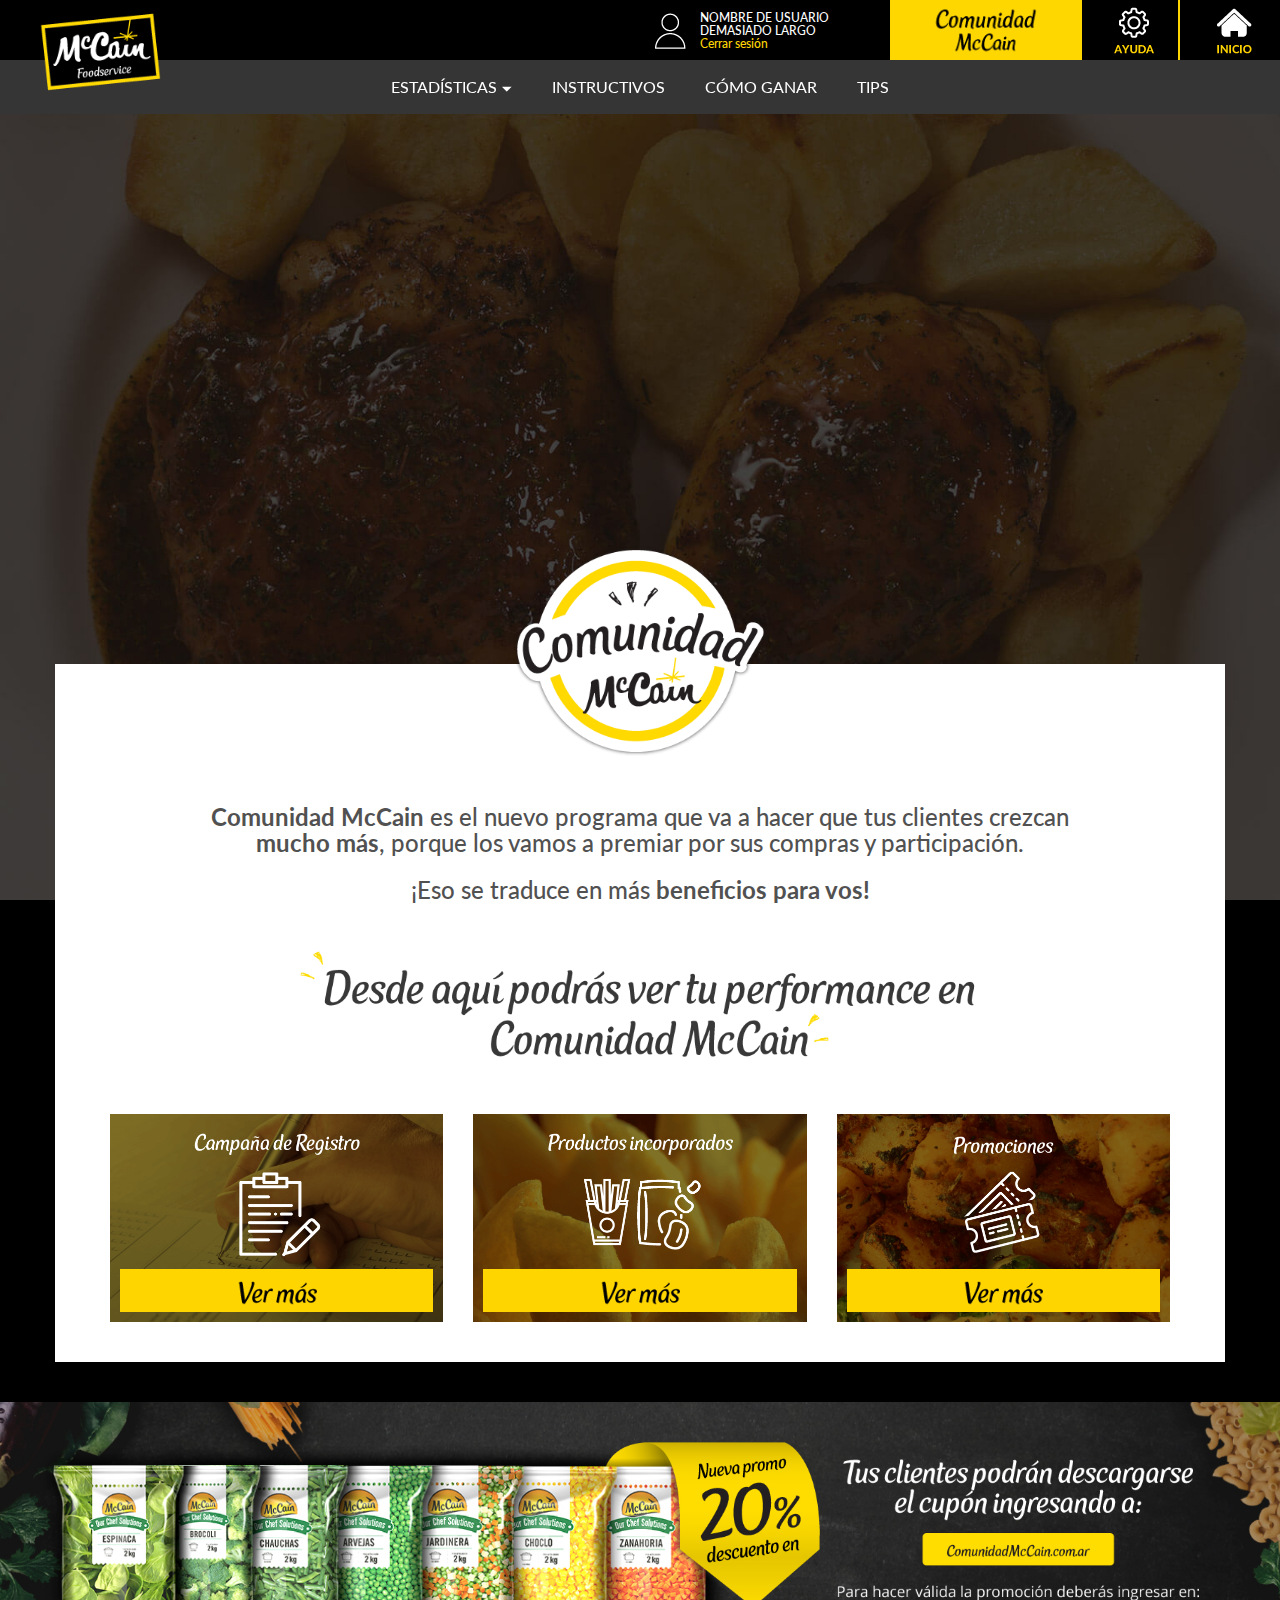
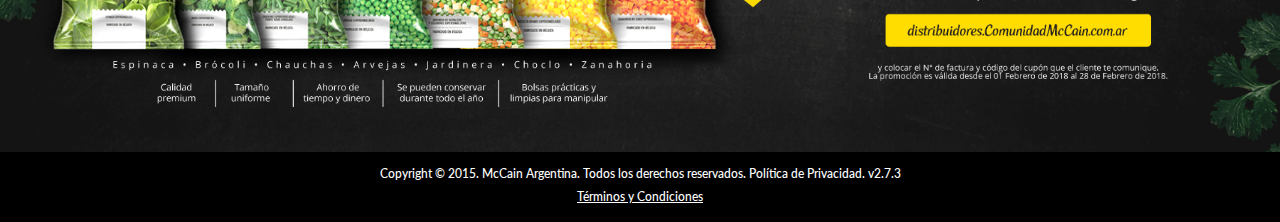
<file: maqueta/index.html>
<!DOCTYPE html>
<html>
<head>
	<meta charset="utf-8">
	<meta http-equiv="X-UA-Compatible" content="IE=edge">
    <meta name="viewport" content="width=device-width, initial-scale=1">
	<title>McCain</title>
	<link href="https://fonts.googleapis.com/css?family=Lato:400,400i,900,900i" rel="stylesheet">
	<link rel="icon" href="img/favicon.ico">
	<link href="css/bootstrap.min.css" rel="stylesheet">
	<link href="css/main.css" rel="stylesheet">
	<link href="css/mainMedia.css" rel="stylesheet">
</head>
<body id="js-body">
	<div class="container-fluid fondo sinNada">
		<!--header-->		
		<header class="desk">
			<div class="logoHome">
				<a href="index.html" target="_parent">
				<img src="img/logoHead.png" alt="">
				</a>
			</div>
			<ul>
				
				<li class="iconUser">
					<img src="img/iconUser.png" alt="">
				</li>
				<li class="texUser">
					<h5 class="Nombre">nombre de usuario demasiado largo</h5>
					<h6 class="Cerrar cursor">Cerrar sesión</h6>
				</li>
				<li class="bgComuni cursor">
					<img class="imgComuni" src="img/comunidadMcC.png" alt="">
				</li>
				
				<a href="index.html" class="amarillo" target="_parent"><li class="line"><div class="imgHead"><img class="imgIconHead" src="img/icon01.png" alt=""></div></li></a>
				<a href="index.html" target="_parent"><li><div class="imgHead"><img class="imgIconHead" src="img/icon02.png" alt=""></div></li></a>
			</ul>
			<div class="headGry">
				<ul class="menuDos">
					<li class="btnMenuDos btnHover cursor" id="js-Desplegable">ESTADÍSTICAS <img src="img/arrowdespliega.png" alt=""></li>
					<a href="mecanica.html" target="_parent"><li class="btnMenuDos btnHover cursor">INSTRUCTIVOS</li></a>
					<a href="ganar.html" target="_parent"><li class="btnMenuDos btnHover cursor">CÓMO GANAR</li></a>
					<a href="tips.html" target="_parent"><li class="btnMenuDos btnHover cursor">TIPS</li></a>
					<!--<a href="comuCliente.html" target="_parent"><li class="btnMenuDos btnHover cursor">COMUNIDAD PARA TUS CLIENTES</li></a>-->
					<!--<li class="btnMenuDos btnHover cursor">tips</li>
					<li class="btnMenuDos btnHover cursor">comunidad para tus clientes</li>-->
				</ul>
			</div>
			<div class="desplega" id="js-desplegablebar">
				<div class="textDesple">
					<a href="registro.html" target="_parent"><div class="btnDesple"><span class="textSub">CAMPAÑA DE REGISTRO</span></div></a>
					<a href="kilos.html" target="_parent"><div class="btnDesple"><span class="textSub">PRODUCTOS INCORPORADOS</span></div></a>
					<a href="promociones.html" target="_parent"><div class="btnDesple"><span class="textSub">PROMOCIONES</span></div></a>

				</div>
			</div>
		</header>


		<!--header-->
		<header class="res">
			<div class="logoHome">
				<a href="index.html" target="_parent">
					<img class="imgRes" src="img/logoHead.png" alt="">
				</a>
			</div>
			
				<div class="burguer" id="js-burguer">
					<div class="lineBurg"></div>
					<div class="lineBurg"></div>
					<div class="lineBurg"></div>
				</div>
			
			<div class="menuDesple" id="js-meDesplegue">
				<div class="menuOp">

					<div class="userIcon displayIn">
						<img class="imgRes" src="img/iconUser.png" alt="">
					</div>
					<div class="textbar displayIn">
						<h5 class="Nombre">nombre de usuario demasiado largo</h5>
					</div>
					<div class="comBack displayIn">
						<img class="imgComuni imgRes" src="img/comunidadMcC.png" alt="">
					</div>
					<div class="iconHelp displayIn">
						<img class="imgIconHead" src="img/icon01res.png" alt="">
					</div>
					<div class="iconHome displayIn">
						<img class="imgIconHead" src="img/icon02res.png" alt="">
					</div>

				</div>
				<div class="btns">
					<ul>
						<li class="btnMenuDos "><h4 class="amarillo fontMenu"> ESTADÍSTICAS<img src="img/arrowdespliegaAma.png" alt=""></h4> </li>
						<a href="registro.html" target="_parent"> <li class="btnMenuDos borderNone paddbtn"><h4 class="amarillo fontMenu"> CAMPAÑA DE REGISTRO</h4></li></a>
						<a href="kilos.html" target="_parent"> <li class="btnMenuDos borderNone paddbtn"><h4 class="amarillo fontMenu">PRODUCTOS INCORPORADOS</h4></li></a>
						<a href="promociones.html" target="_parent"> <li class="btnMenuDos paddbtn"><h4 class="amarillo fontMenu"> PROMOCIONES</h4></li></a>
						<a href="mecanica.html" target="_parent"> <li class="btnMenuDos"><h4 class="amarillo fontMenu">INSTRUCTIVOS</h4></li></a>
						<a href="ganar.html" target="_parent"> <li class="btnMenuDos"><h4 class="amarillo fontMenu">CÓMO GANAR</h4></li></a>
						<a href="tips.html" target="_parent"> <li class="btnMenuDos"><h4 class="amarillo fontMenu">TIPS</h4></li></a>
						<!--<a href="comuCliente.html" target="_parent"> <li class="btnMenuDos"><h4 class="amarillo fontMenu">COMUNIDAD PARA TUS CLIENTES</h4></li></a>-->
						
						<a href=""><li class="btnMenuDos borderNone "><h4 class="amarillo fontMenu">CERRAR SESIÓN</h4></li></a>
					</ul>
				</div>
			</div>
		</header>
		<!--LEGALES INICIO-->

		<div class="contLegal" id="js-textLega">
			<div class="row">
				<div class="col-md-12">
					<div class="btnClosed cursor" id="js-closedBtn">
						<img class="imgRes" src="img/closedBtn.png" alt="">
					</div>
					<div class="legalesTex">
						<h3 class="blanco"><b>BASES Y CONDICIONES COMUNIDAD MCCAIN DISTRIBUIDORES (las “Bases”)</b></h3>
						<div class="spaceText"></div>

						<!--PUNTO1-->
						<h4 class="blanco leftAl"><b>1.</b> Objetivo del Programa.</h4>
						<div class="spaceText"></div>
						<h5 class="blanco leftAl"><b>1.1.</b> Comunidad McCain Distribuidores (el “Programa”) es organizado por McCain Argentina S.A., (en adelante denominado el “Organizador"). con domicilio en Av. Leandro N. Alem 1110, piso 13, Ciudad Autónoma de Buenos Aires. Se trata de un programa de incentivo para la red de distribuidores de productos del canal FoodService del Organizador.<br>
							<div class="spaceText"></div>
						<b>1.2.</b> Sólo podrán participar del Programa los empleados (los “Participantes”) de aquellas distribuidoras o vendedores (los “Sponsors”) de productos del Organizador expresamente seleccionadas a ese fin por el Organizador, a su exclusivo criterio, a cuyo efecto serán notificadas por el Organizador.<br>
						<div class="spaceText"></div>
						<b>1.3.</b> El objetivo del Programa es que los equipos de venta de los Sponsors incentiven a sus clientes (los “Operadores”) a registrarse, promover la compra mensual de productos del Organizador y la participación en las promociones que se realicen en el marco del Programa.<br></h5>

						<!--PUNTO2-->
						<div class="spaceText"></div>
						<h4 class="blanco leftAl"><b>2.</b> Plazo de vigencia.</h4>
						<div class="spaceText"></div>
						<h5 class="blanco leftAl"><b>2.1.</b> El Programa se desarrollará entre el 1° de  noviembre de 2017 hasta el 31 de octubre de 2018 (ambas fechas inclusive).<br>
							<div class="spaceText"></div>
						<b>2.2.</b> Sin perjuicio de lo anterior, el Organizador se reserva el derecho de disponer la finalización, continuación o suspensión del Programa por el plazo que considere conveniente. El Organizador no aceptará reclamos y no otorgará recompensa alguna luego de finalizado el Programa. La finalización, continuación o suspensión del Programa por cualquier causa no dará derecho a los Participantes o Sponsors (incluyendo sus vendedores, empleados y/o directivos) a reclamo ni indemnización alguna.<br></h5>

						<!--PUNTO3-->
						<div class="spaceText"></div>
						<h4 class="blanco leftAl"><b>3.</b> Participación en el Programa.</h4>
						<div class="spaceText"></div>
						<h5 class="blanco leftAl"><b>3.1.</b> Para participar del Programa será necesario:<br></h5>
						<div class="spaceText"></div>
						<h5 class="blanco leftAl subText"><b>1°</b> Estar registrado en el sitio web <a href="" target="_blank">www.vendedores.comunidadmccain.com.ar</a> (el “Sitio Web”) con sus datos personales obligatorios (“Datos Personales”): nombre y apellido completo, email, establecimiento y tipo y numero de documento.<br>
						<div class="spaceText"></div>
						<h5 class="blanco leftAl subText"><b>2°</b> Ser empleado de un Sponsor. <br></h5>
						<div class="spaceText"></div>
						<h5 class="blanco leftAl"><b>3.2.</b> Para participar del Programa, los Participantes deberán ingresar con el usuario y la contraseña que el Organizador le remita vía correo o e-mail en(el sitio web).<br>
						<div class="spaceText"></div>
						<b>3.3.</b> Los Participantes deberán cumplir, durante toda la vigencia del Programa, con todo lo dispuesto en las presentes Bases y sus eventuales modificaciones.<br>
						</h5>

						<!--PUNTO4-->
						<div class="spaceText"></div>
						<h4 class="blanco leftAl"><b>4.</b> Consignas.</h4>
						<div class="spaceText"></div>
						<h5 class="blanco leftAl">
						<b>4.1.</b> Los Participantes recibirán consignas por parte del Organizador durante la vigencia del Programa. El cumplimiento de las consignas le permitirá al Participante acumular Pesos Argentinos que serán acreditados en la Tarjeta (conforme dicho término se define en la cláusula 4.3.).<br>
						<div class="spaceText"></div>
						<b>4.2.</b> Las consignas consistirán en:<br>
						</h5>
						<h5 class="blanco leftAl subText"><b>1°</b> Incentivo a registrarse en <a href="" target="_blank">ComunidadMcCain.com.ar</a>: El Participante, tendrá asignado una selección de Operadores con código de participación. Si el Participante obtiene al menos el registro de un setenta por ciento (70%) de sus Operadores en el plazo de 45 días corridos, contados a partir del 15 de noviembre de 2017, se le acreditará en su Tarjeta la suma de $100 (pesos argentinos cien) por cada cliente registrado. El Organizador informará a través de piezas online y offline la vigencia de la consigna y podrá aumentar o disminuir, a su exclusivo criterio, el importe a acreditar por el cumplimiento de la consigna. Las modificaciones serán comunicadas a los Participantes, indicando su período de vigencia y mecánica de acumulación de pesos. <br>
						<div class="spaceText"></div>
						<h5 class="blanco leftAl subText"><b>2°</b> Incorporación de Productos McCain: El Participante obtendrá $1 (un peso argentino) por cada 1 (un) kilo incorporado de productos del Organizador que venda a su cartera de Operadores. A mes vencido se sumarán los kilos de todos los productos del Organizador incorporados por los Operadores, según las ventas transmitidas por el Sponsor y el resultado de la sumatoria se convertirán a pesos argentinos. El valor en pesos argentinos obtenidos será depositados en la Tarjeta. El Organizador se reserva el derecho a cambiar la equivalencia en cualquier momento e informar a los Participantes mediante la publicación de la actualización a las presentes Bases en el Sitio Web.<br></h5>
						<div class="spaceText"></div>
						<h5 class="blanco leftAl subText"><b>2°</b> Incorporación de Productos McCain: El Participante obtendrá $1 (un peso argentino) por cada 1 (un) kilo incorporado de productos del Organizador que venda a su cartera de Operadores. A mes vencido se sumarán los kilos de todos los productos del Organizador incorporados por los Operadores, según las ventas transmitidas por el Sponsor y el resultado de la sumatoria se convertirán a pesos argentinos. El valor en pesos argentinos obtenidos será depositados en la Tarjeta. El Organizador se reserva el derecho a cambiar la equivalencia en cualquier momento e informar a los Participantes mediante la publicación de la actualización a las presentes Bases en el Sitio Web.<br></h5>
						<div class="spaceText"></div>
						<h5 class="blanco leftAl">
						<b>4.3.</b> El valor en pesos resultante de la participación en las consignas será depositado exclusivamente -siempre y cuando los Participantes se encuentren registrados en el Sitio Web- en una tarjeta VISA recargable emitida por el Banco Santander Río que será remitida a cada Participante al comienzo del Programa (la “Tarjeta”). Quedan expresamente establecidas las condiciones de uso de la Tarjeta VISA en el detalle que se adjunta como Anexo I. Asimismo, se deja constancia de que el Organizador no será responsable en ningún caso por la emisión y el uso de la Tarjeta. Los términos de emisión y uso de la Tarjeta se encuentran sujetos a los términos y condiciones que emita el Banco Santander Rio y/o Visa, según corresponda. Asimismo, el Organizador no tendrá responsabilidad alguna en caso de vencimiento de la Tarjeta y no tendrá obligación alguna de reintegrar los pesos argentinos que el Participante perdiera por dicha circunstancia.<br>
						<div class="spaceText"></div>
						<b>4.4.</b> Los resultados de las consignas estarán disponibles de forma individual para cada Participante en el Sitio Web.<br>
						<div class="spaceText"></div>
						<b>4.5.</b> El Organizador se reserva el derecho de modificar las consignas y/o las equivalencias en tanto sea necesario para el desarrollo del Programa y a su sólo arbitrio.<br>
						</h5>
						<!--PUNTO5-->
						<div class="spaceText"></div>
						<h4 class="blanco leftAl"><b>5.</b> Datos Personales.</h4>
						<div class="spaceText"></div>
						<h5 class="blanco leftAl"><b>5.1.</b> Cada Participante debe refrendar sus datos en <a href="" target="_blank">www.vendedores.comunidadmccain.com.ar</a>  a efectos de confirmar su participación en el Programa.<br>
						<div class="spaceText"></div>
						<b>5.2.</b> El Participante presta su consentimiento libre y expreso al Organizador para que éste recolecte y almacene en su base de datos los datos personales y/o comerciales del Participante proporcionados al momento de su registración en el Sitio Web o en <a href="" target="_blank">www.mccainfoodservices.com.ar</a>, así como durante la participación del Participante en el Programa. El Participante comprende y acepta que la provisión de sus datos personales en forma completa y sin errores es condición necesaria para su participación en el Programa. La falta o falsedad de datos personales requeridos o su indicación errónea hará pasibles a los Participantes, al sólo criterio del Organizador, de quedar excluidos del Programa sin derecho a reclamo alguno por tal hecho. En virtud de lo expuesto anteriormente, el Participante declara que entrega los datos personales requeridos de manera voluntaria y que los mismos son adecuados, completos y veraces. El Participante declara y garantiza que actualizará sus datos de registración, cuando los mismos hubieran sufrido modificaciones. Para ello, deberá acceder a la opción “Mi Cuenta” del Sitio Web. <br>
						<div class="spaceText"></div>
						<b>5.3.</b> Está prohibido y será anulado cualquier intento o método de participación en el Programa que se realice por cualquier proceso, técnica o mecánica de participación distinta a la detallada precedentemente. La utilización de técnicas de participación en el Programa de naturaleza robótica, repetitiva, automática, programada, mecanizada o similar llevará a la anulación de la participación de que se trate. En caso de controversia relacionada con la identidad de un Participante, el Organizador decidirá a su solo criterio. El Organizador no será responsable por aquellas participaciones que no se reciban a causa de fallas de transmisión o técnicas de cualquier tipo no imputables al Organizador.<br>
						<div class="spaceText"></div>
						<b>5.4.</b> Los datos personales recolectados por el Organizador durante la registración del Participante en el Sitio Web, así como durante la vigencia del Programa, tienen como finalidad: (i) mantener informado al Participante de cualquier información en relación con el funcionamiento del Programa; (ii) realizar estudios y análisis de los datos con el fin de adecuar el Programa a las necesidades de los Participantes; y (iii) publicar y difundir su foto y datos personales en el Sitio Web, de ser así decidido por el Organizador. El Participante presta su consentimiento libre y expreso a la utilización de sus datos personales para las finalidades indicadas.<br>
						<div class="spaceText"></div>
						<b>5.5.</b> Los datos personales recolectados serán tratados en un todo conforme los términos de la Ley Nacional de Protección de Datos Personales Nº 25.326 y normas complementarias, no serán difundidos ni empleados para un fin distinto o incompatible al tenido en cuenta al ser ingresados en la base de datos. Asimismo, el Participante realizará sus mejores esfuerzos a través de mecanismos de protección de la información a fin de mantener la confidencialidad de la misma.<br>
						<div class="spaceText"></div>
						<b>5.6.</b> El titular de los datos personales tiene la facultad de ejercer el derecho de acceso a los mismos en forma gratuita a intervalos no inferiores a seis meses, salvo que se acredite un interés legítimo al efecto conforme lo establecido en el artículo 14, inciso 3 de la Ley Nº 25.326. A tal efecto los Permisionarios podrán dirigir un correo electrónico a contacto@comunidadmccain.com.ar, solicitando el acceso a sus datos y, en su caso, requerir la actualización, modificación o eliminación de los datos que considere erróneamente registrados. La DIRECCION NACIONAL DE PROTECCION DE DATOS PERSONALES, órgano de control de la Ley Nº 25.326, tiene la atribución de atender las denuncias y reclamos que se interpongan con relación al incumplimiento de las normas sobre protección de datos personales. El Organizador será el único titular de la base de datos y la almacenará en Céspedes 2580, Ciudad A. de Buenos Aires, por el plazo que sea de utilidad a los efectos de cumplir con los fines indicados en estas Bases. El Organizador protegerá la base de datos de acuerdo con los estándares impuestos por las normas vigentes y las reglas del arte que razonablemente den integridad y seguridad a los datos personales que contiene. A tal efecto, el Organizador informará a sus empleados y a quienes por cualquier circunstancia tengan acceso a la base de datos sobre el carácter secreto de su contenido hasta que se resuelva la oportunidad en que se dará difusión a los datos, en caso de que el Organizador lo considerase necesario.<br>
						<div class="spaceText"></div>
						<b>5.7.</b> El Organizador tiene registrada su base de datos ante la Dirección Nacional de Protección de Datos Personales. Responsable: Be Singular S.R.L. con domicilio en Nicaragua 5651, piso 5, Ciudad Autónoma de Buenos Aires. <br>
						<div class="spaceText"></div>
						<b>5.8.</b> Todos los datos completados en la ficha de registración serán tratados con estricta confidencialidad. El Organizador garantiza que no cederá los datos personales a terceros.<br></h5>

						<!--PUNTO6-->
						<div class="spaceText"></div>
						<h4 class="blanco leftAl"><b>6.</b> Aceptación de las Bases.</h4>
						<div class="spaceText"></div>
						<h5 class="blanco leftAl"><b>6.1.</b> La participación en el Programa implica la expresa aceptación de las presentes Bases, así como el criterio del Organizador en cuanto a la resolución inapelable de cualquier cuestión derivada del Programa. Las presentes Bases podrán ser modificadas por el Organizador, por lo que la versión actualizada del mismo se reputará conocida y aceptada por los Participantes por su participación en el Programa. La versión actualizada de las presentes Bases se encontrará disponible en el Sitio Web durante todo el plazo de vigencia, por lo que se recomienda a los Participantes su revisión de tanto en tanto a efectos de que puedan tomar conocimiento de eventuales modificaciones. <br>

						<!--PUNTO7-->
						<div class="spaceText"></div>
						<h4 class="blanco leftAl"><b>7.</b> Datos Personales.</h4>
						<div class="spaceText"></div>
						<h5 class="blanco leftAl"><b>7.1.</b> Los Sponsors y el Organizador son partes independientes; nada de lo aquí dispuesto se interpretará como la creación de una sociedad, joint venture o relación de representación, comercial, laboral o de otra índole entre los Sponsors y el Organizador. <br>
						<div class="spaceText"></div>
						<b>7.2.</b> El abuso, uso indebido del Programa, el incumplimiento de las presentes Bases, o el fraude producirá la exclusión automática del Participante del Programa, sin derecho a reclamo respecto de pesos acumulados o devengados y sin perjuicio del derecho que pudiera corresponder al Organizador de iniciar las acciones legales pertinentes. El Participante que sea excluido del Programa de conformidad con lo normado en esta cláusula, no podrá solicitar su reincorporación o alta por un plazo de por lo menos 6 (seis) meses a contar desde la fecha de su exclusión.<br>
						<div class="spaceText"></div>
						<b>7.3.</b> Los Participantes serán excluidos en forma automática del Programa en caso de que dejen de ser empleados del Sponsor por cualquier causa, sin derecho a reclamo respecto de pesos acumulados o devengados.<br>
						</h5>

						<!--PUNTO8-->
						<div class="spaceText"></div>
						<h4 class="blanco leftAl"><b>8.</b> Generalidades.</h4>
						<div class="spaceText"></div>
						<h5 class="blanco leftAl"><b>8.1.</b> El Organizador no será responsable por ningún hecho o circunstancia (ya sea por caso fortuito, fuerza mayor, actos de terceros y/o cualquier otro que no pueda ser directamente imputable al Organizador) que impida al Participante participar del Programa y/o el uso y goce de los pesos argentinos o la Tarjeta.<br>
						<div class="spaceText"></div>
						<b>8.2.</b> Ni el Organizador, ni ninguno de sus accionistas, directivos, representantes, empleados, apoderados o asesores serán responsables por ningún daño o pérdida ocasionada a los Operadores o terceros, en sus personas y/o bienes, debido a o en ocasión de la utilización de los pesos argentinos o la Tarjeta. Tampoco se responsabilizarán por ningún gasto hecho por el Participante para hacer uso del Programa, de los pesos argentinos o de la Tarjeta. Será a cargo del Participante toda suma que deba pagar por cualquier concepto derivado de la utilización del Programa o la Tarjeta y en virtud de la recepción de los pesos argentinos.<br>
						<div class="spaceText"></div>
						<b>8.3.</b> Ante cualquier controversia que pudiere surgir, los Participantes aceptan en forma irrevocable sujetarse a las leyes de la República Argentina, y renuncian al derecho de cuestionar cualquier decisión del Organizador en relación a cuestiones controvertidas suscitadas en el Programa. Asimismo, y no obstante ello, las partes someterán todo diferendo, controversia o reclamo que surja entre ellas con motivo del Programa o que esté relacionado con el mismo, a la jurisdicción exclusiva de los Tribunales Ordinarios en lo Comercial con asiento en la Ciudad Autónoma de Buenos Aires.<br>
						</h5>

						<!--ANEXO-->
						<div class="spaceText"></div>
						<h3 class="blanco"><b>ANEXO I</b></h3>
						<div class="spaceText"></div>
						<h5 class="blanco leftAl">La Tarjeta es un medio de pago prepago para evitar el uso de efectivo con igual funcionamiento que una tarjeta de débito personal:<br>
						<div class="spaceText"></div>
						&#8226; Participa en todos los descuentos promocionados por el banco. Para chequearlos consultar https://www.santanderrio.com.ar<br>
						<div class="spaceText"></div>
						&#8226; La Tarjeta puede ser utilizada tanto para la compra de productos en cualquier comercio que acepte VISA débito, como para la extracción de efectivo por cajeros automáticos.<br>
						<div class="spaceText"></div>
						&#8226; La extracción de efectivo por cajero automático tiene un costo de 3,80+IVA a debitarse del saldo que posea la Tarjeta.<br>
						<div class="spaceText"></div>
						&#8226; El saldo puede consultarse por cajero automático.<br>
						<div class="spaceText"></div>
						&#8226; Ante robo, hurto o extravío comunicarse a Centro de Denuncias Visa: 4379-3333 o 0-810-666-3368 a partir del momento de producido el hecho.<br>
						<div class="spaceText"></div>
						&#8226; La Tarjeta tendrá una fecha de vencimiento, que estará indicada en el plástico de cada Tarjeta.<br>
						</h5>
						<div class="spaceText"></div>
						
						
					</div>
				</div>
			</div>
		</div>

		<!--LEGALES FIN-->
		
		<!--video-->
		<div class="margeTop overHid">
			<section class="row sinNada section01">
				<iframe class="videoiframe" width="560" height="315" src="https://www.youtube.com/embed/TMpNyAiY_u0?rel=0" frameborder="0" gesture="media" allow="encrypted-media" allowfullscreen></iframe>
			</section>

			<!--seccion-->
			<section class="row sinNada section02 container">
				<div class="iconsCont">
					<div class="imgLogo">
						<img class="imgRes posLogo" src="img/logoComunidad.png" alt="">
					</div>
					<div class="row">
						<div class="col-md-12">
							<h3 class="gris"><b>Comunidad McCain</b> es el nuevo programa que va a hacer que tus clientes crezcan<br><b>mucho más</b>, porque los vamos a premiar por sus </b>compras y participación</b>.</h3>

							<h3 class="gris">¡Eso se traduce en más <b>beneficios para vos!</b></h3>
						</div>
					</div>
					<div class="row">
						<div class="col-md-12">
							<img class="imgText" src="img/textMcC.png" alt="">
						</div>
					</div>

					<!--BOTONES-->
					<div class="row sinNada">
						<a href="registro.html" target="_parent">
							<div class="col-md-4 cursor">
								<div class="btn01">
									<div class="icon">
										<img class="iconimg" src="img/iconBgbtn01.png" alt="">
									</div>
									<div class="btnEsta">
										<img src="img/verMas.png" alt="">
									</div>
								</div>
							</div>
						</a>
						<a href="kilos.html" target="_parent">
							<div class="col-md-4 cursor">
								<div class="btn02">
									<div class="icon">
										<img class="iconimg" src="img/iconBgbtn02.png" alt="">
									</div>
									<div class="btnEsta">
										<img src="img/verMas.png" alt="">
									</div>
								</div>
							</div>
						</a>
						<a href="promociones.html" target="_parent">
							<div class="col-md-4 cursor">
								<div class="btn03">
									<div class="icon">
										<img class="iconimg" src="img/iconBgbtn03.png" alt="">
									</div>
									<div class="btnEsta">
										<img src="img/verMas.png" alt="">
									</div>
								</div>
							</div>
						</a>
					</div>
						
			    	</div>
				</div>
			</section>


			<section class="overHid">
				<div class="bs-example">
				    <div id="myCarousel" class="carousel slide" data-ride="carousel">
				        <!-- Carousel indicators -->
				        <ol class="carousel-indicators">
				            <!--<li data-target="#myCarousel" data-slide-to="0" class="active"></li>-->
				            <!--<li data-target="#myCarousel" data-slide-to="1"></li>
				            <li data-target="#myCarousel" data-slide-to="2"></li>-->
				        </ol>   
				        <!-- Wrapper for carousel items -->
				        <div class="carousel-inner">
				            <div class="item slidebg01 active">
				            	<div class="row">
				            		<div class="col-XS-12 col-md-6 col-md-offset-6">
				            			<a href="http://comunidadmccain.com.ar/es/community_login/login" target="_blank">
					            			<div class="btn01Slider">
					            				<img class="imgRes" src="img/slider/btnSlider01a.png" alt="">
					            			</div>
					            		</a>
				            		</div>
				            	</div>
				            	<div class="row">
				            		<div class="col-XS-12 col-md-6 col-md-offset-6 ">
				            			<a href="http://distribuidores.comunidadmccain.com.ar/" target="_blank">
					            			<div class="btn01Slider paddingtop2">
					            				<img class="imgRes" src="img/slider/btnSlider02a.png" alt="">
					            			</div>
				            			</a>
				            		</div>
				            	</div>
				            	
				            	<!--<a href="http://comunidadmccain.com.ar/es/community_login/login" target="_blank">
				            		<div class="btnArea cursor"></div>
				            	</a>
				            	<a href="http://distribuidores.comunidadmccain.com.ar/" target="_blank">
				            		<div class="btnArea top2 cursor"></div>
			            		</a>-->
				                
				            </div>
				            <!--<div class="item slidebg01">
				                
				            </div>
				            <div class="item slidebg01">
				               
				            </div>-->
				        </div>
				        <!-- Carousel controls -->
				        <!--<a class="carousel-control left" href="#myCarousel" data-slide="prev">
				            <img class="arrow" src="img/left.png" alt="">
				        </a>
				        <a class="carousel-control right" href="#myCarousel" data-slide="next">
				         	<img class="arrow" src="img/rigth.png" alt="">
				        </a>-->
				    </div>
				</div>
			</section>
		</div>

		

		<footer>
			<div>
				<h6 class="textFoo">Copyright © 2015. McCain Argentina. Todos los derechos reservados. Política de Privacidad. v2.7.3</h6>
				<div id="js-legales" class="cursor"><h6 class="textFoo"><u>T&eacute;rminos y Condiciones</u></h6><div>
			</div>
		</footer>
	</div>

	<!--SCRIPT-->
	<script src="https://ajax.googleapis.com/ajax/libs/jquery/1.12.4/jquery.min.js"></script>
	<script src="js/bootstrap.min.js"></script>
	<script src="js/main.js"></script>
</body>
</html>
</file>
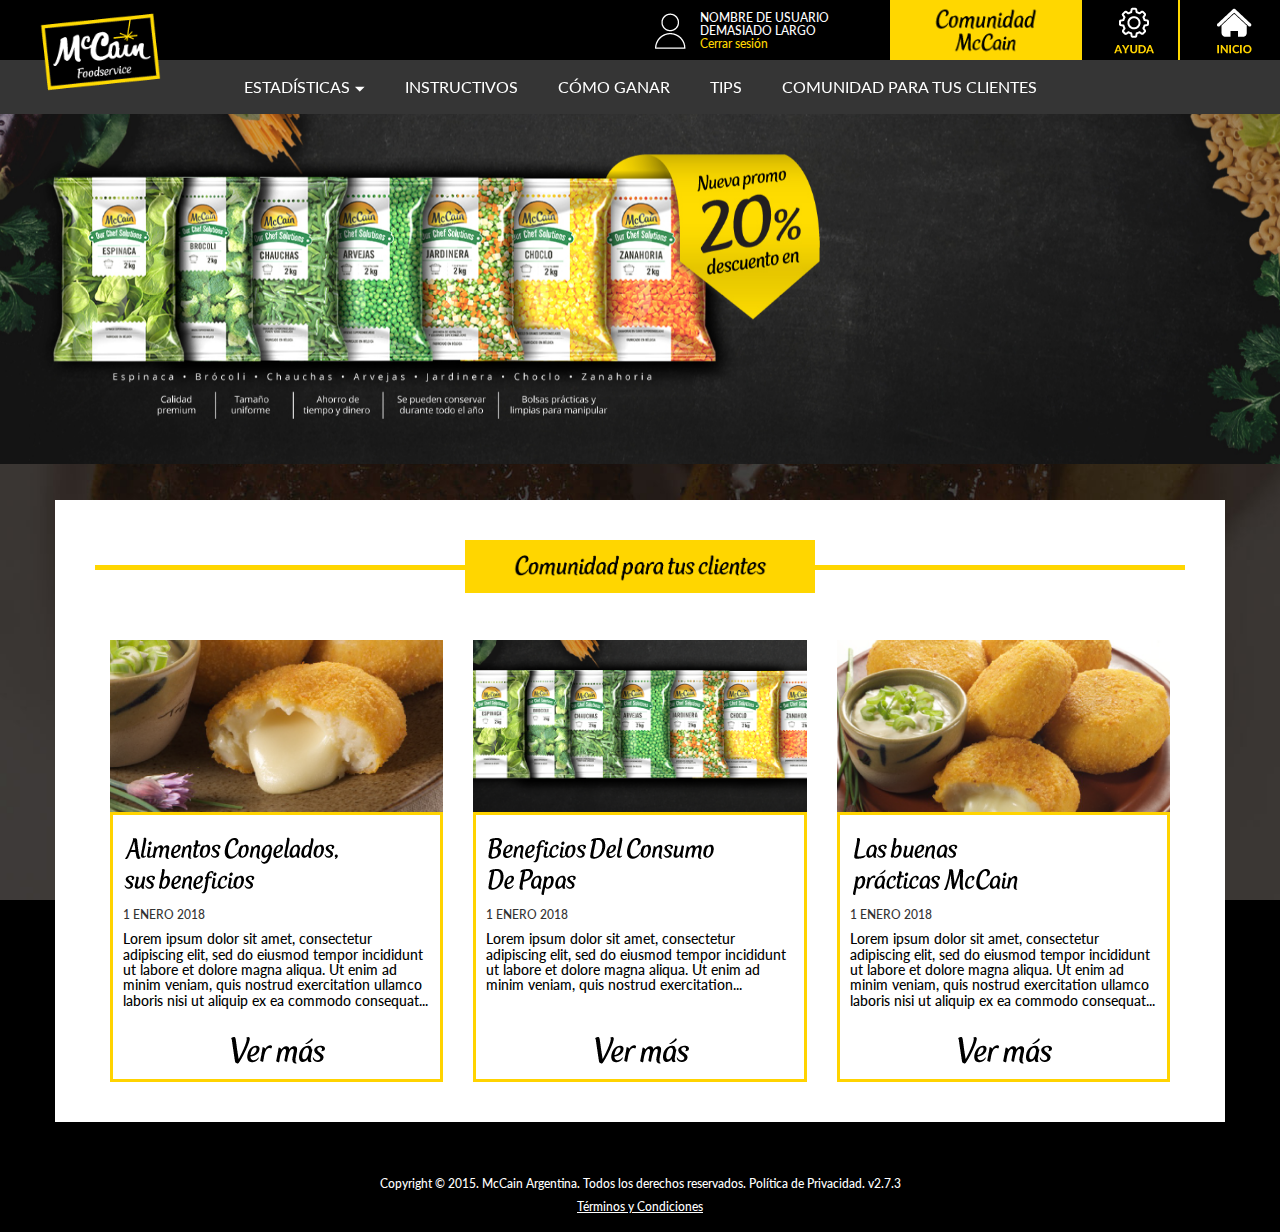
<file: maqueta/comuCliente.html>
<!DOCTYPE html>
<html>
<head>
	<meta charset="utf-8">
	<meta http-equiv="X-UA-Compatible" content="IE=edge">
    <meta name="viewport" content="width=device-width, initial-scale=1">
	<title>McCain</title>
	<link href="https://fonts.googleapis.com/css?family=Lato:400,400i,900,900i" rel="stylesheet">
	<link rel="icon" href="img/favicon.ico">
	<link href="css/bootstrap.min.css" rel="stylesheet">
	<link href="css/main.css" rel="stylesheet">
	<link href="css/mainMedia.css" rel="stylesheet">
</head>
<body id="js-body">
	<div class="container-fluid fondo sinNada">
		<!--header-->		
		<header class="desk">
			<div class="logoHome">
				<a href="index.html" target="_parent">
				<img src="img/logoHead.png" alt="">
				</a>
			</div>
			<ul>
				
				<li class="iconUser">
					<img src="img/iconUser.png" alt="">
				</li>
				<li class="texUser">
					<h5 class="Nombre">nombre de usuario demasiado largo</h5>
					<h6 class="Cerrar cursor">Cerrar sesión</h6>
				</li>
				<li class="bgComuni cursor">
					<img class="imgComuni" src="img/comunidadMcC.png" alt="">
				</li>
				
				<a href="index.html" class="amarillo" target="_parent"><li class="line"><div class="imgHead"><img class="imgIconHead" src="img/icon01.png" alt=""></div></li></a>
				<a href="index.html" target="_parent"><li><div class="imgHead"><img class="imgIconHead" src="img/icon02.png" alt=""></div></li></a>
			</ul>
			<div class="headGry">
				<ul class="menuDos">
					<li class="btnMenuDos btnHover cursor" id="js-Desplegable">ESTADÍSTICAS <img src="img/arrowdespliega.png" alt=""></li>
					<a href="mecanica.html" target="_parent"><li class="btnMenuDos btnHover cursor">INSTRUCTIVOS</li></a>
					<a href="ganar.html" target="_parent"><li class="btnMenuDos btnHover cursor">CÓMO GANAR</li></a>
					<a href="tips.html" target="_parent"><li class="btnMenuDos btnHover cursor">TIPS</li></a>
					<a href="comuCliente.html" target="_parent"><li class="btnMenuDos btnHover cursor">COMUNIDAD PARA TUS CLIENTES</li></a>
					<!--<li class="btnMenuDos btnHover cursor">tips</li>
					<li class="btnMenuDos btnHover cursor">comunidad para tus clientes</li>-->
				</ul>
			</div>
			<div class="desplega" id="js-desplegablebar">
				<div class="textDesple">
					<a href="registro.html" target="_parent"><div class="btnDesple"><span class="textSub">CAMPAÑA DE REGISTRO</span></div></a>
					<a href="kilos.html" target="_parent"><div class="btnDesple"><span class="textSub">PRODUCTOS INCORPORADOS</span></div></a>
					<a href="promociones.html" target="_parent"><div class="btnDesple"><span class="textSub">PROMOCIONES</span></div></a>

				</div>
			</div>
		</header>


		<!--header-->
		<header class="res">
			<div class="logoHome">
				<a href="index.html" target="_parent">
					<img class="imgRes" src="img/logoHead.png" alt="">
				</a>
			</div>
			
				<div class="burguer" id="js-burguer">
					<div class="lineBurg"></div>
					<div class="lineBurg"></div>
					<div class="lineBurg"></div>
				</div>
			
			<div class="menuDesple" id="js-meDesplegue">
				<div class="menuOp">

					<div class="userIcon displayIn">
						<img class="imgRes" src="img/iconUser.png" alt="">
					</div>
					<div class="textbar displayIn">
						<h5 class="Nombre">nombre de usuario demasiado largo</h5>
					</div>
					<div class="comBack displayIn">
						<img class="imgComuni imgRes" src="img/comunidadMcC.png" alt="">
					</div>
					<div class="iconHelp displayIn">
						<img class="imgIconHead" src="img/icon01res.png" alt="">
					</div>
					<div class="iconHome displayIn">
						<img class="imgIconHead" src="img/icon02res.png" alt="">
					</div>

				</div>
				<div class="btns">
					<ul>
						<li class="btnMenuDos "><h4 class="amarillo fontMenu"> ESTADÍSTICAS<img src="img/arrowdespliegaAma.png" alt=""></h4> </li>
						<a href="registro.html" target="_parent"> <li class="btnMenuDos borderNone paddbtn"><h4 class="amarillo fontMenu"> CAMPAÑA DE REGISTRO</h4></li></a>
						<a href="kilos.html" target="_parent"> <li class="btnMenuDos borderNone paddbtn"><h4 class="amarillo fontMenu">PRODUCTOS INCORPORADOS</h4></li></a>
						<a href="promociones.html" target="_parent"> <li class="btnMenuDos paddbtn"><h4 class="amarillo fontMenu"> PROMOCIONES</h4></li></a>
						<a href="mecanica.html" target="_parent"> <li class="btnMenuDos"><h4 class="amarillo fontMenu">INSTRUCTIVOS</h4></li></a>
						<a href="ganar.html" target="_parent"> <li class="btnMenuDos"><h4 class="amarillo fontMenu">CÓMO GANAR</h4></li></a>
						<a href="tips.html" target="_parent"> <li class="btnMenuDos"><h4 class="amarillo fontMenu">TIPS</h4></li></a>
						<a href="comuCliente.html" target="_parent"> <li class="btnMenuDos"><h4 class="amarillo fontMenu">COMUNIDAD PARA TUS CLIENTES</h4></li></a>
						
						<a href=""><li class="btnMenuDos borderNone "><h4 class="amarillo fontMenu">CERRAR SESIÓN</h4></li></a>
					</ul>
				</div>
			</div>
		</header>

		<!--header-->
		<section class="overHid caroCom">
			<div class="bs-example">
			    <div id="myCarousel" class="carousel slide" data-ride="carousel">
			        <!-- Carousel indicators -->
			        <ol class="carousel-indicators">
			            <!--<li data-target="#myCarousel" data-slide-to="0" class="active"></li>-->
			            <!--<li data-target="#myCarousel" data-slide-to="1"></li>
			            <li data-target="#myCarousel" data-slide-to="2"></li>-->
			        </ol>   
			        <!-- Wrapper for carousel items -->
			        <div class="carousel-inner">
			            <div class="item slidebg01 active">
			                
			            </div>
			            <!--<div class="item slidebg01">
			                
			            </div>
			            <div class="item slidebg01">
			               
			            </div>-->
			        </div>
			        <!-- Carousel controls -->
			        <!--<a class="carousel-control left" href="#myCarousel" data-slide="prev">
			            <img class="arrow" src="img/left.png" alt="">
			        </a>
			        <a class="carousel-control right" href="#myCarousel" data-slide="next">
			         	<img class="arrow" src="img/rigth.png" alt="">
			        </a>-->
			    </div>
			</div>
		</section>

		<!--LEGALES INICIO-->

		<div class="contLegal" id="js-textLega">
			<div class="row">
				<div class="col-md-12">
					<div class="btnClosed cursor" id="js-closedBtn">
						<img class="imgRes" src="img/closedBtn.png" alt="">
					</div>
					<div class="legalesTex">
						<h3 class="blanco"><b>BASES Y CONDICIONES COMUNIDAD MCCAIN DISTRIBUIDORES (las “Bases”)</b></h3>
						<div class="spaceText"></div>

						<!--PUNTO1-->
						<h4 class="blanco leftAl"><b>1.</b> Objetivo del Programa.</h4>
						<div class="spaceText"></div>
						<h5 class="blanco leftAl"><b>1.1.</b> Comunidad McCain Distribuidores (el “Programa”) es organizado por McCain Argentina S.A., (en adelante denominado el “Organizador"). con domicilio en Av. Leandro N. Alem 1110, piso 13, Ciudad Autónoma de Buenos Aires. Se trata de un programa de incentivo para la red de distribuidores de productos del canal FoodService del Organizador.<br>
							<div class="spaceText"></div>
						<b>1.2.</b> Sólo podrán participar del Programa los empleados (los “Participantes”) de aquellas distribuidoras o vendedores (los “Sponsors”) de productos del Organizador expresamente seleccionadas a ese fin por el Organizador, a su exclusivo criterio, a cuyo efecto serán notificadas por el Organizador.<br>
						<div class="spaceText"></div>
						<b>1.3.</b> El objetivo del Programa es que los equipos de venta de los Sponsors incentiven a sus clientes (los “Operadores”) a registrarse, promover la compra mensual de productos del Organizador y la participación en las promociones que se realicen en el marco del Programa.<br></h5>

						<!--PUNTO2-->
						<div class="spaceText"></div>
						<h4 class="blanco leftAl"><b>2.</b> Plazo de vigencia.</h4>
						<div class="spaceText"></div>
						<h5 class="blanco leftAl"><b>2.1.</b> El Programa se desarrollará entre el 1° de  noviembre de 2017 hasta el 31 de octubre de 2018 (ambas fechas inclusive).<br>
							<div class="spaceText"></div>
						<b>2.2.</b> Sin perjuicio de lo anterior, el Organizador se reserva el derecho de disponer la finalización, continuación o suspensión del Programa por el plazo que considere conveniente. El Organizador no aceptará reclamos y no otorgará recompensa alguna luego de finalizado el Programa. La finalización, continuación o suspensión del Programa por cualquier causa no dará derecho a los Participantes o Sponsors (incluyendo sus vendedores, empleados y/o directivos) a reclamo ni indemnización alguna.<br></h5>

						<!--PUNTO3-->
						<div class="spaceText"></div>
						<h4 class="blanco leftAl"><b>3.</b> Participación en el Programa.</h4>
						<div class="spaceText"></div>
						<h5 class="blanco leftAl"><b>3.1.</b> Para participar del Programa será necesario:<br></h5>
						<div class="spaceText"></div>
						<h5 class="blanco leftAl subText"><b>1°</b> Estar registrado en el sitio web <a href="" target="_blank">www.vendedores.comunidadmccain.com.ar</a> (el “Sitio Web”) con sus datos personales obligatorios (“Datos Personales”): nombre y apellido completo, email, establecimiento y tipo y numero de documento.<br>
						<div class="spaceText"></div>
						<h5 class="blanco leftAl subText"><b>2°</b> Ser empleado de un Sponsor. <br></h5>
						<div class="spaceText"></div>
						<h5 class="blanco leftAl"><b>3.2.</b> Para participar del Programa, los Participantes deberán ingresar con el usuario y la contraseña que el Organizador le remita vía correo o e-mail en(el sitio web).<br>
						<div class="spaceText"></div>
						<b>3.3.</b> Los Participantes deberán cumplir, durante toda la vigencia del Programa, con todo lo dispuesto en las presentes Bases y sus eventuales modificaciones.<br>
						</h5>

						<!--PUNTO4-->
						<div class="spaceText"></div>
						<h4 class="blanco leftAl"><b>4.</b> Consignas.</h4>
						<div class="spaceText"></div>
						<h5 class="blanco leftAl">
						<b>4.1.</b> Los Participantes recibirán consignas por parte del Organizador durante la vigencia del Programa. El cumplimiento de las consignas le permitirá al Participante acumular Pesos Argentinos que serán acreditados en la Tarjeta (conforme dicho término se define en la cláusula 4.3.).<br>
						<div class="spaceText"></div>
						<b>4.2.</b> Las consignas consistirán en:<br>
						</h5>
						<h5 class="blanco leftAl subText"><b>1°</b> Incentivo a registrarse en <a href="" target="_blank">ComunidadMcCain.com.ar</a>: El Participante, tendrá asignado una selección de Operadores con código de participación. Si el Participante obtiene al menos el registro de un setenta por ciento (70%) de sus Operadores en el plazo de 45 días corridos, contados a partir del 15 de noviembre de 2017, se le acreditará en su Tarjeta la suma de $100 (pesos argentinos cien) por cada cliente registrado. El Organizador informará a través de piezas online y offline la vigencia de la consigna y podrá aumentar o disminuir, a su exclusivo criterio, el importe a acreditar por el cumplimiento de la consigna. Las modificaciones serán comunicadas a los Participantes, indicando su período de vigencia y mecánica de acumulación de pesos. <br>
						<div class="spaceText"></div>
						<h5 class="blanco leftAl subText"><b>2°</b> Incorporación de Productos McCain: El Participante obtendrá $1 (un peso argentino) por cada 1 (un) kilo incorporado de productos del Organizador que venda a su cartera de Operadores. A mes vencido se sumarán los kilos de todos los productos del Organizador incorporados por los Operadores, según las ventas transmitidas por el Sponsor y el resultado de la sumatoria se convertirán a pesos argentinos. El valor en pesos argentinos obtenidos será depositados en la Tarjeta. El Organizador se reserva el derecho a cambiar la equivalencia en cualquier momento e informar a los Participantes mediante la publicación de la actualización a las presentes Bases en el Sitio Web.<br></h5>
						<div class="spaceText"></div>
						<h5 class="blanco leftAl subText"><b>2°</b> Incorporación de Productos McCain: El Participante obtendrá $1 (un peso argentino) por cada 1 (un) kilo incorporado de productos del Organizador que venda a su cartera de Operadores. A mes vencido se sumarán los kilos de todos los productos del Organizador incorporados por los Operadores, según las ventas transmitidas por el Sponsor y el resultado de la sumatoria se convertirán a pesos argentinos. El valor en pesos argentinos obtenidos será depositados en la Tarjeta. El Organizador se reserva el derecho a cambiar la equivalencia en cualquier momento e informar a los Participantes mediante la publicación de la actualización a las presentes Bases en el Sitio Web.<br></h5>
						<div class="spaceText"></div>
						<h5 class="blanco leftAl">
						<b>4.3.</b> El valor en pesos resultante de la participación en las consignas será depositado exclusivamente -siempre y cuando los Participantes se encuentren registrados en el Sitio Web- en una tarjeta VISA recargable emitida por el Banco Santander Río que será remitida a cada Participante al comienzo del Programa (la “Tarjeta”). Quedan expresamente establecidas las condiciones de uso de la Tarjeta VISA en el detalle que se adjunta como Anexo I. Asimismo, se deja constancia de que el Organizador no será responsable en ningún caso por la emisión y el uso de la Tarjeta. Los términos de emisión y uso de la Tarjeta se encuentran sujetos a los términos y condiciones que emita el Banco Santander Rio y/o Visa, según corresponda. Asimismo, el Organizador no tendrá responsabilidad alguna en caso de vencimiento de la Tarjeta y no tendrá obligación alguna de reintegrar los pesos argentinos que el Participante perdiera por dicha circunstancia.<br>
						<div class="spaceText"></div>
						<b>4.4.</b> Los resultados de las consignas estarán disponibles de forma individual para cada Participante en el Sitio Web.<br>
						<div class="spaceText"></div>
						<b>4.5.</b> El Organizador se reserva el derecho de modificar las consignas y/o las equivalencias en tanto sea necesario para el desarrollo del Programa y a su sólo arbitrio.<br>
						</h5>
						<!--PUNTO5-->
						<div class="spaceText"></div>
						<h4 class="blanco leftAl"><b>5.</b> Datos Personales.</h4>
						<div class="spaceText"></div>
						<h5 class="blanco leftAl"><b>5.1.</b> Cada Participante debe refrendar sus datos en <a href="" target="_blank">www.vendedores.comunidadmccain.com.ar</a>  a efectos de confirmar su participación en el Programa.<br>
						<div class="spaceText"></div>
						<b>5.2.</b> El Participante presta su consentimiento libre y expreso al Organizador para que éste recolecte y almacene en su base de datos los datos personales y/o comerciales del Participante proporcionados al momento de su registración en el Sitio Web o en <a href="" target="_blank">www.mccainfoodservices.com.ar</a>, así como durante la participación del Participante en el Programa. El Participante comprende y acepta que la provisión de sus datos personales en forma completa y sin errores es condición necesaria para su participación en el Programa. La falta o falsedad de datos personales requeridos o su indicación errónea hará pasibles a los Participantes, al sólo criterio del Organizador, de quedar excluidos del Programa sin derecho a reclamo alguno por tal hecho. En virtud de lo expuesto anteriormente, el Participante declara que entrega los datos personales requeridos de manera voluntaria y que los mismos son adecuados, completos y veraces. El Participante declara y garantiza que actualizará sus datos de registración, cuando los mismos hubieran sufrido modificaciones. Para ello, deberá acceder a la opción “Mi Cuenta” del Sitio Web. <br>
						<div class="spaceText"></div>
						<b>5.3.</b> Está prohibido y será anulado cualquier intento o método de participación en el Programa que se realice por cualquier proceso, técnica o mecánica de participación distinta a la detallada precedentemente. La utilización de técnicas de participación en el Programa de naturaleza robótica, repetitiva, automática, programada, mecanizada o similar llevará a la anulación de la participación de que se trate. En caso de controversia relacionada con la identidad de un Participante, el Organizador decidirá a su solo criterio. El Organizador no será responsable por aquellas participaciones que no se reciban a causa de fallas de transmisión o técnicas de cualquier tipo no imputables al Organizador.<br>
						<div class="spaceText"></div>
						<b>5.4.</b> Los datos personales recolectados por el Organizador durante la registración del Participante en el Sitio Web, así como durante la vigencia del Programa, tienen como finalidad: (i) mantener informado al Participante de cualquier información en relación con el funcionamiento del Programa; (ii) realizar estudios y análisis de los datos con el fin de adecuar el Programa a las necesidades de los Participantes; y (iii) publicar y difundir su foto y datos personales en el Sitio Web, de ser así decidido por el Organizador. El Participante presta su consentimiento libre y expreso a la utilización de sus datos personales para las finalidades indicadas.<br>
						<div class="spaceText"></div>
						<b>5.5.</b> Los datos personales recolectados serán tratados en un todo conforme los términos de la Ley Nacional de Protección de Datos Personales Nº 25.326 y normas complementarias, no serán difundidos ni empleados para un fin distinto o incompatible al tenido en cuenta al ser ingresados en la base de datos. Asimismo, el Participante realizará sus mejores esfuerzos a través de mecanismos de protección de la información a fin de mantener la confidencialidad de la misma.<br>
						<div class="spaceText"></div>
						<b>5.6.</b> El titular de los datos personales tiene la facultad de ejercer el derecho de acceso a los mismos en forma gratuita a intervalos no inferiores a seis meses, salvo que se acredite un interés legítimo al efecto conforme lo establecido en el artículo 14, inciso 3 de la Ley Nº 25.326. A tal efecto los Permisionarios podrán dirigir un correo electrónico a contacto@comunidadmccain.com.ar, solicitando el acceso a sus datos y, en su caso, requerir la actualización, modificación o eliminación de los datos que considere erróneamente registrados. La DIRECCION NACIONAL DE PROTECCION DE DATOS PERSONALES, órgano de control de la Ley Nº 25.326, tiene la atribución de atender las denuncias y reclamos que se interpongan con relación al incumplimiento de las normas sobre protección de datos personales. El Organizador será el único titular de la base de datos y la almacenará en Céspedes 2580, Ciudad A. de Buenos Aires, por el plazo que sea de utilidad a los efectos de cumplir con los fines indicados en estas Bases. El Organizador protegerá la base de datos de acuerdo con los estándares impuestos por las normas vigentes y las reglas del arte que razonablemente den integridad y seguridad a los datos personales que contiene. A tal efecto, el Organizador informará a sus empleados y a quienes por cualquier circunstancia tengan acceso a la base de datos sobre el carácter secreto de su contenido hasta que se resuelva la oportunidad en que se dará difusión a los datos, en caso de que el Organizador lo considerase necesario.<br>
						<div class="spaceText"></div>
						<b>5.7.</b> El Organizador tiene registrada su base de datos ante la Dirección Nacional de Protección de Datos Personales. Responsable: Be Singular S.R.L. con domicilio en Nicaragua 5651, piso 5, Ciudad Autónoma de Buenos Aires. <br>
						<div class="spaceText"></div>
						<b>5.8.</b> Todos los datos completados en la ficha de registración serán tratados con estricta confidencialidad. El Organizador garantiza que no cederá los datos personales a terceros.<br></h5>

						<!--PUNTO6-->
						<div class="spaceText"></div>
						<h4 class="blanco leftAl"><b>6.</b> Aceptación de las Bases.</h4>
						<div class="spaceText"></div>
						<h5 class="blanco leftAl"><b>6.1.</b> La participación en el Programa implica la expresa aceptación de las presentes Bases, así como el criterio del Organizador en cuanto a la resolución inapelable de cualquier cuestión derivada del Programa. Las presentes Bases podrán ser modificadas por el Organizador, por lo que la versión actualizada del mismo se reputará conocida y aceptada por los Participantes por su participación en el Programa. La versión actualizada de las presentes Bases se encontrará disponible en el Sitio Web durante todo el plazo de vigencia, por lo que se recomienda a los Participantes su revisión de tanto en tanto a efectos de que puedan tomar conocimiento de eventuales modificaciones. <br>

						<!--PUNTO7-->
						<div class="spaceText"></div>
						<h4 class="blanco leftAl"><b>7.</b> Datos Personales.</h4>
						<div class="spaceText"></div>
						<h5 class="blanco leftAl"><b>7.1.</b> Los Sponsors y el Organizador son partes independientes; nada de lo aquí dispuesto se interpretará como la creación de una sociedad, joint venture o relación de representación, comercial, laboral o de otra índole entre los Sponsors y el Organizador. <br>
						<div class="spaceText"></div>
						<b>7.2.</b> El abuso, uso indebido del Programa, el incumplimiento de las presentes Bases, o el fraude producirá la exclusión automática del Participante del Programa, sin derecho a reclamo respecto de pesos acumulados o devengados y sin perjuicio del derecho que pudiera corresponder al Organizador de iniciar las acciones legales pertinentes. El Participante que sea excluido del Programa de conformidad con lo normado en esta cláusula, no podrá solicitar su reincorporación o alta por un plazo de por lo menos 6 (seis) meses a contar desde la fecha de su exclusión.<br>
						<div class="spaceText"></div>
						<b>7.3.</b> Los Participantes serán excluidos en forma automática del Programa en caso de que dejen de ser empleados del Sponsor por cualquier causa, sin derecho a reclamo respecto de pesos acumulados o devengados.<br>
						</h5>

						<!--PUNTO8-->
						<div class="spaceText"></div>
						<h4 class="blanco leftAl"><b>8.</b> Generalidades.</h4>
						<div class="spaceText"></div>
						<h5 class="blanco leftAl"><b>8.1.</b> El Organizador no será responsable por ningún hecho o circunstancia (ya sea por caso fortuito, fuerza mayor, actos de terceros y/o cualquier otro que no pueda ser directamente imputable al Organizador) que impida al Participante participar del Programa y/o el uso y goce de los pesos argentinos o la Tarjeta.<br>
						<div class="spaceText"></div>
						<b>8.2.</b> Ni el Organizador, ni ninguno de sus accionistas, directivos, representantes, empleados, apoderados o asesores serán responsables por ningún daño o pérdida ocasionada a los Operadores o terceros, en sus personas y/o bienes, debido a o en ocasión de la utilización de los pesos argentinos o la Tarjeta. Tampoco se responsabilizarán por ningún gasto hecho por el Participante para hacer uso del Programa, de los pesos argentinos o de la Tarjeta. Será a cargo del Participante toda suma que deba pagar por cualquier concepto derivado de la utilización del Programa o la Tarjeta y en virtud de la recepción de los pesos argentinos.<br>
						<div class="spaceText"></div>
						<b>8.3.</b> Ante cualquier controversia que pudiere surgir, los Participantes aceptan en forma irrevocable sujetarse a las leyes de la República Argentina, y renuncian al derecho de cuestionar cualquier decisión del Organizador en relación a cuestiones controvertidas suscitadas en el Programa. Asimismo, y no obstante ello, las partes someterán todo diferendo, controversia o reclamo que surja entre ellas con motivo del Programa o que esté relacionado con el mismo, a la jurisdicción exclusiva de los Tribunales Ordinarios en lo Comercial con asiento en la Ciudad Autónoma de Buenos Aires.<br>
						</h5>

						<!--ANEXO-->
						<div class="spaceText"></div>
						<h3 class="blanco"><b>ANEXO I</b></h3>
						<div class="spaceText"></div>
						<h5 class="blanco leftAl">La Tarjeta es un medio de pago prepago para evitar el uso de efectivo con igual funcionamiento que una tarjeta de débito personal:<br>
						<div class="spaceText"></div>
						&#8226; Participa en todos los descuentos promocionados por el banco. Para chequearlos consultar https://www.santanderrio.com.ar<br>
						<div class="spaceText"></div>
						&#8226; La Tarjeta puede ser utilizada tanto para la compra de productos en cualquier comercio que acepte VISA débito, como para la extracción de efectivo por cajeros automáticos.<br>
						<div class="spaceText"></div>
						&#8226; La extracción de efectivo por cajero automático tiene un costo de 3,80+IVA a debitarse del saldo que posea la Tarjeta.<br>
						<div class="spaceText"></div>
						&#8226; El saldo puede consultarse por cajero automático.<br>
						<div class="spaceText"></div>
						&#8226; Ante robo, hurto o extravío comunicarse a Centro de Denuncias Visa: 4379-3333 o 0-810-666-3368 a partir del momento de producido el hecho.<br>
						<div class="spaceText"></div>
						&#8226; La Tarjeta tendrá una fecha de vencimiento, que estará indicada en el plástico de cada Tarjeta.<br>
						</h5>
						<div class="spaceText"></div>
						
						
					</div>
				</div>
			</div>
		</div>

		<!--LEGALES FIN-->

		<div class="margeTop overHid">
			<section class="row sinNada section03 container">
				<div class="iconsCont">
					<div class="row sinNada">
						<div class="col-md-12 sinNada">
							<div class="contTit">
								<div class="titulo">
									<img class="tituText" src="img/comuCliTxt.png" alt="Comunidad para tus clientes">
								</div>
								<div class="lineAma sinNada"></div>
							</div>
							
						</div>
					</div>

					<div class="row sinNada">
						<!--CONTGALE-->
						<div class="col-md-4 margBtoGale">
							<div class="imgGale">
								<img class="imgRes" src="img/galeComunidad/comuGale01.png" alt="Sale con papas">
							</div>
							<div class="contTexGale">
								<div class="tituGale">
									<img src="img/galeTips/tituTips01.png" alt="">
								</div>
								
								<h6 class="mayus">1 enero 2018</h6>
								<h5>Lorem ipsum dolor sit amet, consectetur adipiscing elit, sed do eiusmod tempor incididunt ut labore et dolore magna aliqua. Ut enim ad minim veniam, quis nostrud exercitation ullamco laboris nisi ut aliquip ex ea commodo consequat...</h5>
								<div class="btnVerMasGale cursor">
									<a href="interCom01.html" target="_parent"><img src="img/verMas.png" alt=""></a>
								</div>
							</div>

						</div>
						<!--CONTGALE-->
						<div class="col-md-4 margBtoGale">
							<div class="imgGale">
								<img class="imgRes" src="img/galeComunidad/comuGale02.png" alt="Promo Vegetales">
							</div>
							<div class="contTexGale">
								<div class="tituGale">
									<img src="img/galeTips/tituTips02.png" alt="">
								</div>
								
								<h6 class="mayus">1 enero 2018</h6>
								<h5>Lorem ipsum dolor sit amet, consectetur adipiscing elit, sed do eiusmod tempor incididunt ut labore et dolore magna aliqua. Ut enim ad minim veniam, quis nostrud exercitation...</h5>
								<div class="btnVerMasGale cursor">
									<a href="interCom01.html" target="_parent"><img src="img/verMas.png" alt=""></a>
								</div>
							</div>

						</div>
						<!--CONTGALE-->
						<div class="col-md-4 margBtoGale">
							<div class="imgGale">
								<img class="imgRes" src="img/galeComunidad/comuGale03.png" alt="Beneficios">
							</div>
							<div class="contTexGale">
								<div class="tituGale">
									<img src="img/galeTips/tituTips03.png" alt="">
								</div>
								
								<h6 class="mayus">1 enero 2018</h6>
								<h5>Lorem ipsum dolor sit amet, consectetur adipiscing elit, sed do eiusmod tempor incididunt ut labore et dolore magna aliqua. Ut enim ad minim veniam, quis nostrud exercitation ullamco laboris nisi ut aliquip ex ea commodo consequat...</h5>
								<div class="btnVerMasGale cursor">
									<a href="interCom01.html" target="_parent"><img src="img/verMas.png" alt=""></a>
								</div>
							</div>

						</div>


					</div>
				</div>




			</section>

		</div>

		<footer>
			<div>
				<h6 class="textFoo">Copyright © 2015. McCain Argentina. Todos los derechos reservados. Política de Privacidad. v2.7.3</h6>
				<div id="js-legales" class="cursor"><h6 class="textFoo"><u>T&eacute;rminos y Condiciones</u></h6><div>
			</div>
		</footer>

	</div>
		<!--SCRIPT-->
	<script src="https://ajax.googleapis.com/ajax/libs/jquery/1.12.4/jquery.min.js"></script>
	<script src="js/bootstrap.min.js"></script>
	<script src="js/main.js"></script>
</body>
</html>
</file>
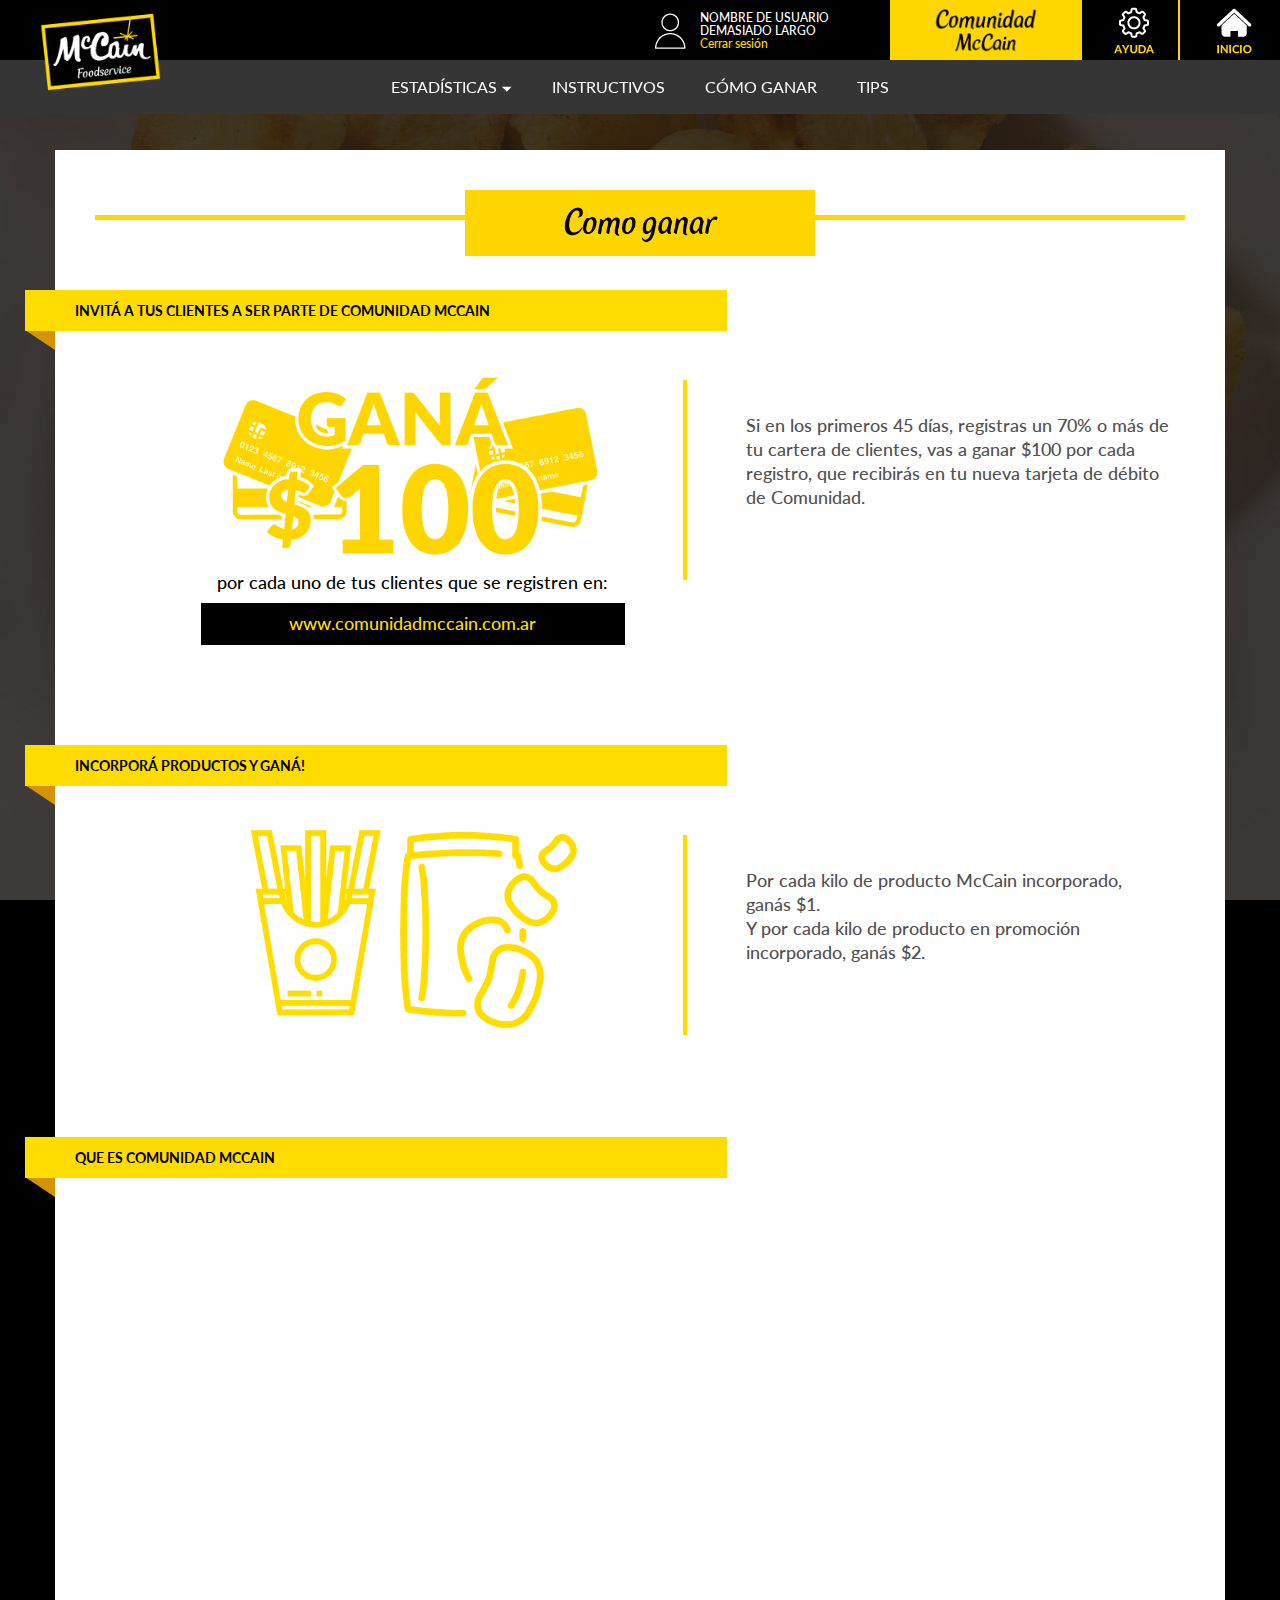
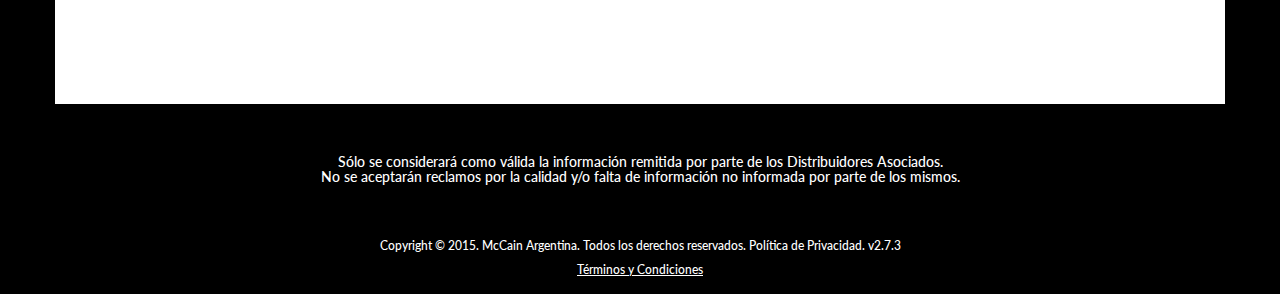
<file: maqueta/ganar.html>
<!DOCTYPE html>
<html>
<head>
	<meta charset="utf-8">
	<meta http-equiv="X-UA-Compatible" content="IE=edge">
    <meta name="viewport" content="width=device-width, initial-scale=1">
	<title>McCain</title>
	<link href="https://fonts.googleapis.com/css?family=Lato:400,400i,900,900i" rel="stylesheet">
	<link rel="icon" href="img/favicon.ico">
	<link href="css/bootstrap.min.css" rel="stylesheet">
	<link href="css/main.css" rel="stylesheet">
	<link href="css/mainMedia.css" rel="stylesheet">
</head>
<body id="js-body">
	<div class="container-fluid fondo sinNada">
		<!--header-->		
		<header class="desk">
			<div class="logoHome">
				<a href="index.html" target="_parent">
				<img src="img/logoHead.png" alt="">
				</a>
			</div>
			<ul>
				
				<li class="iconUser">
					<img src="img/iconUser.png" alt="">
				</li>
				<li class="texUser">
					<h5 class="Nombre">nombre de usuario demasiado largo</h5>
					<h6 class="Cerrar cursor">Cerrar sesión</h6>
				</li>
				<li class="bgComuni cursor">
					<img class="imgComuni" src="img/comunidadMcC.png" alt="">
				</li>
				
				<a href="index.html" class="amarillo" target="_parent"><li class="line"><div class="imgHead"><img class="imgIconHead" src="img/icon01.png" alt=""></div></li></a>
				<a href="index.html" target="_parent"><li><div class="imgHead"><img class="imgIconHead" src="img/icon02.png" alt=""></div></li></a>
			</ul>
			<div class="headGry">
				<ul class="menuDos">
					<li class="btnMenuDos btnHover cursor" id="js-Desplegable">ESTADÍSTICAS <img src="img/arrowdespliega.png" alt=""></li>
					<a href="mecanica.html" target="_parent"><li class="btnMenuDos btnHover cursor">INSTRUCTIVOS</li></a>
					<a href="ganar.html" target="_parent"><li class="btnMenuDos btnHover cursor">CÓMO GANAR</li></a>
					<a href="tips.html" target="_parent"><li class="btnMenuDos btnHover cursor">TIPS</li></a>
					<!--<a href="comuCliente.html" target="_parent"><li class="btnMenuDos btnHover cursor">COMUNIDAD PARA TUS CLIENTES</li></a>-->
					<!--<li class="btnMenuDos btnHover cursor">tips</li>
					<li class="btnMenuDos btnHover cursor">comunidad para tus clientes</li>-->
				</ul>
			</div>
			<div class="desplega" id="js-desplegablebar">
				<div class="textDesple">
					<a href="registro.html" target="_parent"><div class="btnDesple"><span class="textSub">CAMPAÑA DE REGISTRO</span></div></a>
					<a href="kilos.html" target="_parent"><div class="btnDesple"><span class="textSub">PRODUCTOS INCORPORADOS</span></div></a>
					<a href="promociones.html" target="_parent"><div class="btnDesple"><span class="textSub">PROMOCIONES</span></div></a>

				</div>
			</div>
		</header>


		<!--header-->
		<header class="res">
			<div class="logoHome">
				<a href="index.html" target="_parent">
					<img class="imgRes" src="img/logoHead.png" alt="">
				</a>
			</div>
			
				<div class="burguer" id="js-burguer">
					<div class="lineBurg"></div>
					<div class="lineBurg"></div>
					<div class="lineBurg"></div>
				</div>
			
			<div class="menuDesple" id="js-meDesplegue">
				<div class="menuOp">

					<div class="userIcon displayIn">
						<img class="imgRes" src="img/iconUser.png" alt="">
					</div>
					<div class="textbar displayIn">
						<h5 class="Nombre">nombre de usuario demasiado largo</h5>
					</div>
					<div class="comBack displayIn">
						<img class="imgComuni imgRes" src="img/comunidadMcC.png" alt="">
					</div>
					<div class="iconHelp displayIn">
						<img class="imgIconHead" src="img/icon01res.png" alt="">
					</div>
					<div class="iconHome displayIn">
						<img class="imgIconHead" src="img/icon02res.png" alt="">
					</div>

				</div>
				<div class="btns">
					<ul>
						<li class="btnMenuDos "><h4 class="amarillo fontMenu"> ESTADÍSTICAS<img src="img/arrowdespliegaAma.png" alt=""></h4> </li>
						<a href="registro.html" target="_parent"> <li class="btnMenuDos borderNone paddbtn"><h4 class="amarillo fontMenu"> CAMPAÑA DE REGISTRO</h4></li></a>
						<a href="kilos.html" target="_parent"> <li class="btnMenuDos borderNone paddbtn"><h4 class="amarillo fontMenu">PRODUCTOS INCORPORADOS</h4></li></a>
						<a href="promociones.html" target="_parent"> <li class="btnMenuDos paddbtn"><h4 class="amarillo fontMenu"> PROMOCIONES</h4></li></a>
						<a href="mecanica.html" target="_parent"> <li class="btnMenuDos"><h4 class="amarillo fontMenu">INSTRUCTIVOS</h4></li></a>
						<a href="ganar.html" target="_parent"> <li class="btnMenuDos"><h4 class="amarillo fontMenu">CÓMO GANAR</h4></li></a>
						<a href="tips.html" target="_parent"> <li class="btnMenuDos"><h4 class="amarillo fontMenu">TIPS</h4></li></a>
						<!--<a href="comuCliente.html" target="_parent"> <li class="btnMenuDos"><h4 class="amarillo fontMenu">COMUNIDAD PARA TUS CLIENTES</h4></li></a>-->
						
						<a href=""><li class="btnMenuDos borderNone "><h4 class="amarillo fontMenu">CERRAR SESIÓN</h4></li></a>
					</ul>
				</div>
			</div>
		</header>

		<!--LEGALES INICIO-->

		<div class="contLegal" id="js-textLega">
			<div class="row">
				<div class="col-md-12">
					<div class="btnClosed cursor" id="js-closedBtn">
						<img class="imgRes" src="img/closedBtn.png" alt="">
					</div>
					<div class="legalesTex">
						<h3 class="blanco"><b>BASES Y CONDICIONES COMUNIDAD MCCAIN DISTRIBUIDORES (las “Bases”)</b></h3>
						<div class="spaceText"></div>

						<!--PUNTO1-->
						<h4 class="blanco leftAl"><b>1.</b> Objetivo del Programa.</h4>
						<div class="spaceText"></div>
						<h5 class="blanco leftAl"><b>1.1.</b> Comunidad McCain Distribuidores (el “Programa”) es organizado por McCain Argentina S.A., (en adelante denominado el “Organizador"). con domicilio en Av. Leandro N. Alem 1110, piso 13, Ciudad Autónoma de Buenos Aires. Se trata de un programa de incentivo para la red de distribuidores de productos del canal FoodService del Organizador.<br>
							<div class="spaceText"></div>
						<b>1.2.</b> Sólo podrán participar del Programa los empleados (los “Participantes”) de aquellas distribuidoras o vendedores (los “Sponsors”) de productos del Organizador expresamente seleccionadas a ese fin por el Organizador, a su exclusivo criterio, a cuyo efecto serán notificadas por el Organizador.<br>
						<div class="spaceText"></div>
						<b>1.3.</b> El objetivo del Programa es que los equipos de venta de los Sponsors incentiven a sus clientes (los “Operadores”) a registrarse, promover la compra mensual de productos del Organizador y la participación en las promociones que se realicen en el marco del Programa.<br></h5>

						<!--PUNTO2-->
						<div class="spaceText"></div>
						<h4 class="blanco leftAl"><b>2.</b> Plazo de vigencia.</h4>
						<div class="spaceText"></div>
						<h5 class="blanco leftAl"><b>2.1.</b> El Programa se desarrollará entre el 1° de  noviembre de 2017 hasta el 31 de octubre de 2018 (ambas fechas inclusive).<br>
							<div class="spaceText"></div>
						<b>2.2.</b> Sin perjuicio de lo anterior, el Organizador se reserva el derecho de disponer la finalización, continuación o suspensión del Programa por el plazo que considere conveniente. El Organizador no aceptará reclamos y no otorgará recompensa alguna luego de finalizado el Programa. La finalización, continuación o suspensión del Programa por cualquier causa no dará derecho a los Participantes o Sponsors (incluyendo sus vendedores, empleados y/o directivos) a reclamo ni indemnización alguna.<br></h5>

						<!--PUNTO3-->
						<div class="spaceText"></div>
						<h4 class="blanco leftAl"><b>3.</b> Participación en el Programa.</h4>
						<div class="spaceText"></div>
						<h5 class="blanco leftAl"><b>3.1.</b> Para participar del Programa será necesario:<br></h5>
						<div class="spaceText"></div>
						<h5 class="blanco leftAl subText"><b>1°</b> Estar registrado en el sitio web <a href="" target="_blank">www.vendedores.comunidadmccain.com.ar</a> (el “Sitio Web”) con sus datos personales obligatorios (“Datos Personales”): nombre y apellido completo, email, establecimiento y tipo y numero de documento.<br>
						<div class="spaceText"></div>
						<h5 class="blanco leftAl subText"><b>2°</b> Ser empleado de un Sponsor. <br></h5>
						<div class="spaceText"></div>
						<h5 class="blanco leftAl"><b>3.2.</b> Para participar del Programa, los Participantes deberán ingresar con el usuario y la contraseña que el Organizador le remita vía correo o e-mail en(el sitio web).<br>
						<div class="spaceText"></div>
						<b>3.3.</b> Los Participantes deberán cumplir, durante toda la vigencia del Programa, con todo lo dispuesto en las presentes Bases y sus eventuales modificaciones.<br>
						</h5>

						<!--PUNTO4-->
						<div class="spaceText"></div>
						<h4 class="blanco leftAl"><b>4.</b> Consignas.</h4>
						<div class="spaceText"></div>
						<h5 class="blanco leftAl">
						<b>4.1.</b> Los Participantes recibirán consignas por parte del Organizador durante la vigencia del Programa. El cumplimiento de las consignas le permitirá al Participante acumular Pesos Argentinos que serán acreditados en la Tarjeta (conforme dicho término se define en la cláusula 4.3.).<br>
						<div class="spaceText"></div>
						<b>4.2.</b> Las consignas consistirán en:<br>
						</h5>
						<h5 class="blanco leftAl subText"><b>1°</b> Incentivo a registrarse en <a href="" target="_blank">ComunidadMcCain.com.ar</a>: El Participante, tendrá asignado una selección de Operadores con código de participación. Si el Participante obtiene al menos el registro de un setenta por ciento (70%) de sus Operadores en el plazo de 45 días corridos, contados a partir del 15 de noviembre de 2017, se le acreditará en su Tarjeta la suma de $100 (pesos argentinos cien) por cada cliente registrado. El Organizador informará a través de piezas online y offline la vigencia de la consigna y podrá aumentar o disminuir, a su exclusivo criterio, el importe a acreditar por el cumplimiento de la consigna. Las modificaciones serán comunicadas a los Participantes, indicando su período de vigencia y mecánica de acumulación de pesos. <br>
						<div class="spaceText"></div>
						<h5 class="blanco leftAl subText"><b>2°</b> Incorporación de Productos McCain: El Participante obtendrá $1 (un peso argentino) por cada 1 (un) kilo incorporado de productos del Organizador que venda a su cartera de Operadores. A mes vencido se sumarán los kilos de todos los productos del Organizador incorporados por los Operadores, según las ventas transmitidas por el Sponsor y el resultado de la sumatoria se convertirán a pesos argentinos. El valor en pesos argentinos obtenidos será depositados en la Tarjeta. El Organizador se reserva el derecho a cambiar la equivalencia en cualquier momento e informar a los Participantes mediante la publicación de la actualización a las presentes Bases en el Sitio Web.<br></h5>
						<div class="spaceText"></div>
						<h5 class="blanco leftAl subText"><b>2°</b> Incorporación de Productos McCain: El Participante obtendrá $1 (un peso argentino) por cada 1 (un) kilo incorporado de productos del Organizador que venda a su cartera de Operadores. A mes vencido se sumarán los kilos de todos los productos del Organizador incorporados por los Operadores, según las ventas transmitidas por el Sponsor y el resultado de la sumatoria se convertirán a pesos argentinos. El valor en pesos argentinos obtenidos será depositados en la Tarjeta. El Organizador se reserva el derecho a cambiar la equivalencia en cualquier momento e informar a los Participantes mediante la publicación de la actualización a las presentes Bases en el Sitio Web.<br></h5>
						<div class="spaceText"></div>
						<h5 class="blanco leftAl">
						<b>4.3.</b> El valor en pesos resultante de la participación en las consignas será depositado exclusivamente -siempre y cuando los Participantes se encuentren registrados en el Sitio Web- en una tarjeta VISA recargable emitida por el Banco Santander Río que será remitida a cada Participante al comienzo del Programa (la “Tarjeta”). Quedan expresamente establecidas las condiciones de uso de la Tarjeta VISA en el detalle que se adjunta como Anexo I. Asimismo, se deja constancia de que el Organizador no será responsable en ningún caso por la emisión y el uso de la Tarjeta. Los términos de emisión y uso de la Tarjeta se encuentran sujetos a los términos y condiciones que emita el Banco Santander Rio y/o Visa, según corresponda. Asimismo, el Organizador no tendrá responsabilidad alguna en caso de vencimiento de la Tarjeta y no tendrá obligación alguna de reintegrar los pesos argentinos que el Participante perdiera por dicha circunstancia.<br>
						<div class="spaceText"></div>
						<b>4.4.</b> Los resultados de las consignas estarán disponibles de forma individual para cada Participante en el Sitio Web.<br>
						<div class="spaceText"></div>
						<b>4.5.</b> El Organizador se reserva el derecho de modificar las consignas y/o las equivalencias en tanto sea necesario para el desarrollo del Programa y a su sólo arbitrio.<br>
						</h5>
						<!--PUNTO5-->
						<div class="spaceText"></div>
						<h4 class="blanco leftAl"><b>5.</b> Datos Personales.</h4>
						<div class="spaceText"></div>
						<h5 class="blanco leftAl"><b>5.1.</b> Cada Participante debe refrendar sus datos en <a href="" target="_blank">www.vendedores.comunidadmccain.com.ar</a>  a efectos de confirmar su participación en el Programa.<br>
						<div class="spaceText"></div>
						<b>5.2.</b> El Participante presta su consentimiento libre y expreso al Organizador para que éste recolecte y almacene en su base de datos los datos personales y/o comerciales del Participante proporcionados al momento de su registración en el Sitio Web o en <a href="" target="_blank">www.mccainfoodservices.com.ar</a>, así como durante la participación del Participante en el Programa. El Participante comprende y acepta que la provisión de sus datos personales en forma completa y sin errores es condición necesaria para su participación en el Programa. La falta o falsedad de datos personales requeridos o su indicación errónea hará pasibles a los Participantes, al sólo criterio del Organizador, de quedar excluidos del Programa sin derecho a reclamo alguno por tal hecho. En virtud de lo expuesto anteriormente, el Participante declara que entrega los datos personales requeridos de manera voluntaria y que los mismos son adecuados, completos y veraces. El Participante declara y garantiza que actualizará sus datos de registración, cuando los mismos hubieran sufrido modificaciones. Para ello, deberá acceder a la opción “Mi Cuenta” del Sitio Web. <br>
						<div class="spaceText"></div>
						<b>5.3.</b> Está prohibido y será anulado cualquier intento o método de participación en el Programa que se realice por cualquier proceso, técnica o mecánica de participación distinta a la detallada precedentemente. La utilización de técnicas de participación en el Programa de naturaleza robótica, repetitiva, automática, programada, mecanizada o similar llevará a la anulación de la participación de que se trate. En caso de controversia relacionada con la identidad de un Participante, el Organizador decidirá a su solo criterio. El Organizador no será responsable por aquellas participaciones que no se reciban a causa de fallas de transmisión o técnicas de cualquier tipo no imputables al Organizador.<br>
						<div class="spaceText"></div>
						<b>5.4.</b> Los datos personales recolectados por el Organizador durante la registración del Participante en el Sitio Web, así como durante la vigencia del Programa, tienen como finalidad: (i) mantener informado al Participante de cualquier información en relación con el funcionamiento del Programa; (ii) realizar estudios y análisis de los datos con el fin de adecuar el Programa a las necesidades de los Participantes; y (iii) publicar y difundir su foto y datos personales en el Sitio Web, de ser así decidido por el Organizador. El Participante presta su consentimiento libre y expreso a la utilización de sus datos personales para las finalidades indicadas.<br>
						<div class="spaceText"></div>
						<b>5.5.</b> Los datos personales recolectados serán tratados en un todo conforme los términos de la Ley Nacional de Protección de Datos Personales Nº 25.326 y normas complementarias, no serán difundidos ni empleados para un fin distinto o incompatible al tenido en cuenta al ser ingresados en la base de datos. Asimismo, el Participante realizará sus mejores esfuerzos a través de mecanismos de protección de la información a fin de mantener la confidencialidad de la misma.<br>
						<div class="spaceText"></div>
						<b>5.6.</b> El titular de los datos personales tiene la facultad de ejercer el derecho de acceso a los mismos en forma gratuita a intervalos no inferiores a seis meses, salvo que se acredite un interés legítimo al efecto conforme lo establecido en el artículo 14, inciso 3 de la Ley Nº 25.326. A tal efecto los Permisionarios podrán dirigir un correo electrónico a contacto@comunidadmccain.com.ar, solicitando el acceso a sus datos y, en su caso, requerir la actualización, modificación o eliminación de los datos que considere erróneamente registrados. La DIRECCION NACIONAL DE PROTECCION DE DATOS PERSONALES, órgano de control de la Ley Nº 25.326, tiene la atribución de atender las denuncias y reclamos que se interpongan con relación al incumplimiento de las normas sobre protección de datos personales. El Organizador será el único titular de la base de datos y la almacenará en Céspedes 2580, Ciudad A. de Buenos Aires, por el plazo que sea de utilidad a los efectos de cumplir con los fines indicados en estas Bases. El Organizador protegerá la base de datos de acuerdo con los estándares impuestos por las normas vigentes y las reglas del arte que razonablemente den integridad y seguridad a los datos personales que contiene. A tal efecto, el Organizador informará a sus empleados y a quienes por cualquier circunstancia tengan acceso a la base de datos sobre el carácter secreto de su contenido hasta que se resuelva la oportunidad en que se dará difusión a los datos, en caso de que el Organizador lo considerase necesario.<br>
						<div class="spaceText"></div>
						<b>5.7.</b> El Organizador tiene registrada su base de datos ante la Dirección Nacional de Protección de Datos Personales. Responsable: Be Singular S.R.L. con domicilio en Nicaragua 5651, piso 5, Ciudad Autónoma de Buenos Aires. <br>
						<div class="spaceText"></div>
						<b>5.8.</b> Todos los datos completados en la ficha de registración serán tratados con estricta confidencialidad. El Organizador garantiza que no cederá los datos personales a terceros.<br></h5>

						<!--PUNTO6-->
						<div class="spaceText"></div>
						<h4 class="blanco leftAl"><b>6.</b> Aceptación de las Bases.</h4>
						<div class="spaceText"></div>
						<h5 class="blanco leftAl"><b>6.1.</b> La participación en el Programa implica la expresa aceptación de las presentes Bases, así como el criterio del Organizador en cuanto a la resolución inapelable de cualquier cuestión derivada del Programa. Las presentes Bases podrán ser modificadas por el Organizador, por lo que la versión actualizada del mismo se reputará conocida y aceptada por los Participantes por su participación en el Programa. La versión actualizada de las presentes Bases se encontrará disponible en el Sitio Web durante todo el plazo de vigencia, por lo que se recomienda a los Participantes su revisión de tanto en tanto a efectos de que puedan tomar conocimiento de eventuales modificaciones. <br>

						<!--PUNTO7-->
						<div class="spaceText"></div>
						<h4 class="blanco leftAl"><b>7.</b> Datos Personales.</h4>
						<div class="spaceText"></div>
						<h5 class="blanco leftAl"><b>7.1.</b> Los Sponsors y el Organizador son partes independientes; nada de lo aquí dispuesto se interpretará como la creación de una sociedad, joint venture o relación de representación, comercial, laboral o de otra índole entre los Sponsors y el Organizador. <br>
						<div class="spaceText"></div>
						<b>7.2.</b> El abuso, uso indebido del Programa, el incumplimiento de las presentes Bases, o el fraude producirá la exclusión automática del Participante del Programa, sin derecho a reclamo respecto de pesos acumulados o devengados y sin perjuicio del derecho que pudiera corresponder al Organizador de iniciar las acciones legales pertinentes. El Participante que sea excluido del Programa de conformidad con lo normado en esta cláusula, no podrá solicitar su reincorporación o alta por un plazo de por lo menos 6 (seis) meses a contar desde la fecha de su exclusión.<br>
						<div class="spaceText"></div>
						<b>7.3.</b> Los Participantes serán excluidos en forma automática del Programa en caso de que dejen de ser empleados del Sponsor por cualquier causa, sin derecho a reclamo respecto de pesos acumulados o devengados.<br>
						</h5>

						<!--PUNTO8-->
						<div class="spaceText"></div>
						<h4 class="blanco leftAl"><b>8.</b> Generalidades.</h4>
						<div class="spaceText"></div>
						<h5 class="blanco leftAl"><b>8.1.</b> El Organizador no será responsable por ningún hecho o circunstancia (ya sea por caso fortuito, fuerza mayor, actos de terceros y/o cualquier otro que no pueda ser directamente imputable al Organizador) que impida al Participante participar del Programa y/o el uso y goce de los pesos argentinos o la Tarjeta.<br>
						<div class="spaceText"></div>
						<b>8.2.</b> Ni el Organizador, ni ninguno de sus accionistas, directivos, representantes, empleados, apoderados o asesores serán responsables por ningún daño o pérdida ocasionada a los Operadores o terceros, en sus personas y/o bienes, debido a o en ocasión de la utilización de los pesos argentinos o la Tarjeta. Tampoco se responsabilizarán por ningún gasto hecho por el Participante para hacer uso del Programa, de los pesos argentinos o de la Tarjeta. Será a cargo del Participante toda suma que deba pagar por cualquier concepto derivado de la utilización del Programa o la Tarjeta y en virtud de la recepción de los pesos argentinos.<br>
						<div class="spaceText"></div>
						<b>8.3.</b> Ante cualquier controversia que pudiere surgir, los Participantes aceptan en forma irrevocable sujetarse a las leyes de la República Argentina, y renuncian al derecho de cuestionar cualquier decisión del Organizador en relación a cuestiones controvertidas suscitadas en el Programa. Asimismo, y no obstante ello, las partes someterán todo diferendo, controversia o reclamo que surja entre ellas con motivo del Programa o que esté relacionado con el mismo, a la jurisdicción exclusiva de los Tribunales Ordinarios en lo Comercial con asiento en la Ciudad Autónoma de Buenos Aires.<br>
						</h5>

						<!--ANEXO-->
						<div class="spaceText"></div>
						<h3 class="blanco"><b>ANEXO I</b></h3>
						<div class="spaceText"></div>
						<h5 class="blanco leftAl">La Tarjeta es un medio de pago prepago para evitar el uso de efectivo con igual funcionamiento que una tarjeta de débito personal:<br>
						<div class="spaceText"></div>
						&#8226; Participa en todos los descuentos promocionados por el banco. Para chequearlos consultar https://www.santanderrio.com.ar<br>
						<div class="spaceText"></div>
						&#8226; La Tarjeta puede ser utilizada tanto para la compra de productos en cualquier comercio que acepte VISA débito, como para la extracción de efectivo por cajeros automáticos.<br>
						<div class="spaceText"></div>
						&#8226; La extracción de efectivo por cajero automático tiene un costo de 3,80+IVA a debitarse del saldo que posea la Tarjeta.<br>
						<div class="spaceText"></div>
						&#8226; El saldo puede consultarse por cajero automático.<br>
						<div class="spaceText"></div>
						&#8226; Ante robo, hurto o extravío comunicarse a Centro de Denuncias Visa: 4379-3333 o 0-810-666-3368 a partir del momento de producido el hecho.<br>
						<div class="spaceText"></div>
						&#8226; La Tarjeta tendrá una fecha de vencimiento, que estará indicada en el plástico de cada Tarjeta.<br>
						</h5>
						<div class="spaceText"></div>
						
						
					</div>
				</div>
			</div>
		</div>

		<!--LEGALES FIN-->

		<!--seccion-->
		<div class="margeTop">
			<section class="row sinNada section03 container">
				<div class="iconsCont">
					<div class="row sinNada">
						<div class="col-md-12 sinNada">
							<div class="contTit cursor">
								<div class="titulo">
									<img class="tituText" src="img/ganarTxt.png" alt="">
								</div>
								<div class="lineAma sinNada"></div>
							</div>
							
						</div>
					</div>


					<!--CONTENIDO01-->
					<div class="row sinNada margTips">
						<div class="contAma">
							<h5><b>INVITÁ A TUS CLIENTES A SER PARTE DE COMUNIDAD MCCAIN</b></h5>
						</div>
						<div class="triangulo"></div>
					</div>
					<div class="row sinNada">
						<div class="col-md-1"></div>
						<div class="col-xs-12 col-sm-12 col-md-5">
							<div class="img100">
								<img class="imgRes" src="img/gana.png" alt="">
							</div>	
								<h4>por cada uno de tus clientes que se registren en:</h4>
							<div class="contNeg">
								<h4 class="amarillo"><a style="color:#ffdc00;" href=" http://comunidadmccain.com.ar/es/community_login/code" class="amarillo" target="_blank">www.comunidadmccain.com.ar</a></h4>
							</div>
						</div>
						<div class="col-md-1">
							<div class="linHeAma02"></div>
						</div>

						<div class="col-xs-12 col-sm-12 col-md-5">
							<div class="textCorri">
								<h4 class="gris lineH">Si en los primeros 45 días, registras un 70% o más de tu cartera de clientes, vas a ganar $100 por cada registro, que recibirás en tu nueva tarjeta de débito de Comunidad.</h4>
								
							</div>
						</div>
					</div>

					<div class="space"></div>

					<!--CONTENIDO02-->
					<div class="row sinNada">
						<div class="contAma">
							<h5><b>INCORPORÁ PRODUCTOS Y GANÁ!</b></h5>
						</div>
						<div class="triangulo"></div>
					</div>


					<div class="row sinNada marge">
						<div class="col-md-1"></div>
						<div class="col-xs-12 col-sm-12 col-md-5">
							<div class="imgPapas">
								<img class="imgRes" src="img/papas.png" alt="">
							</div>	
							
						</div>
						<div class="col-md-1">
							<div class="linHeAma02"></div>
						</div>

						<div class="col-xs-12 col-sm-12 col-md-5">
							<div class="textCorri">
								<h4 class="gris lineH">Por cada kilo de producto McCain incorporado, ganás $1. <br>Y por cada kilo de producto en promoción incorporado, ganás $2.</b></h4>
							</div>
							<div class="ajustar"></div>
						</div>

					</div>

					<div class="row sinNada">
						<div class="contAma">
							<h5><b>QUE ES COMUNIDAD MCCAIN</b></h5>
						</div>
						<div class="triangulo"></div>
					</div>

					<div class="row vidCont sinNada">
						<iframe width="768" height="432" src="https://www.youtube.com/embed/TMpNyAiY_u0?rel=0" frameborder="0" allowfullscreen></iframe>
					</div>	
						
			    	<div class="spaceMecanica"></div>	
				</div>
			</section>
			<section class="textAl row sinNada container sectionLegal">
				<h5 class="blanco">Sólo se considerará como válida la información remitida por parte de los Distribuidores Asociados.<br>No se aceptarán reclamos por la calidad y/o falta de información no informada por parte de los mismos.</h5>

			</section>
		</div>

		<footer>
			<div>
				<h6 class="textFoo">Copyright © 2015. McCain Argentina. Todos los derechos reservados. Política de Privacidad. v2.7.3</h6>
				<div id="js-legales" class="cursor"><h6 class="textFoo"><u>T&eacute;rminos y Condiciones</u></h6><div>
			</div>
		</footer>
	</div>

	<!--SCRIPT-->
	<script src="https://ajax.googleapis.com/ajax/libs/jquery/1.12.4/jquery.min.js"></script>
	<script src="js/bootstrap.min.js"></script>
	<script src="js/main.js"></script>
</body>
</html>
</file>
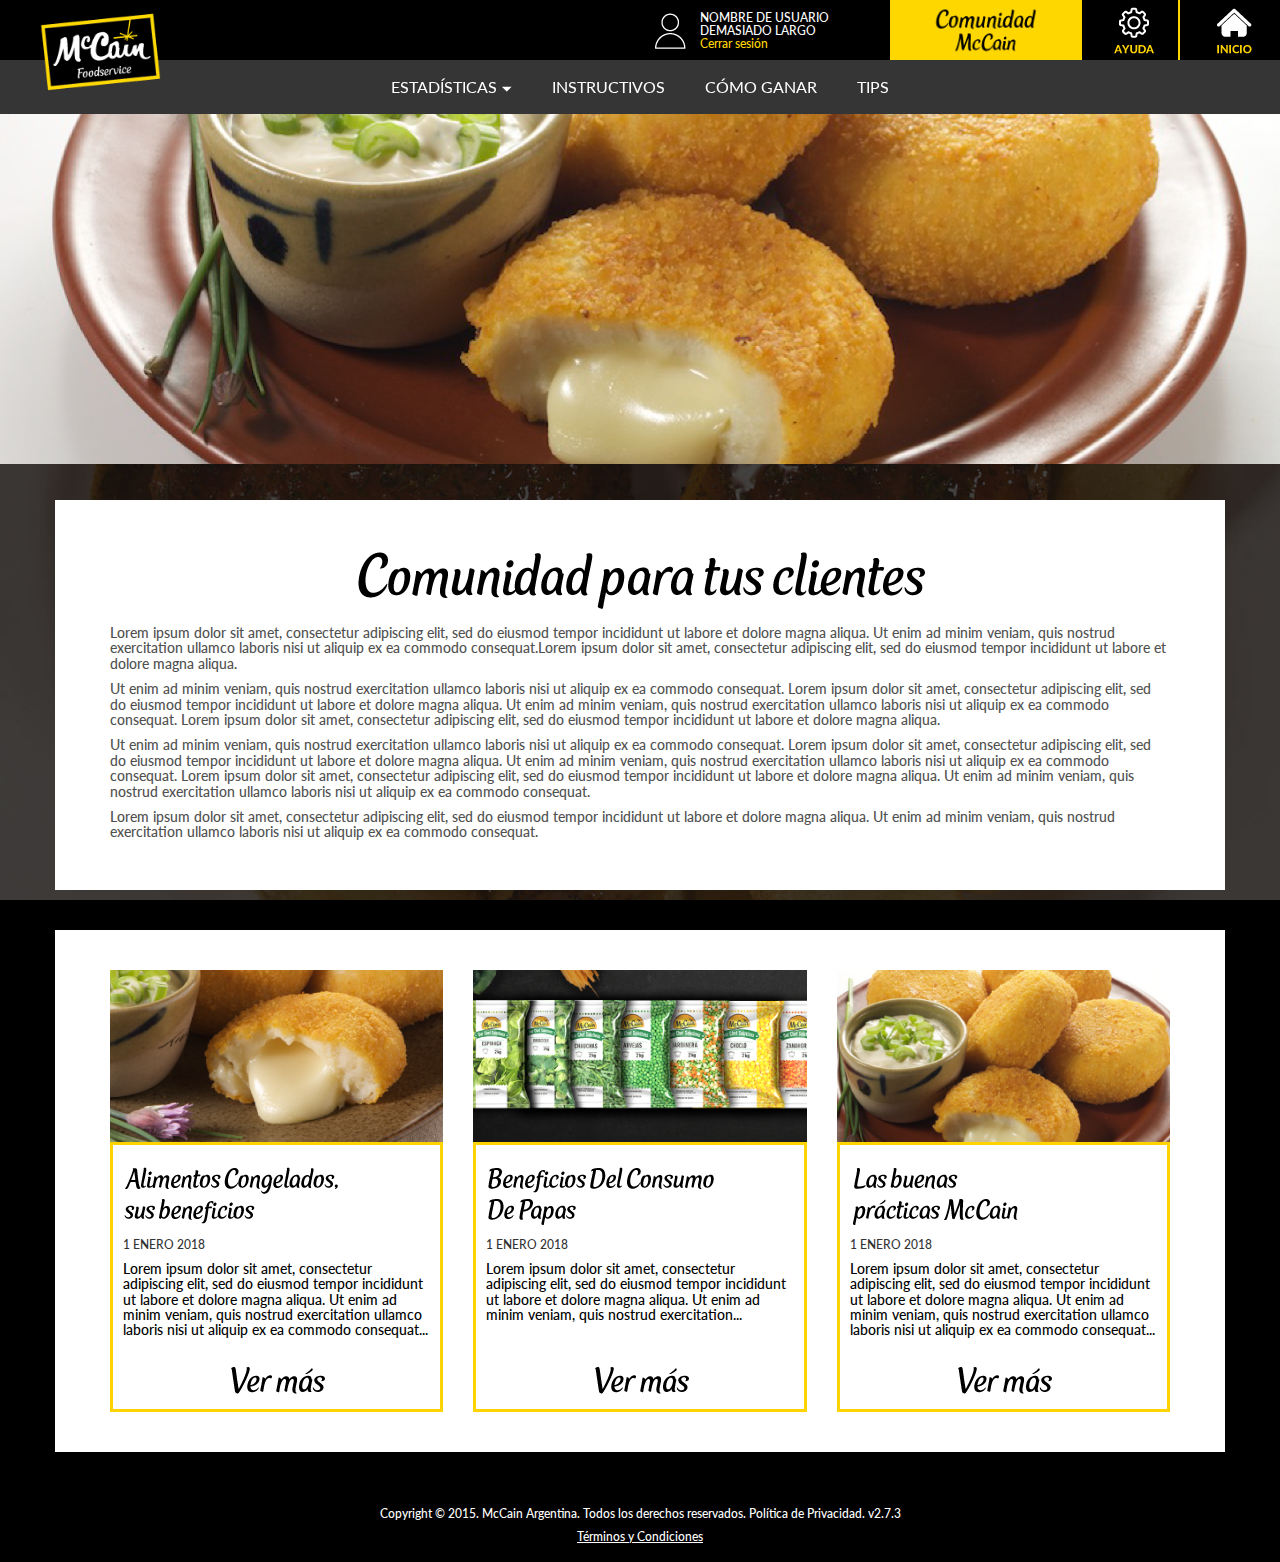
<file: maqueta/interCom01.html>
<!DOCTYPE html>
<html>
<head>
	<meta charset="utf-8">
	<meta http-equiv="X-UA-Compatible" content="IE=edge">
    <meta name="viewport" content="width=device-width, initial-scale=1">
	<title>McCain</title>
	<link href="https://fonts.googleapis.com/css?family=Lato:400,400i,900,900i" rel="stylesheet">
	<link rel="icon" href="img/favicon.ico">
	<link href="css/bootstrap.min.css" rel="stylesheet">
	<link href="css/main.css" rel="stylesheet">
	<link href="css/mainMedia.css" rel="stylesheet">
</head>
<body id="js-body">
	<div class="container-fluid fondo sinNada">
		<!--header-->		
		<header class="desk">
			<div class="logoHome">
				<a href="index.html" target="_parent">
				<img src="img/logoHead.png" alt="">
				</a>
			</div>
			<ul>
				
				<li class="iconUser">
					<img src="img/iconUser.png" alt="">
				</li>
				<li class="texUser">
					<h5 class="Nombre">nombre de usuario demasiado largo</h5>
					<h6 class="Cerrar cursor">Cerrar sesión</h6>
				</li>
				<li class="bgComuni cursor">
					<img class="imgComuni" src="img/comunidadMcC.png" alt="">
				</li>
				
				<a href="index.html" class="amarillo" target="_parent"><li class="line"><div class="imgHead"><img class="imgIconHead" src="img/icon01.png" alt=""></div></li></a>
				<a href="index.html" target="_parent"><li><div class="imgHead"><img class="imgIconHead" src="img/icon02.png" alt=""></div></li></a>
			</ul>
			<div class="headGry">
				<ul class="menuDos">
					<li class="btnMenuDos btnHover cursor" id="js-Desplegable">ESTADÍSTICAS <img src="img/arrowdespliega.png" alt=""></li>
					<a href="mecanica.html" target="_parent"><li class="btnMenuDos btnHover cursor">INSTRUCTIVOS</li></a>
					<a href="ganar.html" target="_parent"><li class="btnMenuDos btnHover cursor">CÓMO GANAR</li></a>
					<a href="tips.html" target="_parent"><li class="btnMenuDos btnHover cursor">TIPS</li></a>
					<!--<a href="comuCliente.html" target="_parent"><li class="btnMenuDos btnHover cursor">COMUNIDAD PARA TUS CLIENTES</li></a>-->
					<!--<li class="btnMenuDos btnHover cursor">tips</li>
					<li class="btnMenuDos btnHover cursor">comunidad para tus clientes</li>-->
				</ul>
			</div>
			<div class="desplega" id="js-desplegablebar">
				<div class="textDesple">
					<a href="registro.html" target="_parent"><div class="btnDesple"><span class="textSub">CAMPAÑA DE REGISTRO</span></div></a>
					<a href="kilos.html" target="_parent"><div class="btnDesple"><span class="textSub">PRODUCTOS INCORPORADOS</span></div></a>
					<a href="promociones.html" target="_parent"><div class="btnDesple"><span class="textSub">PROMOCIONES</span></div></a>

				</div>
			</div>
		</header>


		<!--header-->
		<header class="res">
			<div class="logoHome">
				<a href="index.html" target="_parent">
					<img class="imgRes" src="img/logoHead.png" alt="">
				</a>
			</div>
			
				<div class="burguer" id="js-burguer">
					<div class="lineBurg"></div>
					<div class="lineBurg"></div>
					<div class="lineBurg"></div>
				</div>
			
			<div class="menuDesple" id="js-meDesplegue">
				<div class="menuOp">

					<div class="userIcon displayIn">
						<img class="imgRes" src="img/iconUser.png" alt="">
					</div>
					<div class="textbar displayIn">
						<h5 class="Nombre">nombre de usuario demasiado largo</h5>
					</div>
					<div class="comBack displayIn">
						<img class="imgComuni imgRes" src="img/comunidadMcC.png" alt="">
					</div>
					<div class="iconHelp displayIn">
						<img class="imgIconHead" src="img/icon01res.png" alt="">
					</div>
					<div class="iconHome displayIn">
						<img class="imgIconHead" src="img/icon02res.png" alt="">
					</div>

				</div>
				<div class="btns">
					<ul>
						<li class="btnMenuDos "><h4 class="amarillo fontMenu"> ESTADÍSTICAS<img src="img/arrowdespliegaAma.png" alt=""></h4> </li>
						<a href="registro.html" target="_parent"> <li class="btnMenuDos borderNone paddbtn"><h4 class="amarillo fontMenu"> CAMPAÑA DE REGISTRO</h4></li></a>
						<a href="kilos.html" target="_parent"> <li class="btnMenuDos borderNone paddbtn"><h4 class="amarillo fontMenu">PRODUCTOS INCORPORADOS</h4></li></a>
						<a href="promociones.html" target="_parent"> <li class="btnMenuDos paddbtn"><h4 class="amarillo fontMenu"> PROMOCIONES</h4></li></a>
						<a href="mecanica.html" target="_parent"> <li class="btnMenuDos"><h4 class="amarillo fontMenu">INSTRUCTIVOS</h4></li></a>
						<a href="ganar.html" target="_parent"> <li class="btnMenuDos"><h4 class="amarillo fontMenu">CÓMO GANAR</h4></li></a>
						<a href="tips.html" target="_parent"> <li class="btnMenuDos"><h4 class="amarillo fontMenu">TIPS</h4></li></a>
						<!--<a href="comuCliente.html" target="_parent"> <li class="btnMenuDos"><h4 class="amarillo fontMenu">COMUNIDAD PARA TUS CLIENTES</h4></li></a>-->
						
						<a href=""><li class="btnMenuDos borderNone "><h4 class="amarillo fontMenu">CERRAR SESIÓN</h4></li></a>
					</ul>
				</div>
			</div>
		</header>
		<!--LEGALES INICIO-->

		<div class="contLegal" id="js-textLega">
			<div class="row">
				<div class="col-md-12">
					<div class="btnClosed cursor" id="js-closedBtn">
						<img class="imgRes" src="img/closedBtn.png" alt="">
					</div>
					<div class="legalesTex">
						<h3 class="blanco"><b>BASES Y CONDICIONES COMUNIDAD MCCAIN DISTRIBUIDORES (las “Bases”)</b></h3>
						<div class="spaceText"></div>

						<!--PUNTO1-->
						<h4 class="blanco leftAl"><b>1.</b> Objetivo del Programa.</h4>
						<div class="spaceText"></div>
						<h5 class="blanco leftAl"><b>1.1.</b> Comunidad McCain Distribuidores (el “Programa”) es organizado por McCain Argentina S.A., (en adelante denominado el “Organizador"). con domicilio en Av. Leandro N. Alem 1110, piso 13, Ciudad Autónoma de Buenos Aires. Se trata de un programa de incentivo para la red de distribuidores de productos del canal FoodService del Organizador.<br>
							<div class="spaceText"></div>
						<b>1.2.</b> Sólo podrán participar del Programa los empleados (los “Participantes”) de aquellas distribuidoras o vendedores (los “Sponsors”) de productos del Organizador expresamente seleccionadas a ese fin por el Organizador, a su exclusivo criterio, a cuyo efecto serán notificadas por el Organizador.<br>
						<div class="spaceText"></div>
						<b>1.3.</b> El objetivo del Programa es que los equipos de venta de los Sponsors incentiven a sus clientes (los “Operadores”) a registrarse, promover la compra mensual de productos del Organizador y la participación en las promociones que se realicen en el marco del Programa.<br></h5>

						<!--PUNTO2-->
						<div class="spaceText"></div>
						<h4 class="blanco leftAl"><b>2.</b> Plazo de vigencia.</h4>
						<div class="spaceText"></div>
						<h5 class="blanco leftAl"><b>2.1.</b> El Programa se desarrollará entre el 1° de  noviembre de 2017 hasta el 31 de octubre de 2018 (ambas fechas inclusive).<br>
							<div class="spaceText"></div>
						<b>2.2.</b> Sin perjuicio de lo anterior, el Organizador se reserva el derecho de disponer la finalización, continuación o suspensión del Programa por el plazo que considere conveniente. El Organizador no aceptará reclamos y no otorgará recompensa alguna luego de finalizado el Programa. La finalización, continuación o suspensión del Programa por cualquier causa no dará derecho a los Participantes o Sponsors (incluyendo sus vendedores, empleados y/o directivos) a reclamo ni indemnización alguna.<br></h5>

						<!--PUNTO3-->
						<div class="spaceText"></div>
						<h4 class="blanco leftAl"><b>3.</b> Participación en el Programa.</h4>
						<div class="spaceText"></div>
						<h5 class="blanco leftAl"><b>3.1.</b> Para participar del Programa será necesario:<br></h5>
						<div class="spaceText"></div>
						<h5 class="blanco leftAl subText"><b>1°</b> Estar registrado en el sitio web <a href="" target="_blank">www.vendedores.comunidadmccain.com.ar</a> (el “Sitio Web”) con sus datos personales obligatorios (“Datos Personales”): nombre y apellido completo, email, establecimiento y tipo y numero de documento.<br>
						<div class="spaceText"></div>
						<h5 class="blanco leftAl subText"><b>2°</b> Ser empleado de un Sponsor. <br></h5>
						<div class="spaceText"></div>
						<h5 class="blanco leftAl"><b>3.2.</b> Para participar del Programa, los Participantes deberán ingresar con el usuario y la contraseña que el Organizador le remita vía correo o e-mail en(el sitio web).<br>
						<div class="spaceText"></div>
						<b>3.3.</b> Los Participantes deberán cumplir, durante toda la vigencia del Programa, con todo lo dispuesto en las presentes Bases y sus eventuales modificaciones.<br>
						</h5>

						<!--PUNTO4-->
						<div class="spaceText"></div>
						<h4 class="blanco leftAl"><b>4.</b> Consignas.</h4>
						<div class="spaceText"></div>
						<h5 class="blanco leftAl">
						<b>4.1.</b> Los Participantes recibirán consignas por parte del Organizador durante la vigencia del Programa. El cumplimiento de las consignas le permitirá al Participante acumular Pesos Argentinos que serán acreditados en la Tarjeta (conforme dicho término se define en la cláusula 4.3.).<br>
						<div class="spaceText"></div>
						<b>4.2.</b> Las consignas consistirán en:<br>
						</h5>
						<h5 class="blanco leftAl subText"><b>1°</b> Incentivo a registrarse en <a href="" target="_blank">ComunidadMcCain.com.ar</a>: El Participante, tendrá asignado una selección de Operadores con código de participación. Si el Participante obtiene al menos el registro de un setenta por ciento (70%) de sus Operadores en el plazo de 45 días corridos, contados a partir del 15 de noviembre de 2017, se le acreditará en su Tarjeta la suma de $100 (pesos argentinos cien) por cada cliente registrado. El Organizador informará a través de piezas online y offline la vigencia de la consigna y podrá aumentar o disminuir, a su exclusivo criterio, el importe a acreditar por el cumplimiento de la consigna. Las modificaciones serán comunicadas a los Participantes, indicando su período de vigencia y mecánica de acumulación de pesos. <br>
						<div class="spaceText"></div>
						<h5 class="blanco leftAl subText"><b>2°</b> Incorporación de Productos McCain: El Participante obtendrá $1 (un peso argentino) por cada 1 (un) kilo incorporado de productos del Organizador que venda a su cartera de Operadores. A mes vencido se sumarán los kilos de todos los productos del Organizador incorporados por los Operadores, según las ventas transmitidas por el Sponsor y el resultado de la sumatoria se convertirán a pesos argentinos. El valor en pesos argentinos obtenidos será depositados en la Tarjeta. El Organizador se reserva el derecho a cambiar la equivalencia en cualquier momento e informar a los Participantes mediante la publicación de la actualización a las presentes Bases en el Sitio Web.<br></h5>
						<div class="spaceText"></div>
						<h5 class="blanco leftAl subText"><b>2°</b> Incorporación de Productos McCain: El Participante obtendrá $1 (un peso argentino) por cada 1 (un) kilo incorporado de productos del Organizador que venda a su cartera de Operadores. A mes vencido se sumarán los kilos de todos los productos del Organizador incorporados por los Operadores, según las ventas transmitidas por el Sponsor y el resultado de la sumatoria se convertirán a pesos argentinos. El valor en pesos argentinos obtenidos será depositados en la Tarjeta. El Organizador se reserva el derecho a cambiar la equivalencia en cualquier momento e informar a los Participantes mediante la publicación de la actualización a las presentes Bases en el Sitio Web.<br></h5>
						<div class="spaceText"></div>
						<h5 class="blanco leftAl">
						<b>4.3.</b> El valor en pesos resultante de la participación en las consignas será depositado exclusivamente -siempre y cuando los Participantes se encuentren registrados en el Sitio Web- en una tarjeta VISA recargable emitida por el Banco Santander Río que será remitida a cada Participante al comienzo del Programa (la “Tarjeta”). Quedan expresamente establecidas las condiciones de uso de la Tarjeta VISA en el detalle que se adjunta como Anexo I. Asimismo, se deja constancia de que el Organizador no será responsable en ningún caso por la emisión y el uso de la Tarjeta. Los términos de emisión y uso de la Tarjeta se encuentran sujetos a los términos y condiciones que emita el Banco Santander Rio y/o Visa, según corresponda. Asimismo, el Organizador no tendrá responsabilidad alguna en caso de vencimiento de la Tarjeta y no tendrá obligación alguna de reintegrar los pesos argentinos que el Participante perdiera por dicha circunstancia.<br>
						<div class="spaceText"></div>
						<b>4.4.</b> Los resultados de las consignas estarán disponibles de forma individual para cada Participante en el Sitio Web.<br>
						<div class="spaceText"></div>
						<b>4.5.</b> El Organizador se reserva el derecho de modificar las consignas y/o las equivalencias en tanto sea necesario para el desarrollo del Programa y a su sólo arbitrio.<br>
						</h5>
						<!--PUNTO5-->
						<div class="spaceText"></div>
						<h4 class="blanco leftAl"><b>5.</b> Datos Personales.</h4>
						<div class="spaceText"></div>
						<h5 class="blanco leftAl"><b>5.1.</b> Cada Participante debe refrendar sus datos en <a href="" target="_blank">www.vendedores.comunidadmccain.com.ar</a>  a efectos de confirmar su participación en el Programa.<br>
						<div class="spaceText"></div>
						<b>5.2.</b> El Participante presta su consentimiento libre y expreso al Organizador para que éste recolecte y almacene en su base de datos los datos personales y/o comerciales del Participante proporcionados al momento de su registración en el Sitio Web o en <a href="" target="_blank">www.mccainfoodservices.com.ar</a>, así como durante la participación del Participante en el Programa. El Participante comprende y acepta que la provisión de sus datos personales en forma completa y sin errores es condición necesaria para su participación en el Programa. La falta o falsedad de datos personales requeridos o su indicación errónea hará pasibles a los Participantes, al sólo criterio del Organizador, de quedar excluidos del Programa sin derecho a reclamo alguno por tal hecho. En virtud de lo expuesto anteriormente, el Participante declara que entrega los datos personales requeridos de manera voluntaria y que los mismos son adecuados, completos y veraces. El Participante declara y garantiza que actualizará sus datos de registración, cuando los mismos hubieran sufrido modificaciones. Para ello, deberá acceder a la opción “Mi Cuenta” del Sitio Web. <br>
						<div class="spaceText"></div>
						<b>5.3.</b> Está prohibido y será anulado cualquier intento o método de participación en el Programa que se realice por cualquier proceso, técnica o mecánica de participación distinta a la detallada precedentemente. La utilización de técnicas de participación en el Programa de naturaleza robótica, repetitiva, automática, programada, mecanizada o similar llevará a la anulación de la participación de que se trate. En caso de controversia relacionada con la identidad de un Participante, el Organizador decidirá a su solo criterio. El Organizador no será responsable por aquellas participaciones que no se reciban a causa de fallas de transmisión o técnicas de cualquier tipo no imputables al Organizador.<br>
						<div class="spaceText"></div>
						<b>5.4.</b> Los datos personales recolectados por el Organizador durante la registración del Participante en el Sitio Web, así como durante la vigencia del Programa, tienen como finalidad: (i) mantener informado al Participante de cualquier información en relación con el funcionamiento del Programa; (ii) realizar estudios y análisis de los datos con el fin de adecuar el Programa a las necesidades de los Participantes; y (iii) publicar y difundir su foto y datos personales en el Sitio Web, de ser así decidido por el Organizador. El Participante presta su consentimiento libre y expreso a la utilización de sus datos personales para las finalidades indicadas.<br>
						<div class="spaceText"></div>
						<b>5.5.</b> Los datos personales recolectados serán tratados en un todo conforme los términos de la Ley Nacional de Protección de Datos Personales Nº 25.326 y normas complementarias, no serán difundidos ni empleados para un fin distinto o incompatible al tenido en cuenta al ser ingresados en la base de datos. Asimismo, el Participante realizará sus mejores esfuerzos a través de mecanismos de protección de la información a fin de mantener la confidencialidad de la misma.<br>
						<div class="spaceText"></div>
						<b>5.6.</b> El titular de los datos personales tiene la facultad de ejercer el derecho de acceso a los mismos en forma gratuita a intervalos no inferiores a seis meses, salvo que se acredite un interés legítimo al efecto conforme lo establecido en el artículo 14, inciso 3 de la Ley Nº 25.326. A tal efecto los Permisionarios podrán dirigir un correo electrónico a contacto@comunidadmccain.com.ar, solicitando el acceso a sus datos y, en su caso, requerir la actualización, modificación o eliminación de los datos que considere erróneamente registrados. La DIRECCION NACIONAL DE PROTECCION DE DATOS PERSONALES, órgano de control de la Ley Nº 25.326, tiene la atribución de atender las denuncias y reclamos que se interpongan con relación al incumplimiento de las normas sobre protección de datos personales. El Organizador será el único titular de la base de datos y la almacenará en Céspedes 2580, Ciudad A. de Buenos Aires, por el plazo que sea de utilidad a los efectos de cumplir con los fines indicados en estas Bases. El Organizador protegerá la base de datos de acuerdo con los estándares impuestos por las normas vigentes y las reglas del arte que razonablemente den integridad y seguridad a los datos personales que contiene. A tal efecto, el Organizador informará a sus empleados y a quienes por cualquier circunstancia tengan acceso a la base de datos sobre el carácter secreto de su contenido hasta que se resuelva la oportunidad en que se dará difusión a los datos, en caso de que el Organizador lo considerase necesario.<br>
						<div class="spaceText"></div>
						<b>5.7.</b> El Organizador tiene registrada su base de datos ante la Dirección Nacional de Protección de Datos Personales. Responsable: Be Singular S.R.L. con domicilio en Nicaragua 5651, piso 5, Ciudad Autónoma de Buenos Aires. <br>
						<div class="spaceText"></div>
						<b>5.8.</b> Todos los datos completados en la ficha de registración serán tratados con estricta confidencialidad. El Organizador garantiza que no cederá los datos personales a terceros.<br></h5>

						<!--PUNTO6-->
						<div class="spaceText"></div>
						<h4 class="blanco leftAl"><b>6.</b> Aceptación de las Bases.</h4>
						<div class="spaceText"></div>
						<h5 class="blanco leftAl"><b>6.1.</b> La participación en el Programa implica la expresa aceptación de las presentes Bases, así como el criterio del Organizador en cuanto a la resolución inapelable de cualquier cuestión derivada del Programa. Las presentes Bases podrán ser modificadas por el Organizador, por lo que la versión actualizada del mismo se reputará conocida y aceptada por los Participantes por su participación en el Programa. La versión actualizada de las presentes Bases se encontrará disponible en el Sitio Web durante todo el plazo de vigencia, por lo que se recomienda a los Participantes su revisión de tanto en tanto a efectos de que puedan tomar conocimiento de eventuales modificaciones. <br>

						<!--PUNTO7-->
						<div class="spaceText"></div>
						<h4 class="blanco leftAl"><b>7.</b> Datos Personales.</h4>
						<div class="spaceText"></div>
						<h5 class="blanco leftAl"><b>7.1.</b> Los Sponsors y el Organizador son partes independientes; nada de lo aquí dispuesto se interpretará como la creación de una sociedad, joint venture o relación de representación, comercial, laboral o de otra índole entre los Sponsors y el Organizador. <br>
						<div class="spaceText"></div>
						<b>7.2.</b> El abuso, uso indebido del Programa, el incumplimiento de las presentes Bases, o el fraude producirá la exclusión automática del Participante del Programa, sin derecho a reclamo respecto de pesos acumulados o devengados y sin perjuicio del derecho que pudiera corresponder al Organizador de iniciar las acciones legales pertinentes. El Participante que sea excluido del Programa de conformidad con lo normado en esta cláusula, no podrá solicitar su reincorporación o alta por un plazo de por lo menos 6 (seis) meses a contar desde la fecha de su exclusión.<br>
						<div class="spaceText"></div>
						<b>7.3.</b> Los Participantes serán excluidos en forma automática del Programa en caso de que dejen de ser empleados del Sponsor por cualquier causa, sin derecho a reclamo respecto de pesos acumulados o devengados.<br>
						</h5>

						<!--PUNTO8-->
						<div class="spaceText"></div>
						<h4 class="blanco leftAl"><b>8.</b> Generalidades.</h4>
						<div class="spaceText"></div>
						<h5 class="blanco leftAl"><b>8.1.</b> El Organizador no será responsable por ningún hecho o circunstancia (ya sea por caso fortuito, fuerza mayor, actos de terceros y/o cualquier otro que no pueda ser directamente imputable al Organizador) que impida al Participante participar del Programa y/o el uso y goce de los pesos argentinos o la Tarjeta.<br>
						<div class="spaceText"></div>
						<b>8.2.</b> Ni el Organizador, ni ninguno de sus accionistas, directivos, representantes, empleados, apoderados o asesores serán responsables por ningún daño o pérdida ocasionada a los Operadores o terceros, en sus personas y/o bienes, debido a o en ocasión de la utilización de los pesos argentinos o la Tarjeta. Tampoco se responsabilizarán por ningún gasto hecho por el Participante para hacer uso del Programa, de los pesos argentinos o de la Tarjeta. Será a cargo del Participante toda suma que deba pagar por cualquier concepto derivado de la utilización del Programa o la Tarjeta y en virtud de la recepción de los pesos argentinos.<br>
						<div class="spaceText"></div>
						<b>8.3.</b> Ante cualquier controversia que pudiere surgir, los Participantes aceptan en forma irrevocable sujetarse a las leyes de la República Argentina, y renuncian al derecho de cuestionar cualquier decisión del Organizador en relación a cuestiones controvertidas suscitadas en el Programa. Asimismo, y no obstante ello, las partes someterán todo diferendo, controversia o reclamo que surja entre ellas con motivo del Programa o que esté relacionado con el mismo, a la jurisdicción exclusiva de los Tribunales Ordinarios en lo Comercial con asiento en la Ciudad Autónoma de Buenos Aires.<br>
						</h5>

						<!--ANEXO-->
						<div class="spaceText"></div>
						<h3 class="blanco"><b>ANEXO I</b></h3>
						<div class="spaceText"></div>
						<h5 class="blanco leftAl">La Tarjeta es un medio de pago prepago para evitar el uso de efectivo con igual funcionamiento que una tarjeta de débito personal:<br>
						<div class="spaceText"></div>
						&#8226; Participa en todos los descuentos promocionados por el banco. Para chequearlos consultar https://www.santanderrio.com.ar<br>
						<div class="spaceText"></div>
						&#8226; La Tarjeta puede ser utilizada tanto para la compra de productos en cualquier comercio que acepte VISA débito, como para la extracción de efectivo por cajeros automáticos.<br>
						<div class="spaceText"></div>
						&#8226; La extracción de efectivo por cajero automático tiene un costo de 3,80+IVA a debitarse del saldo que posea la Tarjeta.<br>
						<div class="spaceText"></div>
						&#8226; El saldo puede consultarse por cajero automático.<br>
						<div class="spaceText"></div>
						&#8226; Ante robo, hurto o extravío comunicarse a Centro de Denuncias Visa: 4379-3333 o 0-810-666-3368 a partir del momento de producido el hecho.<br>
						<div class="spaceText"></div>
						&#8226; La Tarjeta tendrá una fecha de vencimiento, que estará indicada en el plástico de cada Tarjeta.<br>
						</h5>
						<div class="spaceText"></div>
						
						
					</div>
				</div>
			</div>
		</div>

		<!--LEGALES FIN-->

		<!--header-->
		<section class="overHid caroCom headerGale">
			
		</section>

		<div class="overHid">
			<section class="row sinNada section03 container">
				<div class="iconsCont">
					<div class="row sinNada">
						<div class="col-md-12 margBtoGale">
							<!--<h1 class="titu gigante">Comunidad para tus clientes</h1>-->
							<div>
								<img src="img/comuCliTxt.png" alt="">
							</div>
							<h5 class="gris txtLeft">
							<p>
								Lorem ipsum dolor sit amet, consectetur adipiscing elit, sed do eiusmod tempor incididunt ut labore et dolore magna aliqua. Ut enim ad minim veniam, quis nostrud exercitation ullamco laboris nisi ut aliquip ex ea commodo consequat.Lorem ipsum dolor sit amet, consectetur adipiscing elit, sed do eiusmod tempor incididunt ut labore et dolore magna aliqua.
							</p>
							<p>
								Ut enim ad minim veniam, quis nostrud exercitation ullamco laboris nisi ut aliquip ex ea commodo consequat. Lorem ipsum dolor sit amet, consectetur adipiscing elit, sed do eiusmod tempor incididunt ut labore et dolore magna aliqua. Ut enim ad minim veniam, quis nostrud exercitation ullamco laboris nisi ut aliquip ex ea commodo consequat. Lorem ipsum dolor sit amet, consectetur adipiscing elit, sed do eiusmod tempor incididunt ut labore et dolore magna aliqua.
							</p>
							<p>
								Ut enim ad minim veniam, quis nostrud exercitation ullamco laboris nisi ut aliquip ex ea commodo consequat. Lorem ipsum dolor sit amet, consectetur adipiscing elit, sed do eiusmod tempor incididunt ut labore et dolore magna aliqua. Ut enim ad minim veniam, quis nostrud exercitation ullamco laboris nisi ut aliquip ex ea commodo consequat. Lorem ipsum dolor sit amet, consectetur adipiscing elit, sed do eiusmod tempor incididunt ut labore et dolore magna aliqua. Ut enim ad minim veniam, quis nostrud exercitation ullamco laboris nisi ut aliquip ex ea commodo consequat.
							</p>
							<p>
								Lorem ipsum dolor sit amet, consectetur adipiscing elit, sed do eiusmod tempor incididunt ut labore et dolore magna aliqua. Ut enim ad minim veniam, quis nostrud exercitation ullamco laboris nisi ut aliquip ex ea commodo consequat. 
							</p>
							</h5>
							
						</div>
					</div>
				</div>




			</section>
		</div>

		<div class="overHid">
			<section class="row sinNada section04 container">
				<div class="iconsCont">
					<div class="row sinNada">
						
						<!--CONTGALE-->
						<div class="col-md-4 margBtoGale">
							<div class="imgGale">
								<img class="imgRes" src="img/galeComunidad/comuGale01.png" alt="Sale con papas">
							</div>
							<div class="contTexGale">
								<div class="tituGale">
									<img src="img/galeTips/tituTips01.png" alt="">
								</div>
								
								<h6 class="mayus">1 enero 2018</h6>
								<h5>Lorem ipsum dolor sit amet, consectetur adipiscing elit, sed do eiusmod tempor incididunt ut labore et dolore magna aliqua. Ut enim ad minim veniam, quis nostrud exercitation ullamco laboris nisi ut aliquip ex ea commodo consequat...</h5>
								<div class="btnVerMasGale cursor">
									<a href="interCom01.html" target="_parent"><img src="img/verMas.png" alt=""></a>
								</div>
							</div>

						</div>
						<!--CONTGALE-->
						<div class="col-md-4 margBtoGale">
							<div class="imgGale">
								<img class="imgRes" src="img/galeComunidad/comuGale02.png" alt="Promo Vegetales">
							</div>
							<div class="contTexGale">
								<div class="tituGale">
									<img src="img/galeTips/tituTips02.png" alt="">
								</div>
								
								<h6 class="mayus">1 enero 2018</h6>
								<h5>Lorem ipsum dolor sit amet, consectetur adipiscing elit, sed do eiusmod tempor incididunt ut labore et dolore magna aliqua. Ut enim ad minim veniam, quis nostrud exercitation...</h5>
								<div class="btnVerMasGale cursor">
									<a href="interCom01.html" target="_parent"><img src="img/verMas.png" alt=""></a>
								</div>
							</div>

						</div>
						<!--CONTGALE-->
						<div class="col-md-4 margBtoGale">
							<div class="imgGale">
								<img class="imgRes" src="img/galeComunidad/comuGale03.png" alt="Beneficios">
							</div>
							<div class="contTexGale">
								<div class="tituGale">
									<img src="img/galeTips/tituTips03.png" alt="">
								</div>
								
								<h6 class="mayus">1 enero 2018</h6>
								<h5>Lorem ipsum dolor sit amet, consectetur adipiscing elit, sed do eiusmod tempor incididunt ut labore et dolore magna aliqua. Ut enim ad minim veniam, quis nostrud exercitation ullamco laboris nisi ut aliquip ex ea commodo consequat...</h5>
								<div class="btnVerMasGale cursor">
									<a href="interCom01.html" target="_parent"><img src="img/verMas.png" alt=""></a>
								</div>
							</div>

						</div>


					</div>
				</div>
			</section>
		</div>

		<footer>
			<div>
				<h6 class="textFoo">Copyright © 2015. McCain Argentina. Todos los derechos reservados. Política de Privacidad. v2.7.3</h6>
				<div id="js-legales" class="cursor"><h6 class="textFoo"><u>T&eacute;rminos y Condiciones</u></h6><div>
			</div>
		</footer>

	</div>
		<!--SCRIPT-->
	<script src="https://ajax.googleapis.com/ajax/libs/jquery/1.12.4/jquery.min.js"></script>
	<script src="js/bootstrap.min.js"></script>
	<script src="js/main.js"></script>
</body>
</html>
</file>
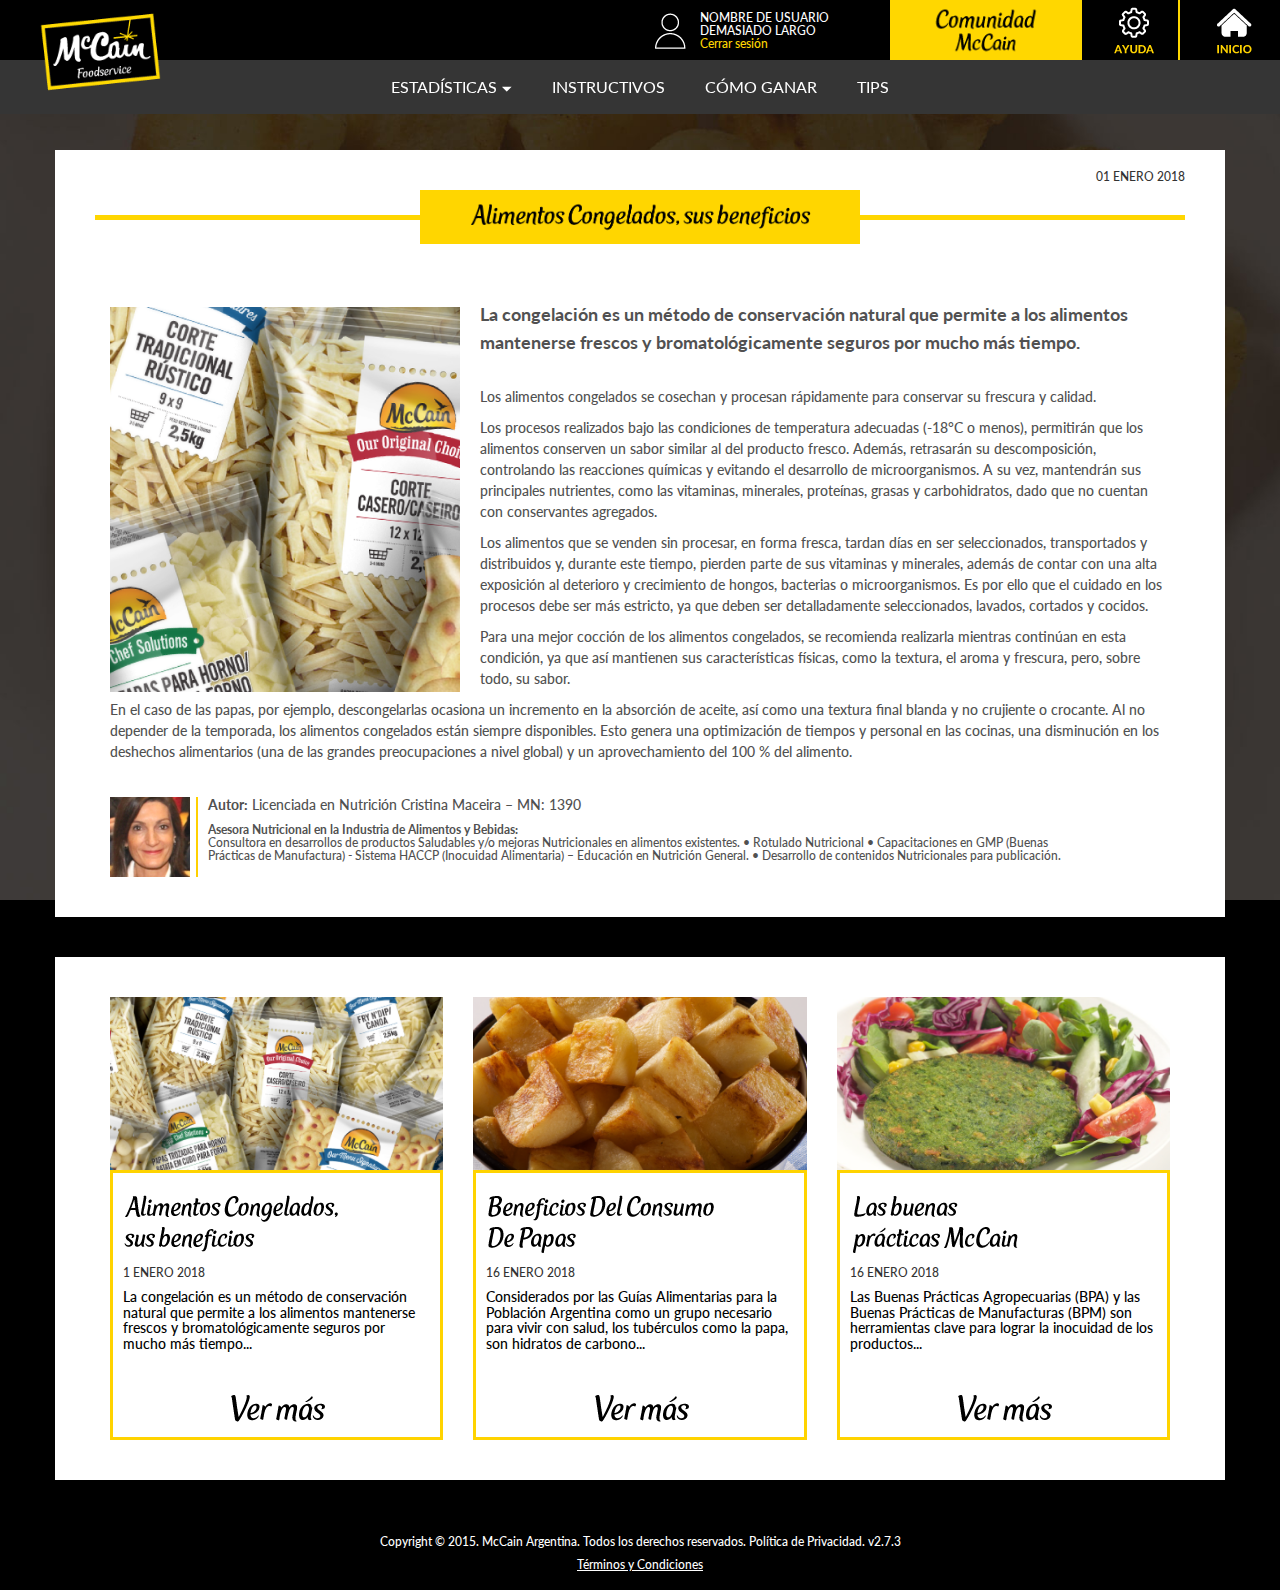
<file: maqueta/interTips01.html>
<!DOCTYPE html>
<html>
<head>
	<meta charset="utf-8">
	<meta http-equiv="X-UA-Compatible" content="IE=edge">
    <meta name="viewport" content="width=device-width, initial-scale=1">
	<title>McCain</title>
	<link href="https://fonts.googleapis.com/css?family=Lato:400,400i,900,900i" rel="stylesheet">
	<link rel="icon" href="img/favicon.ico">
	<link href="css/bootstrap.min.css" rel="stylesheet">
	<link href="css/main.css" rel="stylesheet">
	<link href="css/mainMedia.css" rel="stylesheet">
</head>
<body id="js-body">
	<div class="container-fluid fondo sinNada">
		<!--header-->		
		<header class="desk">
			<div class="logoHome">
				<a href="index.html" target="_parent">
				<img src="img/logoHead.png" alt="">
				</a>
			</div>
			<ul>
				
				<li class="iconUser">
					<img src="img/iconUser.png" alt="">
				</li>
				<li class="texUser">
					<h5 class="Nombre">nombre de usuario demasiado largo</h5>
					<h6 class="Cerrar cursor">Cerrar sesión</h6>
				</li>
				<li class="bgComuni cursor">
					<img class="imgComuni" src="img/comunidadMcC.png" alt="">
				</li>
				
				<a href="index.html" class="amarillo" target="_parent"><li class="line"><div class="imgHead"><img class="imgIconHead" src="img/icon01.png" alt=""></div></li></a>
				<a href="index.html" target="_parent"><li><div class="imgHead"><img class="imgIconHead" src="img/icon02.png" alt=""></div></li></a>
			</ul>
			<div class="headGry">
				<ul class="menuDos">
					<li class="btnMenuDos btnHover cursor" id="js-Desplegable">ESTADÍSTICAS <img src="img/arrowdespliega.png" alt=""></li>
					<a href="mecanica.html" target="_parent"><li class="btnMenuDos btnHover cursor">INSTRUCTIVOS</li></a>
					<a href="ganar.html" target="_parent"><li class="btnMenuDos btnHover cursor">CÓMO GANAR</li></a>
					<a href="tips.html" target="_parent"><li class="btnMenuDos btnHover cursor">TIPS</li></a>
					<!--<a href="comuCliente.html" target="_parent"><li class="btnMenuDos btnHover cursor">COMUNIDAD PARA TUS CLIENTES</li></a>-->
					<!--<li class="btnMenuDos btnHover cursor">tips</li>
					<li class="btnMenuDos btnHover cursor">comunidad para tus clientes</li>-->
				</ul>
			</div>
			<div class="desplega" id="js-desplegablebar">
				<div class="textDesple">
					<a href="registro.html" target="_parent"><div class="btnDesple"><span class="textSub">CAMPAÑA DE REGISTRO</span></div></a>
					<a href="kilos.html" target="_parent"><div class="btnDesple"><span class="textSub">PRODUCTOS INCORPORADOS</span></div></a>
					<a href="promociones.html" target="_parent"><div class="btnDesple"><span class="textSub">PROMOCIONES</span></div></a>

				</div>
			</div>
		</header>


		<!--header-->
		<header class="res">
			<div class="logoHome">
				<a href="index.html" target="_parent">
					<img class="imgRes" src="img/logoHead.png" alt="">
				</a>
			</div>
			
				<div class="burguer" id="js-burguer">
					<div class="lineBurg"></div>
					<div class="lineBurg"></div>
					<div class="lineBurg"></div>
				</div>
			
			<div class="menuDesple" id="js-meDesplegue">
				<div class="menuOp">

					<div class="userIcon displayIn">
						<img class="imgRes" src="img/iconUser.png" alt="">
					</div>
					<div class="textbar displayIn">
						<h5 class="Nombre">nombre de usuario demasiado largo</h5>
					</div>
					<div class="comBack displayIn">
						<img class="imgComuni imgRes" src="img/comunidadMcC.png" alt="">
					</div>
					<div class="iconHelp displayIn">
						<img class="imgIconHead" src="img/icon01res.png" alt="">
					</div>
					<div class="iconHome displayIn">
						<img class="imgIconHead" src="img/icon02res.png" alt="">
					</div>

				</div>
				<div class="btns">
					<ul>
						<li class="btnMenuDos "><h4 class="amarillo fontMenu"> ESTADÍSTICAS<img src="img/arrowdespliegaAma.png" alt=""></h4> </li>
						<a href="registro.html" target="_parent"> <li class="btnMenuDos borderNone paddbtn"><h4 class="amarillo fontMenu"> CAMPAÑA DE REGISTRO</h4></li></a>
						<a href="kilos.html" target="_parent"> <li class="btnMenuDos borderNone paddbtn"><h4 class="amarillo fontMenu">PRODUCTOS INCORPORADOS</h4></li></a>
						<a href="promociones.html" target="_parent"> <li class="btnMenuDos paddbtn"><h4 class="amarillo fontMenu"> PROMOCIONES</h4></li></a>
						<a href="mecanica.html" target="_parent"> <li class="btnMenuDos"><h4 class="amarillo fontMenu">INSTRUCTIVOS</h4></li></a>
						<a href="ganar.html" target="_parent"> <li class="btnMenuDos"><h4 class="amarillo fontMenu">CÓMO GANAR</h4></li></a>
						<a href="tips.html" target="_parent"> <li class="btnMenuDos"><h4 class="amarillo fontMenu">TIPS</h4></li></a>
						<!--<a href="comuCliente.html" target="_parent"> <li class="btnMenuDos"><h4 class="amarillo fontMenu">COMUNIDAD PARA TUS CLIENTES</h4></li></a>-->
						
						<a href=""><li class="btnMenuDos borderNone "><h4 class="amarillo fontMenu">CERRAR SESIÓN</h4></li></a>
					</ul>
				</div>
			</div>
		</header>

		<!--LEGALES INICIO-->

		<div class="contLegal" id="js-textLega">
			<div class="row">
				<div class="col-md-12">
					<div class="btnClosed cursor" id="js-closedBtn">
						<img class="imgRes" src="img/closedBtn.png" alt="">
					</div>
					<div class="legalesTex">
						<h3 class="blanco"><b>BASES Y CONDICIONES COMUNIDAD MCCAIN DISTRIBUIDORES (las “Bases”)</b></h3>
						<div class="spaceText"></div>

						<!--PUNTO1-->
						<h4 class="blanco leftAl"><b>1.</b> Objetivo del Programa.</h4>
						<div class="spaceText"></div>
						<h5 class="blanco leftAl"><b>1.1.</b> Comunidad McCain Distribuidores (el “Programa”) es organizado por McCain Argentina S.A., (en adelante denominado el “Organizador"). con domicilio en Av. Leandro N. Alem 1110, piso 13, Ciudad Autónoma de Buenos Aires. Se trata de un programa de incentivo para la red de distribuidores de productos del canal FoodService del Organizador.<br>
							<div class="spaceText"></div>
						<b>1.2.</b> Sólo podrán participar del Programa los empleados (los “Participantes”) de aquellas distribuidoras o vendedores (los “Sponsors”) de productos del Organizador expresamente seleccionadas a ese fin por el Organizador, a su exclusivo criterio, a cuyo efecto serán notificadas por el Organizador.<br>
						<div class="spaceText"></div>
						<b>1.3.</b> El objetivo del Programa es que los equipos de venta de los Sponsors incentiven a sus clientes (los “Operadores”) a registrarse, promover la compra mensual de productos del Organizador y la participación en las promociones que se realicen en el marco del Programa.<br></h5>

						<!--PUNTO2-->
						<div class="spaceText"></div>
						<h4 class="blanco leftAl"><b>2.</b> Plazo de vigencia.</h4>
						<div class="spaceText"></div>
						<h5 class="blanco leftAl"><b>2.1.</b> El Programa se desarrollará entre el 1° de  noviembre de 2017 hasta el 31 de octubre de 2018 (ambas fechas inclusive).<br>
							<div class="spaceText"></div>
						<b>2.2.</b> Sin perjuicio de lo anterior, el Organizador se reserva el derecho de disponer la finalización, continuación o suspensión del Programa por el plazo que considere conveniente. El Organizador no aceptará reclamos y no otorgará recompensa alguna luego de finalizado el Programa. La finalización, continuación o suspensión del Programa por cualquier causa no dará derecho a los Participantes o Sponsors (incluyendo sus vendedores, empleados y/o directivos) a reclamo ni indemnización alguna.<br></h5>

						<!--PUNTO3-->
						<div class="spaceText"></div>
						<h4 class="blanco leftAl"><b>3.</b> Participación en el Programa.</h4>
						<div class="spaceText"></div>
						<h5 class="blanco leftAl"><b>3.1.</b> Para participar del Programa será necesario:<br></h5>
						<div class="spaceText"></div>
						<h5 class="blanco leftAl subText"><b>1°</b> Estar registrado en el sitio web <a href="" target="_blank">www.vendedores.comunidadmccain.com.ar</a> (el “Sitio Web”) con sus datos personales obligatorios (“Datos Personales”): nombre y apellido completo, email, establecimiento y tipo y numero de documento.<br>
						<div class="spaceText"></div>
						<h5 class="blanco leftAl subText"><b>2°</b> Ser empleado de un Sponsor. <br></h5>
						<div class="spaceText"></div>
						<h5 class="blanco leftAl"><b>3.2.</b> Para participar del Programa, los Participantes deberán ingresar con el usuario y la contraseña que el Organizador le remita vía correo o e-mail en(el sitio web).<br>
						<div class="spaceText"></div>
						<b>3.3.</b> Los Participantes deberán cumplir, durante toda la vigencia del Programa, con todo lo dispuesto en las presentes Bases y sus eventuales modificaciones.<br>
						</h5>

						<!--PUNTO4-->
						<div class="spaceText"></div>
						<h4 class="blanco leftAl"><b>4.</b> Consignas.</h4>
						<div class="spaceText"></div>
						<h5 class="blanco leftAl">
						<b>4.1.</b> Los Participantes recibirán consignas por parte del Organizador durante la vigencia del Programa. El cumplimiento de las consignas le permitirá al Participante acumular Pesos Argentinos que serán acreditados en la Tarjeta (conforme dicho término se define en la cláusula 4.3.).<br>
						<div class="spaceText"></div>
						<b>4.2.</b> Las consignas consistirán en:<br>
						</h5>
						<h5 class="blanco leftAl subText"><b>1°</b> Incentivo a registrarse en <a href="" target="_blank">ComunidadMcCain.com.ar</a>: El Participante, tendrá asignado una selección de Operadores con código de participación. Si el Participante obtiene al menos el registro de un setenta por ciento (70%) de sus Operadores en el plazo de 45 días corridos, contados a partir del 15 de noviembre de 2017, se le acreditará en su Tarjeta la suma de $100 (pesos argentinos cien) por cada cliente registrado. El Organizador informará a través de piezas online y offline la vigencia de la consigna y podrá aumentar o disminuir, a su exclusivo criterio, el importe a acreditar por el cumplimiento de la consigna. Las modificaciones serán comunicadas a los Participantes, indicando su período de vigencia y mecánica de acumulación de pesos. <br>
						<div class="spaceText"></div>
						<h5 class="blanco leftAl subText"><b>2°</b> Incorporación de Productos McCain: El Participante obtendrá $1 (un peso argentino) por cada 1 (un) kilo incorporado de productos del Organizador que venda a su cartera de Operadores. A mes vencido se sumarán los kilos de todos los productos del Organizador incorporados por los Operadores, según las ventas transmitidas por el Sponsor y el resultado de la sumatoria se convertirán a pesos argentinos. El valor en pesos argentinos obtenidos será depositados en la Tarjeta. El Organizador se reserva el derecho a cambiar la equivalencia en cualquier momento e informar a los Participantes mediante la publicación de la actualización a las presentes Bases en el Sitio Web.<br></h5>
						<div class="spaceText"></div>
						<h5 class="blanco leftAl subText"><b>2°</b> Incorporación de Productos McCain: El Participante obtendrá $1 (un peso argentino) por cada 1 (un) kilo incorporado de productos del Organizador que venda a su cartera de Operadores. A mes vencido se sumarán los kilos de todos los productos del Organizador incorporados por los Operadores, según las ventas transmitidas por el Sponsor y el resultado de la sumatoria se convertirán a pesos argentinos. El valor en pesos argentinos obtenidos será depositados en la Tarjeta. El Organizador se reserva el derecho a cambiar la equivalencia en cualquier momento e informar a los Participantes mediante la publicación de la actualización a las presentes Bases en el Sitio Web.<br></h5>
						<div class="spaceText"></div>
						<h5 class="blanco leftAl">
						<b>4.3.</b> El valor en pesos resultante de la participación en las consignas será depositado exclusivamente -siempre y cuando los Participantes se encuentren registrados en el Sitio Web- en una tarjeta VISA recargable emitida por el Banco Santander Río que será remitida a cada Participante al comienzo del Programa (la “Tarjeta”). Quedan expresamente establecidas las condiciones de uso de la Tarjeta VISA en el detalle que se adjunta como Anexo I. Asimismo, se deja constancia de que el Organizador no será responsable en ningún caso por la emisión y el uso de la Tarjeta. Los términos de emisión y uso de la Tarjeta se encuentran sujetos a los términos y condiciones que emita el Banco Santander Rio y/o Visa, según corresponda. Asimismo, el Organizador no tendrá responsabilidad alguna en caso de vencimiento de la Tarjeta y no tendrá obligación alguna de reintegrar los pesos argentinos que el Participante perdiera por dicha circunstancia.<br>
						<div class="spaceText"></div>
						<b>4.4.</b> Los resultados de las consignas estarán disponibles de forma individual para cada Participante en el Sitio Web.<br>
						<div class="spaceText"></div>
						<b>4.5.</b> El Organizador se reserva el derecho de modificar las consignas y/o las equivalencias en tanto sea necesario para el desarrollo del Programa y a su sólo arbitrio.<br>
						</h5>
						<!--PUNTO5-->
						<div class="spaceText"></div>
						<h4 class="blanco leftAl"><b>5.</b> Datos Personales.</h4>
						<div class="spaceText"></div>
						<h5 class="blanco leftAl"><b>5.1.</b> Cada Participante debe refrendar sus datos en <a href="" target="_blank">www.vendedores.comunidadmccain.com.ar</a>  a efectos de confirmar su participación en el Programa.<br>
						<div class="spaceText"></div>
						<b>5.2.</b> El Participante presta su consentimiento libre y expreso al Organizador para que éste recolecte y almacene en su base de datos los datos personales y/o comerciales del Participante proporcionados al momento de su registración en el Sitio Web o en <a href="" target="_blank">www.mccainfoodservices.com.ar</a>, así como durante la participación del Participante en el Programa. El Participante comprende y acepta que la provisión de sus datos personales en forma completa y sin errores es condición necesaria para su participación en el Programa. La falta o falsedad de datos personales requeridos o su indicación errónea hará pasibles a los Participantes, al sólo criterio del Organizador, de quedar excluidos del Programa sin derecho a reclamo alguno por tal hecho. En virtud de lo expuesto anteriormente, el Participante declara que entrega los datos personales requeridos de manera voluntaria y que los mismos son adecuados, completos y veraces. El Participante declara y garantiza que actualizará sus datos de registración, cuando los mismos hubieran sufrido modificaciones. Para ello, deberá acceder a la opción “Mi Cuenta” del Sitio Web. <br>
						<div class="spaceText"></div>
						<b>5.3.</b> Está prohibido y será anulado cualquier intento o método de participación en el Programa que se realice por cualquier proceso, técnica o mecánica de participación distinta a la detallada precedentemente. La utilización de técnicas de participación en el Programa de naturaleza robótica, repetitiva, automática, programada, mecanizada o similar llevará a la anulación de la participación de que se trate. En caso de controversia relacionada con la identidad de un Participante, el Organizador decidirá a su solo criterio. El Organizador no será responsable por aquellas participaciones que no se reciban a causa de fallas de transmisión o técnicas de cualquier tipo no imputables al Organizador.<br>
						<div class="spaceText"></div>
						<b>5.4.</b> Los datos personales recolectados por el Organizador durante la registración del Participante en el Sitio Web, así como durante la vigencia del Programa, tienen como finalidad: (i) mantener informado al Participante de cualquier información en relación con el funcionamiento del Programa; (ii) realizar estudios y análisis de los datos con el fin de adecuar el Programa a las necesidades de los Participantes; y (iii) publicar y difundir su foto y datos personales en el Sitio Web, de ser así decidido por el Organizador. El Participante presta su consentimiento libre y expreso a la utilización de sus datos personales para las finalidades indicadas.<br>
						<div class="spaceText"></div>
						<b>5.5.</b> Los datos personales recolectados serán tratados en un todo conforme los términos de la Ley Nacional de Protección de Datos Personales Nº 25.326 y normas complementarias, no serán difundidos ni empleados para un fin distinto o incompatible al tenido en cuenta al ser ingresados en la base de datos. Asimismo, el Participante realizará sus mejores esfuerzos a través de mecanismos de protección de la información a fin de mantener la confidencialidad de la misma.<br>
						<div class="spaceText"></div>
						<b>5.6.</b> El titular de los datos personales tiene la facultad de ejercer el derecho de acceso a los mismos en forma gratuita a intervalos no inferiores a seis meses, salvo que se acredite un interés legítimo al efecto conforme lo establecido en el artículo 14, inciso 3 de la Ley Nº 25.326. A tal efecto los Permisionarios podrán dirigir un correo electrónico a contacto@comunidadmccain.com.ar, solicitando el acceso a sus datos y, en su caso, requerir la actualización, modificación o eliminación de los datos que considere erróneamente registrados. La DIRECCION NACIONAL DE PROTECCION DE DATOS PERSONALES, órgano de control de la Ley Nº 25.326, tiene la atribución de atender las denuncias y reclamos que se interpongan con relación al incumplimiento de las normas sobre protección de datos personales. El Organizador será el único titular de la base de datos y la almacenará en Céspedes 2580, Ciudad A. de Buenos Aires, por el plazo que sea de utilidad a los efectos de cumplir con los fines indicados en estas Bases. El Organizador protegerá la base de datos de acuerdo con los estándares impuestos por las normas vigentes y las reglas del arte que razonablemente den integridad y seguridad a los datos personales que contiene. A tal efecto, el Organizador informará a sus empleados y a quienes por cualquier circunstancia tengan acceso a la base de datos sobre el carácter secreto de su contenido hasta que se resuelva la oportunidad en que se dará difusión a los datos, en caso de que el Organizador lo considerase necesario.<br>
						<div class="spaceText"></div>
						<b>5.7.</b> El Organizador tiene registrada su base de datos ante la Dirección Nacional de Protección de Datos Personales. Responsable: Be Singular S.R.L. con domicilio en Nicaragua 5651, piso 5, Ciudad Autónoma de Buenos Aires. <br>
						<div class="spaceText"></div>
						<b>5.8.</b> Todos los datos completados en la ficha de registración serán tratados con estricta confidencialidad. El Organizador garantiza que no cederá los datos personales a terceros.<br></h5>

						<!--PUNTO6-->
						<div class="spaceText"></div>
						<h4 class="blanco leftAl"><b>6.</b> Aceptación de las Bases.</h4>
						<div class="spaceText"></div>
						<h5 class="blanco leftAl"><b>6.1.</b> La participación en el Programa implica la expresa aceptación de las presentes Bases, así como el criterio del Organizador en cuanto a la resolución inapelable de cualquier cuestión derivada del Programa. Las presentes Bases podrán ser modificadas por el Organizador, por lo que la versión actualizada del mismo se reputará conocida y aceptada por los Participantes por su participación en el Programa. La versión actualizada de las presentes Bases se encontrará disponible en el Sitio Web durante todo el plazo de vigencia, por lo que se recomienda a los Participantes su revisión de tanto en tanto a efectos de que puedan tomar conocimiento de eventuales modificaciones. <br>

						<!--PUNTO7-->
						<div class="spaceText"></div>
						<h4 class="blanco leftAl"><b>7.</b> Datos Personales.</h4>
						<div class="spaceText"></div>
						<h5 class="blanco leftAl"><b>7.1.</b> Los Sponsors y el Organizador son partes independientes; nada de lo aquí dispuesto se interpretará como la creación de una sociedad, joint venture o relación de representación, comercial, laboral o de otra índole entre los Sponsors y el Organizador. <br>
						<div class="spaceText"></div>
						<b>7.2.</b> El abuso, uso indebido del Programa, el incumplimiento de las presentes Bases, o el fraude producirá la exclusión automática del Participante del Programa, sin derecho a reclamo respecto de pesos acumulados o devengados y sin perjuicio del derecho que pudiera corresponder al Organizador de iniciar las acciones legales pertinentes. El Participante que sea excluido del Programa de conformidad con lo normado en esta cláusula, no podrá solicitar su reincorporación o alta por un plazo de por lo menos 6 (seis) meses a contar desde la fecha de su exclusión.<br>
						<div class="spaceText"></div>
						<b>7.3.</b> Los Participantes serán excluidos en forma automática del Programa en caso de que dejen de ser empleados del Sponsor por cualquier causa, sin derecho a reclamo respecto de pesos acumulados o devengados.<br>
						</h5>

						<!--PUNTO8-->
						<div class="spaceText"></div>
						<h4 class="blanco leftAl"><b>8.</b> Generalidades.</h4>
						<div class="spaceText"></div>
						<h5 class="blanco leftAl"><b>8.1.</b> El Organizador no será responsable por ningún hecho o circunstancia (ya sea por caso fortuito, fuerza mayor, actos de terceros y/o cualquier otro que no pueda ser directamente imputable al Organizador) que impida al Participante participar del Programa y/o el uso y goce de los pesos argentinos o la Tarjeta.<br>
						<div class="spaceText"></div>
						<b>8.2.</b> Ni el Organizador, ni ninguno de sus accionistas, directivos, representantes, empleados, apoderados o asesores serán responsables por ningún daño o pérdida ocasionada a los Operadores o terceros, en sus personas y/o bienes, debido a o en ocasión de la utilización de los pesos argentinos o la Tarjeta. Tampoco se responsabilizarán por ningún gasto hecho por el Participante para hacer uso del Programa, de los pesos argentinos o de la Tarjeta. Será a cargo del Participante toda suma que deba pagar por cualquier concepto derivado de la utilización del Programa o la Tarjeta y en virtud de la recepción de los pesos argentinos.<br>
						<div class="spaceText"></div>
						<b>8.3.</b> Ante cualquier controversia que pudiere surgir, los Participantes aceptan en forma irrevocable sujetarse a las leyes de la República Argentina, y renuncian al derecho de cuestionar cualquier decisión del Organizador en relación a cuestiones controvertidas suscitadas en el Programa. Asimismo, y no obstante ello, las partes someterán todo diferendo, controversia o reclamo que surja entre ellas con motivo del Programa o que esté relacionado con el mismo, a la jurisdicción exclusiva de los Tribunales Ordinarios en lo Comercial con asiento en la Ciudad Autónoma de Buenos Aires.<br>
						</h5>

						<!--ANEXO-->
						<div class="spaceText"></div>
						<h3 class="blanco"><b>ANEXO I</b></h3>
						<div class="spaceText"></div>
						<h5 class="blanco leftAl">La Tarjeta es un medio de pago prepago para evitar el uso de efectivo con igual funcionamiento que una tarjeta de débito personal:<br>
						<div class="spaceText"></div>
						&#8226; Participa en todos los descuentos promocionados por el banco. Para chequearlos consultar https://www.santanderrio.com.ar<br>
						<div class="spaceText"></div>
						&#8226; La Tarjeta puede ser utilizada tanto para la compra de productos en cualquier comercio que acepte VISA débito, como para la extracción de efectivo por cajeros automáticos.<br>
						<div class="spaceText"></div>
						&#8226; La extracción de efectivo por cajero automático tiene un costo de 3,80+IVA a debitarse del saldo que posea la Tarjeta.<br>
						<div class="spaceText"></div>
						&#8226; El saldo puede consultarse por cajero automático.<br>
						<div class="spaceText"></div>
						&#8226; Ante robo, hurto o extravío comunicarse a Centro de Denuncias Visa: 4379-3333 o 0-810-666-3368 a partir del momento de producido el hecho.<br>
						<div class="spaceText"></div>
						&#8226; La Tarjeta tendrá una fecha de vencimiento, que estará indicada en el plástico de cada Tarjeta.<br>
						</h5>
						<div class="spaceText"></div>
						
						
					</div>
				</div>
			</div>
		</div>

		<!--LEGALES FIN-->

		<!--header
		<section class="overHid caroCom headerGale">
			
		</section>-->

		<div class="overHid">
			<section class="row sinNada section03 container">
				<div class="iconsCont">
					<div class="row sinNada">
						<div class="fechaTips mayus"><h6>01 enero 2018</h6></div>
						<div class="col-md-12 sinNada">
							<div class="contTit">
								<div class="titulo titulo2">
									<img class="tituText" src="img/galeTips/tituInterTips01.png" alt="">
								</div>
								<div class="lineAma sinNada"></div>
							</div>
						</div>
					</div>
					
					<div class="row sinNada">
						<div class="col-md-12 margBtoGale">
							<img class="ImgTexInter" src="img/galeTips/textImgGaleTips01.png" alt="">
							<h4 class="gris txtLeft lineHeTit"><b>La congelación es un método de conservación natural que permite a los alimentos mantenerse frescos y bromatológicamente seguros por mucho más tiempo.</b></h4>
							<h5 class="gris txtLeft">
							<div class="spaceText"></div>
							<p class="lineHeCor">
								Los alimentos congelados se cosechan y procesan rápidamente para conservar su frescura y calidad.
							</p>
							<p class="lineHeCor">
								Los procesos realizados bajo las condiciones de temperatura adecuadas (-18°C o menos), permitirán que los alimentos conserven un sabor similar al del producto fresco. Además, retrasarán su descomposición, controlando las reacciones químicas y evitando el desarrollo de microorganismos. A su vez, mantendrán sus principales nutrientes, como las vitaminas, minerales, proteínas, grasas y carbohidratos, dado que no cuentan con conservantes agregados. 
							</p>
							<p class="lineHeCor">
								Los alimentos que se venden sin procesar, en forma fresca, tardan días en ser seleccionados, transportados y distribuidos y, durante este tiempo, pierden parte de sus vitaminas y minerales, además de contar con una alta exposición al deterioro y crecimiento de hongos, bacterias o microorganismos. Es por ello que el cuidado en los procesos debe ser más estricto, ya que deben ser detalladamente seleccionados, lavados, cortados y cocidos.
							</p>
							<p class="lineHeCor">
								Para una mejor cocción de los alimentos congelados, se recomienda realizarla mientras continúan en esta condición, ya que así mantienen sus características físicas, como la textura, el aroma y frescura, pero, sobre todo, su sabor.
							</p>
							<p class="lineHeCor">
								En el caso de las papas, por ejemplo, descongelarlas ocasiona un incremento en la absorción de aceite, así como una textura final blanda y no crujiente o crocante.
								Al no depender de la temporada, los alimentos congelados están siempre disponibles. Esto genera una optimización de tiempos y personal en las cocinas, una disminución en los deshechos alimentarios (una de las grandes preocupaciones a nivel global) y un aprovechamiento del 100 % del alimento.
							</p><br></h5>
						</div>
					</div>
					<!--FOTO EDITOR-->
					<div class="row sinNada">
						<div class="col-md-1 col-xs-3 col-sm-2 margBtoGale">
							<div><img src="img/galeTips/cristiMace.png" alt=""></div>
						</div>
						
						<div class="col-md-10 margBtoGale sinNada">
							<div class="lineAmaAlta"></div>
							<h5 class="gris txtLeft sinNada">
								<p><b>Autor:</b> Licenciada en Nutrición Cristina Maceira – MN: 1390</p>
							</h5>
							<h6 class="gris txtLeft txtPerson sinNada">
								<p><b>Asesora Nutricional en la Industria de Alimentos y Bebidas:</b><br>
								Consultora en desarrollos de productos Saludables  y/o mejoras Nutricionales en alimentos existentes. &#8226; Rotulado Nutricional &#8226; Capacitaciones en GMP (Buenas Prácticas de Manufactura) -  Sistema HACCP (Inocuidad Alimentaria) – Educación en Nutrición General. &#8226; 
								Desarrollo de contenidos Nutricionales para publicación.</p>
							</h6>
						</div>
					</div>
				</div>




			</section>
		</div>

		<div class="overHid">
			<section class="row sinNada section04 container">
				<div class="iconsCont">
					<div class="row sinNada">
						
						<!--CONTGALE-->
						<div class="col-md-4 margBtoGale">
							<div class="imgGale">
								<a href="interTips01.html" target="_parent"><img class="imgRes" src="img/galeTips/tipsGale01.png" alt="Sale con papas"></a>
							</div>
							<div class="contTexGale">
								
								<div class="tituGale">
									<img src="img/galeTips/tituTips01.png" alt="">
								</div>
								<h6 class="mayus">1 enero 2018</h6>
								<h5>La congelación es un método de conservación natural que permite a los alimentos mantenerse frescos y bromatológicamente seguros por mucho más tiempo...</h5>
								<div class="btnVerMasGale cursor">
									<a href="interTips01.html" target="_parent"><!--<h1 class="titu negro">Ver más</h1><--><img src="img/verMas.png" alt=""></a>
								</div>
							</div>

						</div>
						<!--CONTGALE-->
						<div class="col-md-4 margBtoGale">
							<div class="imgGale">
								<a href="interTips02.html" target="_parent"><img class="imgRes" src="img/galeTips/tipsGale02.png" alt="Promo Vegetales"></a>
							</div>
							<div class="contTexGale">
								<!--<h3 class="titu">Tips y más Tips</h3>-->
								<div class="tituGale">
									<img src="img/galeTips/tituTips02.png" alt="">
								</div>
								<h6 class="mayus">16 enero 2018</h6>
								<h5>Considerados por las Guías Alimentarias para la Población Argentina como un grupo necesario para vivir con salud, los tubérculos como la papa, son hidratos de carbono...</h5>
								<div class="btnVerMasGale cursor">
									<a href="interTips02.html" target="_parent"><img src="img/verMas.png" alt=""></a>
								</div>
							</div>

						</div>
						<!--CONTGALE-->
						<div class="col-md-4 margBtoGale">
							<div class="imgGale">
								<a href="interTips03.html" target="_parent"><img class="imgRes" src="img/galeTips/tipsGale03.png" alt="Beneficios"></a>
							</div>
							<div class="contTexGale">
								<div class="tituGale">
									<img src="img/galeTips/tituTips03.png" alt="">
								</div>
								
								<h6 class="mayus">16 enero 2018</h6>
								<h5>Las Buenas Prácticas Agropecuarias (BPA) y las Buenas Prácticas de Manufacturas (BPM) son herramientas clave para lograr la inocuidad de los productos...</h5>
								<div class="btnVerMasGale cursor">
									<a href="interTips03.html" target="_parent"><img src="img/verMas.png" alt=""></a>
								</div>
							</div>

						</div>


					</div>
				</div>
			</section>
		</div>

		<footer>
			<div>
				<h6 class="textFoo">Copyright © 2015. McCain Argentina. Todos los derechos reservados. Política de Privacidad. v2.7.3</h6>
				<div id="js-legales" class="cursor"><h6 class="textFoo"><u>T&eacute;rminos y Condiciones</u></h6><div>
			</div>
		</footer>

	</div>
		<!--SCRIPT-->
	<script src="https://ajax.googleapis.com/ajax/libs/jquery/1.12.4/jquery.min.js"></script>
	<script src="js/bootstrap.min.js"></script>
	<script src="js/main.js"></script>
</body>
</html>
</file>
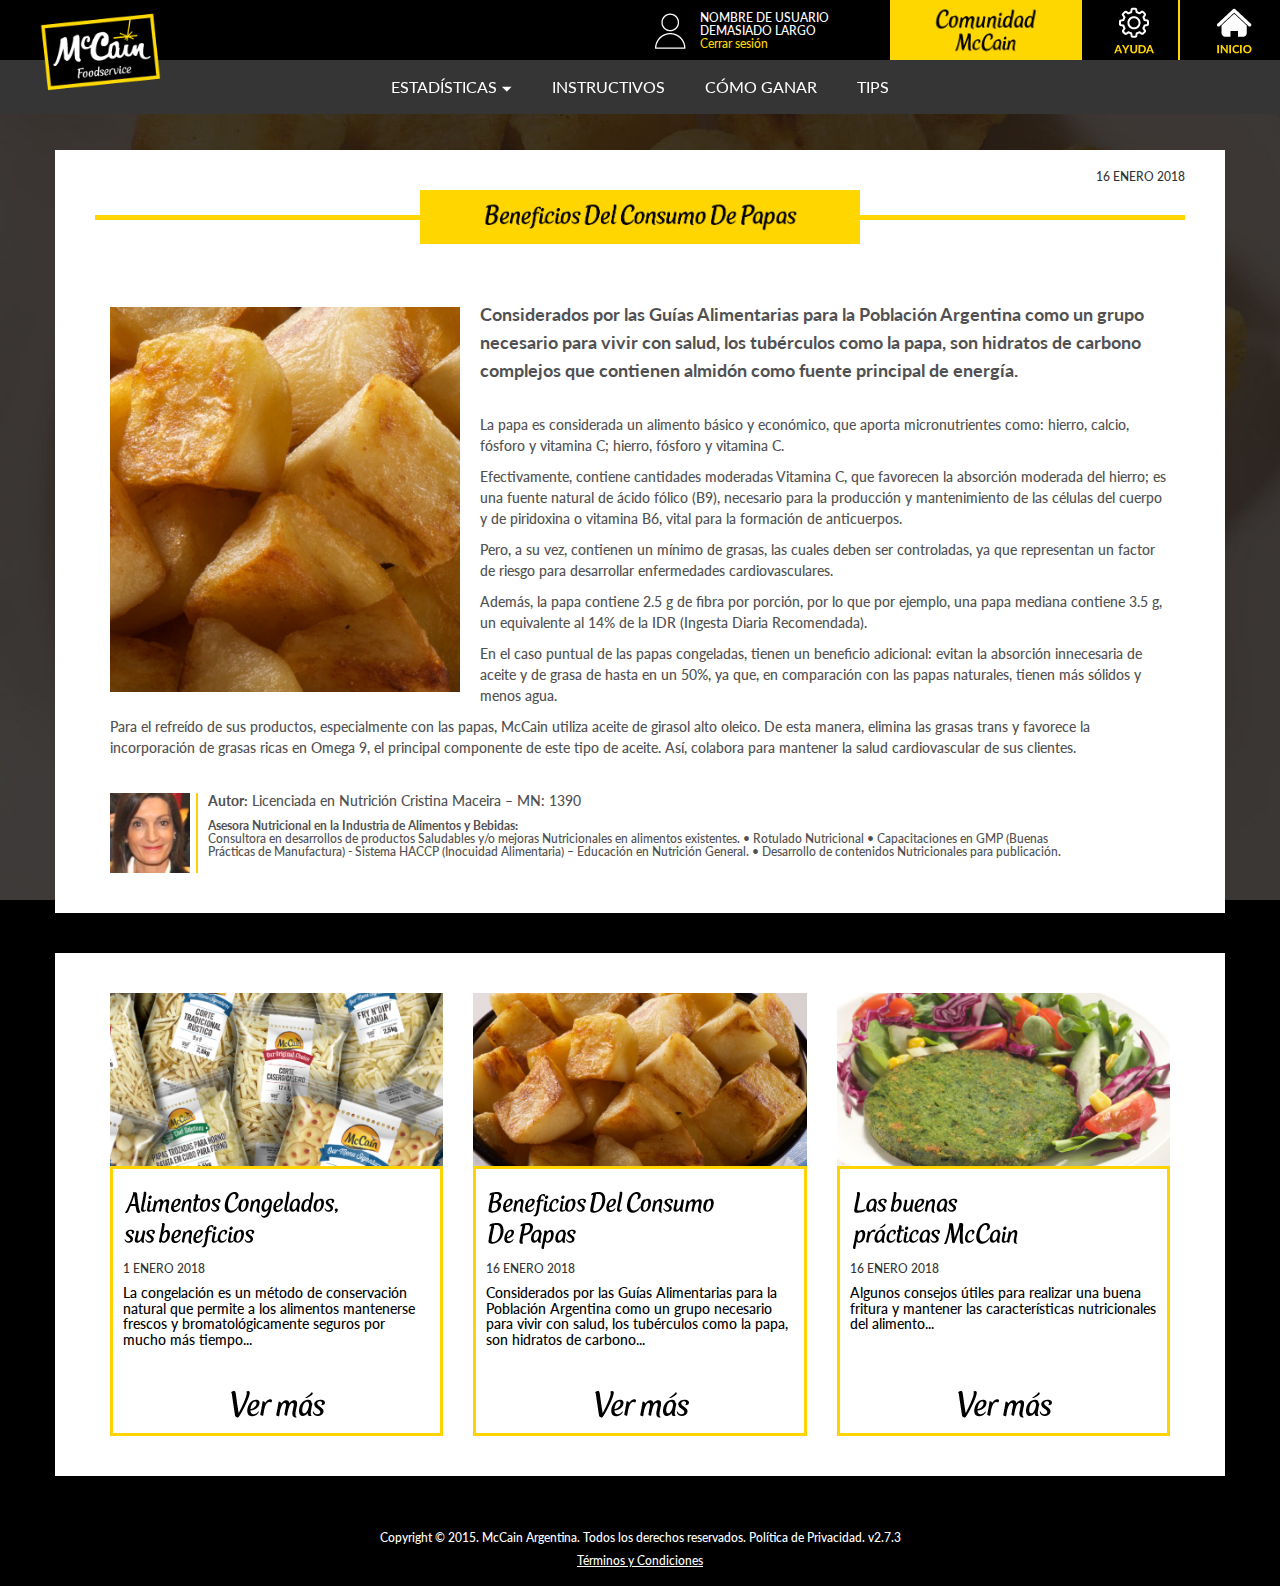
<file: maqueta/interTips02.html>
<!DOCTYPE html>
<html>
<head>
	<meta charset="utf-8">
	<meta http-equiv="X-UA-Compatible" content="IE=edge">
    <meta name="viewport" content="width=device-width, initial-scale=1">
	<title>McCain</title>
	<link href="https://fonts.googleapis.com/css?family=Lato:400,400i,900,900i" rel="stylesheet">
	<link rel="icon" href="img/favicon.ico">
	<link href="css/bootstrap.min.css" rel="stylesheet">
	<link href="css/main.css" rel="stylesheet">
	<link href="css/mainMedia.css" rel="stylesheet">
</head>
<body id="js-body">
	<div class="container-fluid fondo sinNada">
		<!--header-->		
		<header class="desk">
			<div class="logoHome">
				<a href="index.html" target="_parent">
				<img src="img/logoHead.png" alt="">
				</a>
			</div>
			<ul>
				
				<li class="iconUser">
					<img src="img/iconUser.png" alt="">
				</li>
				<li class="texUser">
					<h5 class="Nombre">nombre de usuario demasiado largo</h5>
					<h6 class="Cerrar cursor">Cerrar sesión</h6>
				</li>
				<li class="bgComuni cursor">
					<img class="imgComuni" src="img/comunidadMcC.png" alt="">
				</li>
				
				<a href="index.html" class="amarillo" target="_parent"><li class="line"><div class="imgHead"><img class="imgIconHead" src="img/icon01.png" alt=""></div></li></a>
				<a href="index.html" target="_parent"><li><div class="imgHead"><img class="imgIconHead" src="img/icon02.png" alt=""></div></li></a>
			</ul>
			<div class="headGry">
				<ul class="menuDos">
					<li class="btnMenuDos btnHover cursor" id="js-Desplegable">ESTADÍSTICAS <img src="img/arrowdespliega.png" alt=""></li>
					<a href="mecanica.html" target="_parent"><li class="btnMenuDos btnHover cursor">INSTRUCTIVOS</li></a>
					<a href="ganar.html" target="_parent"><li class="btnMenuDos btnHover cursor">CÓMO GANAR</li></a>
					<a href="tips.html" target="_parent"><li class="btnMenuDos btnHover cursor">TIPS</li></a>
					<!--<a href="comuCliente.html" target="_parent"><li class="btnMenuDos btnHover cursor">COMUNIDAD PARA TUS CLIENTES</li></a>-->
					<!--<li class="btnMenuDos btnHover cursor">tips</li>
					<li class="btnMenuDos btnHover cursor">comunidad para tus clientes</li>-->
				</ul>
			</div>
			<div class="desplega" id="js-desplegablebar">
				<div class="textDesple">
					<a href="registro.html" target="_parent"><div class="btnDesple"><span class="textSub">CAMPAÑA DE REGISTRO</span></div></a>
					<a href="kilos.html" target="_parent"><div class="btnDesple"><span class="textSub">PRODUCTOS INCORPORADOS</span></div></a>
					<a href="promociones.html" target="_parent"><div class="btnDesple"><span class="textSub">PROMOCIONES</span></div></a>

				</div>
			</div>
		</header>


		<!--header-->
		<header class="res">
			<div class="logoHome">
				<a href="index.html" target="_parent">
					<img class="imgRes" src="img/logoHead.png" alt="">
				</a>
			</div>
			
				<div class="burguer" id="js-burguer">
					<div class="lineBurg"></div>
					<div class="lineBurg"></div>
					<div class="lineBurg"></div>
				</div>
			
			<div class="menuDesple" id="js-meDesplegue">
				<div class="menuOp">

					<div class="userIcon displayIn">
						<img class="imgRes" src="img/iconUser.png" alt="">
					</div>
					<div class="textbar displayIn">
						<h5 class="Nombre">nombre de usuario demasiado largo</h5>
					</div>
					<div class="comBack displayIn">
						<img class="imgComuni imgRes" src="img/comunidadMcC.png" alt="">
					</div>
					<div class="iconHelp displayIn">
						<img class="imgIconHead" src="img/icon01res.png" alt="">
					</div>
					<div class="iconHome displayIn">
						<img class="imgIconHead" src="img/icon02res.png" alt="">
					</div>

				</div>
				<div class="btns">
					<ul>
						<li class="btnMenuDos "><h4 class="amarillo fontMenu"> ESTADÍSTICAS<img src="img/arrowdespliegaAma.png" alt=""></h4> </li>
						<a href="registro.html" target="_parent"> <li class="btnMenuDos borderNone paddbtn"><h4 class="amarillo fontMenu"> CAMPAÑA DE REGISTRO</h4></li></a>
						<a href="kilos.html" target="_parent"> <li class="btnMenuDos borderNone paddbtn"><h4 class="amarillo fontMenu">PRODUCTOS INCORPORADOS</h4></li></a>
						<a href="promociones.html" target="_parent"> <li class="btnMenuDos paddbtn"><h4 class="amarillo fontMenu"> PROMOCIONES</h4></li></a>
						<a href="mecanica.html" target="_parent"> <li class="btnMenuDos"><h4 class="amarillo fontMenu">INSTRUCTIVOS</h4></li></a>
						<a href="ganar.html" target="_parent"> <li class="btnMenuDos"><h4 class="amarillo fontMenu">CÓMO GANAR</h4></li></a>
						<a href="tips.html" target="_parent"> <li class="btnMenuDos"><h4 class="amarillo fontMenu">TIPS</h4></li></a>
						<!--<a href="comuCliente.html" target="_parent"> <li class="btnMenuDos"><h4 class="amarillo fontMenu">COMUNIDAD PARA TUS CLIENTES</h4></li></a>-->
						
						<a href=""><li class="btnMenuDos borderNone "><h4 class="amarillo fontMenu">CERRAR SESIÓN</h4></li></a>
					</ul>
				</div>
			</div>
		</header>

		<!--LEGALES INICIO-->

		<div class="contLegal" id="js-textLega">
			<div class="row">
				<div class="col-md-12">
					<div class="btnClosed cursor" id="js-closedBtn">
						<img class="imgRes" src="img/closedBtn.png" alt="">
					</div>
					<div class="legalesTex">
						<h3 class="blanco"><b>BASES Y CONDICIONES COMUNIDAD MCCAIN DISTRIBUIDORES (las “Bases”)</b></h3>
						<div class="spaceText"></div>

						<!--PUNTO1-->
						<h4 class="blanco leftAl"><b>1.</b> Objetivo del Programa.</h4>
						<div class="spaceText"></div>
						<h5 class="blanco leftAl"><b>1.1.</b> Comunidad McCain Distribuidores (el “Programa”) es organizado por McCain Argentina S.A., (en adelante denominado el “Organizador"). con domicilio en Av. Leandro N. Alem 1110, piso 13, Ciudad Autónoma de Buenos Aires. Se trata de un programa de incentivo para la red de distribuidores de productos del canal FoodService del Organizador.<br>
							<div class="spaceText"></div>
						<b>1.2.</b> Sólo podrán participar del Programa los empleados (los “Participantes”) de aquellas distribuidoras o vendedores (los “Sponsors”) de productos del Organizador expresamente seleccionadas a ese fin por el Organizador, a su exclusivo criterio, a cuyo efecto serán notificadas por el Organizador.<br>
						<div class="spaceText"></div>
						<b>1.3.</b> El objetivo del Programa es que los equipos de venta de los Sponsors incentiven a sus clientes (los “Operadores”) a registrarse, promover la compra mensual de productos del Organizador y la participación en las promociones que se realicen en el marco del Programa.<br></h5>

						<!--PUNTO2-->
						<div class="spaceText"></div>
						<h4 class="blanco leftAl"><b>2.</b> Plazo de vigencia.</h4>
						<div class="spaceText"></div>
						<h5 class="blanco leftAl"><b>2.1.</b> El Programa se desarrollará entre el 1° de  noviembre de 2017 hasta el 31 de octubre de 2018 (ambas fechas inclusive).<br>
							<div class="spaceText"></div>
						<b>2.2.</b> Sin perjuicio de lo anterior, el Organizador se reserva el derecho de disponer la finalización, continuación o suspensión del Programa por el plazo que considere conveniente. El Organizador no aceptará reclamos y no otorgará recompensa alguna luego de finalizado el Programa. La finalización, continuación o suspensión del Programa por cualquier causa no dará derecho a los Participantes o Sponsors (incluyendo sus vendedores, empleados y/o directivos) a reclamo ni indemnización alguna.<br></h5>

						<!--PUNTO3-->
						<div class="spaceText"></div>
						<h4 class="blanco leftAl"><b>3.</b> Participación en el Programa.</h4>
						<div class="spaceText"></div>
						<h5 class="blanco leftAl"><b>3.1.</b> Para participar del Programa será necesario:<br></h5>
						<div class="spaceText"></div>
						<h5 class="blanco leftAl subText"><b>1°</b> Estar registrado en el sitio web <a href="" target="_blank">www.vendedores.comunidadmccain.com.ar</a> (el “Sitio Web”) con sus datos personales obligatorios (“Datos Personales”): nombre y apellido completo, email, establecimiento y tipo y numero de documento.<br>
						<div class="spaceText"></div>
						<h5 class="blanco leftAl subText"><b>2°</b> Ser empleado de un Sponsor. <br></h5>
						<div class="spaceText"></div>
						<h5 class="blanco leftAl"><b>3.2.</b> Para participar del Programa, los Participantes deberán ingresar con el usuario y la contraseña que el Organizador le remita vía correo o e-mail en(el sitio web).<br>
						<div class="spaceText"></div>
						<b>3.3.</b> Los Participantes deberán cumplir, durante toda la vigencia del Programa, con todo lo dispuesto en las presentes Bases y sus eventuales modificaciones.<br>
						</h5>

						<!--PUNTO4-->
						<div class="spaceText"></div>
						<h4 class="blanco leftAl"><b>4.</b> Consignas.</h4>
						<div class="spaceText"></div>
						<h5 class="blanco leftAl">
						<b>4.1.</b> Los Participantes recibirán consignas por parte del Organizador durante la vigencia del Programa. El cumplimiento de las consignas le permitirá al Participante acumular Pesos Argentinos que serán acreditados en la Tarjeta (conforme dicho término se define en la cláusula 4.3.).<br>
						<div class="spaceText"></div>
						<b>4.2.</b> Las consignas consistirán en:<br>
						</h5>
						<h5 class="blanco leftAl subText"><b>1°</b> Incentivo a registrarse en <a href="" target="_blank">ComunidadMcCain.com.ar</a>: El Participante, tendrá asignado una selección de Operadores con código de participación. Si el Participante obtiene al menos el registro de un setenta por ciento (70%) de sus Operadores en el plazo de 45 días corridos, contados a partir del 15 de noviembre de 2017, se le acreditará en su Tarjeta la suma de $100 (pesos argentinos cien) por cada cliente registrado. El Organizador informará a través de piezas online y offline la vigencia de la consigna y podrá aumentar o disminuir, a su exclusivo criterio, el importe a acreditar por el cumplimiento de la consigna. Las modificaciones serán comunicadas a los Participantes, indicando su período de vigencia y mecánica de acumulación de pesos. <br>
						<div class="spaceText"></div>
						<h5 class="blanco leftAl subText"><b>2°</b> Incorporación de Productos McCain: El Participante obtendrá $1 (un peso argentino) por cada 1 (un) kilo incorporado de productos del Organizador que venda a su cartera de Operadores. A mes vencido se sumarán los kilos de todos los productos del Organizador incorporados por los Operadores, según las ventas transmitidas por el Sponsor y el resultado de la sumatoria se convertirán a pesos argentinos. El valor en pesos argentinos obtenidos será depositados en la Tarjeta. El Organizador se reserva el derecho a cambiar la equivalencia en cualquier momento e informar a los Participantes mediante la publicación de la actualización a las presentes Bases en el Sitio Web.<br></h5>
						<div class="spaceText"></div>
						<h5 class="blanco leftAl subText"><b>2°</b> Incorporación de Productos McCain: El Participante obtendrá $1 (un peso argentino) por cada 1 (un) kilo incorporado de productos del Organizador que venda a su cartera de Operadores. A mes vencido se sumarán los kilos de todos los productos del Organizador incorporados por los Operadores, según las ventas transmitidas por el Sponsor y el resultado de la sumatoria se convertirán a pesos argentinos. El valor en pesos argentinos obtenidos será depositados en la Tarjeta. El Organizador se reserva el derecho a cambiar la equivalencia en cualquier momento e informar a los Participantes mediante la publicación de la actualización a las presentes Bases en el Sitio Web.<br></h5>
						<div class="spaceText"></div>
						<h5 class="blanco leftAl">
						<b>4.3.</b> El valor en pesos resultante de la participación en las consignas será depositado exclusivamente -siempre y cuando los Participantes se encuentren registrados en el Sitio Web- en una tarjeta VISA recargable emitida por el Banco Santander Río que será remitida a cada Participante al comienzo del Programa (la “Tarjeta”). Quedan expresamente establecidas las condiciones de uso de la Tarjeta VISA en el detalle que se adjunta como Anexo I. Asimismo, se deja constancia de que el Organizador no será responsable en ningún caso por la emisión y el uso de la Tarjeta. Los términos de emisión y uso de la Tarjeta se encuentran sujetos a los términos y condiciones que emita el Banco Santander Rio y/o Visa, según corresponda. Asimismo, el Organizador no tendrá responsabilidad alguna en caso de vencimiento de la Tarjeta y no tendrá obligación alguna de reintegrar los pesos argentinos que el Participante perdiera por dicha circunstancia.<br>
						<div class="spaceText"></div>
						<b>4.4.</b> Los resultados de las consignas estarán disponibles de forma individual para cada Participante en el Sitio Web.<br>
						<div class="spaceText"></div>
						<b>4.5.</b> El Organizador se reserva el derecho de modificar las consignas y/o las equivalencias en tanto sea necesario para el desarrollo del Programa y a su sólo arbitrio.<br>
						</h5>
						<!--PUNTO5-->
						<div class="spaceText"></div>
						<h4 class="blanco leftAl"><b>5.</b> Datos Personales.</h4>
						<div class="spaceText"></div>
						<h5 class="blanco leftAl"><b>5.1.</b> Cada Participante debe refrendar sus datos en <a href="" target="_blank">www.vendedores.comunidadmccain.com.ar</a>  a efectos de confirmar su participación en el Programa.<br>
						<div class="spaceText"></div>
						<b>5.2.</b> El Participante presta su consentimiento libre y expreso al Organizador para que éste recolecte y almacene en su base de datos los datos personales y/o comerciales del Participante proporcionados al momento de su registración en el Sitio Web o en <a href="" target="_blank">www.mccainfoodservices.com.ar</a>, así como durante la participación del Participante en el Programa. El Participante comprende y acepta que la provisión de sus datos personales en forma completa y sin errores es condición necesaria para su participación en el Programa. La falta o falsedad de datos personales requeridos o su indicación errónea hará pasibles a los Participantes, al sólo criterio del Organizador, de quedar excluidos del Programa sin derecho a reclamo alguno por tal hecho. En virtud de lo expuesto anteriormente, el Participante declara que entrega los datos personales requeridos de manera voluntaria y que los mismos son adecuados, completos y veraces. El Participante declara y garantiza que actualizará sus datos de registración, cuando los mismos hubieran sufrido modificaciones. Para ello, deberá acceder a la opción “Mi Cuenta” del Sitio Web. <br>
						<div class="spaceText"></div>
						<b>5.3.</b> Está prohibido y será anulado cualquier intento o método de participación en el Programa que se realice por cualquier proceso, técnica o mecánica de participación distinta a la detallada precedentemente. La utilización de técnicas de participación en el Programa de naturaleza robótica, repetitiva, automática, programada, mecanizada o similar llevará a la anulación de la participación de que se trate. En caso de controversia relacionada con la identidad de un Participante, el Organizador decidirá a su solo criterio. El Organizador no será responsable por aquellas participaciones que no se reciban a causa de fallas de transmisión o técnicas de cualquier tipo no imputables al Organizador.<br>
						<div class="spaceText"></div>
						<b>5.4.</b> Los datos personales recolectados por el Organizador durante la registración del Participante en el Sitio Web, así como durante la vigencia del Programa, tienen como finalidad: (i) mantener informado al Participante de cualquier información en relación con el funcionamiento del Programa; (ii) realizar estudios y análisis de los datos con el fin de adecuar el Programa a las necesidades de los Participantes; y (iii) publicar y difundir su foto y datos personales en el Sitio Web, de ser así decidido por el Organizador. El Participante presta su consentimiento libre y expreso a la utilización de sus datos personales para las finalidades indicadas.<br>
						<div class="spaceText"></div>
						<b>5.5.</b> Los datos personales recolectados serán tratados en un todo conforme los términos de la Ley Nacional de Protección de Datos Personales Nº 25.326 y normas complementarias, no serán difundidos ni empleados para un fin distinto o incompatible al tenido en cuenta al ser ingresados en la base de datos. Asimismo, el Participante realizará sus mejores esfuerzos a través de mecanismos de protección de la información a fin de mantener la confidencialidad de la misma.<br>
						<div class="spaceText"></div>
						<b>5.6.</b> El titular de los datos personales tiene la facultad de ejercer el derecho de acceso a los mismos en forma gratuita a intervalos no inferiores a seis meses, salvo que se acredite un interés legítimo al efecto conforme lo establecido en el artículo 14, inciso 3 de la Ley Nº 25.326. A tal efecto los Permisionarios podrán dirigir un correo electrónico a contacto@comunidadmccain.com.ar, solicitando el acceso a sus datos y, en su caso, requerir la actualización, modificación o eliminación de los datos que considere erróneamente registrados. La DIRECCION NACIONAL DE PROTECCION DE DATOS PERSONALES, órgano de control de la Ley Nº 25.326, tiene la atribución de atender las denuncias y reclamos que se interpongan con relación al incumplimiento de las normas sobre protección de datos personales. El Organizador será el único titular de la base de datos y la almacenará en Céspedes 2580, Ciudad A. de Buenos Aires, por el plazo que sea de utilidad a los efectos de cumplir con los fines indicados en estas Bases. El Organizador protegerá la base de datos de acuerdo con los estándares impuestos por las normas vigentes y las reglas del arte que razonablemente den integridad y seguridad a los datos personales que contiene. A tal efecto, el Organizador informará a sus empleados y a quienes por cualquier circunstancia tengan acceso a la base de datos sobre el carácter secreto de su contenido hasta que se resuelva la oportunidad en que se dará difusión a los datos, en caso de que el Organizador lo considerase necesario.<br>
						<div class="spaceText"></div>
						<b>5.7.</b> El Organizador tiene registrada su base de datos ante la Dirección Nacional de Protección de Datos Personales. Responsable: Be Singular S.R.L. con domicilio en Nicaragua 5651, piso 5, Ciudad Autónoma de Buenos Aires. <br>
						<div class="spaceText"></div>
						<b>5.8.</b> Todos los datos completados en la ficha de registración serán tratados con estricta confidencialidad. El Organizador garantiza que no cederá los datos personales a terceros.<br></h5>

						<!--PUNTO6-->
						<div class="spaceText"></div>
						<h4 class="blanco leftAl"><b>6.</b> Aceptación de las Bases.</h4>
						<div class="spaceText"></div>
						<h5 class="blanco leftAl"><b>6.1.</b> La participación en el Programa implica la expresa aceptación de las presentes Bases, así como el criterio del Organizador en cuanto a la resolución inapelable de cualquier cuestión derivada del Programa. Las presentes Bases podrán ser modificadas por el Organizador, por lo que la versión actualizada del mismo se reputará conocida y aceptada por los Participantes por su participación en el Programa. La versión actualizada de las presentes Bases se encontrará disponible en el Sitio Web durante todo el plazo de vigencia, por lo que se recomienda a los Participantes su revisión de tanto en tanto a efectos de que puedan tomar conocimiento de eventuales modificaciones. <br>

						<!--PUNTO7-->
						<div class="spaceText"></div>
						<h4 class="blanco leftAl"><b>7.</b> Datos Personales.</h4>
						<div class="spaceText"></div>
						<h5 class="blanco leftAl"><b>7.1.</b> Los Sponsors y el Organizador son partes independientes; nada de lo aquí dispuesto se interpretará como la creación de una sociedad, joint venture o relación de representación, comercial, laboral o de otra índole entre los Sponsors y el Organizador. <br>
						<div class="spaceText"></div>
						<b>7.2.</b> El abuso, uso indebido del Programa, el incumplimiento de las presentes Bases, o el fraude producirá la exclusión automática del Participante del Programa, sin derecho a reclamo respecto de pesos acumulados o devengados y sin perjuicio del derecho que pudiera corresponder al Organizador de iniciar las acciones legales pertinentes. El Participante que sea excluido del Programa de conformidad con lo normado en esta cláusula, no podrá solicitar su reincorporación o alta por un plazo de por lo menos 6 (seis) meses a contar desde la fecha de su exclusión.<br>
						<div class="spaceText"></div>
						<b>7.3.</b> Los Participantes serán excluidos en forma automática del Programa en caso de que dejen de ser empleados del Sponsor por cualquier causa, sin derecho a reclamo respecto de pesos acumulados o devengados.<br>
						</h5>

						<!--PUNTO8-->
						<div class="spaceText"></div>
						<h4 class="blanco leftAl"><b>8.</b> Generalidades.</h4>
						<div class="spaceText"></div>
						<h5 class="blanco leftAl"><b>8.1.</b> El Organizador no será responsable por ningún hecho o circunstancia (ya sea por caso fortuito, fuerza mayor, actos de terceros y/o cualquier otro que no pueda ser directamente imputable al Organizador) que impida al Participante participar del Programa y/o el uso y goce de los pesos argentinos o la Tarjeta.<br>
						<div class="spaceText"></div>
						<b>8.2.</b> Ni el Organizador, ni ninguno de sus accionistas, directivos, representantes, empleados, apoderados o asesores serán responsables por ningún daño o pérdida ocasionada a los Operadores o terceros, en sus personas y/o bienes, debido a o en ocasión de la utilización de los pesos argentinos o la Tarjeta. Tampoco se responsabilizarán por ningún gasto hecho por el Participante para hacer uso del Programa, de los pesos argentinos o de la Tarjeta. Será a cargo del Participante toda suma que deba pagar por cualquier concepto derivado de la utilización del Programa o la Tarjeta y en virtud de la recepción de los pesos argentinos.<br>
						<div class="spaceText"></div>
						<b>8.3.</b> Ante cualquier controversia que pudiere surgir, los Participantes aceptan en forma irrevocable sujetarse a las leyes de la República Argentina, y renuncian al derecho de cuestionar cualquier decisión del Organizador en relación a cuestiones controvertidas suscitadas en el Programa. Asimismo, y no obstante ello, las partes someterán todo diferendo, controversia o reclamo que surja entre ellas con motivo del Programa o que esté relacionado con el mismo, a la jurisdicción exclusiva de los Tribunales Ordinarios en lo Comercial con asiento en la Ciudad Autónoma de Buenos Aires.<br>
						</h5>

						<!--ANEXO-->
						<div class="spaceText"></div>
						<h3 class="blanco"><b>ANEXO I</b></h3>
						<div class="spaceText"></div>
						<h5 class="blanco leftAl">La Tarjeta es un medio de pago prepago para evitar el uso de efectivo con igual funcionamiento que una tarjeta de débito personal:<br>
						<div class="spaceText"></div>
						&#8226; Participa en todos los descuentos promocionados por el banco. Para chequearlos consultar https://www.santanderrio.com.ar<br>
						<div class="spaceText"></div>
						&#8226; La Tarjeta puede ser utilizada tanto para la compra de productos en cualquier comercio que acepte VISA débito, como para la extracción de efectivo por cajeros automáticos.<br>
						<div class="spaceText"></div>
						&#8226; La extracción de efectivo por cajero automático tiene un costo de 3,80+IVA a debitarse del saldo que posea la Tarjeta.<br>
						<div class="spaceText"></div>
						&#8226; El saldo puede consultarse por cajero automático.<br>
						<div class="spaceText"></div>
						&#8226; Ante robo, hurto o extravío comunicarse a Centro de Denuncias Visa: 4379-3333 o 0-810-666-3368 a partir del momento de producido el hecho.<br>
						<div class="spaceText"></div>
						&#8226; La Tarjeta tendrá una fecha de vencimiento, que estará indicada en el plástico de cada Tarjeta.<br>
						</h5>
						<div class="spaceText"></div>
						
						
					</div>
				</div>
			</div>
		</div>

		<!--LEGALES FIN-->

		<!--header
		<section class="overHid caroCom headerGale02">
			
		</section>-->

		<div class="overHid">
			<section class="row sinNada section03 container">
				<div class="iconsCont">
					<div class="row sinNada">
						<div class="fechaTips mayus"><h6>16 enero 2018</h6></div>
						<div class="col-md-12 sinNada">
							<div class="contTit">
								<div class="titulo titulo2">
									<img class="tituText" src="img/galeTips/tituInterTips02.png" alt="">
								</div>
								<div class="lineAma sinNada"></div>
							</div>
						</div>
					</div>
					
					<div class="row sinNada">
						<div class="col-md-12 margBtoGale">
							<img class="ImgTexInter" src="img/galeTips/textImgGaleTips02.png" alt="">
							<h4 class="gris txtLeft lineHeTit"><b>Considerados por las Guías Alimentarias para la Población Argentina como un grupo necesario para vivir con salud, los tubérculos como la papa, son hidratos de carbono complejos que contienen almidón como fuente principal de energía.</b></h4>
							<h5 class="gris txtLeft">
							<div class="spaceText"></div>
							<p class="lineHeCor">
								La papa es considerada un alimento básico y económico, que aporta micronutrientes como: hierro, calcio, fósforo y vitamina C; hierro, fósforo y vitamina C.
							</p>
							<p class="lineHeCor">
								Efectivamente, contiene cantidades moderadas Vitamina C, que favorecen la absorción moderada del hierro; es una fuente natural de ácido fólico (B9), necesario para la producción y mantenimiento de las células del cuerpo y de piridoxina o vitamina B6, vital para la formación de anticuerpos.
							</p>
							<p class="lineHeCor">
								Pero, a su vez, contienen un mínimo de grasas, las cuales deben ser controladas, ya que representan un factor de riesgo para desarrollar enfermedades cardiovasculares.
							</p>
							<p class="lineHeCor">
								Además, la papa contiene 2.5 g de fibra por porción, por lo que por ejemplo, una papa mediana contiene 3.5 g, un equivalente al 14% de la IDR (Ingesta Diaria Recomendada).
							</p>
							<p class="lineHeCor">
								En el caso puntual de las papas congeladas, tienen un beneficio adicional: evitan la absorción innecesaria de aceite y de grasa de hasta en un 50%, ya que, en comparación con las papas naturales, tienen más sólidos y menos agua. 
							</p>
							<p class="lineHeCor">
								Para el refreído de sus productos, especialmente con las papas, McCain utiliza aceite de girasol alto oleico. De esta manera, elimina las grasas trans y favorece la incorporación de grasas ricas en Omega 9, el principal componente de este tipo de aceite. Así, colabora para mantener la salud cardiovascular de sus clientes.
							</p><br>
						</div>
					</div>
					<!--FOTO EDITOR-->
					<div class="row sinNada">
						<div class="col-md-1 col-xs-3 col-sm-2 margBtoGale">
							<div><img src="img/galeTips/cristiMace.png" alt=""></div>
						</div>
						
						<div class="col-md-10 margBtoGale sinNada">
							<div class="lineAmaAlta"></div>
							<h5 class="gris txtLeft sinNada">
								<p><b>Autor:</b> Licenciada en Nutrición Cristina Maceira – MN: 1390</p>
							</h5>
							<h6 class="gris txtLeft txtPerson sinNada">
								<p><b>Asesora Nutricional en la Industria de Alimentos y Bebidas:</b><br>
								Consultora en desarrollos de productos Saludables  y/o mejoras Nutricionales en alimentos existentes. &#8226; Rotulado Nutricional &#8226; Capacitaciones en GMP (Buenas Prácticas de Manufactura) -  Sistema HACCP (Inocuidad Alimentaria) – Educación en Nutrición General. &#8226; 
								Desarrollo de contenidos Nutricionales para publicación.</p>
							</h6>
						</div>
					</div>
				</div>




			</section>
		</div>

		<div class="overHid">
			<section class="row sinNada section04 container">
				<div class="iconsCont">
					<div class="row sinNada">
						
						<!--CONTGALE-->
						<div class="col-md-4 margBtoGale">
							<div class="imgGale">
								<a href="interTips01.html" target="_parent"><img class="imgRes" src="img/galeTips/tipsGale01.png" alt="Sale con papas"></a>
							</div>
							<div class="contTexGale">
								
								<div class="tituGale">
									<img src="img/galeTips/tituTips01.png" alt="">
								</div>
								<h6 class="mayus">1 enero 2018</h6>
								<h5>La congelación es un método de conservación natural que permite a los alimentos mantenerse frescos y bromatológicamente seguros por mucho más tiempo...</h5>
								<div class="btnVerMasGale cursor">
									<a href="interTips01.html" target="_parent"><!--<h1 class="titu negro">Ver más</h1><--><img src="img/verMas.png" alt=""></a>
								</div>
							</div>

						</div>
						<!--CONTGALE-->
						<div class="col-md-4 margBtoGale">
							<div class="imgGale">
								<a href="interTips02.html" target="_parent"><img class="imgRes" src="img/galeTips/tipsGale02.png" alt="Promo Vegetales"></a>
							</div>
							<div class="contTexGale">
								<!--<h3 class="titu">Tips y más Tips</h3>-->
								<div class="tituGale">
									<img src="img/galeTips/tituTips02.png" alt="">
								</div>
								<h6 class="mayus">16 enero 2018</h6>
								<h5>Considerados por las Guías Alimentarias para la Población Argentina como un grupo necesario para vivir con salud, los tubérculos como la papa, son hidratos de carbono...</h5>
								<div class="btnVerMasGale cursor">
									<a href="interTips02.html" target="_parent"><img src="img/verMas.png" alt=""></a>
								</div>
							</div>

						</div>
						<!--CONTGALE-->
						<div class="col-md-4 margBtoGale">
							<div class="imgGale">
								<a href="interTips03.html" target="_parent"><img class="imgRes" src="img/galeTips/tipsGale03.png" alt="Beneficios"></a>
							</div>
							<div class="contTexGale">
								<div class="tituGale">
									<img src="img/galeTips/tituTips03.png" alt="">
								</div>
								
								<h6 class="mayus">16 enero 2018</h6>
								<h5>Algunos consejos útiles para realizar una buena fritura y mantener las características nutricionales del alimento...</h5>
								<div class="btnVerMasGale cursor">
									<a href="interTips03.html" target="_parent"><img src="img/verMas.png" alt=""></a>
								</div>
							</div>

						</div>


					</div>
				</div>
			</section>
		</div>

		<footer>
			<div>
				<h6 class="textFoo">Copyright © 2015. McCain Argentina. Todos los derechos reservados. Política de Privacidad. v2.7.3</h6>
				<div id="js-legales" class="cursor"><h6 class="textFoo"><u>T&eacute;rminos y Condiciones</u></h6><div>
			</div>
		</footer>

	</div>
		<!--SCRIPT-->
	<script src="https://ajax.googleapis.com/ajax/libs/jquery/1.12.4/jquery.min.js"></script>
	<script src="js/bootstrap.min.js"></script>
	<script src="js/main.js"></script>
</body>
</html>
</file>
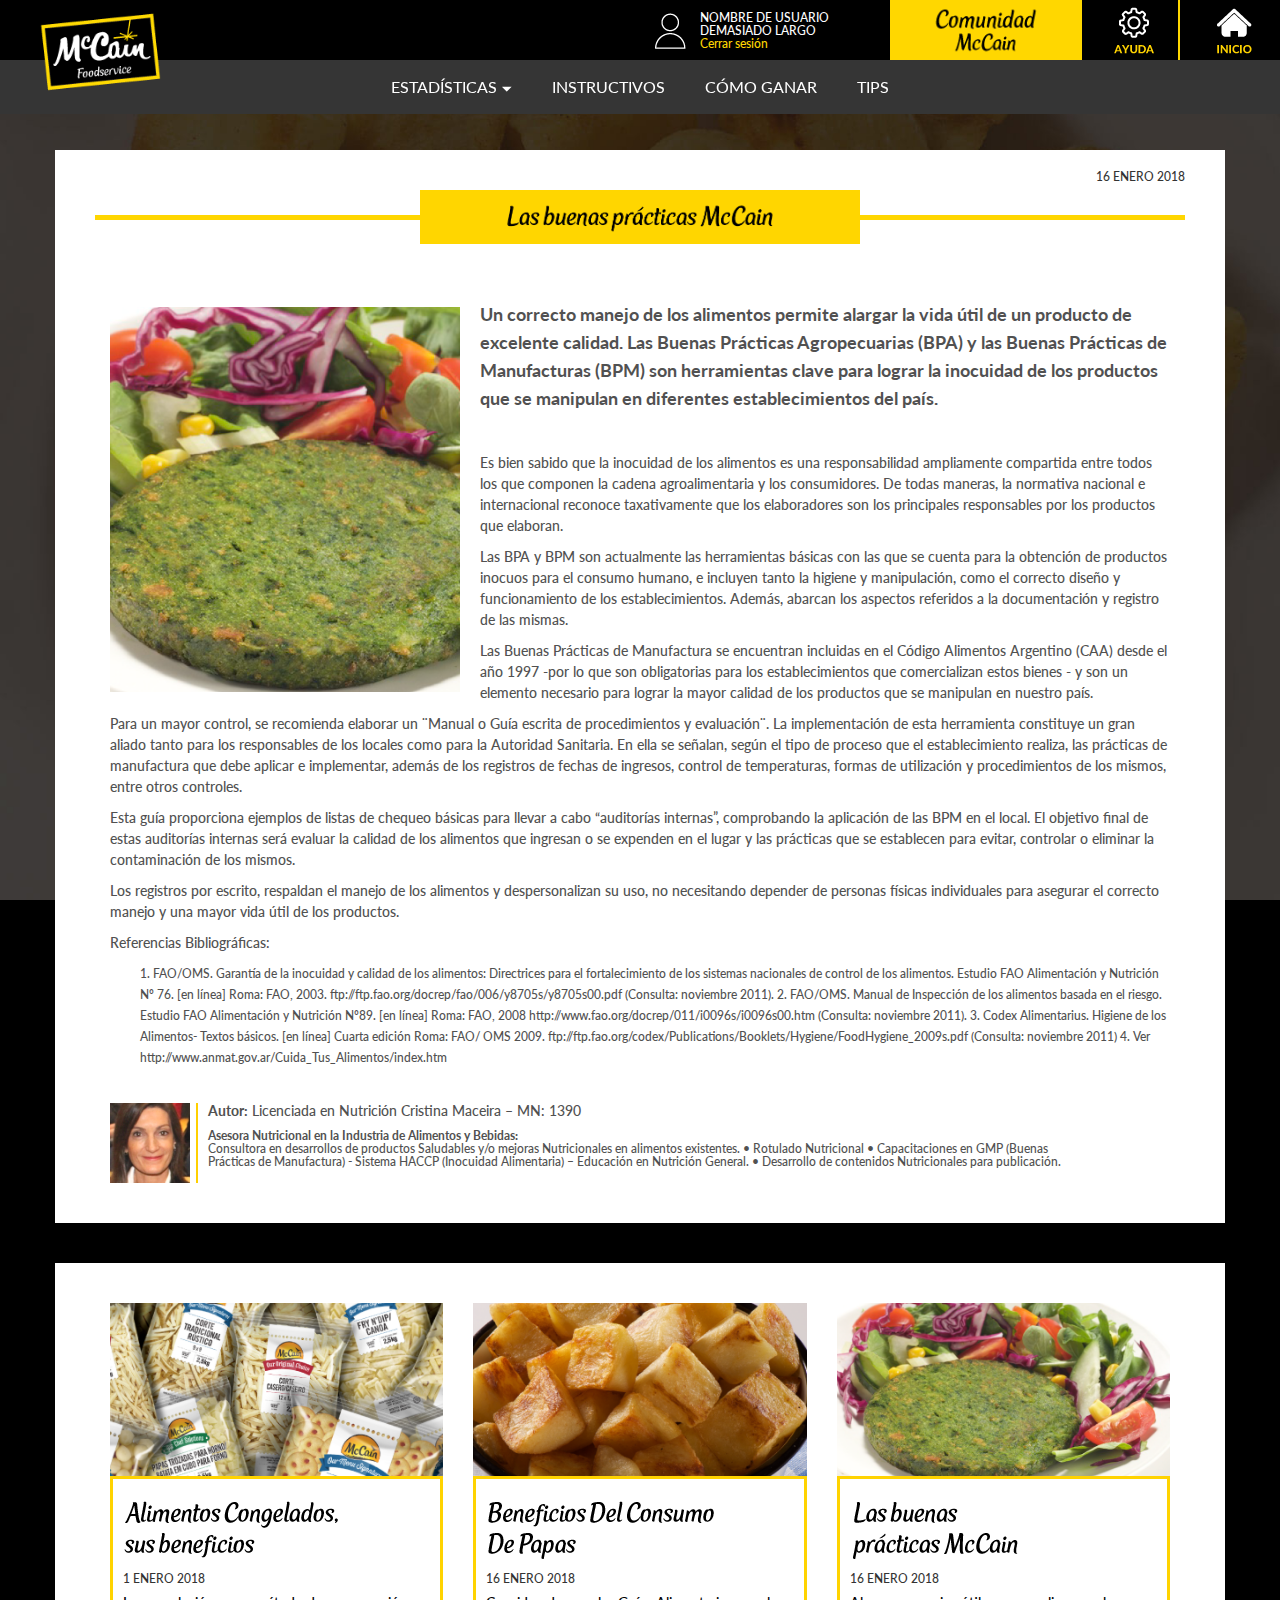
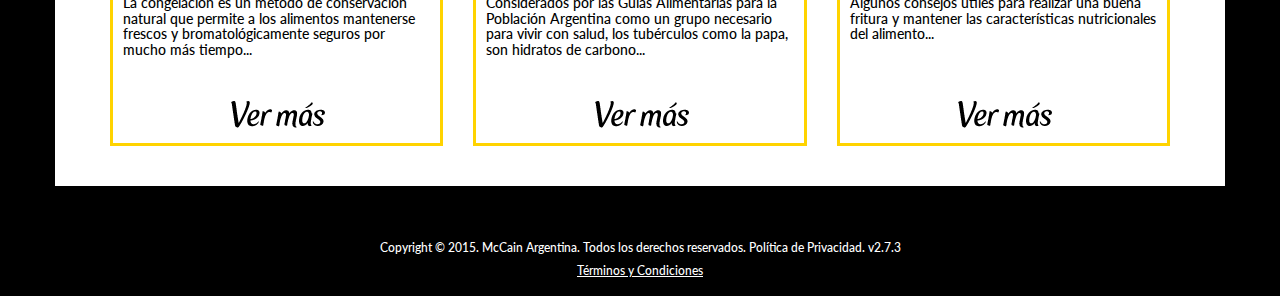
<file: maqueta/interTips03.html>
<!DOCTYPE html>
<html>
<head>
	<meta charset="utf-8">
	<meta http-equiv="X-UA-Compatible" content="IE=edge">
    <meta name="viewport" content="width=device-width, initial-scale=1">
	<title>McCain</title>
	<link href="https://fonts.googleapis.com/css?family=Lato:400,400i,900,900i" rel="stylesheet">
	<link rel="icon" href="img/favicon.ico">
	<link href="css/bootstrap.min.css" rel="stylesheet">
	<link href="css/main.css" rel="stylesheet">
	<link href="css/mainMedia.css" rel="stylesheet">
</head>
<body id="js-body">
	<div class="container-fluid fondo sinNada">
		<!--header-->		
		<header class="desk">
			<div class="logoHome">
				<a href="index.html" target="_parent">
				<img src="img/logoHead.png" alt="">
				</a>
			</div>
			<ul>
				
				<li class="iconUser">
					<img src="img/iconUser.png" alt="">
				</li>
				<li class="texUser">
					<h5 class="Nombre">nombre de usuario demasiado largo</h5>
					<h6 class="Cerrar cursor">Cerrar sesión</h6>
				</li>
				<li class="bgComuni cursor">
					<img class="imgComuni" src="img/comunidadMcC.png" alt="">
				</li>
				
				<a href="index.html" class="amarillo" target="_parent"><li class="line"><div class="imgHead"><img class="imgIconHead" src="img/icon01.png" alt=""></div></li></a>
				<a href="index.html" target="_parent"><li><div class="imgHead"><img class="imgIconHead" src="img/icon02.png" alt=""></div></li></a>
			</ul>
			<div class="headGry">
				<ul class="menuDos">
					<li class="btnMenuDos btnHover cursor" id="js-Desplegable">ESTADÍSTICAS <img src="img/arrowdespliega.png" alt=""></li>
					<a href="mecanica.html" target="_parent"><li class="btnMenuDos btnHover cursor">INSTRUCTIVOS</li></a>
					<a href="ganar.html" target="_parent"><li class="btnMenuDos btnHover cursor">CÓMO GANAR</li></a>
					<a href="tips.html" target="_parent"><li class="btnMenuDos btnHover cursor">TIPS</li></a>
					<!--<a href="comuCliente.html" target="_parent"><li class="btnMenuDos btnHover cursor">COMUNIDAD PARA TUS CLIENTES</li></a>-->
					<!--<li class="btnMenuDos btnHover cursor">tips</li>
					<li class="btnMenuDos btnHover cursor">comunidad para tus clientes</li>-->
				</ul>
			</div>
			<div class="desplega" id="js-desplegablebar">
				<div class="textDesple">
					<a href="registro.html" target="_parent"><div class="btnDesple"><span class="textSub">CAMPAÑA DE REGISTRO</span></div></a>
					<a href="kilos.html" target="_parent"><div class="btnDesple"><span class="textSub">PRODUCTOS INCORPORADOS</span></div></a>
					<a href="promociones.html" target="_parent"><div class="btnDesple"><span class="textSub">PROMOCIONES</span></div></a>

				</div>
			</div>
		</header>


		<!--header-->
		<header class="res">
			<div class="logoHome">
				<a href="index.html" target="_parent">
					<img class="imgRes" src="img/logoHead.png" alt="">
				</a>
			</div>
			
				<div class="burguer" id="js-burguer">
					<div class="lineBurg"></div>
					<div class="lineBurg"></div>
					<div class="lineBurg"></div>
				</div>
			
			<div class="menuDesple" id="js-meDesplegue">
				<div class="menuOp">

					<div class="userIcon displayIn">
						<img class="imgRes" src="img/iconUser.png" alt="">
					</div>
					<div class="textbar displayIn">
						<h5 class="Nombre">nombre de usuario demasiado largo</h5>
					</div>
					<div class="comBack displayIn">
						<img class="imgComuni imgRes" src="img/comunidadMcC.png" alt="">
					</div>
					<div class="iconHelp displayIn">
						<img class="imgIconHead" src="img/icon01res.png" alt="">
					</div>
					<div class="iconHome displayIn">
						<img class="imgIconHead" src="img/icon02res.png" alt="">
					</div>

				</div>
				<div class="btns">
					<ul>
						<li class="btnMenuDos "><h4 class="amarillo fontMenu"> ESTADÍSTICAS<img src="img/arrowdespliegaAma.png" alt=""></h4> </li>
						<a href="registro.html" target="_parent"> <li class="btnMenuDos borderNone paddbtn"><h4 class="amarillo fontMenu"> CAMPAÑA DE REGISTRO</h4></li></a>
						<a href="kilos.html" target="_parent"> <li class="btnMenuDos borderNone paddbtn"><h4 class="amarillo fontMenu">PRODUCTOS INCORPORADOS</h4></li></a>
						<a href="promociones.html" target="_parent"> <li class="btnMenuDos paddbtn"><h4 class="amarillo fontMenu"> PROMOCIONES</h4></li></a>
						<a href="mecanica.html" target="_parent"> <li class="btnMenuDos"><h4 class="amarillo fontMenu">INSTRUCTIVOS</h4></li></a>
						<a href="ganar.html" target="_parent"> <li class="btnMenuDos"><h4 class="amarillo fontMenu">CÓMO GANAR</h4></li></a>
						<a href="tips.html" target="_parent"> <li class="btnMenuDos"><h4 class="amarillo fontMenu">TIPS</h4></li></a>
						<!--<a href="comuCliente.html" target="_parent"> <li class="btnMenuDos"><h4 class="amarillo fontMenu">COMUNIDAD PARA TUS CLIENTES</h4></li></a>-->
						
						<a href=""><li class="btnMenuDos borderNone "><h4 class="amarillo fontMenu">CERRAR SESIÓN</h4></li></a>
					</ul>
				</div>
			</div>
		</header>

		<!--LEGALES INICIO-->

		<div class="contLegal" id="js-textLega">
			<div class="row">
				<div class="col-md-12">
					<div class="btnClosed cursor" id="js-closedBtn">
						<img class="imgRes" src="img/closedBtn.png" alt="">
					</div>
					<div class="legalesTex">
						<h3 class="blanco"><b>BASES Y CONDICIONES COMUNIDAD MCCAIN DISTRIBUIDORES (las “Bases”)</b></h3>
						<div class="spaceText"></div>

						<!--PUNTO1-->
						<h4 class="blanco leftAl"><b>1.</b> Objetivo del Programa.</h4>
						<div class="spaceText"></div>
						<h5 class="blanco leftAl"><b>1.1.</b> Comunidad McCain Distribuidores (el “Programa”) es organizado por McCain Argentina S.A., (en adelante denominado el “Organizador"). con domicilio en Av. Leandro N. Alem 1110, piso 13, Ciudad Autónoma de Buenos Aires. Se trata de un programa de incentivo para la red de distribuidores de productos del canal FoodService del Organizador.<br>
							<div class="spaceText"></div>
						<b>1.2.</b> Sólo podrán participar del Programa los empleados (los “Participantes”) de aquellas distribuidoras o vendedores (los “Sponsors”) de productos del Organizador expresamente seleccionadas a ese fin por el Organizador, a su exclusivo criterio, a cuyo efecto serán notificadas por el Organizador.<br>
						<div class="spaceText"></div>
						<b>1.3.</b> El objetivo del Programa es que los equipos de venta de los Sponsors incentiven a sus clientes (los “Operadores”) a registrarse, promover la compra mensual de productos del Organizador y la participación en las promociones que se realicen en el marco del Programa.<br></h5>

						<!--PUNTO2-->
						<div class="spaceText"></div>
						<h4 class="blanco leftAl"><b>2.</b> Plazo de vigencia.</h4>
						<div class="spaceText"></div>
						<h5 class="blanco leftAl"><b>2.1.</b> El Programa se desarrollará entre el 1° de  noviembre de 2017 hasta el 31 de octubre de 2018 (ambas fechas inclusive).<br>
							<div class="spaceText"></div>
						<b>2.2.</b> Sin perjuicio de lo anterior, el Organizador se reserva el derecho de disponer la finalización, continuación o suspensión del Programa por el plazo que considere conveniente. El Organizador no aceptará reclamos y no otorgará recompensa alguna luego de finalizado el Programa. La finalización, continuación o suspensión del Programa por cualquier causa no dará derecho a los Participantes o Sponsors (incluyendo sus vendedores, empleados y/o directivos) a reclamo ni indemnización alguna.<br></h5>

						<!--PUNTO3-->
						<div class="spaceText"></div>
						<h4 class="blanco leftAl"><b>3.</b> Participación en el Programa.</h4>
						<div class="spaceText"></div>
						<h5 class="blanco leftAl"><b>3.1.</b> Para participar del Programa será necesario:<br></h5>
						<div class="spaceText"></div>
						<h5 class="blanco leftAl subText"><b>1°</b> Estar registrado en el sitio web <a href="" target="_blank">www.vendedores.comunidadmccain.com.ar</a> (el “Sitio Web”) con sus datos personales obligatorios (“Datos Personales”): nombre y apellido completo, email, establecimiento y tipo y numero de documento.<br>
						<div class="spaceText"></div>
						<h5 class="blanco leftAl subText"><b>2°</b> Ser empleado de un Sponsor. <br></h5>
						<div class="spaceText"></div>
						<h5 class="blanco leftAl"><b>3.2.</b> Para participar del Programa, los Participantes deberán ingresar con el usuario y la contraseña que el Organizador le remita vía correo o e-mail en(el sitio web).<br>
						<div class="spaceText"></div>
						<b>3.3.</b> Los Participantes deberán cumplir, durante toda la vigencia del Programa, con todo lo dispuesto en las presentes Bases y sus eventuales modificaciones.<br>
						</h5>

						<!--PUNTO4-->
						<div class="spaceText"></div>
						<h4 class="blanco leftAl"><b>4.</b> Consignas.</h4>
						<div class="spaceText"></div>
						<h5 class="blanco leftAl">
						<b>4.1.</b> Los Participantes recibirán consignas por parte del Organizador durante la vigencia del Programa. El cumplimiento de las consignas le permitirá al Participante acumular Pesos Argentinos que serán acreditados en la Tarjeta (conforme dicho término se define en la cláusula 4.3.).<br>
						<div class="spaceText"></div>
						<b>4.2.</b> Las consignas consistirán en:<br>
						</h5>
						<h5 class="blanco leftAl subText"><b>1°</b> Incentivo a registrarse en <a href="" target="_blank">ComunidadMcCain.com.ar</a>: El Participante, tendrá asignado una selección de Operadores con código de participación. Si el Participante obtiene al menos el registro de un setenta por ciento (70%) de sus Operadores en el plazo de 45 días corridos, contados a partir del 15 de noviembre de 2017, se le acreditará en su Tarjeta la suma de $100 (pesos argentinos cien) por cada cliente registrado. El Organizador informará a través de piezas online y offline la vigencia de la consigna y podrá aumentar o disminuir, a su exclusivo criterio, el importe a acreditar por el cumplimiento de la consigna. Las modificaciones serán comunicadas a los Participantes, indicando su período de vigencia y mecánica de acumulación de pesos. <br>
						<div class="spaceText"></div>
						<h5 class="blanco leftAl subText"><b>2°</b> Incorporación de Productos McCain: El Participante obtendrá $1 (un peso argentino) por cada 1 (un) kilo incorporado de productos del Organizador que venda a su cartera de Operadores. A mes vencido se sumarán los kilos de todos los productos del Organizador incorporados por los Operadores, según las ventas transmitidas por el Sponsor y el resultado de la sumatoria se convertirán a pesos argentinos. El valor en pesos argentinos obtenidos será depositados en la Tarjeta. El Organizador se reserva el derecho a cambiar la equivalencia en cualquier momento e informar a los Participantes mediante la publicación de la actualización a las presentes Bases en el Sitio Web.<br></h5>
						<div class="spaceText"></div>
						<h5 class="blanco leftAl subText"><b>2°</b> Incorporación de Productos McCain: El Participante obtendrá $1 (un peso argentino) por cada 1 (un) kilo incorporado de productos del Organizador que venda a su cartera de Operadores. A mes vencido se sumarán los kilos de todos los productos del Organizador incorporados por los Operadores, según las ventas transmitidas por el Sponsor y el resultado de la sumatoria se convertirán a pesos argentinos. El valor en pesos argentinos obtenidos será depositados en la Tarjeta. El Organizador se reserva el derecho a cambiar la equivalencia en cualquier momento e informar a los Participantes mediante la publicación de la actualización a las presentes Bases en el Sitio Web.<br></h5>
						<div class="spaceText"></div>
						<h5 class="blanco leftAl">
						<b>4.3.</b> El valor en pesos resultante de la participación en las consignas será depositado exclusivamente -siempre y cuando los Participantes se encuentren registrados en el Sitio Web- en una tarjeta VISA recargable emitida por el Banco Santander Río que será remitida a cada Participante al comienzo del Programa (la “Tarjeta”). Quedan expresamente establecidas las condiciones de uso de la Tarjeta VISA en el detalle que se adjunta como Anexo I. Asimismo, se deja constancia de que el Organizador no será responsable en ningún caso por la emisión y el uso de la Tarjeta. Los términos de emisión y uso de la Tarjeta se encuentran sujetos a los términos y condiciones que emita el Banco Santander Rio y/o Visa, según corresponda. Asimismo, el Organizador no tendrá responsabilidad alguna en caso de vencimiento de la Tarjeta y no tendrá obligación alguna de reintegrar los pesos argentinos que el Participante perdiera por dicha circunstancia.<br>
						<div class="spaceText"></div>
						<b>4.4.</b> Los resultados de las consignas estarán disponibles de forma individual para cada Participante en el Sitio Web.<br>
						<div class="spaceText"></div>
						<b>4.5.</b> El Organizador se reserva el derecho de modificar las consignas y/o las equivalencias en tanto sea necesario para el desarrollo del Programa y a su sólo arbitrio.<br>
						</h5>
						<!--PUNTO5-->
						<div class="spaceText"></div>
						<h4 class="blanco leftAl"><b>5.</b> Datos Personales.</h4>
						<div class="spaceText"></div>
						<h5 class="blanco leftAl"><b>5.1.</b> Cada Participante debe refrendar sus datos en <a href="" target="_blank">www.vendedores.comunidadmccain.com.ar</a>  a efectos de confirmar su participación en el Programa.<br>
						<div class="spaceText"></div>
						<b>5.2.</b> El Participante presta su consentimiento libre y expreso al Organizador para que éste recolecte y almacene en su base de datos los datos personales y/o comerciales del Participante proporcionados al momento de su registración en el Sitio Web o en <a href="" target="_blank">www.mccainfoodservices.com.ar</a>, así como durante la participación del Participante en el Programa. El Participante comprende y acepta que la provisión de sus datos personales en forma completa y sin errores es condición necesaria para su participación en el Programa. La falta o falsedad de datos personales requeridos o su indicación errónea hará pasibles a los Participantes, al sólo criterio del Organizador, de quedar excluidos del Programa sin derecho a reclamo alguno por tal hecho. En virtud de lo expuesto anteriormente, el Participante declara que entrega los datos personales requeridos de manera voluntaria y que los mismos son adecuados, completos y veraces. El Participante declara y garantiza que actualizará sus datos de registración, cuando los mismos hubieran sufrido modificaciones. Para ello, deberá acceder a la opción “Mi Cuenta” del Sitio Web. <br>
						<div class="spaceText"></div>
						<b>5.3.</b> Está prohibido y será anulado cualquier intento o método de participación en el Programa que se realice por cualquier proceso, técnica o mecánica de participación distinta a la detallada precedentemente. La utilización de técnicas de participación en el Programa de naturaleza robótica, repetitiva, automática, programada, mecanizada o similar llevará a la anulación de la participación de que se trate. En caso de controversia relacionada con la identidad de un Participante, el Organizador decidirá a su solo criterio. El Organizador no será responsable por aquellas participaciones que no se reciban a causa de fallas de transmisión o técnicas de cualquier tipo no imputables al Organizador.<br>
						<div class="spaceText"></div>
						<b>5.4.</b> Los datos personales recolectados por el Organizador durante la registración del Participante en el Sitio Web, así como durante la vigencia del Programa, tienen como finalidad: (i) mantener informado al Participante de cualquier información en relación con el funcionamiento del Programa; (ii) realizar estudios y análisis de los datos con el fin de adecuar el Programa a las necesidades de los Participantes; y (iii) publicar y difundir su foto y datos personales en el Sitio Web, de ser así decidido por el Organizador. El Participante presta su consentimiento libre y expreso a la utilización de sus datos personales para las finalidades indicadas.<br>
						<div class="spaceText"></div>
						<b>5.5.</b> Los datos personales recolectados serán tratados en un todo conforme los términos de la Ley Nacional de Protección de Datos Personales Nº 25.326 y normas complementarias, no serán difundidos ni empleados para un fin distinto o incompatible al tenido en cuenta al ser ingresados en la base de datos. Asimismo, el Participante realizará sus mejores esfuerzos a través de mecanismos de protección de la información a fin de mantener la confidencialidad de la misma.<br>
						<div class="spaceText"></div>
						<b>5.6.</b> El titular de los datos personales tiene la facultad de ejercer el derecho de acceso a los mismos en forma gratuita a intervalos no inferiores a seis meses, salvo que se acredite un interés legítimo al efecto conforme lo establecido en el artículo 14, inciso 3 de la Ley Nº 25.326. A tal efecto los Permisionarios podrán dirigir un correo electrónico a contacto@comunidadmccain.com.ar, solicitando el acceso a sus datos y, en su caso, requerir la actualización, modificación o eliminación de los datos que considere erróneamente registrados. La DIRECCION NACIONAL DE PROTECCION DE DATOS PERSONALES, órgano de control de la Ley Nº 25.326, tiene la atribución de atender las denuncias y reclamos que se interpongan con relación al incumplimiento de las normas sobre protección de datos personales. El Organizador será el único titular de la base de datos y la almacenará en Céspedes 2580, Ciudad A. de Buenos Aires, por el plazo que sea de utilidad a los efectos de cumplir con los fines indicados en estas Bases. El Organizador protegerá la base de datos de acuerdo con los estándares impuestos por las normas vigentes y las reglas del arte que razonablemente den integridad y seguridad a los datos personales que contiene. A tal efecto, el Organizador informará a sus empleados y a quienes por cualquier circunstancia tengan acceso a la base de datos sobre el carácter secreto de su contenido hasta que se resuelva la oportunidad en que se dará difusión a los datos, en caso de que el Organizador lo considerase necesario.<br>
						<div class="spaceText"></div>
						<b>5.7.</b> El Organizador tiene registrada su base de datos ante la Dirección Nacional de Protección de Datos Personales. Responsable: Be Singular S.R.L. con domicilio en Nicaragua 5651, piso 5, Ciudad Autónoma de Buenos Aires. <br>
						<div class="spaceText"></div>
						<b>5.8.</b> Todos los datos completados en la ficha de registración serán tratados con estricta confidencialidad. El Organizador garantiza que no cederá los datos personales a terceros.<br></h5>

						<!--PUNTO6-->
						<div class="spaceText"></div>
						<h4 class="blanco leftAl"><b>6.</b> Aceptación de las Bases.</h4>
						<div class="spaceText"></div>
						<h5 class="blanco leftAl"><b>6.1.</b> La participación en el Programa implica la expresa aceptación de las presentes Bases, así como el criterio del Organizador en cuanto a la resolución inapelable de cualquier cuestión derivada del Programa. Las presentes Bases podrán ser modificadas por el Organizador, por lo que la versión actualizada del mismo se reputará conocida y aceptada por los Participantes por su participación en el Programa. La versión actualizada de las presentes Bases se encontrará disponible en el Sitio Web durante todo el plazo de vigencia, por lo que se recomienda a los Participantes su revisión de tanto en tanto a efectos de que puedan tomar conocimiento de eventuales modificaciones. <br>

						<!--PUNTO7-->
						<div class="spaceText"></div>
						<h4 class="blanco leftAl"><b>7.</b> Datos Personales.</h4>
						<div class="spaceText"></div>
						<h5 class="blanco leftAl"><b>7.1.</b> Los Sponsors y el Organizador son partes independientes; nada de lo aquí dispuesto se interpretará como la creación de una sociedad, joint venture o relación de representación, comercial, laboral o de otra índole entre los Sponsors y el Organizador. <br>
						<div class="spaceText"></div>
						<b>7.2.</b> El abuso, uso indebido del Programa, el incumplimiento de las presentes Bases, o el fraude producirá la exclusión automática del Participante del Programa, sin derecho a reclamo respecto de pesos acumulados o devengados y sin perjuicio del derecho que pudiera corresponder al Organizador de iniciar las acciones legales pertinentes. El Participante que sea excluido del Programa de conformidad con lo normado en esta cláusula, no podrá solicitar su reincorporación o alta por un plazo de por lo menos 6 (seis) meses a contar desde la fecha de su exclusión.<br>
						<div class="spaceText"></div>
						<b>7.3.</b> Los Participantes serán excluidos en forma automática del Programa en caso de que dejen de ser empleados del Sponsor por cualquier causa, sin derecho a reclamo respecto de pesos acumulados o devengados.<br>
						</h5>

						<!--PUNTO8-->
						<div class="spaceText"></div>
						<h4 class="blanco leftAl"><b>8.</b> Generalidades.</h4>
						<div class="spaceText"></div>
						<h5 class="blanco leftAl"><b>8.1.</b> El Organizador no será responsable por ningún hecho o circunstancia (ya sea por caso fortuito, fuerza mayor, actos de terceros y/o cualquier otro que no pueda ser directamente imputable al Organizador) que impida al Participante participar del Programa y/o el uso y goce de los pesos argentinos o la Tarjeta.<br>
						<div class="spaceText"></div>
						<b>8.2.</b> Ni el Organizador, ni ninguno de sus accionistas, directivos, representantes, empleados, apoderados o asesores serán responsables por ningún daño o pérdida ocasionada a los Operadores o terceros, en sus personas y/o bienes, debido a o en ocasión de la utilización de los pesos argentinos o la Tarjeta. Tampoco se responsabilizarán por ningún gasto hecho por el Participante para hacer uso del Programa, de los pesos argentinos o de la Tarjeta. Será a cargo del Participante toda suma que deba pagar por cualquier concepto derivado de la utilización del Programa o la Tarjeta y en virtud de la recepción de los pesos argentinos.<br>
						<div class="spaceText"></div>
						<b>8.3.</b> Ante cualquier controversia que pudiere surgir, los Participantes aceptan en forma irrevocable sujetarse a las leyes de la República Argentina, y renuncian al derecho de cuestionar cualquier decisión del Organizador en relación a cuestiones controvertidas suscitadas en el Programa. Asimismo, y no obstante ello, las partes someterán todo diferendo, controversia o reclamo que surja entre ellas con motivo del Programa o que esté relacionado con el mismo, a la jurisdicción exclusiva de los Tribunales Ordinarios en lo Comercial con asiento en la Ciudad Autónoma de Buenos Aires.<br>
						</h5>

						<!--ANEXO-->
						<div class="spaceText"></div>
						<h3 class="blanco"><b>ANEXO I</b></h3>
						<div class="spaceText"></div>
						<h5 class="blanco leftAl">La Tarjeta es un medio de pago prepago para evitar el uso de efectivo con igual funcionamiento que una tarjeta de débito personal:<br>
						<div class="spaceText"></div>
						&#8226; Participa en todos los descuentos promocionados por el banco. Para chequearlos consultar https://www.santanderrio.com.ar<br>
						<div class="spaceText"></div>
						&#8226; La Tarjeta puede ser utilizada tanto para la compra de productos en cualquier comercio que acepte VISA débito, como para la extracción de efectivo por cajeros automáticos.<br>
						<div class="spaceText"></div>
						&#8226; La extracción de efectivo por cajero automático tiene un costo de 3,80+IVA a debitarse del saldo que posea la Tarjeta.<br>
						<div class="spaceText"></div>
						&#8226; El saldo puede consultarse por cajero automático.<br>
						<div class="spaceText"></div>
						&#8226; Ante robo, hurto o extravío comunicarse a Centro de Denuncias Visa: 4379-3333 o 0-810-666-3368 a partir del momento de producido el hecho.<br>
						<div class="spaceText"></div>
						&#8226; La Tarjeta tendrá una fecha de vencimiento, que estará indicada en el plástico de cada Tarjeta.<br>
						</h5>
						<div class="spaceText"></div>
						
						
					</div>
				</div>
			</div>
		</div>

		<!--LEGALES FIN-->

		<!--header
		<section class="overHid caroCom headerGale03">
			
		</section>-->

		<div class="overHid">
			<section class="row sinNada section03 container">
				<div class="iconsCont">
					<div class="row sinNada">
						<div class="fechaTips mayus"><h6>16 enero 2018</h6></div>
						<div class="col-md-12 sinNada">
							<div class="contTit">
								<div class="titulo titulo2">
									<img class="tituText" src="img/galeTips/tituInterTips03.png" alt="">
								</div>
								<div class="lineAma sinNada"></div>
							</div>
						</div>
					</div>
					
					<div class="row sinNada">
						<div class="col-md-12 margBtoGale">
							<img class="ImgTexInter" src="img/galeTips/textImgGaleTips03.png" alt="">
							<h4 class="gris txtLeft lineHeTit"><b>Un correcto manejo de los alimentos permite alargar la vida útil de un producto de excelente calidad. Las Buenas Prácticas Agropecuarias (BPA) y las Buenas Prácticas de Manufacturas (BPM) son herramientas clave para lograr la inocuidad de los productos que se manipulan en diferentes establecimientos del país.</b>
							</h4>
							<div class="spaceText"></div>
							<h5 class="gris txtLeft">
							<p class="lineHeCor">
								Es bien sabido que la inocuidad de los alimentos es una responsabilidad ampliamente compartida entre todos los que componen la cadena agroalimentaria y los consumidores. De todas maneras, la normativa nacional e internacional reconoce taxativamente que los elaboradores son los principales responsables por los productos que elaboran. 
							</p>
							<p class="lineHeCor">
								Las BPA y BPM son actualmente las herramientas básicas con las que se cuenta para la obtención de productos inocuos para el consumo humano, e incluyen tanto la higiene y manipulación, como el correcto diseño y funcionamiento de los establecimientos. Además, abarcan los aspectos referidos a la documentación y registro de las mismas.  
							</p>
							<p class="lineHeCor">
								Las Buenas Prácticas de Manufactura se encuentran incluidas en el Código Alimentos Argentino (CAA) desde el año 1997 -por lo que son obligatorias para los establecimientos que comercializan estos bienes - y son un elemento necesario para lograr la mayor calidad de los productos que se manipulan en nuestro país.
							</p>
							<p class="lineHeCor">
								Para un mayor control, se recomienda elaborar un ¨Manual o Guía escrita de procedimientos y evaluación¨. La implementación de esta herramienta constituye un gran aliado tanto para los responsables de los locales como para la Autoridad Sanitaria. En ella se señalan, según el tipo de proceso que el establecimiento realiza, las prácticas de manufactura que debe aplicar e implementar, además de los registros de fechas de ingresos, control de temperaturas, formas de utilización y procedimientos de los mismos, entre otros controles.
							</p>
							<p class="lineHeCor">
								Esta guía proporciona ejemplos de listas de chequeo básicas para llevar a cabo “auditorías internas”, comprobando la aplicación de las BPM en el local. El objetivo final de estas auditorías internas será evaluar la calidad de los alimentos que ingresan o se expenden en el lugar y las prácticas que se establecen para evitar, controlar o eliminar la contaminación de los mismos. 
							</p>
							<p class="lineHeCor">
								 Los registros por escrito, respaldan el manejo de los alimentos y despersonalizan su uso, no necesitando depender de personas físicas individuales para asegurar el correcto manejo y una mayor vida útil de los productos.
							</p>
							<p class="lineHeCor">
								Referencias Bibliográficas:
							</p>

							<p class="lineHeCor subCont fontBio">1.	FAO/OMS. Garantía de la inocuidad y calidad de los alimentos: Directrices para el fortalecimiento de los sistemas nacionales de control de los alimentos. Estudio FAO Alimentación y Nutrición Nº 76. [en línea] Roma: FAO, 2003. ftp://ftp.fao.org/docrep/fao/006/y8705s/y8705s00.pdf (Consulta: noviembre 2011). 2. FAO/OMS. Manual de Inspección de los alimentos basada en el riesgo. Estudio FAO Alimentación y Nutrición Nº89. [en línea] Roma: FAO, 2008 http://www.fao.org/docrep/011/i0096s/i0096s00.htm (Consulta: noviembre 2011). 3. Codex Alimentarius. Higiene de los Alimentos- Textos básicos. [en línea] Cuarta edición Roma: FAO/ OMS 2009. ftp://ftp.fao.org/codex/Publications/Booklets/Hygiene/FoodHygiene_2009s.pdf (Consulta: noviembre 2011) 4. Ver http://www.anmat.gov.ar/Cuida_Tus_Alimentos/index.htm</p><br>
							
						</div>
					</div>
					<!--FOTO EDITOR-->
					<div class="row sinNada">
						<div class="col-md-1 col-xs-3 col-sm-2 margBtoGale">
							<div><img src="img/galeTips/cristiMace.png" alt=""></div>
						</div>
						
						<div class="col-md-10 margBtoGale sinNada">
							<div class="lineAmaAlta"></div>
							<h5 class="gris txtLeft sinNada">
								<p><b>Autor:</b> Licenciada en Nutrición Cristina Maceira – MN: 1390</p>
							</h5>
							<h6 class="gris txtLeft txtPerson sinNada">
								<p><b>Asesora Nutricional en la Industria de Alimentos y Bebidas:</b><br>
								Consultora en desarrollos de productos Saludables  y/o mejoras Nutricionales en alimentos existentes. &#8226; Rotulado Nutricional &#8226; Capacitaciones en GMP (Buenas Prácticas de Manufactura) -  Sistema HACCP (Inocuidad Alimentaria) – Educación en Nutrición General. &#8226; 
								Desarrollo de contenidos Nutricionales para publicación.</p>
							</h6>
						</div>
					</div>
				</div>
			</section>
		</div>

		<div class="overHid">
			<section class="row sinNada section04 container">
				<div class="iconsCont">
					<div class="row sinNada">
						
						<!--CONTGALE-->
						<div class="col-md-4 margBtoGale">
							<div class="imgGale">
								<a href="interTips01.html" target="_parent"><img class="imgRes" src="img/galeTips/tipsGale01.png" alt="Sale con papas"></a>
							</div>
							<div class="contTexGale">
								
								<div class="tituGale">
									<img src="img/galeTips/tituTips01.png" alt="">
								</div>
								<h6 class="mayus">1 enero 2018</h6>
								<h5>La congelación es un método de conservación natural que permite a los alimentos mantenerse frescos y bromatológicamente seguros por mucho más tiempo...</h5>
								<div class="btnVerMasGale cursor">
									<a href="interTips01.html" target="_parent"><!--<h1 class="titu negro">Ver más</h1><--><img src="img/verMas.png" alt=""></a>
								</div>
							</div>

						</div>
						<!--CONTGALE-->
						<div class="col-md-4 margBtoGale">
							<div class="imgGale">
								<a href="interTips02.html" target="_parent"><img class="imgRes" src="img/galeTips/tipsGale02.png" alt="Promo Vegetales"></a>
							</div>
							<div class="contTexGale">
								<!--<h3 class="titu">Tips y más Tips</h3>-->
								<div class="tituGale">
									<img src="img/galeTips/tituTips02.png" alt="">
								</div>
								<h6 class="mayus">16 enero 2018</h6>
								<h5>Considerados por las Guías Alimentarias para la Población Argentina como un grupo necesario para vivir con salud, los tubérculos como la papa, son hidratos de carbono...</h5>
								<div class="btnVerMasGale cursor">
									<a href="interTips02.html" target="_parent"><img src="img/verMas.png" alt=""></a>
								</div>
							</div>

						</div>
						<!--CONTGALE-->
						<div class="col-md-4 margBtoGale">
							<div class="imgGale">
								<a href="interTips03.html" target="_parent"><img class="imgRes" src="img/galeTips/tipsGale03.png" alt="Beneficios"></a>
							</div>
							<div class="contTexGale">
								<div class="tituGale">
									<img src="img/galeTips/tituTips03.png" alt="">
								</div>
								
								<h6 class="mayus">16 enero 2018</h6>
								<h5>Algunos consejos útiles para realizar una buena fritura y mantener las características nutricionales del alimento...</h5>
								<div class="btnVerMasGale cursor">
									<a href="interTips03.html" target="_parent"><img src="img/verMas.png" alt=""></a>
								</div>
							</div>

						</div>


					</div>
				</div>
			</section>
		</div>

		<footer>
			<div>
				<h6 class="textFoo">Copyright © 2015. McCain Argentina. Todos los derechos reservados. Política de Privacidad. v2.7.3</h6>
				<div id="js-legales" class="cursor"><h6 class="textFoo"><u>T&eacute;rminos y Condiciones</u></h6><div>
			</div>
		</footer>

	</div>
		<!--SCRIPT-->
	<script src="https://ajax.googleapis.com/ajax/libs/jquery/1.12.4/jquery.min.js"></script>
	<script src="js/bootstrap.min.js"></script>
	<script src="js/main.js"></script>
</body>
</html>
</file>
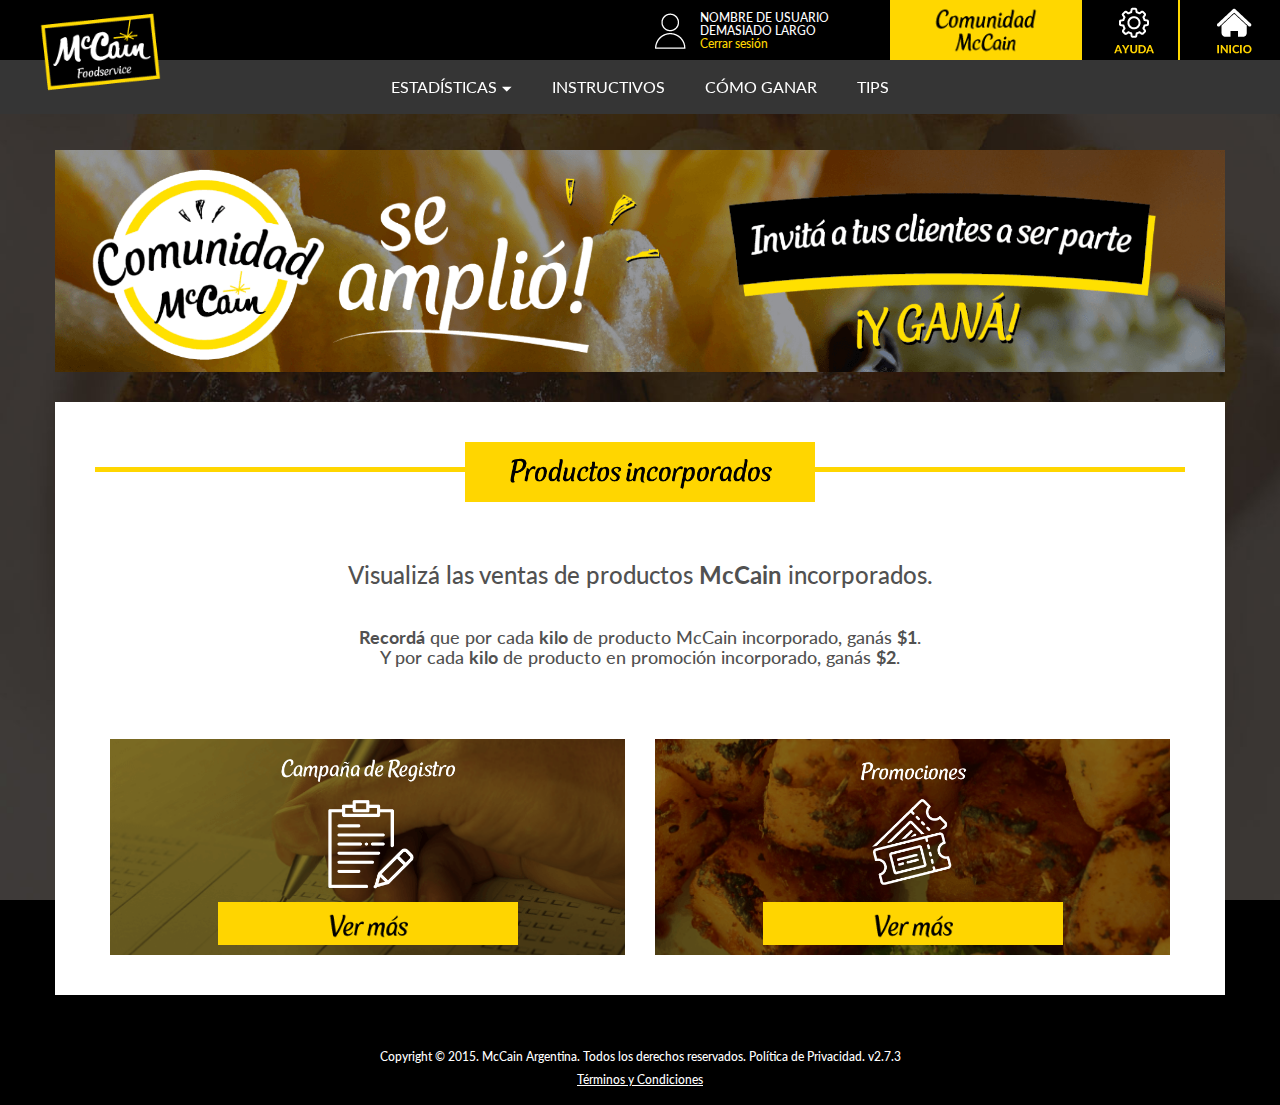
<file: maqueta/kilos.html>
<!DOCTYPE html>
<html>
<head>
	<meta charset="utf-8">
	<meta http-equiv="X-UA-Compatible" content="IE=edge">
    <meta name="viewport" content="width=device-width, initial-scale=1">
	<title>McCain</title>
	<link href="https://fonts.googleapis.com/css?family=Lato:400,400i,900,900i" rel="stylesheet">
	<link rel="icon" href="img/favicon.ico">
	<link href="css/bootstrap.min.css" rel="stylesheet">
	<link href="css/main.css" rel="stylesheet">
	<link href="css/mainMedia.css" rel="stylesheet">
</head>
<body id="js-body">
	<div class="container-fluid fondo sinNada">
		<!--header-->		
		<header class="desk">
			<div class="logoHome">
				<a href="index.html" target="_parent">
				<img src="img/logoHead.png" alt="">
				</a>
			</div>
			<ul>
				
				<li class="iconUser">
					<img src="img/iconUser.png" alt="">
				</li>
				<li class="texUser">
					<h5 class="Nombre">nombre de usuario demasiado largo</h5>
					<h6 class="Cerrar cursor">Cerrar sesión</h6>
				</li>
				<li class="bgComuni cursor">
					<img class="imgComuni" src="img/comunidadMcC.png" alt="">
				</li>
				
				<a href="index.html" class="amarillo" target="_parent"><li class="line"><div class="imgHead"><img class="imgIconHead" src="img/icon01.png" alt=""></div></li></a>
				<a href="index.html" target="_parent"><li><div class="imgHead"><img class="imgIconHead" src="img/icon02.png" alt=""></div></li></a>
			</ul>
			<div class="headGry">
				<ul class="menuDos">
					<li class="btnMenuDos btnHover cursor" id="js-Desplegable">ESTADÍSTICAS <img src="img/arrowdespliega.png" alt=""></li>
					<a href="mecanica.html" target="_parent"><li class="btnMenuDos btnHover cursor">INSTRUCTIVOS</li></a>
					<a href="ganar.html" target="_parent"><li class="btnMenuDos btnHover cursor">CÓMO GANAR</li></a>
					<a href="tips.html" target="_parent"><li class="btnMenuDos btnHover cursor">TIPS</li></a>
					<!--<a href="comuCliente.html" target="_parent"><li class="btnMenuDos btnHover cursor">COMUNIDAD PARA TUS CLIENTES</li></a>-->
					<!--<li class="btnMenuDos btnHover cursor">tips</li>
					<li class="btnMenuDos btnHover cursor">comunidad para tus clientes</li>-->
				</ul>
			</div>
			<div class="desplega" id="js-desplegablebar">
				<div class="textDesple">
					<a href="registro.html" target="_parent"><div class="btnDesple"><span class="textSub">CAMPAÑA DE REGISTRO</span></div></a>
					<a href="kilos.html" target="_parent"><div class="btnDesple"><span class="textSub">PRODUCTOS INCORPORADOS</span></div></a>
					<a href="promociones.html" target="_parent"><div class="btnDesple"><span class="textSub">PROMOCIONES</span></div></a>

				</div>
			</div>
		</header>


		<!--header-->
		<header class="res">
			<div class="logoHome">
				<a href="index.html" target="_parent">
					<img class="imgRes" src="img/logoHead.png" alt="">
				</a>
			</div>
			
				<div class="burguer" id="js-burguer">
					<div class="lineBurg"></div>
					<div class="lineBurg"></div>
					<div class="lineBurg"></div>
				</div>
			
			<div class="menuDesple" id="js-meDesplegue">
				<div class="menuOp">

					<div class="userIcon displayIn">
						<img class="imgRes" src="img/iconUser.png" alt="">
					</div>
					<div class="textbar displayIn">
						<h5 class="Nombre">nombre de usuario demasiado largo</h5>
					</div>
					<div class="comBack displayIn">
						<img class="imgComuni imgRes" src="img/comunidadMcC.png" alt="">
					</div>
					<div class="iconHelp displayIn">
						<img class="imgIconHead" src="img/icon01res.png" alt="">
					</div>
					<div class="iconHome displayIn">
						<img class="imgIconHead" src="img/icon02res.png" alt="">
					</div>

				</div>
				<div class="btns">
					<ul>
						<li class="btnMenuDos "><h4 class="amarillo fontMenu"> ESTADÍSTICAS<img src="img/arrowdespliegaAma.png" alt=""></h4> </li>
						<a href="registro.html" target="_parent"> <li class="btnMenuDos borderNone paddbtn"><h4 class="amarillo fontMenu"> CAMPAÑA DE REGISTRO</h4></li></a>
						<a href="kilos.html" target="_parent"> <li class="btnMenuDos borderNone paddbtn"><h4 class="amarillo fontMenu">PRODUCTOS INCORPORADOS</h4></li></a>
						<a href="promociones.html" target="_parent"> <li class="btnMenuDos paddbtn"><h4 class="amarillo fontMenu"> PROMOCIONES</h4></li></a>
						<a href="mecanica.html" target="_parent"> <li class="btnMenuDos"><h4 class="amarillo fontMenu">INSTRUCTIVOS</h4></li></a>
						<a href="ganar.html" target="_parent"> <li class="btnMenuDos"><h4 class="amarillo fontMenu">CÓMO GANAR</h4></li></a>
						<a href="tips.html" target="_parent"> <li class="btnMenuDos"><h4 class="amarillo fontMenu">TIPS</h4></li></a>
						<!--<a href="comuCliente.html" target="_parent"> <li class="btnMenuDos"><h4 class="amarillo fontMenu">COMUNIDAD PARA TUS CLIENTES</h4></li></a>-->
						
						<a href=""><li class="btnMenuDos borderNone "><h4 class="amarillo fontMenu">CERRAR SESIÓN</h4></li></a>
					</ul>
				</div>
			</div>
		</header>

		<!--LEGALES INICIO-->

		<div class="contLegal" id="js-textLega">
			<div class="row">
				<div class="col-md-12">
					<div class="btnClosed cursor" id="js-closedBtn">
						<img class="imgRes" src="img/closedBtn.png" alt="">
					</div>
					<div class="legalesTex">
						<h3 class="blanco"><b>BASES Y CONDICIONES COMUNIDAD MCCAIN DISTRIBUIDORES (las “Bases”)</b></h3>
						<div class="spaceText"></div>

						<!--PUNTO1-->
						<h4 class="blanco leftAl"><b>1.</b> Objetivo del Programa.</h4>
						<div class="spaceText"></div>
						<h5 class="blanco leftAl"><b>1.1.</b> Comunidad McCain Distribuidores (el “Programa”) es organizado por McCain Argentina S.A., (en adelante denominado el “Organizador"). con domicilio en Av. Leandro N. Alem 1110, piso 13, Ciudad Autónoma de Buenos Aires. Se trata de un programa de incentivo para la red de distribuidores de productos del canal FoodService del Organizador.<br>
							<div class="spaceText"></div>
						<b>1.2.</b> Sólo podrán participar del Programa los empleados (los “Participantes”) de aquellas distribuidoras o vendedores (los “Sponsors”) de productos del Organizador expresamente seleccionadas a ese fin por el Organizador, a su exclusivo criterio, a cuyo efecto serán notificadas por el Organizador.<br>
						<div class="spaceText"></div>
						<b>1.3.</b> El objetivo del Programa es que los equipos de venta de los Sponsors incentiven a sus clientes (los “Operadores”) a registrarse, promover la compra mensual de productos del Organizador y la participación en las promociones que se realicen en el marco del Programa.<br></h5>

						<!--PUNTO2-->
						<div class="spaceText"></div>
						<h4 class="blanco leftAl"><b>2.</b> Plazo de vigencia.</h4>
						<div class="spaceText"></div>
						<h5 class="blanco leftAl"><b>2.1.</b> El Programa se desarrollará entre el 1° de  noviembre de 2017 hasta el 31 de octubre de 2018 (ambas fechas inclusive).<br>
							<div class="spaceText"></div>
						<b>2.2.</b> Sin perjuicio de lo anterior, el Organizador se reserva el derecho de disponer la finalización, continuación o suspensión del Programa por el plazo que considere conveniente. El Organizador no aceptará reclamos y no otorgará recompensa alguna luego de finalizado el Programa. La finalización, continuación o suspensión del Programa por cualquier causa no dará derecho a los Participantes o Sponsors (incluyendo sus vendedores, empleados y/o directivos) a reclamo ni indemnización alguna.<br></h5>

						<!--PUNTO3-->
						<div class="spaceText"></div>
						<h4 class="blanco leftAl"><b>3.</b> Participación en el Programa.</h4>
						<div class="spaceText"></div>
						<h5 class="blanco leftAl"><b>3.1.</b> Para participar del Programa será necesario:<br></h5>
						<div class="spaceText"></div>
						<h5 class="blanco leftAl subText"><b>1°</b> Estar registrado en el sitio web <a href="" target="_blank">www.vendedores.comunidadmccain.com.ar</a> (el “Sitio Web”) con sus datos personales obligatorios (“Datos Personales”): nombre y apellido completo, email, establecimiento y tipo y numero de documento.<br>
						<div class="spaceText"></div>
						<h5 class="blanco leftAl subText"><b>2°</b> Ser empleado de un Sponsor. <br></h5>
						<div class="spaceText"></div>
						<h5 class="blanco leftAl"><b>3.2.</b> Para participar del Programa, los Participantes deberán ingresar con el usuario y la contraseña que el Organizador le remita vía correo o e-mail en(el sitio web).<br>
						<div class="spaceText"></div>
						<b>3.3.</b> Los Participantes deberán cumplir, durante toda la vigencia del Programa, con todo lo dispuesto en las presentes Bases y sus eventuales modificaciones.<br>
						</h5>

						<!--PUNTO4-->
						<div class="spaceText"></div>
						<h4 class="blanco leftAl"><b>4.</b> Consignas.</h4>
						<div class="spaceText"></div>
						<h5 class="blanco leftAl">
						<b>4.1.</b> Los Participantes recibirán consignas por parte del Organizador durante la vigencia del Programa. El cumplimiento de las consignas le permitirá al Participante acumular Pesos Argentinos que serán acreditados en la Tarjeta (conforme dicho término se define en la cláusula 4.3.).<br>
						<div class="spaceText"></div>
						<b>4.2.</b> Las consignas consistirán en:<br>
						</h5>
						<h5 class="blanco leftAl subText"><b>1°</b> Incentivo a registrarse en <a href="" target="_blank">ComunidadMcCain.com.ar</a>: El Participante, tendrá asignado una selección de Operadores con código de participación. Si el Participante obtiene al menos el registro de un setenta por ciento (70%) de sus Operadores en el plazo de 45 días corridos, contados a partir del 15 de noviembre de 2017, se le acreditará en su Tarjeta la suma de $100 (pesos argentinos cien) por cada cliente registrado. El Organizador informará a través de piezas online y offline la vigencia de la consigna y podrá aumentar o disminuir, a su exclusivo criterio, el importe a acreditar por el cumplimiento de la consigna. Las modificaciones serán comunicadas a los Participantes, indicando su período de vigencia y mecánica de acumulación de pesos. <br>
						<div class="spaceText"></div>
						<h5 class="blanco leftAl subText"><b>2°</b> Incorporación de Productos McCain: El Participante obtendrá $1 (un peso argentino) por cada 1 (un) kilo incorporado de productos del Organizador que venda a su cartera de Operadores. A mes vencido se sumarán los kilos de todos los productos del Organizador incorporados por los Operadores, según las ventas transmitidas por el Sponsor y el resultado de la sumatoria se convertirán a pesos argentinos. El valor en pesos argentinos obtenidos será depositados en la Tarjeta. El Organizador se reserva el derecho a cambiar la equivalencia en cualquier momento e informar a los Participantes mediante la publicación de la actualización a las presentes Bases en el Sitio Web.<br></h5>
						<div class="spaceText"></div>
						<h5 class="blanco leftAl subText"><b>2°</b> Incorporación de Productos McCain: El Participante obtendrá $1 (un peso argentino) por cada 1 (un) kilo incorporado de productos del Organizador que venda a su cartera de Operadores. A mes vencido se sumarán los kilos de todos los productos del Organizador incorporados por los Operadores, según las ventas transmitidas por el Sponsor y el resultado de la sumatoria se convertirán a pesos argentinos. El valor en pesos argentinos obtenidos será depositados en la Tarjeta. El Organizador se reserva el derecho a cambiar la equivalencia en cualquier momento e informar a los Participantes mediante la publicación de la actualización a las presentes Bases en el Sitio Web.<br></h5>
						<div class="spaceText"></div>
						<h5 class="blanco leftAl">
						<b>4.3.</b> El valor en pesos resultante de la participación en las consignas será depositado exclusivamente -siempre y cuando los Participantes se encuentren registrados en el Sitio Web- en una tarjeta VISA recargable emitida por el Banco Santander Río que será remitida a cada Participante al comienzo del Programa (la “Tarjeta”). Quedan expresamente establecidas las condiciones de uso de la Tarjeta VISA en el detalle que se adjunta como Anexo I. Asimismo, se deja constancia de que el Organizador no será responsable en ningún caso por la emisión y el uso de la Tarjeta. Los términos de emisión y uso de la Tarjeta se encuentran sujetos a los términos y condiciones que emita el Banco Santander Rio y/o Visa, según corresponda. Asimismo, el Organizador no tendrá responsabilidad alguna en caso de vencimiento de la Tarjeta y no tendrá obligación alguna de reintegrar los pesos argentinos que el Participante perdiera por dicha circunstancia.<br>
						<div class="spaceText"></div>
						<b>4.4.</b> Los resultados de las consignas estarán disponibles de forma individual para cada Participante en el Sitio Web.<br>
						<div class="spaceText"></div>
						<b>4.5.</b> El Organizador se reserva el derecho de modificar las consignas y/o las equivalencias en tanto sea necesario para el desarrollo del Programa y a su sólo arbitrio.<br>
						</h5>
						<!--PUNTO5-->
						<div class="spaceText"></div>
						<h4 class="blanco leftAl"><b>5.</b> Datos Personales.</h4>
						<div class="spaceText"></div>
						<h5 class="blanco leftAl"><b>5.1.</b> Cada Participante debe refrendar sus datos en <a href="" target="_blank">www.vendedores.comunidadmccain.com.ar</a>  a efectos de confirmar su participación en el Programa.<br>
						<div class="spaceText"></div>
						<b>5.2.</b> El Participante presta su consentimiento libre y expreso al Organizador para que éste recolecte y almacene en su base de datos los datos personales y/o comerciales del Participante proporcionados al momento de su registración en el Sitio Web o en <a href="" target="_blank">www.mccainfoodservices.com.ar</a>, así como durante la participación del Participante en el Programa. El Participante comprende y acepta que la provisión de sus datos personales en forma completa y sin errores es condición necesaria para su participación en el Programa. La falta o falsedad de datos personales requeridos o su indicación errónea hará pasibles a los Participantes, al sólo criterio del Organizador, de quedar excluidos del Programa sin derecho a reclamo alguno por tal hecho. En virtud de lo expuesto anteriormente, el Participante declara que entrega los datos personales requeridos de manera voluntaria y que los mismos son adecuados, completos y veraces. El Participante declara y garantiza que actualizará sus datos de registración, cuando los mismos hubieran sufrido modificaciones. Para ello, deberá acceder a la opción “Mi Cuenta” del Sitio Web. <br>
						<div class="spaceText"></div>
						<b>5.3.</b> Está prohibido y será anulado cualquier intento o método de participación en el Programa que se realice por cualquier proceso, técnica o mecánica de participación distinta a la detallada precedentemente. La utilización de técnicas de participación en el Programa de naturaleza robótica, repetitiva, automática, programada, mecanizada o similar llevará a la anulación de la participación de que se trate. En caso de controversia relacionada con la identidad de un Participante, el Organizador decidirá a su solo criterio. El Organizador no será responsable por aquellas participaciones que no se reciban a causa de fallas de transmisión o técnicas de cualquier tipo no imputables al Organizador.<br>
						<div class="spaceText"></div>
						<b>5.4.</b> Los datos personales recolectados por el Organizador durante la registración del Participante en el Sitio Web, así como durante la vigencia del Programa, tienen como finalidad: (i) mantener informado al Participante de cualquier información en relación con el funcionamiento del Programa; (ii) realizar estudios y análisis de los datos con el fin de adecuar el Programa a las necesidades de los Participantes; y (iii) publicar y difundir su foto y datos personales en el Sitio Web, de ser así decidido por el Organizador. El Participante presta su consentimiento libre y expreso a la utilización de sus datos personales para las finalidades indicadas.<br>
						<div class="spaceText"></div>
						<b>5.5.</b> Los datos personales recolectados serán tratados en un todo conforme los términos de la Ley Nacional de Protección de Datos Personales Nº 25.326 y normas complementarias, no serán difundidos ni empleados para un fin distinto o incompatible al tenido en cuenta al ser ingresados en la base de datos. Asimismo, el Participante realizará sus mejores esfuerzos a través de mecanismos de protección de la información a fin de mantener la confidencialidad de la misma.<br>
						<div class="spaceText"></div>
						<b>5.6.</b> El titular de los datos personales tiene la facultad de ejercer el derecho de acceso a los mismos en forma gratuita a intervalos no inferiores a seis meses, salvo que se acredite un interés legítimo al efecto conforme lo establecido en el artículo 14, inciso 3 de la Ley Nº 25.326. A tal efecto los Permisionarios podrán dirigir un correo electrónico a contacto@comunidadmccain.com.ar, solicitando el acceso a sus datos y, en su caso, requerir la actualización, modificación o eliminación de los datos que considere erróneamente registrados. La DIRECCION NACIONAL DE PROTECCION DE DATOS PERSONALES, órgano de control de la Ley Nº 25.326, tiene la atribución de atender las denuncias y reclamos que se interpongan con relación al incumplimiento de las normas sobre protección de datos personales. El Organizador será el único titular de la base de datos y la almacenará en Céspedes 2580, Ciudad A. de Buenos Aires, por el plazo que sea de utilidad a los efectos de cumplir con los fines indicados en estas Bases. El Organizador protegerá la base de datos de acuerdo con los estándares impuestos por las normas vigentes y las reglas del arte que razonablemente den integridad y seguridad a los datos personales que contiene. A tal efecto, el Organizador informará a sus empleados y a quienes por cualquier circunstancia tengan acceso a la base de datos sobre el carácter secreto de su contenido hasta que se resuelva la oportunidad en que se dará difusión a los datos, en caso de que el Organizador lo considerase necesario.<br>
						<div class="spaceText"></div>
						<b>5.7.</b> El Organizador tiene registrada su base de datos ante la Dirección Nacional de Protección de Datos Personales. Responsable: Be Singular S.R.L. con domicilio en Nicaragua 5651, piso 5, Ciudad Autónoma de Buenos Aires. <br>
						<div class="spaceText"></div>
						<b>5.8.</b> Todos los datos completados en la ficha de registración serán tratados con estricta confidencialidad. El Organizador garantiza que no cederá los datos personales a terceros.<br></h5>

						<!--PUNTO6-->
						<div class="spaceText"></div>
						<h4 class="blanco leftAl"><b>6.</b> Aceptación de las Bases.</h4>
						<div class="spaceText"></div>
						<h5 class="blanco leftAl"><b>6.1.</b> La participación en el Programa implica la expresa aceptación de las presentes Bases, así como el criterio del Organizador en cuanto a la resolución inapelable de cualquier cuestión derivada del Programa. Las presentes Bases podrán ser modificadas por el Organizador, por lo que la versión actualizada del mismo se reputará conocida y aceptada por los Participantes por su participación en el Programa. La versión actualizada de las presentes Bases se encontrará disponible en el Sitio Web durante todo el plazo de vigencia, por lo que se recomienda a los Participantes su revisión de tanto en tanto a efectos de que puedan tomar conocimiento de eventuales modificaciones. <br>

						<!--PUNTO7-->
						<div class="spaceText"></div>
						<h4 class="blanco leftAl"><b>7.</b> Datos Personales.</h4>
						<div class="spaceText"></div>
						<h5 class="blanco leftAl"><b>7.1.</b> Los Sponsors y el Organizador son partes independientes; nada de lo aquí dispuesto se interpretará como la creación de una sociedad, joint venture o relación de representación, comercial, laboral o de otra índole entre los Sponsors y el Organizador. <br>
						<div class="spaceText"></div>
						<b>7.2.</b> El abuso, uso indebido del Programa, el incumplimiento de las presentes Bases, o el fraude producirá la exclusión automática del Participante del Programa, sin derecho a reclamo respecto de pesos acumulados o devengados y sin perjuicio del derecho que pudiera corresponder al Organizador de iniciar las acciones legales pertinentes. El Participante que sea excluido del Programa de conformidad con lo normado en esta cláusula, no podrá solicitar su reincorporación o alta por un plazo de por lo menos 6 (seis) meses a contar desde la fecha de su exclusión.<br>
						<div class="spaceText"></div>
						<b>7.3.</b> Los Participantes serán excluidos en forma automática del Programa en caso de que dejen de ser empleados del Sponsor por cualquier causa, sin derecho a reclamo respecto de pesos acumulados o devengados.<br>
						</h5>

						<!--PUNTO8-->
						<div class="spaceText"></div>
						<h4 class="blanco leftAl"><b>8.</b> Generalidades.</h4>
						<div class="spaceText"></div>
						<h5 class="blanco leftAl"><b>8.1.</b> El Organizador no será responsable por ningún hecho o circunstancia (ya sea por caso fortuito, fuerza mayor, actos de terceros y/o cualquier otro que no pueda ser directamente imputable al Organizador) que impida al Participante participar del Programa y/o el uso y goce de los pesos argentinos o la Tarjeta.<br>
						<div class="spaceText"></div>
						<b>8.2.</b> Ni el Organizador, ni ninguno de sus accionistas, directivos, representantes, empleados, apoderados o asesores serán responsables por ningún daño o pérdida ocasionada a los Operadores o terceros, en sus personas y/o bienes, debido a o en ocasión de la utilización de los pesos argentinos o la Tarjeta. Tampoco se responsabilizarán por ningún gasto hecho por el Participante para hacer uso del Programa, de los pesos argentinos o de la Tarjeta. Será a cargo del Participante toda suma que deba pagar por cualquier concepto derivado de la utilización del Programa o la Tarjeta y en virtud de la recepción de los pesos argentinos.<br>
						<div class="spaceText"></div>
						<b>8.3.</b> Ante cualquier controversia que pudiere surgir, los Participantes aceptan en forma irrevocable sujetarse a las leyes de la República Argentina, y renuncian al derecho de cuestionar cualquier decisión del Organizador en relación a cuestiones controvertidas suscitadas en el Programa. Asimismo, y no obstante ello, las partes someterán todo diferendo, controversia o reclamo que surja entre ellas con motivo del Programa o que esté relacionado con el mismo, a la jurisdicción exclusiva de los Tribunales Ordinarios en lo Comercial con asiento en la Ciudad Autónoma de Buenos Aires.<br>
						</h5>

						<!--ANEXO-->
						<div class="spaceText"></div>
						<h3 class="blanco"><b>ANEXO I</b></h3>
						<div class="spaceText"></div>
						<h5 class="blanco leftAl">La Tarjeta es un medio de pago prepago para evitar el uso de efectivo con igual funcionamiento que una tarjeta de débito personal:<br>
						<div class="spaceText"></div>
						&#8226; Participa en todos los descuentos promocionados por el banco. Para chequearlos consultar https://www.santanderrio.com.ar<br>
						<div class="spaceText"></div>
						&#8226; La Tarjeta puede ser utilizada tanto para la compra de productos en cualquier comercio que acepte VISA débito, como para la extracción de efectivo por cajeros automáticos.<br>
						<div class="spaceText"></div>
						&#8226; La extracción de efectivo por cajero automático tiene un costo de 3,80+IVA a debitarse del saldo que posea la Tarjeta.<br>
						<div class="spaceText"></div>
						&#8226; El saldo puede consultarse por cajero automático.<br>
						<div class="spaceText"></div>
						&#8226; Ante robo, hurto o extravío comunicarse a Centro de Denuncias Visa: 4379-3333 o 0-810-666-3368 a partir del momento de producido el hecho.<br>
						<div class="spaceText"></div>
						&#8226; La Tarjeta tendrá una fecha de vencimiento, que estará indicada en el plástico de cada Tarjeta.<br>
						</h5>
						<div class="spaceText"></div>
						
						
					</div>
				</div>
			</div>
		</div>

		<!--LEGALES FIN-->
		
		<div class="margeTop2">
			<section class="container margBanner padd">
				<img class="bannerImg" src="img/banner02.png" alt="">
			</section>

			<!--seccion-->
			<section class="row sinNada section03 margenEstas container">
				<div class="iconsCont">
					<div class="row sinNada">
						<div class="col-md-12 sinNada">
							<div class="contTit">
								<div class="titulo">
									<img class="tituText" src="img/kilosTxt.png" alt="">
								</div>
								<div class="lineAma sinNada"></div>
							</div>
							
						</div>
					</div>
					<div class="row sinNada">
						<div class="col-md-12">
							<div class="contTexInter">
								<h3 class="gris">Visualizá las ventas de productos <b>McCain</b> incorporados.</h3><br>
								<h4 class="gris"><b>Recordá</b> que por cada <b>kilo</b> de producto McCain incorporado, ganás <b>$1</b>.<br>Y por cada <b>kilo</b> de producto en promoción incorporado, ganás <b>$2</b>.</h4>
							</div>
						</div>
					</div>

					<!--LISTA TALAMUS-->
					<div class="row sinNada">
						<div class="col-md-12">
							<div  id="js-Lista">
								<!--AQUI VA LA LISTA QUE IMPORTA TALAMUS-->
							</div>
						</div>
					</div>

					<!--BOTONES-->
					
					<div class="row sinNada">
						<a href="registro.html" target="_parent">
							<div class="col-md-6 cursor">
								<div class="btn01">
									<div class="icon">
										<img class="iconimg iconIntert" src="img/iconBgbtn01.png" alt="">
									</div>
									<div class="btnEsta btnEstaInterna">
										<img src="img/verMas.png" alt="">
									</div>
								</div>
							</div>
						</a>
						<a href="promociones.html" target="_parent">
							<div class="col-md-6 cursor">
								<div class="btn03">
									<div class="icon">
										<img class="iconimg iconIntert" src="img/iconBgbtn03.png" alt="">
									</div>
									<div class="btnEsta btnEstaInterna">
										<img src="img/verMas.png" alt="">
									</div>
								</div>
							</div>
						</a>
					<!--<div class="col-md-4 cursor">
							<div class="btn03">
								<div class="icon">
									<img class="iconimg" src="img/iconBgbtn03.png" alt="">
								</div>
								<div class="btnEsta">
									<img src="img/verMas.png" alt="">
								</div>
							</div>
						</div>-->
					</div>
						
			    	</div>
				</div>
			</section>
		</div>

		<footer>
			<div>
				<h6 class="textFoo">Copyright © 2015. McCain Argentina. Todos los derechos reservados. Política de Privacidad. v2.7.3</h6>
				<div id="js-legales" class="cursor"><h6 class="textFoo"><u>T&eacute;rminos y Condiciones</u></h6><div>
			</div>
		</footer>
	</div>

	<!--SCRIPT-->
	<script src="https://ajax.googleapis.com/ajax/libs/jquery/1.12.4/jquery.min.js"></script>
	<script src="js/bootstrap.min.js"></script>
	<script src="js/main.js"></script>
</body>
</html>
</file>
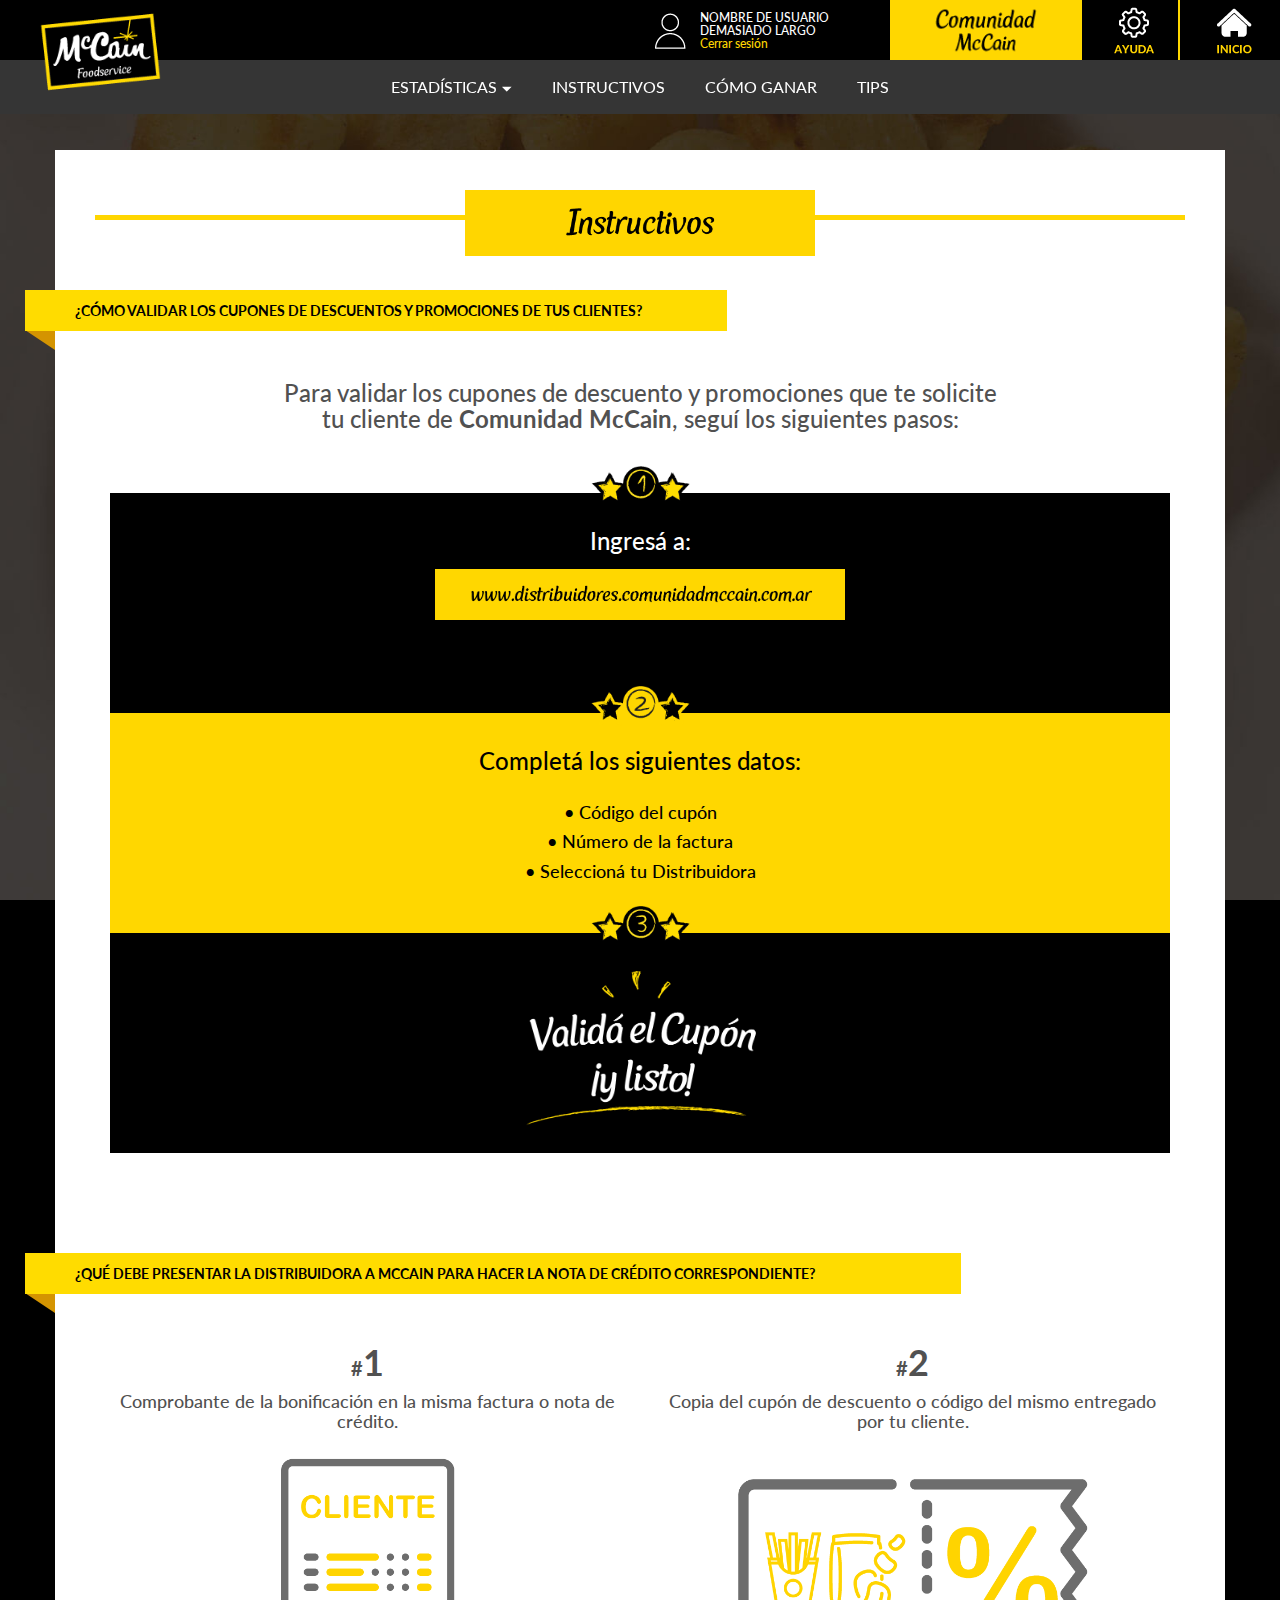
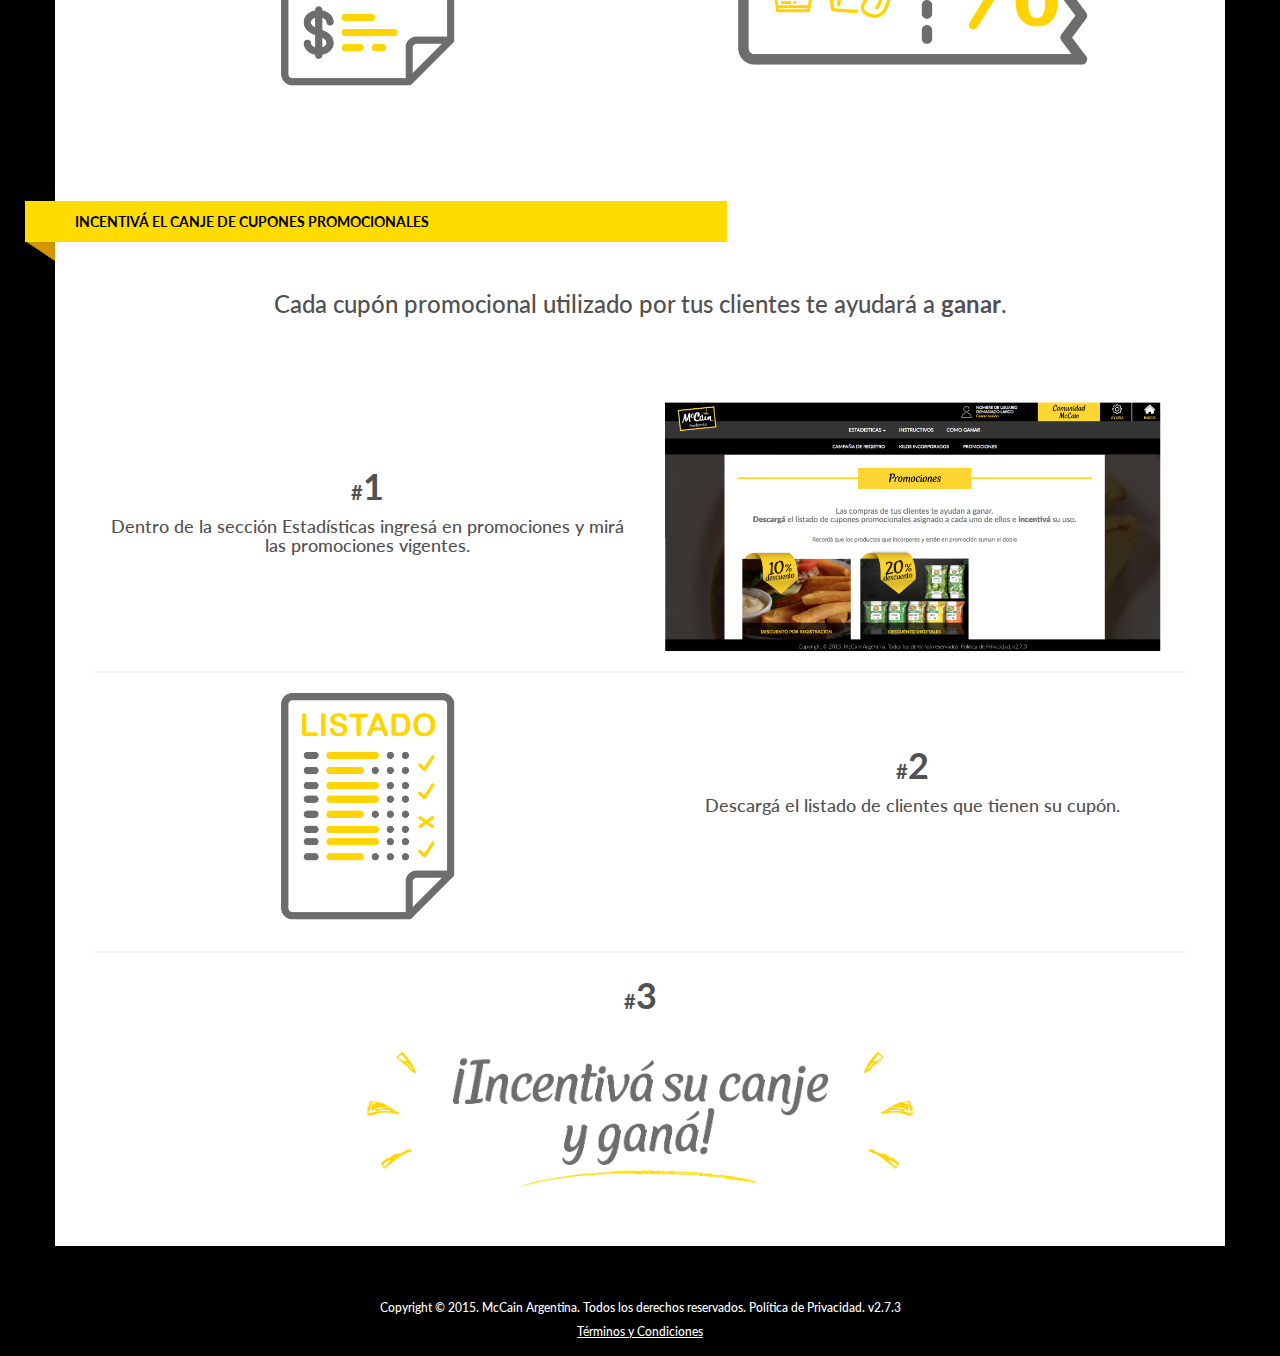
<file: maqueta/mecanica.html>
<!DOCTYPE html>
<html>
<head>
	<meta charset="utf-8">
	<meta http-equiv="X-UA-Compatible" content="IE=edge">
    <meta name="viewport" content="width=device-width, initial-scale=1">
	<title>McCain</title>
	<link href="https://fonts.googleapis.com/css?family=Lato:400,400i,900,900i" rel="stylesheet">
	<link rel="icon" href="img/favicon.ico">
	<link href="css/bootstrap.min.css" rel="stylesheet">
	<link href="css/main.css" rel="stylesheet">
	<link href="css/mainMedia.css" rel="stylesheet">
</head>
<body id="js-body">
	<div class="container-fluid fondo sinNada">
		<!--header-->		
		<header class="desk">
			<div class="logoHome">
				<a href="index.html" target="_parent">
				<img src="img/logoHead.png" alt="">
				</a>
			</div>
			<ul>
				
				<li class="iconUser">
					<img src="img/iconUser.png" alt="">
				</li>
				<li class="texUser">
					<h5 class="Nombre">nombre de usuario demasiado largo</h5>
					<h6 class="Cerrar cursor">Cerrar sesión</h6>
				</li>
				<li class="bgComuni cursor">
					<img class="imgComuni" src="img/comunidadMcC.png" alt="">
				</li>
				
				<a href="index.html" class="amarillo" target="_parent"><li class="line"><div class="imgHead"><img class="imgIconHead" src="img/icon01.png" alt=""></div></li></a>
				<a href="index.html" target="_parent"><li><div class="imgHead"><img class="imgIconHead" src="img/icon02.png" alt=""></div></li></a>
			</ul>
			<div class="headGry">
				<ul class="menuDos">
					<li class="btnMenuDos btnHover cursor" id="js-Desplegable">ESTADÍSTICAS <img src="img/arrowdespliega.png" alt=""></li>
					<a href="mecanica.html" target="_parent"><li class="btnMenuDos btnHover cursor">INSTRUCTIVOS</li></a>
					<a href="ganar.html" target="_parent"><li class="btnMenuDos btnHover cursor">CÓMO GANAR</li></a>
					<a href="tips.html" target="_parent"><li class="btnMenuDos btnHover cursor">TIPS</li></a>
					<!--<a href="comuCliente.html" target="_parent"><li class="btnMenuDos btnHover cursor">COMUNIDAD PARA TUS CLIENTES</li></a>-->
					<!--<li class="btnMenuDos btnHover cursor">tips</li>
					<li class="btnMenuDos btnHover cursor">comunidad para tus clientes</li>-->
				</ul>
			</div>
			<div class="desplega" id="js-desplegablebar">
				<div class="textDesple">
					<a href="registro.html" target="_parent"><div class="btnDesple"><span class="textSub">CAMPAÑA DE REGISTRO</span></div></a>
					<a href="kilos.html" target="_parent"><div class="btnDesple"><span class="textSub">PRODUCTOS INCORPORADOS</span></div></a>
					<a href="promociones.html" target="_parent"><div class="btnDesple"><span class="textSub">PROMOCIONES</span></div></a>

				</div>
			</div>
		</header>


		<!--header-->
		<header class="res">
			<div class="logoHome">
				<a href="index.html" target="_parent">
					<img class="imgRes" src="img/logoHead.png" alt="">
				</a>
			</div>
			
				<div class="burguer" id="js-burguer">
					<div class="lineBurg"></div>
					<div class="lineBurg"></div>
					<div class="lineBurg"></div>
				</div>
			
			<div class="menuDesple" id="js-meDesplegue">
				<div class="menuOp">

					<div class="userIcon displayIn">
						<img class="imgRes" src="img/iconUser.png" alt="">
					</div>
					<div class="textbar displayIn">
						<h5 class="Nombre">nombre de usuario demasiado largo</h5>
					</div>
					<div class="comBack displayIn">
						<img class="imgComuni imgRes" src="img/comunidadMcC.png" alt="">
					</div>
					<div class="iconHelp displayIn">
						<img class="imgIconHead" src="img/icon01res.png" alt="">
					</div>
					<div class="iconHome displayIn">
						<img class="imgIconHead" src="img/icon02res.png" alt="">
					</div>

				</div>
				<div class="btns">
					<ul>
						<li class="btnMenuDos "><h4 class="amarillo fontMenu"> ESTADÍSTICAS<img src="img/arrowdespliegaAma.png" alt=""></h4> </li>
						<a href="registro.html" target="_parent"> <li class="btnMenuDos borderNone paddbtn"><h4 class="amarillo fontMenu"> CAMPAÑA DE REGISTRO</h4></li></a>
						<a href="kilos.html" target="_parent"> <li class="btnMenuDos borderNone paddbtn"><h4 class="amarillo fontMenu">PRODUCTOS INCORPORADOS</h4></li></a>
						<a href="promociones.html" target="_parent"> <li class="btnMenuDos paddbtn"><h4 class="amarillo fontMenu"> PROMOCIONES</h4></li></a>
						<a href="mecanica.html" target="_parent"> <li class="btnMenuDos"><h4 class="amarillo fontMenu">INSTRUCTIVOS</h4></li></a>
						<a href="ganar.html" target="_parent"> <li class="btnMenuDos"><h4 class="amarillo fontMenu">CÓMO GANAR</h4></li></a>
						<a href="tips.html" target="_parent"> <li class="btnMenuDos"><h4 class="amarillo fontMenu">TIPS</h4></li></a>
						<!--<a href="comuCliente.html" target="_parent"> <li class="btnMenuDos"><h4 class="amarillo fontMenu">COMUNIDAD PARA TUS CLIENTES</h4></li></a>-->
						
						<a href=""><li class="btnMenuDos borderNone "><h4 class="amarillo fontMenu">CERRAR SESIÓN</h4></li></a>
					</ul>
				</div>
			</div>
		</header>

		<!--LEGALES INICIO-->

		<div class="contLegal" id="js-textLega">
			<div class="row">
				<div class="col-md-12">
					<div class="btnClosed cursor" id="js-closedBtn">
						<img class="imgRes" src="img/closedBtn.png" alt="">
					</div>
					<div class="legalesTex">
						<h3 class="blanco"><b>BASES Y CONDICIONES COMUNIDAD MCCAIN DISTRIBUIDORES (las “Bases”)</b></h3>
						<div class="spaceText"></div>

						<!--PUNTO1-->
						<h4 class="blanco leftAl"><b>1.</b> Objetivo del Programa.</h4>
						<div class="spaceText"></div>
						<h5 class="blanco leftAl"><b>1.1.</b> Comunidad McCain Distribuidores (el “Programa”) es organizado por McCain Argentina S.A., (en adelante denominado el “Organizador"). con domicilio en Av. Leandro N. Alem 1110, piso 13, Ciudad Autónoma de Buenos Aires. Se trata de un programa de incentivo para la red de distribuidores de productos del canal FoodService del Organizador.<br>
							<div class="spaceText"></div>
						<b>1.2.</b> Sólo podrán participar del Programa los empleados (los “Participantes”) de aquellas distribuidoras o vendedores (los “Sponsors”) de productos del Organizador expresamente seleccionadas a ese fin por el Organizador, a su exclusivo criterio, a cuyo efecto serán notificadas por el Organizador.<br>
						<div class="spaceText"></div>
						<b>1.3.</b> El objetivo del Programa es que los equipos de venta de los Sponsors incentiven a sus clientes (los “Operadores”) a registrarse, promover la compra mensual de productos del Organizador y la participación en las promociones que se realicen en el marco del Programa.<br></h5>

						<!--PUNTO2-->
						<div class="spaceText"></div>
						<h4 class="blanco leftAl"><b>2.</b> Plazo de vigencia.</h4>
						<div class="spaceText"></div>
						<h5 class="blanco leftAl"><b>2.1.</b> El Programa se desarrollará entre el 1° de  noviembre de 2017 hasta el 31 de octubre de 2018 (ambas fechas inclusive).<br>
							<div class="spaceText"></div>
						<b>2.2.</b> Sin perjuicio de lo anterior, el Organizador se reserva el derecho de disponer la finalización, continuación o suspensión del Programa por el plazo que considere conveniente. El Organizador no aceptará reclamos y no otorgará recompensa alguna luego de finalizado el Programa. La finalización, continuación o suspensión del Programa por cualquier causa no dará derecho a los Participantes o Sponsors (incluyendo sus vendedores, empleados y/o directivos) a reclamo ni indemnización alguna.<br></h5>

						<!--PUNTO3-->
						<div class="spaceText"></div>
						<h4 class="blanco leftAl"><b>3.</b> Participación en el Programa.</h4>
						<div class="spaceText"></div>
						<h5 class="blanco leftAl"><b>3.1.</b> Para participar del Programa será necesario:<br></h5>
						<div class="spaceText"></div>
						<h5 class="blanco leftAl subText"><b>1°</b> Estar registrado en el sitio web <a href="" target="_blank">www.vendedores.comunidadmccain.com.ar</a> (el “Sitio Web”) con sus datos personales obligatorios (“Datos Personales”): nombre y apellido completo, email, establecimiento y tipo y numero de documento.<br>
						<div class="spaceText"></div>
						<h5 class="blanco leftAl subText"><b>2°</b> Ser empleado de un Sponsor. <br></h5>
						<div class="spaceText"></div>
						<h5 class="blanco leftAl"><b>3.2.</b> Para participar del Programa, los Participantes deberán ingresar con el usuario y la contraseña que el Organizador le remita vía correo o e-mail en(el sitio web).<br>
						<div class="spaceText"></div>
						<b>3.3.</b> Los Participantes deberán cumplir, durante toda la vigencia del Programa, con todo lo dispuesto en las presentes Bases y sus eventuales modificaciones.<br>
						</h5>

						<!--PUNTO4-->
						<div class="spaceText"></div>
						<h4 class="blanco leftAl"><b>4.</b> Consignas.</h4>
						<div class="spaceText"></div>
						<h5 class="blanco leftAl">
						<b>4.1.</b> Los Participantes recibirán consignas por parte del Organizador durante la vigencia del Programa. El cumplimiento de las consignas le permitirá al Participante acumular Pesos Argentinos que serán acreditados en la Tarjeta (conforme dicho término se define en la cláusula 4.3.).<br>
						<div class="spaceText"></div>
						<b>4.2.</b> Las consignas consistirán en:<br>
						</h5>
						<h5 class="blanco leftAl subText"><b>1°</b> Incentivo a registrarse en <a href="" target="_blank">ComunidadMcCain.com.ar</a>: El Participante, tendrá asignado una selección de Operadores con código de participación. Si el Participante obtiene al menos el registro de un setenta por ciento (70%) de sus Operadores en el plazo de 45 días corridos, contados a partir del 15 de noviembre de 2017, se le acreditará en su Tarjeta la suma de $100 (pesos argentinos cien) por cada cliente registrado. El Organizador informará a través de piezas online y offline la vigencia de la consigna y podrá aumentar o disminuir, a su exclusivo criterio, el importe a acreditar por el cumplimiento de la consigna. Las modificaciones serán comunicadas a los Participantes, indicando su período de vigencia y mecánica de acumulación de pesos. <br>
						<div class="spaceText"></div>
						<h5 class="blanco leftAl subText"><b>2°</b> Incorporación de Productos McCain: El Participante obtendrá $1 (un peso argentino) por cada 1 (un) kilo incorporado de productos del Organizador que venda a su cartera de Operadores. A mes vencido se sumarán los kilos de todos los productos del Organizador incorporados por los Operadores, según las ventas transmitidas por el Sponsor y el resultado de la sumatoria se convertirán a pesos argentinos. El valor en pesos argentinos obtenidos será depositados en la Tarjeta. El Organizador se reserva el derecho a cambiar la equivalencia en cualquier momento e informar a los Participantes mediante la publicación de la actualización a las presentes Bases en el Sitio Web.<br></h5>
						<div class="spaceText"></div>
						<h5 class="blanco leftAl subText"><b>2°</b> Incorporación de Productos McCain: El Participante obtendrá $1 (un peso argentino) por cada 1 (un) kilo incorporado de productos del Organizador que venda a su cartera de Operadores. A mes vencido se sumarán los kilos de todos los productos del Organizador incorporados por los Operadores, según las ventas transmitidas por el Sponsor y el resultado de la sumatoria se convertirán a pesos argentinos. El valor en pesos argentinos obtenidos será depositados en la Tarjeta. El Organizador se reserva el derecho a cambiar la equivalencia en cualquier momento e informar a los Participantes mediante la publicación de la actualización a las presentes Bases en el Sitio Web.<br></h5>
						<div class="spaceText"></div>
						<h5 class="blanco leftAl">
						<b>4.3.</b> El valor en pesos resultante de la participación en las consignas será depositado exclusivamente -siempre y cuando los Participantes se encuentren registrados en el Sitio Web- en una tarjeta VISA recargable emitida por el Banco Santander Río que será remitida a cada Participante al comienzo del Programa (la “Tarjeta”). Quedan expresamente establecidas las condiciones de uso de la Tarjeta VISA en el detalle que se adjunta como Anexo I. Asimismo, se deja constancia de que el Organizador no será responsable en ningún caso por la emisión y el uso de la Tarjeta. Los términos de emisión y uso de la Tarjeta se encuentran sujetos a los términos y condiciones que emita el Banco Santander Rio y/o Visa, según corresponda. Asimismo, el Organizador no tendrá responsabilidad alguna en caso de vencimiento de la Tarjeta y no tendrá obligación alguna de reintegrar los pesos argentinos que el Participante perdiera por dicha circunstancia.<br>
						<div class="spaceText"></div>
						<b>4.4.</b> Los resultados de las consignas estarán disponibles de forma individual para cada Participante en el Sitio Web.<br>
						<div class="spaceText"></div>
						<b>4.5.</b> El Organizador se reserva el derecho de modificar las consignas y/o las equivalencias en tanto sea necesario para el desarrollo del Programa y a su sólo arbitrio.<br>
						</h5>
						<!--PUNTO5-->
						<div class="spaceText"></div>
						<h4 class="blanco leftAl"><b>5.</b> Datos Personales.</h4>
						<div class="spaceText"></div>
						<h5 class="blanco leftAl"><b>5.1.</b> Cada Participante debe refrendar sus datos en <a href="" target="_blank">www.vendedores.comunidadmccain.com.ar</a>  a efectos de confirmar su participación en el Programa.<br>
						<div class="spaceText"></div>
						<b>5.2.</b> El Participante presta su consentimiento libre y expreso al Organizador para que éste recolecte y almacene en su base de datos los datos personales y/o comerciales del Participante proporcionados al momento de su registración en el Sitio Web o en <a href="" target="_blank">www.mccainfoodservices.com.ar</a>, así como durante la participación del Participante en el Programa. El Participante comprende y acepta que la provisión de sus datos personales en forma completa y sin errores es condición necesaria para su participación en el Programa. La falta o falsedad de datos personales requeridos o su indicación errónea hará pasibles a los Participantes, al sólo criterio del Organizador, de quedar excluidos del Programa sin derecho a reclamo alguno por tal hecho. En virtud de lo expuesto anteriormente, el Participante declara que entrega los datos personales requeridos de manera voluntaria y que los mismos son adecuados, completos y veraces. El Participante declara y garantiza que actualizará sus datos de registración, cuando los mismos hubieran sufrido modificaciones. Para ello, deberá acceder a la opción “Mi Cuenta” del Sitio Web. <br>
						<div class="spaceText"></div>
						<b>5.3.</b> Está prohibido y será anulado cualquier intento o método de participación en el Programa que se realice por cualquier proceso, técnica o mecánica de participación distinta a la detallada precedentemente. La utilización de técnicas de participación en el Programa de naturaleza robótica, repetitiva, automática, programada, mecanizada o similar llevará a la anulación de la participación de que se trate. En caso de controversia relacionada con la identidad de un Participante, el Organizador decidirá a su solo criterio. El Organizador no será responsable por aquellas participaciones que no se reciban a causa de fallas de transmisión o técnicas de cualquier tipo no imputables al Organizador.<br>
						<div class="spaceText"></div>
						<b>5.4.</b> Los datos personales recolectados por el Organizador durante la registración del Participante en el Sitio Web, así como durante la vigencia del Programa, tienen como finalidad: (i) mantener informado al Participante de cualquier información en relación con el funcionamiento del Programa; (ii) realizar estudios y análisis de los datos con el fin de adecuar el Programa a las necesidades de los Participantes; y (iii) publicar y difundir su foto y datos personales en el Sitio Web, de ser así decidido por el Organizador. El Participante presta su consentimiento libre y expreso a la utilización de sus datos personales para las finalidades indicadas.<br>
						<div class="spaceText"></div>
						<b>5.5.</b> Los datos personales recolectados serán tratados en un todo conforme los términos de la Ley Nacional de Protección de Datos Personales Nº 25.326 y normas complementarias, no serán difundidos ni empleados para un fin distinto o incompatible al tenido en cuenta al ser ingresados en la base de datos. Asimismo, el Participante realizará sus mejores esfuerzos a través de mecanismos de protección de la información a fin de mantener la confidencialidad de la misma.<br>
						<div class="spaceText"></div>
						<b>5.6.</b> El titular de los datos personales tiene la facultad de ejercer el derecho de acceso a los mismos en forma gratuita a intervalos no inferiores a seis meses, salvo que se acredite un interés legítimo al efecto conforme lo establecido en el artículo 14, inciso 3 de la Ley Nº 25.326. A tal efecto los Permisionarios podrán dirigir un correo electrónico a contacto@comunidadmccain.com.ar, solicitando el acceso a sus datos y, en su caso, requerir la actualización, modificación o eliminación de los datos que considere erróneamente registrados. La DIRECCION NACIONAL DE PROTECCION DE DATOS PERSONALES, órgano de control de la Ley Nº 25.326, tiene la atribución de atender las denuncias y reclamos que se interpongan con relación al incumplimiento de las normas sobre protección de datos personales. El Organizador será el único titular de la base de datos y la almacenará en Céspedes 2580, Ciudad A. de Buenos Aires, por el plazo que sea de utilidad a los efectos de cumplir con los fines indicados en estas Bases. El Organizador protegerá la base de datos de acuerdo con los estándares impuestos por las normas vigentes y las reglas del arte que razonablemente den integridad y seguridad a los datos personales que contiene. A tal efecto, el Organizador informará a sus empleados y a quienes por cualquier circunstancia tengan acceso a la base de datos sobre el carácter secreto de su contenido hasta que se resuelva la oportunidad en que se dará difusión a los datos, en caso de que el Organizador lo considerase necesario.<br>
						<div class="spaceText"></div>
						<b>5.7.</b> El Organizador tiene registrada su base de datos ante la Dirección Nacional de Protección de Datos Personales. Responsable: Be Singular S.R.L. con domicilio en Nicaragua 5651, piso 5, Ciudad Autónoma de Buenos Aires. <br>
						<div class="spaceText"></div>
						<b>5.8.</b> Todos los datos completados en la ficha de registración serán tratados con estricta confidencialidad. El Organizador garantiza que no cederá los datos personales a terceros.<br></h5>

						<!--PUNTO6-->
						<div class="spaceText"></div>
						<h4 class="blanco leftAl"><b>6.</b> Aceptación de las Bases.</h4>
						<div class="spaceText"></div>
						<h5 class="blanco leftAl"><b>6.1.</b> La participación en el Programa implica la expresa aceptación de las presentes Bases, así como el criterio del Organizador en cuanto a la resolución inapelable de cualquier cuestión derivada del Programa. Las presentes Bases podrán ser modificadas por el Organizador, por lo que la versión actualizada del mismo se reputará conocida y aceptada por los Participantes por su participación en el Programa. La versión actualizada de las presentes Bases se encontrará disponible en el Sitio Web durante todo el plazo de vigencia, por lo que se recomienda a los Participantes su revisión de tanto en tanto a efectos de que puedan tomar conocimiento de eventuales modificaciones. <br>

						<!--PUNTO7-->
						<div class="spaceText"></div>
						<h4 class="blanco leftAl"><b>7.</b> Datos Personales.</h4>
						<div class="spaceText"></div>
						<h5 class="blanco leftAl"><b>7.1.</b> Los Sponsors y el Organizador son partes independientes; nada de lo aquí dispuesto se interpretará como la creación de una sociedad, joint venture o relación de representación, comercial, laboral o de otra índole entre los Sponsors y el Organizador. <br>
						<div class="spaceText"></div>
						<b>7.2.</b> El abuso, uso indebido del Programa, el incumplimiento de las presentes Bases, o el fraude producirá la exclusión automática del Participante del Programa, sin derecho a reclamo respecto de pesos acumulados o devengados y sin perjuicio del derecho que pudiera corresponder al Organizador de iniciar las acciones legales pertinentes. El Participante que sea excluido del Programa de conformidad con lo normado en esta cláusula, no podrá solicitar su reincorporación o alta por un plazo de por lo menos 6 (seis) meses a contar desde la fecha de su exclusión.<br>
						<div class="spaceText"></div>
						<b>7.3.</b> Los Participantes serán excluidos en forma automática del Programa en caso de que dejen de ser empleados del Sponsor por cualquier causa, sin derecho a reclamo respecto de pesos acumulados o devengados.<br>
						</h5>

						<!--PUNTO8-->
						<div class="spaceText"></div>
						<h4 class="blanco leftAl"><b>8.</b> Generalidades.</h4>
						<div class="spaceText"></div>
						<h5 class="blanco leftAl"><b>8.1.</b> El Organizador no será responsable por ningún hecho o circunstancia (ya sea por caso fortuito, fuerza mayor, actos de terceros y/o cualquier otro que no pueda ser directamente imputable al Organizador) que impida al Participante participar del Programa y/o el uso y goce de los pesos argentinos o la Tarjeta.<br>
						<div class="spaceText"></div>
						<b>8.2.</b> Ni el Organizador, ni ninguno de sus accionistas, directivos, representantes, empleados, apoderados o asesores serán responsables por ningún daño o pérdida ocasionada a los Operadores o terceros, en sus personas y/o bienes, debido a o en ocasión de la utilización de los pesos argentinos o la Tarjeta. Tampoco se responsabilizarán por ningún gasto hecho por el Participante para hacer uso del Programa, de los pesos argentinos o de la Tarjeta. Será a cargo del Participante toda suma que deba pagar por cualquier concepto derivado de la utilización del Programa o la Tarjeta y en virtud de la recepción de los pesos argentinos.<br>
						<div class="spaceText"></div>
						<b>8.3.</b> Ante cualquier controversia que pudiere surgir, los Participantes aceptan en forma irrevocable sujetarse a las leyes de la República Argentina, y renuncian al derecho de cuestionar cualquier decisión del Organizador en relación a cuestiones controvertidas suscitadas en el Programa. Asimismo, y no obstante ello, las partes someterán todo diferendo, controversia o reclamo que surja entre ellas con motivo del Programa o que esté relacionado con el mismo, a la jurisdicción exclusiva de los Tribunales Ordinarios en lo Comercial con asiento en la Ciudad Autónoma de Buenos Aires.<br>
						</h5>

						<!--ANEXO-->
						<div class="spaceText"></div>
						<h3 class="blanco"><b>ANEXO I</b></h3>
						<div class="spaceText"></div>
						<h5 class="blanco leftAl">La Tarjeta es un medio de pago prepago para evitar el uso de efectivo con igual funcionamiento que una tarjeta de débito personal:<br>
						<div class="spaceText"></div>
						&#8226; Participa en todos los descuentos promocionados por el banco. Para chequearlos consultar https://www.santanderrio.com.ar<br>
						<div class="spaceText"></div>
						&#8226; La Tarjeta puede ser utilizada tanto para la compra de productos en cualquier comercio que acepte VISA débito, como para la extracción de efectivo por cajeros automáticos.<br>
						<div class="spaceText"></div>
						&#8226; La extracción de efectivo por cajero automático tiene un costo de 3,80+IVA a debitarse del saldo que posea la Tarjeta.<br>
						<div class="spaceText"></div>
						&#8226; El saldo puede consultarse por cajero automático.<br>
						<div class="spaceText"></div>
						&#8226; Ante robo, hurto o extravío comunicarse a Centro de Denuncias Visa: 4379-3333 o 0-810-666-3368 a partir del momento de producido el hecho.<br>
						<div class="spaceText"></div>
						&#8226; La Tarjeta tendrá una fecha de vencimiento, que estará indicada en el plástico de cada Tarjeta.<br>
						</h5>
						<div class="spaceText"></div>
						
						
					</div>
				</div>
			</div>
		</div>

		<!--LEGALES FIN-->
		

		<!--seccion-->
		<div class="margeTop overHid">
			<section class="row sinNada section03 container">
			<div class="iconsCont">
				<div class="row sinNada">
					<div class="col-md-12 sinNada">
						<div class="contTit cursor">
							<div class="titulo">
								<img class="tituText" src="img/mecanicaTxt.png" alt="">
							</div>
							<div class="lineAma sinNada"></div>
						</div>
						
					</div>
				</div>
				

				<!--CONTENIDO01-->
				<div class="row sinNada  margTips">
					<div class="contAma">
						<h5><b>¿CÓMO VALIDAR LOS CUPONES DE DESCUENTOS Y PROMOCIONES DE TUS CLIENTES?</b></h5>
					</div>
					<div class="triangulo"></div>
				</div>

				<div class="row margeMeca sinNada">
					<div class="col-md-12">
						<h3 class="gris margeButPasos">Para validar los cupones de descuento y promociones que te solicite<br>tu cliente de <b>Comunidad McCain</b>, seguí los siguientes pasos:</h3>
					</div>
				</div>

				<div class="row sinNada">
					<div class="col-md-12">
						<div class="contPasBla">
							<div class="numero">
								<img class="imgRes" src="img/num01.png" alt="">
							</div>
							<div>
								<h3 class="blanco">Ingresá a:</h3>
							</div>
							<a href="http://distribuidores.comunidadmccain.com.ar/" target="_blank">
								<div class="btnDistri cursor">
									<img class="imgRes" src="img/btnComMcC.png" alt="">
								</div>
							</a>
						</div>
					</div>
				</div>
				<div class="row sinNada">
					<div class="col-md-12">
						<div class="contPasYell">
							<div class="numero">
								<img class="imgRes" src="img/num02.png" alt="">
							</div>
							<div>
							<h3 class="negro margeButPas">Completá los siguientes datos:</h3>
							<h4 class="negro">&#8226; Código del cupón </h4>
							<h4 class="negro">&#8226; Número de la factura</h4>
							<h4 class="negro">&#8226; Seleccioná tu Distribuidora</h4>
							</div>
							
						</div>
					</div>
				</div>
				<div class="row sinNada">
					<div class="col-md-12">
						<div class="contPasBla">
							<div class="numero">
								<img class="imgRes" src="img/num03.png" alt="">
							</div>
							<div class="valida">
							<img class="imgRes" src="img/validaCup.png" alt="">
							</div>
							
						</div>
					</div>
				</div>

				<div class="space"></div>

				<!--CONTENIDO02-->

				<div class="row sinNada sinNada">
					<div class="contAma widtContAma">
						<h5><b>¿QUÉ DEBE PRESENTAR LA DISTRIBUIDORA A MCCAIN PARA HACER LA NOTA DE CRÉDITO CORRESPONDIENTE?</b></h5>
					</div>
					<div class="triangulo"></div>
				</div>


				<!--PASO01-->
				
				<div class="row margeMeca sinNada">
					<div class="col-md-6">
						<div class="txtpas top">
							<h1 class="gris"><b><span style="font-size:20px;">#</span>1</b></h1>
							<h4 class="gris">Comprobante de la bonificación en la misma factura o nota de crédito.</b></h4>
						</div>
						<div>
							<img class="imgRes" src="img/notaCredMc01.png" alt="">
						</div>
					</div>
					<div class="col-md-6">
						<div class="txtpas top">
							<h1 class="gris"><b><span style="font-size:20px;">#</span>2</b></h1>
							<h4 class="gris">Copia del cupón de descuento o código del mismo entregado por tu cliente.</h4>
						</div>
						<div>
							<img class="imgRes" src="img/notaCredMc03.png" alt="">
						</div>
					</div>
					
				</div>

				<div class="space"></div>

				<!--CONTENIDO03-->
				<div class="row sinNada">
					<div class="contAma">
						<h5><b>INCENTIVÁ EL CANJE DE CUPONES PROMOCIONALES</b></h5>
					</div>
					<div class="triangulo"></div>
				</div>

				<div class="row margeMeca sinNada">
					<div class="col-md-12">
						<h3 class="gris">Cada cupón promocional utilizado por tus clientes te ayudará a <b>ganar</b>.</h3>
					</div>
				</div>
				<!--PASO01-->
				<div class="row margeMeca sinNada">
					<div class="col-md-6">
						<div class="txtpaso">
							<h1 class="gris"><b><span style="font-size:20px;">#</span>1</b></h1>
							<h4 class="gris">Dentro de la sección Estadísticas ingresá en promociones y mirá las promociones vigentes.</b></h4>
						</div>
					</div>
					<div class="col-md-6">
						<img class="imgRes" src="img/paso01.png" alt="">
					</div>
				</div>

				<!--LINEAMA-->
				<div class="row margeMeca02 sinNada">
					<div class="col-md-12">
						<div class="lineCry"></div>
					</div>
					
				</div>
				
				<!--PASO02-->
				<div class="row margeMeca02 sinNada">
					
					<div class="col-md-6">
						<img class="imgRes" src="img/paso02.png" alt="">
					</div>
					<div class="col-md-6">
						<div class="txtpaso">
							<h1 class="gris"><b><span style="font-size:20px;">#</span>2</b></h1>
							<h4 class="gris">Descargá el listado de clientes que tienen su cupón.</h4>
						</div>
					</div>
					
					
				</div>

				<!--LINEAMA-->
				<div class="row margeMeca02 sinNada">
					<div class="col-md-12">
						<div class="lineCry"></div>
					</div>
					
				</div>

				

				<!--PASO05-->
				<div class="row margeMeca02 sinNada">
					<div class="col-md-12">
						<div class="txtpaso02">
							<h1 class="gris"><b><span style="font-size:20px;">#</span>3</b></h1>
						</div>
						<div class="pasoCinco">
							<img class="imgRes" src="img/paso05.png" alt="">
						</div>
					</div>
				</div>




			<div class="spaceMecanica"></div>
			</div>
			</section>

		</div>


		
	</div>
	<footer>
		<div>
			<h6 class="textFoo">Copyright © 2015. McCain Argentina. Todos los derechos reservados. Política de Privacidad. v2.7.3</h6>
			<div id="js-legales" class="cursor"><h6 class="textFoo"><u>T&eacute;rminos y Condiciones</u></h6><div>
		</div>
	</footer>

	<!--SCRIPT-->
	<script src="https://ajax.googleapis.com/ajax/libs/jquery/1.12.4/jquery.min.js"></script>
	<script src="js/bootstrap.min.js"></script>
	<script src="js/main.js"></script>
</body>
</html>
</file>
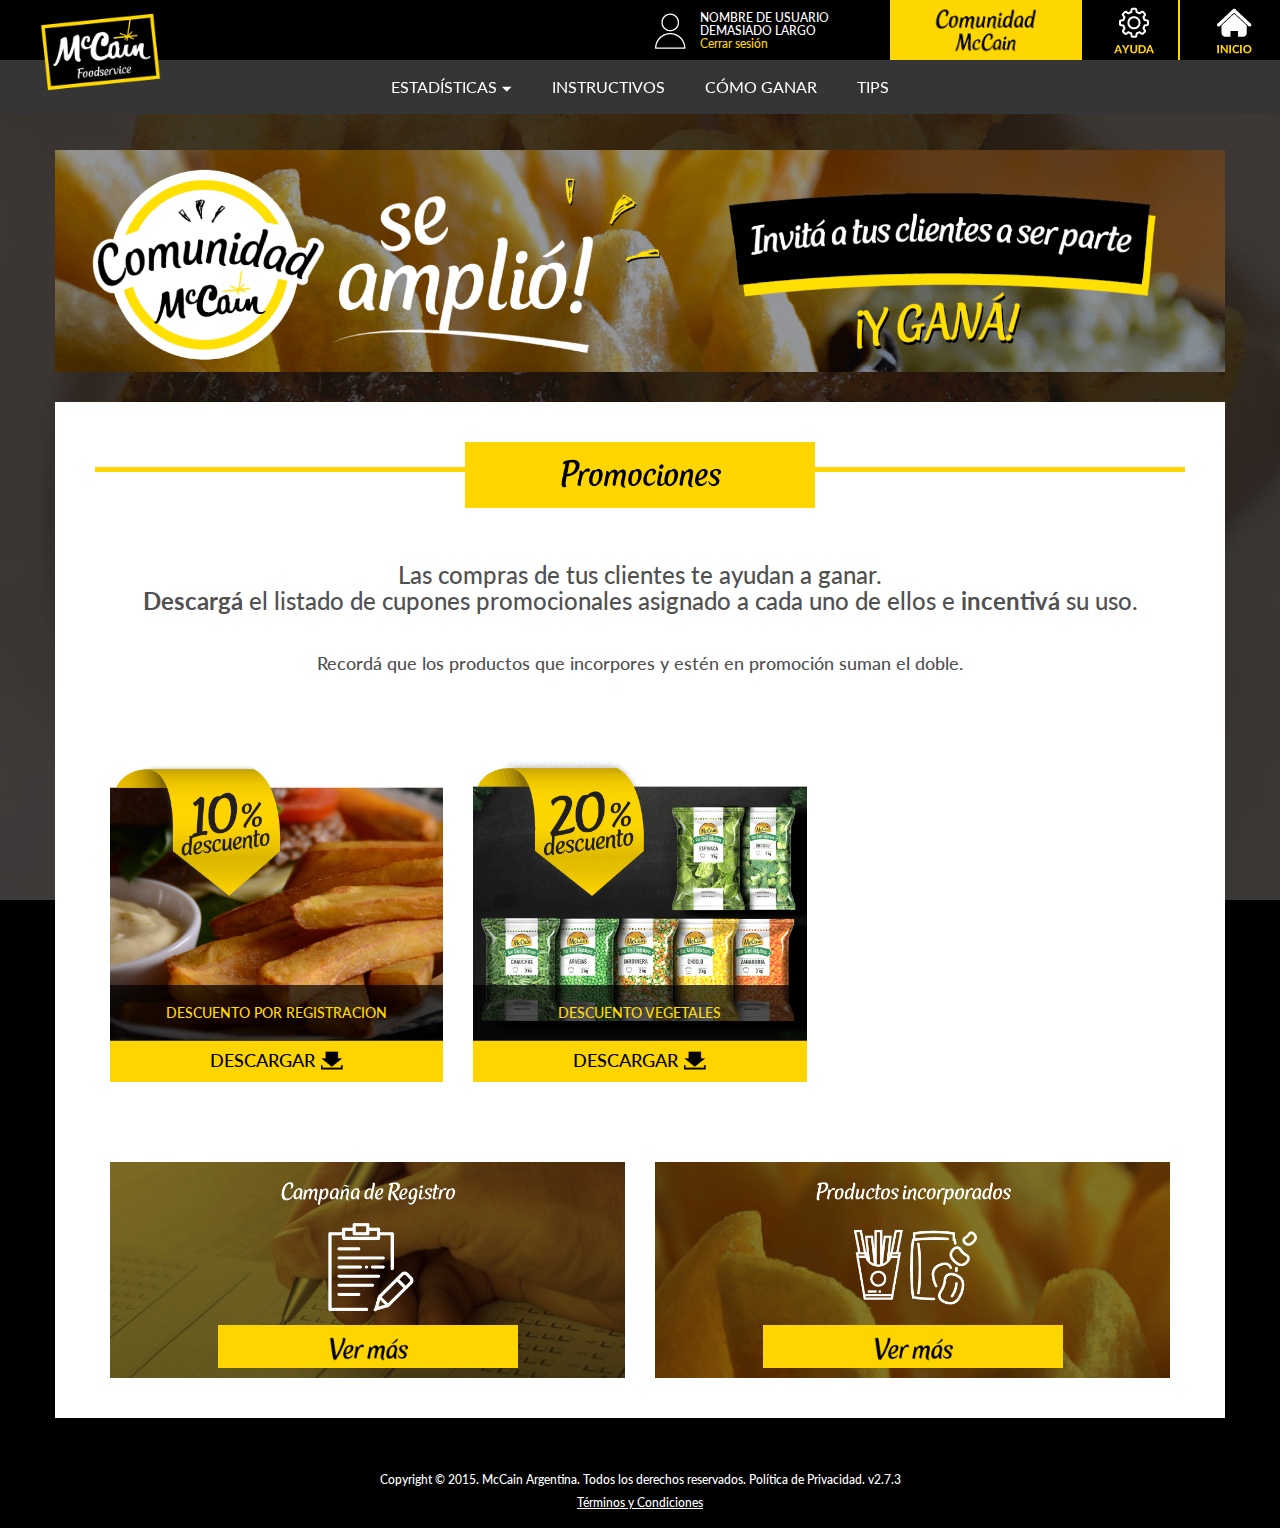
<file: maqueta/promociones.html>
<!DOCTYPE html>
<html>
<head>
	<meta charset="utf-8">
	<meta http-equiv="X-UA-Compatible" content="IE=edge">
    <meta name="viewport" content="width=device-width, initial-scale=1">
	<title>McCain</title>
	<link href="https://fonts.googleapis.com/css?family=Lato:400,400i,900,900i" rel="stylesheet">
	<link rel="icon" href="img/favicon.ico">
	<link href="css/bootstrap.min.css" rel="stylesheet">
	<link href="css/main.css" rel="stylesheet">
	<link href="css/mainMedia.css" rel="stylesheet">
</head>
<body id="js-body">
	<div class="container-fluid fondo sinNada">
		<!--header-->		
		<header class="desk">
			<div class="logoHome">
				<a href="index.html" target="_parent">
				<img src="img/logoHead.png" alt="">
				</a>
			</div>
			<ul>
				
				<li class="iconUser">
					<img src="img/iconUser.png" alt="">
				</li>
				<li class="texUser">
					<h5 class="Nombre">nombre de usuario demasiado largo</h5>
					<h6 class="Cerrar cursor">Cerrar sesión</h6>
				</li>
				<li class="bgComuni cursor">
					<img class="imgComuni" src="img/comunidadMcC.png" alt="">
				</li>
				
				<a href="index.html" class="amarillo" target="_parent"><li class="line"><div class="imgHead"><img class="imgIconHead" src="img/icon01.png" alt=""></div></li></a>
				<a href="index.html" target="_parent"><li><div class="imgHead"><img class="imgIconHead" src="img/icon02.png" alt=""></div></li></a>
			</ul>
			<div class="headGry">
				<ul class="menuDos">
					<li class="btnMenuDos btnHover cursor" id="js-Desplegable">ESTADÍSTICAS <img src="img/arrowdespliega.png" alt=""></li>
					<a href="mecanica.html" target="_parent"><li class="btnMenuDos btnHover cursor">INSTRUCTIVOS</li></a>
					<a href="ganar.html" target="_parent"><li class="btnMenuDos btnHover cursor">CÓMO GANAR</li></a>
					<a href="tips.html" target="_parent"><li class="btnMenuDos btnHover cursor">TIPS</li></a>
					<!--<a href="comuCliente.html" target="_parent"><li class="btnMenuDos btnHover cursor">COMUNIDAD PARA TUS CLIENTES</li></a>-->
					<!--<li class="btnMenuDos btnHover cursor">tips</li>
					<li class="btnMenuDos btnHover cursor">comunidad para tus clientes</li>-->
				</ul>
			</div>
			<div class="desplega" id="js-desplegablebar">
				<div class="textDesple">
					<a href="registro.html" target="_parent"><div class="btnDesple"><span class="textSub">CAMPAÑA DE REGISTRO</span></div></a>
					<a href="kilos.html" target="_parent"><div class="btnDesple"><span class="textSub">PRODUCTOS INCORPORADOS</span></div></a>
					<a href="promociones.html" target="_parent"><div class="btnDesple"><span class="textSub">PROMOCIONES</span></div></a>

				</div>
			</div>
		</header>


		<!--header-->
		<header class="res">
			<div class="logoHome">
				<a href="index.html" target="_parent">
					<img class="imgRes" src="img/logoHead.png" alt="">
				</a>
			</div>
			
				<div class="burguer" id="js-burguer">
					<div class="lineBurg"></div>
					<div class="lineBurg"></div>
					<div class="lineBurg"></div>
				</div>
			
			<div class="menuDesple" id="js-meDesplegue">
				<div class="menuOp">

					<div class="userIcon displayIn">
						<img class="imgRes" src="img/iconUser.png" alt="">
					</div>
					<div class="textbar displayIn">
						<h5 class="Nombre">nombre de usuario demasiado largo</h5>
					</div>
					<div class="comBack displayIn">
						<img class="imgComuni imgRes" src="img/comunidadMcC.png" alt="">
					</div>
					<div class="iconHelp displayIn">
						<img class="imgIconHead" src="img/icon01res.png" alt="">
					</div>
					<div class="iconHome displayIn">
						<img class="imgIconHead" src="img/icon02res.png" alt="">
					</div>

				</div>
				<div class="btns">
					<ul>
						<li class="btnMenuDos "><h4 class="amarillo fontMenu"> ESTADÍSTICAS<img src="img/arrowdespliegaAma.png" alt=""></h4> </li>
						<a href="registro.html" target="_parent"> <li class="btnMenuDos borderNone paddbtn"><h4 class="amarillo fontMenu"> CAMPAÑA DE REGISTRO</h4></li></a>
						<a href="kilos.html" target="_parent"> <li class="btnMenuDos borderNone paddbtn"><h4 class="amarillo fontMenu">PRODUCTOS INCORPORADOS</h4></li></a>
						<a href="promociones.html" target="_parent"> <li class="btnMenuDos paddbtn"><h4 class="amarillo fontMenu"> PROMOCIONES</h4></li></a>
						<a href="mecanica.html" target="_parent"> <li class="btnMenuDos"><h4 class="amarillo fontMenu">INSTRUCTIVOS</h4></li></a>
						<a href="ganar.html" target="_parent"> <li class="btnMenuDos"><h4 class="amarillo fontMenu">CÓMO GANAR</h4></li></a>
						<a href="tips.html" target="_parent"> <li class="btnMenuDos"><h4 class="amarillo fontMenu">TIPS</h4></li></a>
						<!--<a href="comuCliente.html" target="_parent"> <li class="btnMenuDos"><h4 class="amarillo fontMenu">COMUNIDAD PARA TUS CLIENTES</h4></li></a>-->
						
						<a href=""><li class="btnMenuDos borderNone "><h4 class="amarillo fontMenu">CERRAR SESIÓN</h4></li></a>
					</ul>
				</div>
			</div>
		</header>


		<!--LEGALES INICIO-->

		<div class="contLegal" id="js-textLega">
			<div class="row">
				<div class="col-md-12">
					<div class="btnClosed cursor" id="js-closedBtn">
						<img class="imgRes" src="img/closedBtn.png" alt="">
					</div>
					<div class="legalesTex">
						<h3 class="blanco"><b>BASES Y CONDICIONES COMUNIDAD MCCAIN DISTRIBUIDORES (las “Bases”)</b></h3>
						<div class="spaceText"></div>

						<!--PUNTO1-->
						<h4 class="blanco leftAl"><b>1.</b> Objetivo del Programa.</h4>
						<div class="spaceText"></div>
						<h5 class="blanco leftAl"><b>1.1.</b> Comunidad McCain Distribuidores (el “Programa”) es organizado por McCain Argentina S.A., (en adelante denominado el “Organizador"). con domicilio en Av. Leandro N. Alem 1110, piso 13, Ciudad Autónoma de Buenos Aires. Se trata de un programa de incentivo para la red de distribuidores de productos del canal FoodService del Organizador.<br>
							<div class="spaceText"></div>
						<b>1.2.</b> Sólo podrán participar del Programa los empleados (los “Participantes”) de aquellas distribuidoras o vendedores (los “Sponsors”) de productos del Organizador expresamente seleccionadas a ese fin por el Organizador, a su exclusivo criterio, a cuyo efecto serán notificadas por el Organizador.<br>
						<div class="spaceText"></div>
						<b>1.3.</b> El objetivo del Programa es que los equipos de venta de los Sponsors incentiven a sus clientes (los “Operadores”) a registrarse, promover la compra mensual de productos del Organizador y la participación en las promociones que se realicen en el marco del Programa.<br></h5>

						<!--PUNTO2-->
						<div class="spaceText"></div>
						<h4 class="blanco leftAl"><b>2.</b> Plazo de vigencia.</h4>
						<div class="spaceText"></div>
						<h5 class="blanco leftAl"><b>2.1.</b> El Programa se desarrollará entre el 1° de  noviembre de 2017 hasta el 31 de octubre de 2018 (ambas fechas inclusive).<br>
							<div class="spaceText"></div>
						<b>2.2.</b> Sin perjuicio de lo anterior, el Organizador se reserva el derecho de disponer la finalización, continuación o suspensión del Programa por el plazo que considere conveniente. El Organizador no aceptará reclamos y no otorgará recompensa alguna luego de finalizado el Programa. La finalización, continuación o suspensión del Programa por cualquier causa no dará derecho a los Participantes o Sponsors (incluyendo sus vendedores, empleados y/o directivos) a reclamo ni indemnización alguna.<br></h5>

						<!--PUNTO3-->
						<div class="spaceText"></div>
						<h4 class="blanco leftAl"><b>3.</b> Participación en el Programa.</h4>
						<div class="spaceText"></div>
						<h5 class="blanco leftAl"><b>3.1.</b> Para participar del Programa será necesario:<br></h5>
						<div class="spaceText"></div>
						<h5 class="blanco leftAl subText"><b>1°</b> Estar registrado en el sitio web <a href="" target="_blank">www.vendedores.comunidadmccain.com.ar</a> (el “Sitio Web”) con sus datos personales obligatorios (“Datos Personales”): nombre y apellido completo, email, establecimiento y tipo y numero de documento.<br>
						<div class="spaceText"></div>
						<h5 class="blanco leftAl subText"><b>2°</b> Ser empleado de un Sponsor. <br></h5>
						<div class="spaceText"></div>
						<h5 class="blanco leftAl"><b>3.2.</b> Para participar del Programa, los Participantes deberán ingresar con el usuario y la contraseña que el Organizador le remita vía correo o e-mail en(el sitio web).<br>
						<div class="spaceText"></div>
						<b>3.3.</b> Los Participantes deberán cumplir, durante toda la vigencia del Programa, con todo lo dispuesto en las presentes Bases y sus eventuales modificaciones.<br>
						</h5>

						<!--PUNTO4-->
						<div class="spaceText"></div>
						<h4 class="blanco leftAl"><b>4.</b> Consignas.</h4>
						<div class="spaceText"></div>
						<h5 class="blanco leftAl">
						<b>4.1.</b> Los Participantes recibirán consignas por parte del Organizador durante la vigencia del Programa. El cumplimiento de las consignas le permitirá al Participante acumular Pesos Argentinos que serán acreditados en la Tarjeta (conforme dicho término se define en la cláusula 4.3.).<br>
						<div class="spaceText"></div>
						<b>4.2.</b> Las consignas consistirán en:<br>
						</h5>
						<h5 class="blanco leftAl subText"><b>1°</b> Incentivo a registrarse en <a href="" target="_blank">ComunidadMcCain.com.ar</a>: El Participante, tendrá asignado una selección de Operadores con código de participación. Si el Participante obtiene al menos el registro de un setenta por ciento (70%) de sus Operadores en el plazo de 45 días corridos, contados a partir del 15 de noviembre de 2017, se le acreditará en su Tarjeta la suma de $100 (pesos argentinos cien) por cada cliente registrado. El Organizador informará a través de piezas online y offline la vigencia de la consigna y podrá aumentar o disminuir, a su exclusivo criterio, el importe a acreditar por el cumplimiento de la consigna. Las modificaciones serán comunicadas a los Participantes, indicando su período de vigencia y mecánica de acumulación de pesos. <br>
						<div class="spaceText"></div>
						<h5 class="blanco leftAl subText"><b>2°</b> Incorporación de Productos McCain: El Participante obtendrá $1 (un peso argentino) por cada 1 (un) kilo incorporado de productos del Organizador que venda a su cartera de Operadores. A mes vencido se sumarán los kilos de todos los productos del Organizador incorporados por los Operadores, según las ventas transmitidas por el Sponsor y el resultado de la sumatoria se convertirán a pesos argentinos. El valor en pesos argentinos obtenidos será depositados en la Tarjeta. El Organizador se reserva el derecho a cambiar la equivalencia en cualquier momento e informar a los Participantes mediante la publicación de la actualización a las presentes Bases en el Sitio Web.<br></h5>
						<div class="spaceText"></div>
						<h5 class="blanco leftAl subText"><b>2°</b> Incorporación de Productos McCain: El Participante obtendrá $1 (un peso argentino) por cada 1 (un) kilo incorporado de productos del Organizador que venda a su cartera de Operadores. A mes vencido se sumarán los kilos de todos los productos del Organizador incorporados por los Operadores, según las ventas transmitidas por el Sponsor y el resultado de la sumatoria se convertirán a pesos argentinos. El valor en pesos argentinos obtenidos será depositados en la Tarjeta. El Organizador se reserva el derecho a cambiar la equivalencia en cualquier momento e informar a los Participantes mediante la publicación de la actualización a las presentes Bases en el Sitio Web.<br></h5>
						<div class="spaceText"></div>
						<h5 class="blanco leftAl">
						<b>4.3.</b> El valor en pesos resultante de la participación en las consignas será depositado exclusivamente -siempre y cuando los Participantes se encuentren registrados en el Sitio Web- en una tarjeta VISA recargable emitida por el Banco Santander Río que será remitida a cada Participante al comienzo del Programa (la “Tarjeta”). Quedan expresamente establecidas las condiciones de uso de la Tarjeta VISA en el detalle que se adjunta como Anexo I. Asimismo, se deja constancia de que el Organizador no será responsable en ningún caso por la emisión y el uso de la Tarjeta. Los términos de emisión y uso de la Tarjeta se encuentran sujetos a los términos y condiciones que emita el Banco Santander Rio y/o Visa, según corresponda. Asimismo, el Organizador no tendrá responsabilidad alguna en caso de vencimiento de la Tarjeta y no tendrá obligación alguna de reintegrar los pesos argentinos que el Participante perdiera por dicha circunstancia.<br>
						<div class="spaceText"></div>
						<b>4.4.</b> Los resultados de las consignas estarán disponibles de forma individual para cada Participante en el Sitio Web.<br>
						<div class="spaceText"></div>
						<b>4.5.</b> El Organizador se reserva el derecho de modificar las consignas y/o las equivalencias en tanto sea necesario para el desarrollo del Programa y a su sólo arbitrio.<br>
						</h5>
						<!--PUNTO5-->
						<div class="spaceText"></div>
						<h4 class="blanco leftAl"><b>5.</b> Datos Personales.</h4>
						<div class="spaceText"></div>
						<h5 class="blanco leftAl"><b>5.1.</b> Cada Participante debe refrendar sus datos en <a href="" target="_blank">www.vendedores.comunidadmccain.com.ar</a>  a efectos de confirmar su participación en el Programa.<br>
						<div class="spaceText"></div>
						<b>5.2.</b> El Participante presta su consentimiento libre y expreso al Organizador para que éste recolecte y almacene en su base de datos los datos personales y/o comerciales del Participante proporcionados al momento de su registración en el Sitio Web o en <a href="" target="_blank">www.mccainfoodservices.com.ar</a>, así como durante la participación del Participante en el Programa. El Participante comprende y acepta que la provisión de sus datos personales en forma completa y sin errores es condición necesaria para su participación en el Programa. La falta o falsedad de datos personales requeridos o su indicación errónea hará pasibles a los Participantes, al sólo criterio del Organizador, de quedar excluidos del Programa sin derecho a reclamo alguno por tal hecho. En virtud de lo expuesto anteriormente, el Participante declara que entrega los datos personales requeridos de manera voluntaria y que los mismos son adecuados, completos y veraces. El Participante declara y garantiza que actualizará sus datos de registración, cuando los mismos hubieran sufrido modificaciones. Para ello, deberá acceder a la opción “Mi Cuenta” del Sitio Web. <br>
						<div class="spaceText"></div>
						<b>5.3.</b> Está prohibido y será anulado cualquier intento o método de participación en el Programa que se realice por cualquier proceso, técnica o mecánica de participación distinta a la detallada precedentemente. La utilización de técnicas de participación en el Programa de naturaleza robótica, repetitiva, automática, programada, mecanizada o similar llevará a la anulación de la participación de que se trate. En caso de controversia relacionada con la identidad de un Participante, el Organizador decidirá a su solo criterio. El Organizador no será responsable por aquellas participaciones que no se reciban a causa de fallas de transmisión o técnicas de cualquier tipo no imputables al Organizador.<br>
						<div class="spaceText"></div>
						<b>5.4.</b> Los datos personales recolectados por el Organizador durante la registración del Participante en el Sitio Web, así como durante la vigencia del Programa, tienen como finalidad: (i) mantener informado al Participante de cualquier información en relación con el funcionamiento del Programa; (ii) realizar estudios y análisis de los datos con el fin de adecuar el Programa a las necesidades de los Participantes; y (iii) publicar y difundir su foto y datos personales en el Sitio Web, de ser así decidido por el Organizador. El Participante presta su consentimiento libre y expreso a la utilización de sus datos personales para las finalidades indicadas.<br>
						<div class="spaceText"></div>
						<b>5.5.</b> Los datos personales recolectados serán tratados en un todo conforme los términos de la Ley Nacional de Protección de Datos Personales Nº 25.326 y normas complementarias, no serán difundidos ni empleados para un fin distinto o incompatible al tenido en cuenta al ser ingresados en la base de datos. Asimismo, el Participante realizará sus mejores esfuerzos a través de mecanismos de protección de la información a fin de mantener la confidencialidad de la misma.<br>
						<div class="spaceText"></div>
						<b>5.6.</b> El titular de los datos personales tiene la facultad de ejercer el derecho de acceso a los mismos en forma gratuita a intervalos no inferiores a seis meses, salvo que se acredite un interés legítimo al efecto conforme lo establecido en el artículo 14, inciso 3 de la Ley Nº 25.326. A tal efecto los Permisionarios podrán dirigir un correo electrónico a contacto@comunidadmccain.com.ar, solicitando el acceso a sus datos y, en su caso, requerir la actualización, modificación o eliminación de los datos que considere erróneamente registrados. La DIRECCION NACIONAL DE PROTECCION DE DATOS PERSONALES, órgano de control de la Ley Nº 25.326, tiene la atribución de atender las denuncias y reclamos que se interpongan con relación al incumplimiento de las normas sobre protección de datos personales. El Organizador será el único titular de la base de datos y la almacenará en Céspedes 2580, Ciudad A. de Buenos Aires, por el plazo que sea de utilidad a los efectos de cumplir con los fines indicados en estas Bases. El Organizador protegerá la base de datos de acuerdo con los estándares impuestos por las normas vigentes y las reglas del arte que razonablemente den integridad y seguridad a los datos personales que contiene. A tal efecto, el Organizador informará a sus empleados y a quienes por cualquier circunstancia tengan acceso a la base de datos sobre el carácter secreto de su contenido hasta que se resuelva la oportunidad en que se dará difusión a los datos, en caso de que el Organizador lo considerase necesario.<br>
						<div class="spaceText"></div>
						<b>5.7.</b> El Organizador tiene registrada su base de datos ante la Dirección Nacional de Protección de Datos Personales. Responsable: Be Singular S.R.L. con domicilio en Nicaragua 5651, piso 5, Ciudad Autónoma de Buenos Aires. <br>
						<div class="spaceText"></div>
						<b>5.8.</b> Todos los datos completados en la ficha de registración serán tratados con estricta confidencialidad. El Organizador garantiza que no cederá los datos personales a terceros.<br></h5>

						<!--PUNTO6-->
						<div class="spaceText"></div>
						<h4 class="blanco leftAl"><b>6.</b> Aceptación de las Bases.</h4>
						<div class="spaceText"></div>
						<h5 class="blanco leftAl"><b>6.1.</b> La participación en el Programa implica la expresa aceptación de las presentes Bases, así como el criterio del Organizador en cuanto a la resolución inapelable de cualquier cuestión derivada del Programa. Las presentes Bases podrán ser modificadas por el Organizador, por lo que la versión actualizada del mismo se reputará conocida y aceptada por los Participantes por su participación en el Programa. La versión actualizada de las presentes Bases se encontrará disponible en el Sitio Web durante todo el plazo de vigencia, por lo que se recomienda a los Participantes su revisión de tanto en tanto a efectos de que puedan tomar conocimiento de eventuales modificaciones. <br>

						<!--PUNTO7-->
						<div class="spaceText"></div>
						<h4 class="blanco leftAl"><b>7.</b> Datos Personales.</h4>
						<div class="spaceText"></div>
						<h5 class="blanco leftAl"><b>7.1.</b> Los Sponsors y el Organizador son partes independientes; nada de lo aquí dispuesto se interpretará como la creación de una sociedad, joint venture o relación de representación, comercial, laboral o de otra índole entre los Sponsors y el Organizador. <br>
						<div class="spaceText"></div>
						<b>7.2.</b> El abuso, uso indebido del Programa, el incumplimiento de las presentes Bases, o el fraude producirá la exclusión automática del Participante del Programa, sin derecho a reclamo respecto de pesos acumulados o devengados y sin perjuicio del derecho que pudiera corresponder al Organizador de iniciar las acciones legales pertinentes. El Participante que sea excluido del Programa de conformidad con lo normado en esta cláusula, no podrá solicitar su reincorporación o alta por un plazo de por lo menos 6 (seis) meses a contar desde la fecha de su exclusión.<br>
						<div class="spaceText"></div>
						<b>7.3.</b> Los Participantes serán excluidos en forma automática del Programa en caso de que dejen de ser empleados del Sponsor por cualquier causa, sin derecho a reclamo respecto de pesos acumulados o devengados.<br>
						</h5>

						<!--PUNTO8-->
						<div class="spaceText"></div>
						<h4 class="blanco leftAl"><b>8.</b> Generalidades.</h4>
						<div class="spaceText"></div>
						<h5 class="blanco leftAl"><b>8.1.</b> El Organizador no será responsable por ningún hecho o circunstancia (ya sea por caso fortuito, fuerza mayor, actos de terceros y/o cualquier otro que no pueda ser directamente imputable al Organizador) que impida al Participante participar del Programa y/o el uso y goce de los pesos argentinos o la Tarjeta.<br>
						<div class="spaceText"></div>
						<b>8.2.</b> Ni el Organizador, ni ninguno de sus accionistas, directivos, representantes, empleados, apoderados o asesores serán responsables por ningún daño o pérdida ocasionada a los Operadores o terceros, en sus personas y/o bienes, debido a o en ocasión de la utilización de los pesos argentinos o la Tarjeta. Tampoco se responsabilizarán por ningún gasto hecho por el Participante para hacer uso del Programa, de los pesos argentinos o de la Tarjeta. Será a cargo del Participante toda suma que deba pagar por cualquier concepto derivado de la utilización del Programa o la Tarjeta y en virtud de la recepción de los pesos argentinos.<br>
						<div class="spaceText"></div>
						<b>8.3.</b> Ante cualquier controversia que pudiere surgir, los Participantes aceptan en forma irrevocable sujetarse a las leyes de la República Argentina, y renuncian al derecho de cuestionar cualquier decisión del Organizador en relación a cuestiones controvertidas suscitadas en el Programa. Asimismo, y no obstante ello, las partes someterán todo diferendo, controversia o reclamo que surja entre ellas con motivo del Programa o que esté relacionado con el mismo, a la jurisdicción exclusiva de los Tribunales Ordinarios en lo Comercial con asiento en la Ciudad Autónoma de Buenos Aires.<br>
						</h5>

						<!--ANEXO-->
						<div class="spaceText"></div>
						<h3 class="blanco"><b>ANEXO I</b></h3>
						<div class="spaceText"></div>
						<h5 class="blanco leftAl">La Tarjeta es un medio de pago prepago para evitar el uso de efectivo con igual funcionamiento que una tarjeta de débito personal:<br>
						<div class="spaceText"></div>
						&#8226; Participa en todos los descuentos promocionados por el banco. Para chequearlos consultar https://www.santanderrio.com.ar<br>
						<div class="spaceText"></div>
						&#8226; La Tarjeta puede ser utilizada tanto para la compra de productos en cualquier comercio que acepte VISA débito, como para la extracción de efectivo por cajeros automáticos.<br>
						<div class="spaceText"></div>
						&#8226; La extracción de efectivo por cajero automático tiene un costo de 3,80+IVA a debitarse del saldo que posea la Tarjeta.<br>
						<div class="spaceText"></div>
						&#8226; El saldo puede consultarse por cajero automático.<br>
						<div class="spaceText"></div>
						&#8226; Ante robo, hurto o extravío comunicarse a Centro de Denuncias Visa: 4379-3333 o 0-810-666-3368 a partir del momento de producido el hecho.<br>
						<div class="spaceText"></div>
						&#8226; La Tarjeta tendrá una fecha de vencimiento, que estará indicada en el plástico de cada Tarjeta.<br>
						</h5>
						<div class="spaceText"></div>
						
						
					</div>
				</div>
			</div>
		</div>

		<!--LEGALES FIN-->

		
		<div class="margeTop2">
			<section class="container margBanner padd">
				<img class="bannerImg" src="img/banner02.png" alt="">
			</section>
			<!--seccion-->
			<section class="row sinNada section03 margenEstas container">
				<div class="iconsCont">
					<div class="row sinNada">
						<div class="col-md-12 sinNada">
							<div class="contTit">
								<div class="titulo">
									<img class="tituText" src="img/promosTxt.png" alt="">
								</div>
								<div class="lineAma sinNada"></div>
							</div>
							
						</div>
					</div>
					<div class="row sinNada">
						<div class="col-md-12">
							<div class="contTexInter">
								<h3 class="gris">Las compras de tus clientes te ayudan a ganar.<br><b>Descargá</b> el listado de cupones promocionales asignado a cada uno de ellos e <b>incentivá</b> su uso.</h3><br>
								<h4 class="gris">Recordá que los productos que incorpores y estén en promoción suman el doble.</h4>
							</div>
						</div>
					</div>

					<!--LISTA TALAMUS-->
					<div class="row sinNada">
						<div class="col-md-12">
							<div  id="js-Lista">
								<!--AQUI VA LA LISTA QUE IMPORTA TALAMUS-->
							</div>
						</div>
					</div>

					<div class="row sinNada margePromo">
						<div class="col-md-4 cursor">
							<div class="Promo">
								<div >
									<div class="txtNomProm">
										<h5 class="amarillo">DESCUENTO POR REGISTRACION</h5>
									</div>
									<img class="imgRes" src="img/promo01.png" alt="">
								</div>
								<div class="btnDesc imgRes btnEstaInterna">
									<h4 class="disInline">DESCARGAR</h4>
									<div class="disInline">
										 <img class="iconDown" src="img/downIcon.png" alt="">
									</div>
								</div>
							</div>
						</div>
						<div class="col-md-4 cursor">
							<div class="Promo">
								<div >
									<div class="txtNomProm">
										<h5 class="amarillo">DESCUENTO VEGETALES</h5>
									</div>
									<img class="imgRes" src="img/promo02.png" alt="">
								</div>
								<div class="btnDesc imgRes btnEstaInterna">
									<h4 class="disInline">DESCARGAR</h4>
									<div class="disInline">
										 <img class="iconDown" src="img/downIcon.png" alt="">
									</div>
								</div>
							</div>
						</div>
					<!--<div class="col-md-4 cursor">
							<div class="btn03">
								<div class="icon">
									<img class="iconimg" src="img/iconBgbtn03.png" alt="">
								</div>
								<div class="btnEsta">
									<img src="img/verMas.png" alt="">
								</div>
							</div>
						</div>-->
					</div>

					<!--BOTONES-->
					
					<div class="row sinNada">
						<a href="registro.html" target="_parent">
							<div class="col-md-6 cursor">
								<div class="btn01">
									<div class="icon">
										<img class="iconimg iconIntert" src="img/iconBgbtn01.png" alt="">
									</div>
									<div class="btnEsta btnEstaInterna">
										<img src="img/verMas.png" alt="">
									</div>
								</div>
							</div>
						</a>
						<a href="kilos.html" target="_parent">
							<div class="col-md-6 cursor">
								<div class="btn02">
									<div class="icon">
										<img class="iconimg iconIntert" src="img/iconBgbtn02.png" alt="">
									</div>
									<div class="btnEsta btnEstaInterna">
										<img src="img/verMas.png" alt="">
									</div>
								</div>
							</div>
						</a>
					<!--<div class="col-md-4 cursor">
							<div class="btn03">
								<div class="icon">
									<img class="iconimg" src="img/iconBgbtn03.png" alt="">
								</div>
								<div class="btnEsta">
									<img src="img/verMas.png" alt="">
								</div>
							</div>
						</div>-->
					</div>
						
			    	</div>
				</div>
			</section>
		</div>

		<footer>
			<div>
				<h6 class="textFoo">Copyright © 2015. McCain Argentina. Todos los derechos reservados. Política de Privacidad. v2.7.3</h6>
				<div id="js-legales" class="cursor"><h6 class="textFoo"><u>T&eacute;rminos y Condiciones</u></h6><div>
			</div>
		</footer>
	</div>

	<!--SCRIPT-->
	<script src="https://ajax.googleapis.com/ajax/libs/jquery/1.12.4/jquery.min.js"></script>
	<script src="js/bootstrap.min.js"></script>
	<script src="js/main.js"></script>
</body>
</html>
</file>
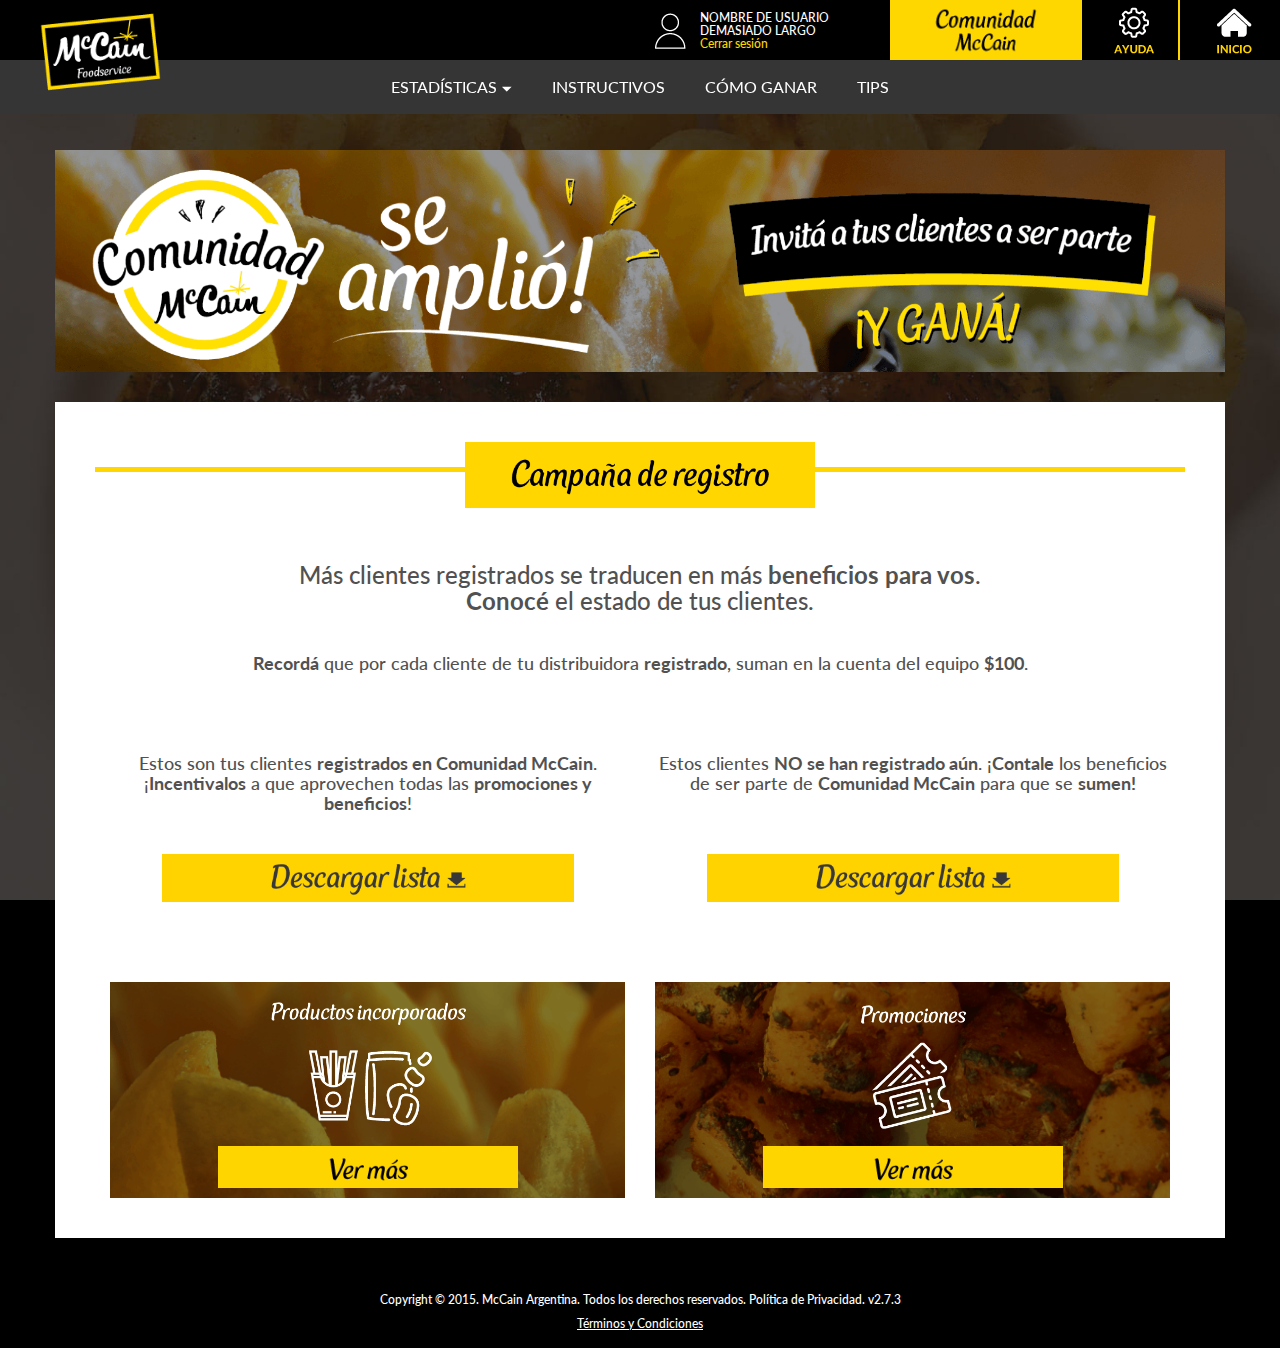
<file: maqueta/registro.html>
<!DOCTYPE html>
<html>
<head>
	<meta charset="utf-8">
	<meta http-equiv="X-UA-Compatible" content="IE=edge">
    <meta name="viewport" content="width=device-width, initial-scale=1">
	<title>McCain</title>
	<link href="https://fonts.googleapis.com/css?family=Lato:400,400i,900,900i" rel="stylesheet">
	<link rel="icon" href="img/favicon.ico">
	<link href="css/bootstrap.min.css" rel="stylesheet">
	<link href="css/main.css" rel="stylesheet">
	<link href="css/mainMedia.css" rel="stylesheet">
</head>
<body id="js-body">
	<div class="container-fluid fondo sinNada">
		<!--header-->		
		<header class="desk">
			<div class="logoHome">
				<a href="index.html" target="_parent">
				<img src="img/logoHead.png" alt="">
				</a>
			</div>
			<ul>
				
				<li class="iconUser">
					<img src="img/iconUser.png" alt="">
				</li>
				<li class="texUser">
					<h5 class="Nombre">nombre de usuario demasiado largo</h5>
					<h6 class="Cerrar cursor">Cerrar sesión</h6>
				</li>
				<li class="bgComuni cursor">
					<img class="imgComuni" src="img/comunidadMcC.png" alt="">
				</li>
				
				<a href="index.html" class="amarillo" target="_parent"><li class="line"><div class="imgHead"><img class="imgIconHead" src="img/icon01.png" alt=""></div></li></a>
				<a href="index.html" target="_parent"><li><div class="imgHead"><img class="imgIconHead" src="img/icon02.png" alt=""></div></li></a>
			</ul>
			<div class="headGry">
				<ul class="menuDos">
					<li class="btnMenuDos btnHover cursor" id="js-Desplegable">ESTADÍSTICAS <img src="img/arrowdespliega.png" alt=""></li>
					<a href="mecanica.html" target="_parent"><li class="btnMenuDos btnHover cursor">INSTRUCTIVOS</li></a>
					<a href="ganar.html" target="_parent"><li class="btnMenuDos btnHover cursor">CÓMO GANAR</li></a>
					<a href="tips.html" target="_parent"><li class="btnMenuDos btnHover cursor">TIPS</li></a>
					<!--<a href="comuCliente.html" target="_parent"><li class="btnMenuDos btnHover cursor">COMUNIDAD PARA TUS CLIENTES</li></a>-->
					<!--<li class="btnMenuDos btnHover cursor">tips</li>
					<li class="btnMenuDos btnHover cursor">comunidad para tus clientes</li>-->
				</ul>
			</div>
			<div class="desplega" id="js-desplegablebar">
				<div class="textDesple">
					<a href="registro.html" target="_parent"><div class="btnDesple"><span class="textSub">CAMPAÑA DE REGISTRO</span></div></a>
					<a href="kilos.html" target="_parent"><div class="btnDesple"><span class="textSub">PRODUCTOS INCORPORADOS</span></div></a>
					<a href="promociones.html" target="_parent"><div class="btnDesple"><span class="textSub">PROMOCIONES</span></div></a>

				</div>
			</div>
		</header>


		<!--header-->
		<header class="res">
			<div class="logoHome">
				<a href="index.html" target="_parent">
					<img class="imgRes" src="img/logoHead.png" alt="">
				</a>
			</div>
			
				<div class="burguer" id="js-burguer">
					<div class="lineBurg"></div>
					<div class="lineBurg"></div>
					<div class="lineBurg"></div>
				</div>
			
			<div class="menuDesple" id="js-meDesplegue">
				<div class="menuOp">

					<div class="userIcon displayIn">
						<img class="imgRes" src="img/iconUser.png" alt="">
					</div>
					<div class="textbar displayIn">
						<h5 class="Nombre">nombre de usuario demasiado largo</h5>
					</div>
					<div class="comBack displayIn">
						<img class="imgComuni imgRes" src="img/comunidadMcC.png" alt="">
					</div>
					<div class="iconHelp displayIn">
						<img class="imgIconHead" src="img/icon01res.png" alt="">
					</div>
					<div class="iconHome displayIn">
						<img class="imgIconHead" src="img/icon02res.png" alt="">
					</div>

				</div>
				<div class="btns">
					<ul>
						<li class="btnMenuDos "><h4 class="amarillo fontMenu"> ESTADÍSTICAS<img src="img/arrowdespliegaAma.png" alt=""></h4> </li>
						<a href="registro.html" target="_parent"> <li class="btnMenuDos borderNone paddbtn"><h4 class="amarillo fontMenu"> CAMPAÑA DE REGISTRO</h4></li></a>
						<a href="kilos.html" target="_parent"> <li class="btnMenuDos borderNone paddbtn"><h4 class="amarillo fontMenu">PRODUCTOS INCORPORADOS</h4></li></a>
						<a href="promociones.html" target="_parent"> <li class="btnMenuDos paddbtn"><h4 class="amarillo fontMenu"> PROMOCIONES</h4></li></a>
						<a href="mecanica.html" target="_parent"> <li class="btnMenuDos"><h4 class="amarillo fontMenu">INSTRUCTIVOS</h4></li></a>
						<a href="ganar.html" target="_parent"> <li class="btnMenuDos"><h4 class="amarillo fontMenu">CÓMO GANAR</h4></li></a>
						<a href="tips.html" target="_parent"> <li class="btnMenuDos"><h4 class="amarillo fontMenu">TIPS</h4></li></a>
						<!--<a href="comuCliente.html" target="_parent"> <li class="btnMenuDos"><h4 class="amarillo fontMenu">COMUNIDAD PARA TUS CLIENTES</h4></li></a>-->
						
						<a href=""><li class="btnMenuDos borderNone "><h4 class="amarillo fontMenu">CERRAR SESIÓN</h4></li></a>
					</ul>
				</div>
			</div>
		</header>

		<!--LEGALES INICIO-->

		<div class="contLegal" id="js-textLega">
			<div class="row">
				<div class="col-md-12">
					<div class="btnClosed cursor" id="js-closedBtn">
						<img class="imgRes" src="img/closedBtn.png" alt="">
					</div>
					<div class="legalesTex">
						<h3 class="blanco"><b>BASES Y CONDICIONES COMUNIDAD MCCAIN DISTRIBUIDORES (las “Bases”)</b></h3>
						<div class="spaceText"></div>

						<!--PUNTO1-->
						<h4 class="blanco leftAl"><b>1.</b> Objetivo del Programa.</h4>
						<div class="spaceText"></div>
						<h5 class="blanco leftAl"><b>1.1.</b> Comunidad McCain Distribuidores (el “Programa”) es organizado por McCain Argentina S.A., (en adelante denominado el “Organizador"). con domicilio en Av. Leandro N. Alem 1110, piso 13, Ciudad Autónoma de Buenos Aires. Se trata de un programa de incentivo para la red de distribuidores de productos del canal FoodService del Organizador.<br>
							<div class="spaceText"></div>
						<b>1.2.</b> Sólo podrán participar del Programa los empleados (los “Participantes”) de aquellas distribuidoras o vendedores (los “Sponsors”) de productos del Organizador expresamente seleccionadas a ese fin por el Organizador, a su exclusivo criterio, a cuyo efecto serán notificadas por el Organizador.<br>
						<div class="spaceText"></div>
						<b>1.3.</b> El objetivo del Programa es que los equipos de venta de los Sponsors incentiven a sus clientes (los “Operadores”) a registrarse, promover la compra mensual de productos del Organizador y la participación en las promociones que se realicen en el marco del Programa.<br></h5>

						<!--PUNTO2-->
						<div class="spaceText"></div>
						<h4 class="blanco leftAl"><b>2.</b> Plazo de vigencia.</h4>
						<div class="spaceText"></div>
						<h5 class="blanco leftAl"><b>2.1.</b> El Programa se desarrollará entre el 1° de  noviembre de 2017 hasta el 31 de octubre de 2018 (ambas fechas inclusive).<br>
							<div class="spaceText"></div>
						<b>2.2.</b> Sin perjuicio de lo anterior, el Organizador se reserva el derecho de disponer la finalización, continuación o suspensión del Programa por el plazo que considere conveniente. El Organizador no aceptará reclamos y no otorgará recompensa alguna luego de finalizado el Programa. La finalización, continuación o suspensión del Programa por cualquier causa no dará derecho a los Participantes o Sponsors (incluyendo sus vendedores, empleados y/o directivos) a reclamo ni indemnización alguna.<br></h5>

						<!--PUNTO3-->
						<div class="spaceText"></div>
						<h4 class="blanco leftAl"><b>3.</b> Participación en el Programa.</h4>
						<div class="spaceText"></div>
						<h5 class="blanco leftAl"><b>3.1.</b> Para participar del Programa será necesario:<br></h5>
						<div class="spaceText"></div>
						<h5 class="blanco leftAl subText"><b>1°</b> Estar registrado en el sitio web <a href="" target="_blank">www.vendedores.comunidadmccain.com.ar</a> (el “Sitio Web”) con sus datos personales obligatorios (“Datos Personales”): nombre y apellido completo, email, establecimiento y tipo y numero de documento.<br>
						<div class="spaceText"></div>
						<h5 class="blanco leftAl subText"><b>2°</b> Ser empleado de un Sponsor. <br></h5>
						<div class="spaceText"></div>
						<h5 class="blanco leftAl"><b>3.2.</b> Para participar del Programa, los Participantes deberán ingresar con el usuario y la contraseña que el Organizador le remita vía correo o e-mail en(el sitio web).<br>
						<div class="spaceText"></div>
						<b>3.3.</b> Los Participantes deberán cumplir, durante toda la vigencia del Programa, con todo lo dispuesto en las presentes Bases y sus eventuales modificaciones.<br>
						</h5>

						<!--PUNTO4-->
						<div class="spaceText"></div>
						<h4 class="blanco leftAl"><b>4.</b> Consignas.</h4>
						<div class="spaceText"></div>
						<h5 class="blanco leftAl">
						<b>4.1.</b> Los Participantes recibirán consignas por parte del Organizador durante la vigencia del Programa. El cumplimiento de las consignas le permitirá al Participante acumular Pesos Argentinos que serán acreditados en la Tarjeta (conforme dicho término se define en la cláusula 4.3.).<br>
						<div class="spaceText"></div>
						<b>4.2.</b> Las consignas consistirán en:<br>
						</h5>
						<h5 class="blanco leftAl subText"><b>1°</b> Incentivo a registrarse en <a href="" target="_blank">ComunidadMcCain.com.ar</a>: El Participante, tendrá asignado una selección de Operadores con código de participación. Si el Participante obtiene al menos el registro de un setenta por ciento (70%) de sus Operadores en el plazo de 45 días corridos, contados a partir del 15 de noviembre de 2017, se le acreditará en su Tarjeta la suma de $100 (pesos argentinos cien) por cada cliente registrado. El Organizador informará a través de piezas online y offline la vigencia de la consigna y podrá aumentar o disminuir, a su exclusivo criterio, el importe a acreditar por el cumplimiento de la consigna. Las modificaciones serán comunicadas a los Participantes, indicando su período de vigencia y mecánica de acumulación de pesos. <br>
						<div class="spaceText"></div>
						<h5 class="blanco leftAl subText"><b>2°</b> Incorporación de Productos McCain: El Participante obtendrá $1 (un peso argentino) por cada 1 (un) kilo incorporado de productos del Organizador que venda a su cartera de Operadores. A mes vencido se sumarán los kilos de todos los productos del Organizador incorporados por los Operadores, según las ventas transmitidas por el Sponsor y el resultado de la sumatoria se convertirán a pesos argentinos. El valor en pesos argentinos obtenidos será depositados en la Tarjeta. El Organizador se reserva el derecho a cambiar la equivalencia en cualquier momento e informar a los Participantes mediante la publicación de la actualización a las presentes Bases en el Sitio Web.<br></h5>
						<div class="spaceText"></div>
						<h5 class="blanco leftAl subText"><b>2°</b> Incorporación de Productos McCain: El Participante obtendrá $1 (un peso argentino) por cada 1 (un) kilo incorporado de productos del Organizador que venda a su cartera de Operadores. A mes vencido se sumarán los kilos de todos los productos del Organizador incorporados por los Operadores, según las ventas transmitidas por el Sponsor y el resultado de la sumatoria se convertirán a pesos argentinos. El valor en pesos argentinos obtenidos será depositados en la Tarjeta. El Organizador se reserva el derecho a cambiar la equivalencia en cualquier momento e informar a los Participantes mediante la publicación de la actualización a las presentes Bases en el Sitio Web.<br></h5>
						<div class="spaceText"></div>
						<h5 class="blanco leftAl">
						<b>4.3.</b> El valor en pesos resultante de la participación en las consignas será depositado exclusivamente -siempre y cuando los Participantes se encuentren registrados en el Sitio Web- en una tarjeta VISA recargable emitida por el Banco Santander Río que será remitida a cada Participante al comienzo del Programa (la “Tarjeta”). Quedan expresamente establecidas las condiciones de uso de la Tarjeta VISA en el detalle que se adjunta como Anexo I. Asimismo, se deja constancia de que el Organizador no será responsable en ningún caso por la emisión y el uso de la Tarjeta. Los términos de emisión y uso de la Tarjeta se encuentran sujetos a los términos y condiciones que emita el Banco Santander Rio y/o Visa, según corresponda. Asimismo, el Organizador no tendrá responsabilidad alguna en caso de vencimiento de la Tarjeta y no tendrá obligación alguna de reintegrar los pesos argentinos que el Participante perdiera por dicha circunstancia.<br>
						<div class="spaceText"></div>
						<b>4.4.</b> Los resultados de las consignas estarán disponibles de forma individual para cada Participante en el Sitio Web.<br>
						<div class="spaceText"></div>
						<b>4.5.</b> El Organizador se reserva el derecho de modificar las consignas y/o las equivalencias en tanto sea necesario para el desarrollo del Programa y a su sólo arbitrio.<br>
						</h5>
						<!--PUNTO5-->
						<div class="spaceText"></div>
						<h4 class="blanco leftAl"><b>5.</b> Datos Personales.</h4>
						<div class="spaceText"></div>
						<h5 class="blanco leftAl"><b>5.1.</b> Cada Participante debe refrendar sus datos en <a href="" target="_blank">www.vendedores.comunidadmccain.com.ar</a>  a efectos de confirmar su participación en el Programa.<br>
						<div class="spaceText"></div>
						<b>5.2.</b> El Participante presta su consentimiento libre y expreso al Organizador para que éste recolecte y almacene en su base de datos los datos personales y/o comerciales del Participante proporcionados al momento de su registración en el Sitio Web o en <a href="" target="_blank">www.mccainfoodservices.com.ar</a>, así como durante la participación del Participante en el Programa. El Participante comprende y acepta que la provisión de sus datos personales en forma completa y sin errores es condición necesaria para su participación en el Programa. La falta o falsedad de datos personales requeridos o su indicación errónea hará pasibles a los Participantes, al sólo criterio del Organizador, de quedar excluidos del Programa sin derecho a reclamo alguno por tal hecho. En virtud de lo expuesto anteriormente, el Participante declara que entrega los datos personales requeridos de manera voluntaria y que los mismos son adecuados, completos y veraces. El Participante declara y garantiza que actualizará sus datos de registración, cuando los mismos hubieran sufrido modificaciones. Para ello, deberá acceder a la opción “Mi Cuenta” del Sitio Web. <br>
						<div class="spaceText"></div>
						<b>5.3.</b> Está prohibido y será anulado cualquier intento o método de participación en el Programa que se realice por cualquier proceso, técnica o mecánica de participación distinta a la detallada precedentemente. La utilización de técnicas de participación en el Programa de naturaleza robótica, repetitiva, automática, programada, mecanizada o similar llevará a la anulación de la participación de que se trate. En caso de controversia relacionada con la identidad de un Participante, el Organizador decidirá a su solo criterio. El Organizador no será responsable por aquellas participaciones que no se reciban a causa de fallas de transmisión o técnicas de cualquier tipo no imputables al Organizador.<br>
						<div class="spaceText"></div>
						<b>5.4.</b> Los datos personales recolectados por el Organizador durante la registración del Participante en el Sitio Web, así como durante la vigencia del Programa, tienen como finalidad: (i) mantener informado al Participante de cualquier información en relación con el funcionamiento del Programa; (ii) realizar estudios y análisis de los datos con el fin de adecuar el Programa a las necesidades de los Participantes; y (iii) publicar y difundir su foto y datos personales en el Sitio Web, de ser así decidido por el Organizador. El Participante presta su consentimiento libre y expreso a la utilización de sus datos personales para las finalidades indicadas.<br>
						<div class="spaceText"></div>
						<b>5.5.</b> Los datos personales recolectados serán tratados en un todo conforme los términos de la Ley Nacional de Protección de Datos Personales Nº 25.326 y normas complementarias, no serán difundidos ni empleados para un fin distinto o incompatible al tenido en cuenta al ser ingresados en la base de datos. Asimismo, el Participante realizará sus mejores esfuerzos a través de mecanismos de protección de la información a fin de mantener la confidencialidad de la misma.<br>
						<div class="spaceText"></div>
						<b>5.6.</b> El titular de los datos personales tiene la facultad de ejercer el derecho de acceso a los mismos en forma gratuita a intervalos no inferiores a seis meses, salvo que se acredite un interés legítimo al efecto conforme lo establecido en el artículo 14, inciso 3 de la Ley Nº 25.326. A tal efecto los Permisionarios podrán dirigir un correo electrónico a contacto@comunidadmccain.com.ar, solicitando el acceso a sus datos y, en su caso, requerir la actualización, modificación o eliminación de los datos que considere erróneamente registrados. La DIRECCION NACIONAL DE PROTECCION DE DATOS PERSONALES, órgano de control de la Ley Nº 25.326, tiene la atribución de atender las denuncias y reclamos que se interpongan con relación al incumplimiento de las normas sobre protección de datos personales. El Organizador será el único titular de la base de datos y la almacenará en Céspedes 2580, Ciudad A. de Buenos Aires, por el plazo que sea de utilidad a los efectos de cumplir con los fines indicados en estas Bases. El Organizador protegerá la base de datos de acuerdo con los estándares impuestos por las normas vigentes y las reglas del arte que razonablemente den integridad y seguridad a los datos personales que contiene. A tal efecto, el Organizador informará a sus empleados y a quienes por cualquier circunstancia tengan acceso a la base de datos sobre el carácter secreto de su contenido hasta que se resuelva la oportunidad en que se dará difusión a los datos, en caso de que el Organizador lo considerase necesario.<br>
						<div class="spaceText"></div>
						<b>5.7.</b> El Organizador tiene registrada su base de datos ante la Dirección Nacional de Protección de Datos Personales. Responsable: Be Singular S.R.L. con domicilio en Nicaragua 5651, piso 5, Ciudad Autónoma de Buenos Aires. <br>
						<div class="spaceText"></div>
						<b>5.8.</b> Todos los datos completados en la ficha de registración serán tratados con estricta confidencialidad. El Organizador garantiza que no cederá los datos personales a terceros.<br></h5>

						<!--PUNTO6-->
						<div class="spaceText"></div>
						<h4 class="blanco leftAl"><b>6.</b> Aceptación de las Bases.</h4>
						<div class="spaceText"></div>
						<h5 class="blanco leftAl"><b>6.1.</b> La participación en el Programa implica la expresa aceptación de las presentes Bases, así como el criterio del Organizador en cuanto a la resolución inapelable de cualquier cuestión derivada del Programa. Las presentes Bases podrán ser modificadas por el Organizador, por lo que la versión actualizada del mismo se reputará conocida y aceptada por los Participantes por su participación en el Programa. La versión actualizada de las presentes Bases se encontrará disponible en el Sitio Web durante todo el plazo de vigencia, por lo que se recomienda a los Participantes su revisión de tanto en tanto a efectos de que puedan tomar conocimiento de eventuales modificaciones. <br>

						<!--PUNTO7-->
						<div class="spaceText"></div>
						<h4 class="blanco leftAl"><b>7.</b> Datos Personales.</h4>
						<div class="spaceText"></div>
						<h5 class="blanco leftAl"><b>7.1.</b> Los Sponsors y el Organizador son partes independientes; nada de lo aquí dispuesto se interpretará como la creación de una sociedad, joint venture o relación de representación, comercial, laboral o de otra índole entre los Sponsors y el Organizador. <br>
						<div class="spaceText"></div>
						<b>7.2.</b> El abuso, uso indebido del Programa, el incumplimiento de las presentes Bases, o el fraude producirá la exclusión automática del Participante del Programa, sin derecho a reclamo respecto de pesos acumulados o devengados y sin perjuicio del derecho que pudiera corresponder al Organizador de iniciar las acciones legales pertinentes. El Participante que sea excluido del Programa de conformidad con lo normado en esta cláusula, no podrá solicitar su reincorporación o alta por un plazo de por lo menos 6 (seis) meses a contar desde la fecha de su exclusión.<br>
						<div class="spaceText"></div>
						<b>7.3.</b> Los Participantes serán excluidos en forma automática del Programa en caso de que dejen de ser empleados del Sponsor por cualquier causa, sin derecho a reclamo respecto de pesos acumulados o devengados.<br>
						</h5>

						<!--PUNTO8-->
						<div class="spaceText"></div>
						<h4 class="blanco leftAl"><b>8.</b> Generalidades.</h4>
						<div class="spaceText"></div>
						<h5 class="blanco leftAl"><b>8.1.</b> El Organizador no será responsable por ningún hecho o circunstancia (ya sea por caso fortuito, fuerza mayor, actos de terceros y/o cualquier otro que no pueda ser directamente imputable al Organizador) que impida al Participante participar del Programa y/o el uso y goce de los pesos argentinos o la Tarjeta.<br>
						<div class="spaceText"></div>
						<b>8.2.</b> Ni el Organizador, ni ninguno de sus accionistas, directivos, representantes, empleados, apoderados o asesores serán responsables por ningún daño o pérdida ocasionada a los Operadores o terceros, en sus personas y/o bienes, debido a o en ocasión de la utilización de los pesos argentinos o la Tarjeta. Tampoco se responsabilizarán por ningún gasto hecho por el Participante para hacer uso del Programa, de los pesos argentinos o de la Tarjeta. Será a cargo del Participante toda suma que deba pagar por cualquier concepto derivado de la utilización del Programa o la Tarjeta y en virtud de la recepción de los pesos argentinos.<br>
						<div class="spaceText"></div>
						<b>8.3.</b> Ante cualquier controversia que pudiere surgir, los Participantes aceptan en forma irrevocable sujetarse a las leyes de la República Argentina, y renuncian al derecho de cuestionar cualquier decisión del Organizador en relación a cuestiones controvertidas suscitadas en el Programa. Asimismo, y no obstante ello, las partes someterán todo diferendo, controversia o reclamo que surja entre ellas con motivo del Programa o que esté relacionado con el mismo, a la jurisdicción exclusiva de los Tribunales Ordinarios en lo Comercial con asiento en la Ciudad Autónoma de Buenos Aires.<br>
						</h5>

						<!--ANEXO-->
						<div class="spaceText"></div>
						<h3 class="blanco"><b>ANEXO I</b></h3>
						<div class="spaceText"></div>
						<h5 class="blanco leftAl">La Tarjeta es un medio de pago prepago para evitar el uso de efectivo con igual funcionamiento que una tarjeta de débito personal:<br>
						<div class="spaceText"></div>
						&#8226; Participa en todos los descuentos promocionados por el banco. Para chequearlos consultar https://www.santanderrio.com.ar<br>
						<div class="spaceText"></div>
						&#8226; La Tarjeta puede ser utilizada tanto para la compra de productos en cualquier comercio que acepte VISA débito, como para la extracción de efectivo por cajeros automáticos.<br>
						<div class="spaceText"></div>
						&#8226; La extracción de efectivo por cajero automático tiene un costo de 3,80+IVA a debitarse del saldo que posea la Tarjeta.<br>
						<div class="spaceText"></div>
						&#8226; El saldo puede consultarse por cajero automático.<br>
						<div class="spaceText"></div>
						&#8226; Ante robo, hurto o extravío comunicarse a Centro de Denuncias Visa: 4379-3333 o 0-810-666-3368 a partir del momento de producido el hecho.<br>
						<div class="spaceText"></div>
						&#8226; La Tarjeta tendrá una fecha de vencimiento, que estará indicada en el plástico de cada Tarjeta.<br>
						</h5>
						<div class="spaceText"></div>
						
						
					</div>
				</div>
			</div>
		</div>

		<!--LEGALES FIN-->


		<div class="margeTop2">
			<section class="container margBanner padd">
				<img class="bannerImg" src="img/banner02.png" alt="">
			</section>

			<!--seccion-->
			<section class="row sinNada section03 margenEstas  container">
				<div class="iconsCont">
					<div class="row sinNada">
						<div class="col-md-12 sinNada">
							<div class="contTit">
								<div class="titulo">
									<img class="tituText" src="img/registroTxt.png" alt="">
								</div>
								<div class="lineAma sinNada"></div>
							</div>
							
						</div>
					</div>
					<div class="row sinNada">
						<div class="col-md-12">
							<div class="contTexInter">
								<h3 class="gris">Más clientes registrados se traducen en más <b>beneficios para vos</b>.<br><b>Conocé</b> el estado de tus clientes.</h3><br>
								<h4 class="gris"><b>Recordá</b> que por cada cliente de tu distribuidora <b>registrado</b>, suman en la cuenta del equipo <b>$100</b>.</h4>
							</div>
						</div>
					</div>
					

					<!--BOTONES-->
					<div class="row sinNada">
						<div class="col-md-6 ">
							<div class="contTexInter altoText">
								<h4 class="gris">Estos son tus clientes <b>registrados en Comunidad McCain</b>. ¡<b>Incentivalos</b> a que aprovechen todas las <b>promociones y beneficios</b>!
								</h4>
							</div>
							<div class="btnDown cursor">
								<div class="iconDownN">
								</div>
								
							</div>
						</div>
						<div class="col-md-6">
							<div class="contTexInter altoText">
								<h4 class="gris">Estos clientes <b>NO se han registrado aún</b>. ¡<b>Contale</b> los beneficios de ser parte de <b>Comunidad McCain</b> para que se <b>sumen!</b></h4>
							</div>
							<div class="btnDown cursor">
								<div class="iconDownN">
								</div>
								
							</div>
						</div>
						
					</div>
					<div class="row sinNada">
						<a href="kilos.html" target="_parent">
							<div class="col-md-6 cursor">
								<div class="btn02">
									<div class="icon">
										<img class="iconimg iconIntert" src="img/iconBgbtn02.png" alt="">
									</div>
									<div class="btnEsta btnEstaInterna">
										<img src="img/verMas.png" alt="">
									</div>
								</div>
							</div>
						</a>
						<a href="promociones.html" target="_parent">
							<div class="col-md-6 cursor">
								<div class="btn03">
									<div class="icon">
										<img class="iconimg iconIntert" src="img/iconBgbtn03.png" alt="">
									</div>
									<div class="btnEsta btnEstaInterna">
										<img src="img/verMas.png" alt="">
									</div>
								</div>
							</div>
						</a>
					<!--<div class="col-md-4 cursor">
							<div class="btn03">
								<div class="icon">
									<img class="iconimg" src="img/iconBgbtn03.png" alt="">
								</div>
								<div class="btnEsta">
									<img src="img/verMas.png" alt="">
								</div>
							</div>
						</div>-->
					</div>
						
			    	</div>
				</div>
			</section>
		</div>

		
	</div>
	<footer>
		<div>
			<h6 class="textFoo">Copyright © 2015. McCain Argentina. Todos los derechos reservados. Política de Privacidad. v2.7.3</h6>
			<div id="js-legales" class="cursor"><h6 class="textFoo"><u>T&eacute;rminos y Condiciones</u></h6><div>
		</div>
	</footer>

	<!--SCRIPT-->
	<script src="https://ajax.googleapis.com/ajax/libs/jquery/1.12.4/jquery.min.js"></script>
	<script src="js/bootstrap.min.js"></script>
	<script src="js/main.js"></script>
</body>
</html>
</file>
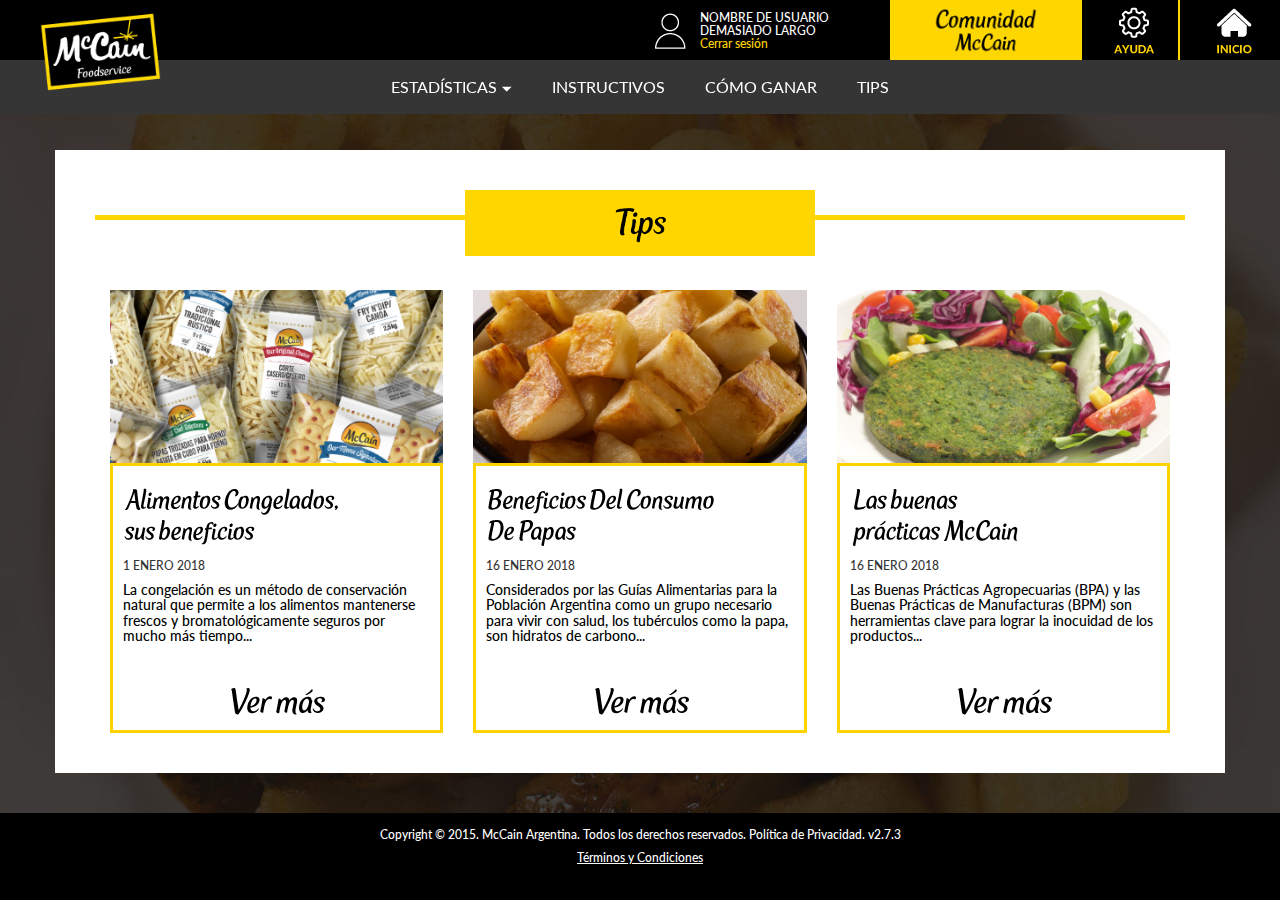
<file: maqueta/tips.html>
<!DOCTYPE html>
<html>
<head>
	<meta charset="utf-8">
	<meta http-equiv="X-UA-Compatible" content="IE=edge">
    <meta name="viewport" content="width=device-width, initial-scale=1">
	<title>McCain</title>
	<link href="https://fonts.googleapis.com/css?family=Lato:400,400i,900,900i" rel="stylesheet">
	<link rel="icon" href="img/favicon.ico">
	<link href="css/bootstrap.min.css" rel="stylesheet">
	<link href="css/main.css" rel="stylesheet">
	<link href="css/mainMedia.css" rel="stylesheet">
</head>
<body id="js-body">
	<div class="container-fluid fondo sinNada">
		<!--header-->		
		<header class="desk">
			<div class="logoHome">
				<a href="index.html" target="_parent">
				<img src="img/logoHead.png" alt="">
				</a>
			</div>
			<ul>
				
				<li class="iconUser">
					<img src="img/iconUser.png" alt="">
				</li>
				<li class="texUser">
					<h5 class="Nombre">nombre de usuario demasiado largo</h5>
					<h6 class="Cerrar cursor">Cerrar sesión</h6>
				</li>
				<li class="bgComuni cursor">
					<img class="imgComuni" src="img/comunidadMcC.png" alt="">
				</li>
				
				<a href="index.html" class="amarillo" target="_parent"><li class="line"><div class="imgHead"><img class="imgIconHead" src="img/icon01.png" alt=""></div></li></a>
				<a href="index.html" target="_parent"><li><div class="imgHead"><img class="imgIconHead" src="img/icon02.png" alt=""></div></li></a>
			</ul>
			<div class="headGry">
				<ul class="menuDos">
					<li class="btnMenuDos btnHover cursor" id="js-Desplegable">ESTADÍSTICAS <img src="img/arrowdespliega.png" alt=""></li>
					<a href="mecanica.html" target="_parent"><li class="btnMenuDos btnHover cursor">INSTRUCTIVOS</li></a>
					<a href="ganar.html" target="_parent"><li class="btnMenuDos btnHover cursor">CÓMO GANAR</li></a>
					<a href="tips.html" target="_parent"><li class="btnMenuDos btnHover cursor">TIPS</li></a>
					<!--<a href="comuCliente.html" target="_parent"><li class="btnMenuDos btnHover cursor">COMUNIDAD PARA TUS CLIENTES</li></a>-->
					<!--<li class="btnMenuDos btnHover cursor">tips</li>
					<li class="btnMenuDos btnHover cursor">comunidad para tus clientes</li>-->
				</ul>
			</div>
			<div class="desplega" id="js-desplegablebar">
				<div class="textDesple">
					<a href="registro.html" target="_parent"><div class="btnDesple"><span class="textSub">CAMPAÑA DE REGISTRO</span></div></a>
					<a href="kilos.html" target="_parent"><div class="btnDesple"><span class="textSub">PRODUCTOS INCORPORADOS</span></div></a>
					<a href="promociones.html" target="_parent"><div class="btnDesple"><span class="textSub">PROMOCIONES</span></div></a>

				</div>
			</div>
		</header>


		<!--header-->
		<header class="res">
			<div class="logoHome">
				<a href="index.html" target="_parent">
					<img class="imgRes" src="img/logoHead.png" alt="">
				</a>
			</div>
			
				<div class="burguer" id="js-burguer">
					<div class="lineBurg"></div>
					<div class="lineBurg"></div>
					<div class="lineBurg"></div>
				</div>
			
			<div class="menuDesple" id="js-meDesplegue">
				<div class="menuOp">

					<div class="userIcon displayIn">
						<img class="imgRes" src="img/iconUser.png" alt="">
					</div>
					<div class="textbar displayIn">
						<h5 class="Nombre">nombre de usuario demasiado largo</h5>
					</div>
					<div class="comBack displayIn">
						<img class="imgComuni imgRes" src="img/comunidadMcC.png" alt="">
					</div>
					<div class="iconHelp displayIn">
						<img class="imgIconHead" src="img/icon01res.png" alt="">
					</div>
					<div class="iconHome displayIn">
						<img class="imgIconHead" src="img/icon02res.png" alt="">
					</div>

				</div>
				<div class="btns">
					<ul>
						<li class="btnMenuDos "><h4 class="amarillo fontMenu"> ESTADÍSTICAS<img src="img/arrowdespliegaAma.png" alt=""></h4> </li>
						<a href="registro.html" target="_parent"> <li class="btnMenuDos borderNone paddbtn"><h4 class="amarillo fontMenu"> CAMPAÑA DE REGISTRO</h4></li></a>
						<a href="kilos.html" target="_parent"> <li class="btnMenuDos borderNone paddbtn"><h4 class="amarillo fontMenu">PRODUCTOS INCORPORADOS</h4></li></a>
						<a href="promociones.html" target="_parent"> <li class="btnMenuDos paddbtn"><h4 class="amarillo fontMenu"> PROMOCIONES</h4></li></a>
						<a href="mecanica.html" target="_parent"> <li class="btnMenuDos"><h4 class="amarillo fontMenu">INSTRUCTIVOS</h4></li></a>
						<a href="ganar.html" target="_parent"> <li class="btnMenuDos"><h4 class="amarillo fontMenu">CÓMO GANAR</h4></li></a>
						<a href="tips.html" target="_parent"> <li class="btnMenuDos"><h4 class="amarillo fontMenu">TIPS</h4></li></a>
						<!--<a href="comuCliente.html" target="_parent"> <li class="btnMenuDos"><h4 class="amarillo fontMenu">COMUNIDAD PARA TUS CLIENTES</h4></li></a>-->
						
						<a href=""><li class="btnMenuDos borderNone "><h4 class="amarillo fontMenu">CERRAR SESIÓN</h4></li></a>
					</ul>
				</div>
			</div>
		</header>

		<!--LEGALES INICIO-->

		<div class="contLegal" id="js-textLega">
			<div class="row">
				<div class="col-md-12">
					<div class="btnClosed cursor" id="js-closedBtn">
						<img class="imgRes" src="img/closedBtn.png" alt="">
					</div>
					<div class="legalesTex">
						<h3 class="blanco"><b>BASES Y CONDICIONES COMUNIDAD MCCAIN DISTRIBUIDORES (las “Bases”)</b></h3>
						<div class="spaceText"></div>

						<!--PUNTO1-->
						<h4 class="blanco leftAl"><b>1.</b> Objetivo del Programa.</h4>
						<div class="spaceText"></div>
						<h5 class="blanco leftAl"><b>1.1.</b> Comunidad McCain Distribuidores (el “Programa”) es organizado por McCain Argentina S.A., (en adelante denominado el “Organizador"). con domicilio en Av. Leandro N. Alem 1110, piso 13, Ciudad Autónoma de Buenos Aires. Se trata de un programa de incentivo para la red de distribuidores de productos del canal FoodService del Organizador.<br>
							<div class="spaceText"></div>
						<b>1.2.</b> Sólo podrán participar del Programa los empleados (los “Participantes”) de aquellas distribuidoras o vendedores (los “Sponsors”) de productos del Organizador expresamente seleccionadas a ese fin por el Organizador, a su exclusivo criterio, a cuyo efecto serán notificadas por el Organizador.<br>
						<div class="spaceText"></div>
						<b>1.3.</b> El objetivo del Programa es que los equipos de venta de los Sponsors incentiven a sus clientes (los “Operadores”) a registrarse, promover la compra mensual de productos del Organizador y la participación en las promociones que se realicen en el marco del Programa.<br></h5>

						<!--PUNTO2-->
						<div class="spaceText"></div>
						<h4 class="blanco leftAl"><b>2.</b> Plazo de vigencia.</h4>
						<div class="spaceText"></div>
						<h5 class="blanco leftAl"><b>2.1.</b> El Programa se desarrollará entre el 1° de  noviembre de 2017 hasta el 31 de octubre de 2018 (ambas fechas inclusive).<br>
							<div class="spaceText"></div>
						<b>2.2.</b> Sin perjuicio de lo anterior, el Organizador se reserva el derecho de disponer la finalización, continuación o suspensión del Programa por el plazo que considere conveniente. El Organizador no aceptará reclamos y no otorgará recompensa alguna luego de finalizado el Programa. La finalización, continuación o suspensión del Programa por cualquier causa no dará derecho a los Participantes o Sponsors (incluyendo sus vendedores, empleados y/o directivos) a reclamo ni indemnización alguna.<br></h5>

						<!--PUNTO3-->
						<div class="spaceText"></div>
						<h4 class="blanco leftAl"><b>3.</b> Participación en el Programa.</h4>
						<div class="spaceText"></div>
						<h5 class="blanco leftAl"><b>3.1.</b> Para participar del Programa será necesario:<br></h5>
						<div class="spaceText"></div>
						<h5 class="blanco leftAl subText"><b>1°</b> Estar registrado en el sitio web <a href="" target="_blank">www.vendedores.comunidadmccain.com.ar</a> (el “Sitio Web”) con sus datos personales obligatorios (“Datos Personales”): nombre y apellido completo, email, establecimiento y tipo y numero de documento.<br>
						<div class="spaceText"></div>
						<h5 class="blanco leftAl subText"><b>2°</b> Ser empleado de un Sponsor. <br></h5>
						<div class="spaceText"></div>
						<h5 class="blanco leftAl"><b>3.2.</b> Para participar del Programa, los Participantes deberán ingresar con el usuario y la contraseña que el Organizador le remita vía correo o e-mail en(el sitio web).<br>
						<div class="spaceText"></div>
						<b>3.3.</b> Los Participantes deberán cumplir, durante toda la vigencia del Programa, con todo lo dispuesto en las presentes Bases y sus eventuales modificaciones.<br>
						</h5>

						<!--PUNTO4-->
						<div class="spaceText"></div>
						<h4 class="blanco leftAl"><b>4.</b> Consignas.</h4>
						<div class="spaceText"></div>
						<h5 class="blanco leftAl">
						<b>4.1.</b> Los Participantes recibirán consignas por parte del Organizador durante la vigencia del Programa. El cumplimiento de las consignas le permitirá al Participante acumular Pesos Argentinos que serán acreditados en la Tarjeta (conforme dicho término se define en la cláusula 4.3.).<br>
						<div class="spaceText"></div>
						<b>4.2.</b> Las consignas consistirán en:<br>
						</h5>
						<h5 class="blanco leftAl subText"><b>1°</b> Incentivo a registrarse en <a href="" target="_blank">ComunidadMcCain.com.ar</a>: El Participante, tendrá asignado una selección de Operadores con código de participación. Si el Participante obtiene al menos el registro de un setenta por ciento (70%) de sus Operadores en el plazo de 45 días corridos, contados a partir del 15 de noviembre de 2017, se le acreditará en su Tarjeta la suma de $100 (pesos argentinos cien) por cada cliente registrado. El Organizador informará a través de piezas online y offline la vigencia de la consigna y podrá aumentar o disminuir, a su exclusivo criterio, el importe a acreditar por el cumplimiento de la consigna. Las modificaciones serán comunicadas a los Participantes, indicando su período de vigencia y mecánica de acumulación de pesos. <br>
						<div class="spaceText"></div>
						<h5 class="blanco leftAl subText"><b>2°</b> Incorporación de Productos McCain: El Participante obtendrá $1 (un peso argentino) por cada 1 (un) kilo incorporado de productos del Organizador que venda a su cartera de Operadores. A mes vencido se sumarán los kilos de todos los productos del Organizador incorporados por los Operadores, según las ventas transmitidas por el Sponsor y el resultado de la sumatoria se convertirán a pesos argentinos. El valor en pesos argentinos obtenidos será depositados en la Tarjeta. El Organizador se reserva el derecho a cambiar la equivalencia en cualquier momento e informar a los Participantes mediante la publicación de la actualización a las presentes Bases en el Sitio Web.<br></h5>
						<div class="spaceText"></div>
						<h5 class="blanco leftAl subText"><b>2°</b> Incorporación de Productos McCain: El Participante obtendrá $1 (un peso argentino) por cada 1 (un) kilo incorporado de productos del Organizador que venda a su cartera de Operadores. A mes vencido se sumarán los kilos de todos los productos del Organizador incorporados por los Operadores, según las ventas transmitidas por el Sponsor y el resultado de la sumatoria se convertirán a pesos argentinos. El valor en pesos argentinos obtenidos será depositados en la Tarjeta. El Organizador se reserva el derecho a cambiar la equivalencia en cualquier momento e informar a los Participantes mediante la publicación de la actualización a las presentes Bases en el Sitio Web.<br></h5>
						<div class="spaceText"></div>
						<h5 class="blanco leftAl">
						<b>4.3.</b> El valor en pesos resultante de la participación en las consignas será depositado exclusivamente -siempre y cuando los Participantes se encuentren registrados en el Sitio Web- en una tarjeta VISA recargable emitida por el Banco Santander Río que será remitida a cada Participante al comienzo del Programa (la “Tarjeta”). Quedan expresamente establecidas las condiciones de uso de la Tarjeta VISA en el detalle que se adjunta como Anexo I. Asimismo, se deja constancia de que el Organizador no será responsable en ningún caso por la emisión y el uso de la Tarjeta. Los términos de emisión y uso de la Tarjeta se encuentran sujetos a los términos y condiciones que emita el Banco Santander Rio y/o Visa, según corresponda. Asimismo, el Organizador no tendrá responsabilidad alguna en caso de vencimiento de la Tarjeta y no tendrá obligación alguna de reintegrar los pesos argentinos que el Participante perdiera por dicha circunstancia.<br>
						<div class="spaceText"></div>
						<b>4.4.</b> Los resultados de las consignas estarán disponibles de forma individual para cada Participante en el Sitio Web.<br>
						<div class="spaceText"></div>
						<b>4.5.</b> El Organizador se reserva el derecho de modificar las consignas y/o las equivalencias en tanto sea necesario para el desarrollo del Programa y a su sólo arbitrio.<br>
						</h5>
						<!--PUNTO5-->
						<div class="spaceText"></div>
						<h4 class="blanco leftAl"><b>5.</b> Datos Personales.</h4>
						<div class="spaceText"></div>
						<h5 class="blanco leftAl"><b>5.1.</b> Cada Participante debe refrendar sus datos en <a href="" target="_blank">www.vendedores.comunidadmccain.com.ar</a>  a efectos de confirmar su participación en el Programa.<br>
						<div class="spaceText"></div>
						<b>5.2.</b> El Participante presta su consentimiento libre y expreso al Organizador para que éste recolecte y almacene en su base de datos los datos personales y/o comerciales del Participante proporcionados al momento de su registración en el Sitio Web o en <a href="" target="_blank">www.mccainfoodservices.com.ar</a>, así como durante la participación del Participante en el Programa. El Participante comprende y acepta que la provisión de sus datos personales en forma completa y sin errores es condición necesaria para su participación en el Programa. La falta o falsedad de datos personales requeridos o su indicación errónea hará pasibles a los Participantes, al sólo criterio del Organizador, de quedar excluidos del Programa sin derecho a reclamo alguno por tal hecho. En virtud de lo expuesto anteriormente, el Participante declara que entrega los datos personales requeridos de manera voluntaria y que los mismos son adecuados, completos y veraces. El Participante declara y garantiza que actualizará sus datos de registración, cuando los mismos hubieran sufrido modificaciones. Para ello, deberá acceder a la opción “Mi Cuenta” del Sitio Web. <br>
						<div class="spaceText"></div>
						<b>5.3.</b> Está prohibido y será anulado cualquier intento o método de participación en el Programa que se realice por cualquier proceso, técnica o mecánica de participación distinta a la detallada precedentemente. La utilización de técnicas de participación en el Programa de naturaleza robótica, repetitiva, automática, programada, mecanizada o similar llevará a la anulación de la participación de que se trate. En caso de controversia relacionada con la identidad de un Participante, el Organizador decidirá a su solo criterio. El Organizador no será responsable por aquellas participaciones que no se reciban a causa de fallas de transmisión o técnicas de cualquier tipo no imputables al Organizador.<br>
						<div class="spaceText"></div>
						<b>5.4.</b> Los datos personales recolectados por el Organizador durante la registración del Participante en el Sitio Web, así como durante la vigencia del Programa, tienen como finalidad: (i) mantener informado al Participante de cualquier información en relación con el funcionamiento del Programa; (ii) realizar estudios y análisis de los datos con el fin de adecuar el Programa a las necesidades de los Participantes; y (iii) publicar y difundir su foto y datos personales en el Sitio Web, de ser así decidido por el Organizador. El Participante presta su consentimiento libre y expreso a la utilización de sus datos personales para las finalidades indicadas.<br>
						<div class="spaceText"></div>
						<b>5.5.</b> Los datos personales recolectados serán tratados en un todo conforme los términos de la Ley Nacional de Protección de Datos Personales Nº 25.326 y normas complementarias, no serán difundidos ni empleados para un fin distinto o incompatible al tenido en cuenta al ser ingresados en la base de datos. Asimismo, el Participante realizará sus mejores esfuerzos a través de mecanismos de protección de la información a fin de mantener la confidencialidad de la misma.<br>
						<div class="spaceText"></div>
						<b>5.6.</b> El titular de los datos personales tiene la facultad de ejercer el derecho de acceso a los mismos en forma gratuita a intervalos no inferiores a seis meses, salvo que se acredite un interés legítimo al efecto conforme lo establecido en el artículo 14, inciso 3 de la Ley Nº 25.326. A tal efecto los Permisionarios podrán dirigir un correo electrónico a contacto@comunidadmccain.com.ar, solicitando el acceso a sus datos y, en su caso, requerir la actualización, modificación o eliminación de los datos que considere erróneamente registrados. La DIRECCION NACIONAL DE PROTECCION DE DATOS PERSONALES, órgano de control de la Ley Nº 25.326, tiene la atribución de atender las denuncias y reclamos que se interpongan con relación al incumplimiento de las normas sobre protección de datos personales. El Organizador será el único titular de la base de datos y la almacenará en Céspedes 2580, Ciudad A. de Buenos Aires, por el plazo que sea de utilidad a los efectos de cumplir con los fines indicados en estas Bases. El Organizador protegerá la base de datos de acuerdo con los estándares impuestos por las normas vigentes y las reglas del arte que razonablemente den integridad y seguridad a los datos personales que contiene. A tal efecto, el Organizador informará a sus empleados y a quienes por cualquier circunstancia tengan acceso a la base de datos sobre el carácter secreto de su contenido hasta que se resuelva la oportunidad en que se dará difusión a los datos, en caso de que el Organizador lo considerase necesario.<br>
						<div class="spaceText"></div>
						<b>5.7.</b> El Organizador tiene registrada su base de datos ante la Dirección Nacional de Protección de Datos Personales. Responsable: Be Singular S.R.L. con domicilio en Nicaragua 5651, piso 5, Ciudad Autónoma de Buenos Aires. <br>
						<div class="spaceText"></div>
						<b>5.8.</b> Todos los datos completados en la ficha de registración serán tratados con estricta confidencialidad. El Organizador garantiza que no cederá los datos personales a terceros.<br></h5>

						<!--PUNTO6-->
						<div class="spaceText"></div>
						<h4 class="blanco leftAl"><b>6.</b> Aceptación de las Bases.</h4>
						<div class="spaceText"></div>
						<h5 class="blanco leftAl"><b>6.1.</b> La participación en el Programa implica la expresa aceptación de las presentes Bases, así como el criterio del Organizador en cuanto a la resolución inapelable de cualquier cuestión derivada del Programa. Las presentes Bases podrán ser modificadas por el Organizador, por lo que la versión actualizada del mismo se reputará conocida y aceptada por los Participantes por su participación en el Programa. La versión actualizada de las presentes Bases se encontrará disponible en el Sitio Web durante todo el plazo de vigencia, por lo que se recomienda a los Participantes su revisión de tanto en tanto a efectos de que puedan tomar conocimiento de eventuales modificaciones. <br>

						<!--PUNTO7-->
						<div class="spaceText"></div>
						<h4 class="blanco leftAl"><b>7.</b> Datos Personales.</h4>
						<div class="spaceText"></div>
						<h5 class="blanco leftAl"><b>7.1.</b> Los Sponsors y el Organizador son partes independientes; nada de lo aquí dispuesto se interpretará como la creación de una sociedad, joint venture o relación de representación, comercial, laboral o de otra índole entre los Sponsors y el Organizador. <br>
						<div class="spaceText"></div>
						<b>7.2.</b> El abuso, uso indebido del Programa, el incumplimiento de las presentes Bases, o el fraude producirá la exclusión automática del Participante del Programa, sin derecho a reclamo respecto de pesos acumulados o devengados y sin perjuicio del derecho que pudiera corresponder al Organizador de iniciar las acciones legales pertinentes. El Participante que sea excluido del Programa de conformidad con lo normado en esta cláusula, no podrá solicitar su reincorporación o alta por un plazo de por lo menos 6 (seis) meses a contar desde la fecha de su exclusión.<br>
						<div class="spaceText"></div>
						<b>7.3.</b> Los Participantes serán excluidos en forma automática del Programa en caso de que dejen de ser empleados del Sponsor por cualquier causa, sin derecho a reclamo respecto de pesos acumulados o devengados.<br>
						</h5>

						<!--PUNTO8-->
						<div class="spaceText"></div>
						<h4 class="blanco leftAl"><b>8.</b> Generalidades.</h4>
						<div class="spaceText"></div>
						<h5 class="blanco leftAl"><b>8.1.</b> El Organizador no será responsable por ningún hecho o circunstancia (ya sea por caso fortuito, fuerza mayor, actos de terceros y/o cualquier otro que no pueda ser directamente imputable al Organizador) que impida al Participante participar del Programa y/o el uso y goce de los pesos argentinos o la Tarjeta.<br>
						<div class="spaceText"></div>
						<b>8.2.</b> Ni el Organizador, ni ninguno de sus accionistas, directivos, representantes, empleados, apoderados o asesores serán responsables por ningún daño o pérdida ocasionada a los Operadores o terceros, en sus personas y/o bienes, debido a o en ocasión de la utilización de los pesos argentinos o la Tarjeta. Tampoco se responsabilizarán por ningún gasto hecho por el Participante para hacer uso del Programa, de los pesos argentinos o de la Tarjeta. Será a cargo del Participante toda suma que deba pagar por cualquier concepto derivado de la utilización del Programa o la Tarjeta y en virtud de la recepción de los pesos argentinos.<br>
						<div class="spaceText"></div>
						<b>8.3.</b> Ante cualquier controversia que pudiere surgir, los Participantes aceptan en forma irrevocable sujetarse a las leyes de la República Argentina, y renuncian al derecho de cuestionar cualquier decisión del Organizador en relación a cuestiones controvertidas suscitadas en el Programa. Asimismo, y no obstante ello, las partes someterán todo diferendo, controversia o reclamo que surja entre ellas con motivo del Programa o que esté relacionado con el mismo, a la jurisdicción exclusiva de los Tribunales Ordinarios en lo Comercial con asiento en la Ciudad Autónoma de Buenos Aires.<br>
						</h5>

						<!--ANEXO-->
						<div class="spaceText"></div>
						<h3 class="blanco"><b>ANEXO I</b></h3>
						<div class="spaceText"></div>
						<h5 class="blanco leftAl">La Tarjeta es un medio de pago prepago para evitar el uso de efectivo con igual funcionamiento que una tarjeta de débito personal:<br>
						<div class="spaceText"></div>
						&#8226; Participa en todos los descuentos promocionados por el banco. Para chequearlos consultar https://www.santanderrio.com.ar<br>
						<div class="spaceText"></div>
						&#8226; La Tarjeta puede ser utilizada tanto para la compra de productos en cualquier comercio que acepte VISA débito, como para la extracción de efectivo por cajeros automáticos.<br>
						<div class="spaceText"></div>
						&#8226; La extracción de efectivo por cajero automático tiene un costo de 3,80+IVA a debitarse del saldo que posea la Tarjeta.<br>
						<div class="spaceText"></div>
						&#8226; El saldo puede consultarse por cajero automático.<br>
						<div class="spaceText"></div>
						&#8226; Ante robo, hurto o extravío comunicarse a Centro de Denuncias Visa: 4379-3333 o 0-810-666-3368 a partir del momento de producido el hecho.<br>
						<div class="spaceText"></div>
						&#8226; La Tarjeta tendrá una fecha de vencimiento, que estará indicada en el plástico de cada Tarjeta.<br>
						</h5>
						<div class="spaceText"></div>
						
						
					</div>
				</div>
			</div>
		</div>

		<!--LEGALES FIN-->

		<div class="margeTop overHid">
			<section class="row sinNada section03 container">
				<div class="iconsCont">
					<div class="row sinNada">
						<div class="col-md-12 sinNada">
							<div class="contTit">
								<div class="titulo">
									<img class="tituText" src="img/tipsTxt.png" alt="Tips">
								</div>
								<div class="lineAma sinNada"></div>
							</div>
							
						</div>
					</div>

					<div class="row sinNada margTips">
						<!--CONTGALE-->
						<div class="col-md-4 margBtoGale">
							<div class="imgGale">
								<a href="interTips01.html" target="_parent"><img class="imgRes" src="img/galeTips/tipsGale01.png" alt="Sale con papas"></a>
							</div>
							<div class="contTexGale">
								
								<div class="tituGale">
									<img src="img/galeTips/tituTips01.png" alt="">
								</div>
								<h6 class="mayus">1 enero 2018</h6>
								<h5>La congelación es un método de conservación natural que permite a los alimentos mantenerse frescos y bromatológicamente seguros por mucho más tiempo...</h5>
								<div class="btnVerMasGale cursor">
									<a href="interTips01.html" target="_parent"><!--<h1 class="titu negro">Ver más</h1><--><img src="img/verMas.png" alt=""></a>
								</div>
							</div>

						</div>
						<!--CONTGALE-->
						<div class="col-md-4 margBtoGale">
							<div class="imgGale">
								<a href="interTips02.html" target="_parent"><img class="imgRes" src="img/galeTips/tipsGale02.png" alt="Promo Vegetales"></a>
							</div>
							<div class="contTexGale">
								<!--<h3 class="titu">Tips y más Tips</h3>-->
								<div class="tituGale">
									<img src="img/galeTips/tituTips02.png" alt="">
								</div>
								<h6 class="mayus">16 enero 2018</h6>
								<h5>Considerados por las Guías Alimentarias para la Población Argentina como un grupo necesario para vivir con salud, los tubérculos como la papa, son hidratos de carbono...</h5>
								<div class="btnVerMasGale cursor">
									<a href="interTips02.html" target="_parent"><img src="img/verMas.png" alt=""></a>
								</div>
							</div>

						</div>
						<!--CONTGALE-->
						<div class="col-md-4 margBtoGale">
							<div class="imgGale">
								<a href="interTips03.html" target="_parent"><img class="imgRes" src="img/galeTips/tipsGale03.png" alt="Beneficios"></a>
							</div>
							<div class="contTexGale">
								<div class="tituGale">
									<img src="img/galeTips/tituTips03.png" alt="">
								</div>
								
								<h6 class="mayus">16 enero 2018</h6>
								<h5>Las Buenas Prácticas Agropecuarias (BPA) y las Buenas Prácticas de Manufacturas (BPM) son herramientas clave para lograr la inocuidad de los productos...</h5>
								<div class="btnVerMasGale cursor">
									<a href="interTips03.html" target="_parent"><img src="img/verMas.png" alt=""></a>
								</div>
							</div>

						</div>


					</div>
				</div>




			</section>

		</div>

		<footer>
			<div>
				<h6 class="textFoo">Copyright © 2015. McCain Argentina. Todos los derechos reservados. Política de Privacidad. v2.7.3</h6>
				<div id="js-legales" class="cursor"><h6 class="textFoo"><u>T&eacute;rminos y Condiciones</u></h6><div>
			</div>
		</footer>

	</div>
		<!--SCRIPT-->
	<script src="https://ajax.googleapis.com/ajax/libs/jquery/1.12.4/jquery.min.js"></script>
	<script src="js/bootstrap.min.js"></script>
	<script src="js/main.js"></script>
</body>
</html>
</file>
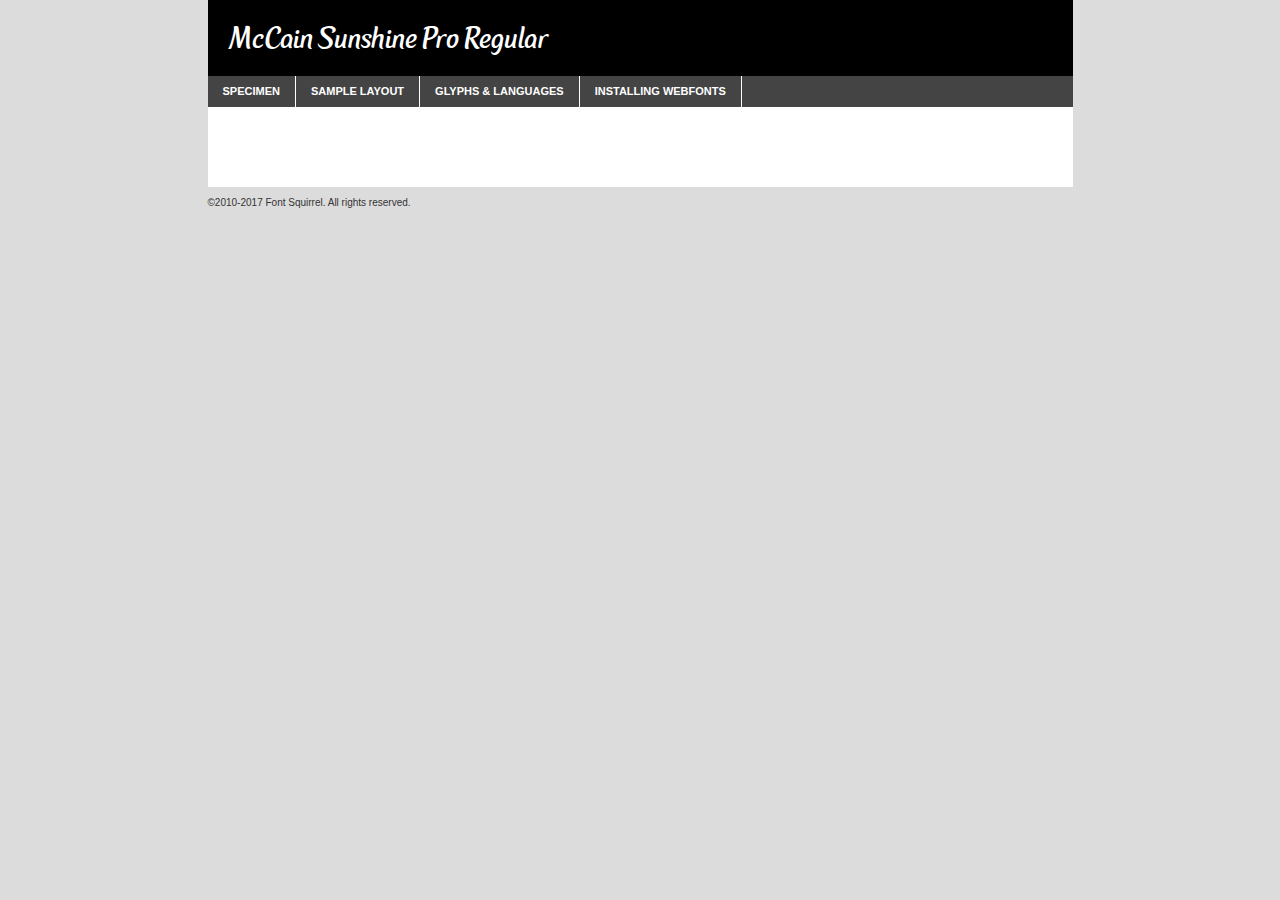
<file: maqueta/fonts/nada/webfontkit-20180111-110622/mccainsunshinepro-demo.html>
<!DOCTYPE html PUBLIC "-//W3C//DTD XHTML 1.0 Transitional//EN"
	"http://www.w3.org/TR/xhtml1/DTD/xhtml1-transitional.dtd">

<html xmlns="http://www.w3.org/1999/xhtml" xml:lang="en" lang="en">
<head>
	<meta http-equiv="Content-Type" content="text/html; charset=utf-8" />
	<script src="http://ajax.googleapis.com/ajax/libs/jquery/1.7.2/jquery.min.js" type="text/javascript" charset="utf-8"></script>
	<script type="text/javascript">
	(function($){$.fn.easyTabs=function(option){var param=jQuery.extend({fadeSpeed:"fast",defaultContent:1,activeClass:'active'},option);$(this).each(function(){var thisId="#"+this.id;if(param.defaultContent==''){param.defaultContent=1;}
	if(typeof param.defaultContent=="number")
	{var defaultTab=$(thisId+" .tabs li:eq("+(param.defaultContent-1)+") a").attr('href').substr(1);}else{var defaultTab=param.defaultContent;}
	$(thisId+" .tabs li a").each(function(){var tabToHide=$(this).attr('href').substr(1);$("#"+tabToHide).addClass('easytabs-tab-content');});hideAll();changeContent(defaultTab);function hideAll(){$(thisId+" .easytabs-tab-content").hide();}
	function changeContent(tabId){hideAll();$(thisId+" .tabs li").removeClass(param.activeClass);$(thisId+" .tabs li a[href=#"+tabId+"]").closest('li').addClass(param.activeClass);if(param.fadeSpeed!="none")
	{$(thisId+" #"+tabId).fadeIn(param.fadeSpeed);}else{$(thisId+" #"+tabId).show();}}
	$(thisId+" .tabs li").click(function(){var tabId=$(this).find('a').attr('href').substr(1);changeContent(tabId);return false;});});}})(jQuery);
	</script>
	<link rel="stylesheet" href="specimen_files/specimen_stylesheet.css" type="text/css" charset="utf-8" />
	<link rel="stylesheet" href="stylesheet.css" type="text/css" charset="utf-8" />

	<style type="text/css">
					body{
				font-family: 'mccain_sunshine_proregular';
							}
		</style>

	<title>McCain Sunshine Pro Regular Specimen</title>
	
	
	<script type="text/javascript" charset="utf-8">
		$(document).ready(function() {
			$('#container').easyTabs({defaultContent:1});
		});
	</script>
</head>

<body>
<div id="container">
	<div id="header">
		McCain Sunshine Pro Regular	</div>
	<ul class="tabs">
		<li><a href="#specimen">Specimen</a></li>
		<li><a href="#layout">Sample Layout</a></li>
				<li><a href="#glyphs">Glyphs &amp; Languages</a></li>
		<li><a href="#installing">Installing Webfonts</a></li>
		
	</ul>
	
	<div id="main_content">

		
			<div id="specimen">
		
				<div class="section">
					<div class="grid12 firstcol">
						<div class="huge">AaBb</div>
					</div>
				</div>
		
				<div class="section">
					<div class="glyph_range">A&#x200B;B&#x200b;C&#x200b;D&#x200b;E&#x200b;F&#x200b;G&#x200b;H&#x200b;I&#x200b;J&#x200b;K&#x200b;L&#x200b;M&#x200b;N&#x200b;O&#x200b;P&#x200b;Q&#x200b;R&#x200b;S&#x200b;T&#x200b;U&#x200b;V&#x200b;W&#x200b;X&#x200b;Y&#x200b;Z&#x200b;a&#x200b;b&#x200b;c&#x200b;d&#x200b;e&#x200b;f&#x200b;g&#x200b;h&#x200b;i&#x200b;j&#x200b;k&#x200b;l&#x200b;m&#x200b;n&#x200b;o&#x200b;p&#x200b;q&#x200b;r&#x200b;s&#x200b;t&#x200b;u&#x200b;v&#x200b;w&#x200b;x&#x200b;y&#x200b;z&#x200b;1&#x200b;2&#x200b;3&#x200b;4&#x200b;5&#x200b;6&#x200b;7&#x200b;8&#x200b;9&#x200b;0&#x200b;&amp;&#x200b;.&#x200b;,&#x200b;?&#x200b;!&#x200b;&#64;&#x200b;(&#x200b;)&#x200b;#&#x200b;$&#x200b;%&#x200b;*&#x200b;+&#x200b;-&#x200b;=&#x200b;:&#x200b;;</div>
				</div>
				<div class="section">
					<div class="grid12 firstcol">
						<table class="sample_table">
							<tr><td>10</td><td class="size10">abcdefghijklmnopqrstuvwxyzABCDEFGHIJKLMNOPQRSTUVWXYZ0123456789abcdefghijklmnopqrstuvwxyzABCDEFGHIJKLMNOPQRSTUVWXYZ0123456789abcdefghijklmnopqrstuvwxyzABCDEFGHIJKLMNOPQRSTUVWXYZ</td></tr>
							<tr><td>11</td><td class="size11">abcdefghijklmnopqrstuvwxyzABCDEFGHIJKLMNOPQRSTUVWXYZ0123456789abcdefghijklmnopqrstuvwxyzABCDEFGHIJKLMNOPQRSTUVWXYZ0123456789abcdefghijklmnopqrstuvwxyzABCDEFGHIJKLMNOPQRSTUVWXYZ</td></tr>
							<tr><td>12</td><td class="size12">abcdefghijklmnopqrstuvwxyzABCDEFGHIJKLMNOPQRSTUVWXYZ0123456789abcdefghijklmnopqrstuvwxyzABCDEFGHIJKLMNOPQRSTUVWXYZ0123456789abcdefghijklmnopqrstuvwxyzABCDEFGHIJKLMNOPQRSTUVWXYZ</td></tr>
							<tr><td>13</td><td class="size13">abcdefghijklmnopqrstuvwxyzABCDEFGHIJKLMNOPQRSTUVWXYZ0123456789abcdefghijklmnopqrstuvwxyzABCDEFGHIJKLMNOPQRSTUVWXYZ0123456789abcdefghijklmnopqrstuvwxyzABCDEFGHIJKLMNOPQRSTUVWXYZ</td></tr>
							<tr><td>14</td><td class="size14">abcdefghijklmnopqrstuvwxyzABCDEFGHIJKLMNOPQRSTUVWXYZ0123456789abcdefghijklmnopqrstuvwxyzABCDEFGHIJKLMNOPQRSTUVWXYZ0123456789abcdefghijklmnopqrstuvwxyzABCDEFGHIJKLMNOPQRSTUVWXYZ</td></tr>
							<tr><td>16</td><td class="size16">abcdefghijklmnopqrstuvwxyzABCDEFGHIJKLMNOPQRSTUVWXYZ0123456789abcdefghijklmnopqrstuvwxyzABCDEFGHIJKLMNOPQRSTUVWXYZ</td></tr>
							<tr><td>18</td><td class="size18">abcdefghijklmnopqrstuvwxyzABCDEFGHIJKLMNOPQRSTUVWXYZ0123456789abcdefghijklmnopqrstuvwxyzABCDEFGHIJKLMNOPQRSTUVWXYZ</td></tr>
							<tr><td>20</td><td class="size20">abcdefghijklmnopqrstuvwxyzABCDEFGHIJKLMNOPQRSTUVWXYZ0123456789abcdefghijklmnopqrstuvwxyzABCDEFGHIJKLMNOPQRSTUVWXYZ</td></tr>
							<tr><td>24</td><td class="size24">abcdefghijklmnopqrstuvwxyzABCDEFGHIJKLMNOPQRSTUVWXYZ0123456789abcdefghijklmnopqrstuvwxyzABCDEFGHIJKLMNOPQRSTUVWXYZ</td></tr>
							<tr><td>30</td><td class="size30">abcdefghijklmnopqrstuvwxyzABCDEFGHIJKLMNOPQRSTUVWXYZ0123456789abcdefghijklmnopqrstuvwxyzABCDEFGHIJKLMNOPQRSTUVWXYZ</td></tr>
							<tr><td>36</td><td class="size36">abcdefghijklmnopqrstuvwxyzABCDEFGHIJKLMNOPQRSTUVWXYZ0123456789abcdefghijklmnopqrstuvwxyzABCDEFGHIJKLMNOPQRSTUVWXYZ</td></tr>
							<tr><td>48</td><td class="size48">abcdefghijklmnopqrstuvwxyzABCDEFGHIJKLMNOPQRSTUVWXYZ0123456789abcdefghijklmnopqrstuvwxyzABCDEFGHIJKLMNOPQRSTUVWXYZ</td></tr>
							<tr><td>60</td><td class="size60">abcdefghijklmnopqrstuvwxyzABCDEFGHIJKLMNOPQRSTUVWXYZ0123456789abcdefghijklmnopqrstuvwxyzABCDEFGHIJKLMNOPQRSTUVWXYZ</td></tr>
							<tr><td>72</td><td class="size72">abcdefghijklmnopqrstuvwxyzABCDEFGHIJKLMNOPQRSTUVWXYZ0123456789abcdefghijklmnopqrstuvwxyzABCDEFGHIJKLMNOPQRSTUVWXYZ</td></tr>
							<tr><td>90</td><td class="size90">abcdefghijklmnopqrstuvwxyzABCDEFGHIJKLMNOPQRSTUVWXYZ0123456789abcdefghijklmnopqrstuvwxyzABCDEFGHIJKLMNOPQRSTUVWXYZ</td></tr>
						</table>
				
					</div>
			
				</div>
		
		
		
								<div class="section" id="bodycomparison">


										<div id="xheight">
				<div class="fontbody">&#x25FC;&#x25FC;&#x25FC;&#x25FC;&#x25FC;&#x25FC;&#x25FC;&#x25FC;&#x25FC;&#x25FC;&#x25FC;&#x25FC;&#x25FC;&#x25FC;&#x25FC;&#x25FC;&#x25FC;&#x25FC;&#x25FC;&#x25FC;&#x25FC;&#x25FC;&#x25FC;&#x25FC;&#x25FC;&#x25FC;&#x25FC;&#x25FC;&#x25FC;&#x25FC;&#x25FC;&#x25FC;&#x25FC;&#x25FC;&#x25FC;&#x25FC;&#x25FC;&#x25FC;&#x25FC;&#x25FC;&#x25FC;&#x25FC;&#x25FC;&#x25FC;&#x25FC;&#x25FC;&#x25FC;&#x25FC;&#x25FC;&#x25FC;&#x25FC;&#x25FC;&#x25FC;&#x25FC;&#x25FC;&#x25FC;&#x25FC;&#x25FC;&#x25FC;&#x25FC;&#x25FC;&#x25FC;&#x25FC;&#x25FC;&#x25FC;&#x25FC;&#x25FC;&#x25FC;&#x25FC;&#x25FC;&#x25FC;&#x25FC;&#x25FC;&#x25FC;&#x25FC;&#x25FC;&#x25FC;&#x25FC;&#x25FC;&#x25FC;&#x25FC;&#x25FC;&#x25FC;&#x25FC;&#x25FC;&#x25FC;&#x25FC;&#x25FC;&#x25FC;&#x25FC;&#x25FC;&#x25FC;&#x25FC;&#x25FC;&#x25FC;&#x25FC;&#x25FC;&#x25FC;&#x25FC;body</div><div class="arialbody">body</div><div class="verdanabody">body</div><div class="georgiabody">body</div></div>
										<div class="fontbody" style="z-index:1">
											body<span>McCain Sunshine Pro Regular</span>
										</div>
										<div class="arialbody" style="z-index:1">
											body<span>Arial</span>
										</div>
										<div class="verdanabody" style="z-index:1">
											body<span>Verdana</span>
										</div>
										<div class="georgiabody" style="z-index:1">
											body<span>Georgia</span>
										</div>



								</div>
		
		
				<div class="section psample psample_row1" id="">
					
					<div class="grid2 firstcol">
						<p class="size10"><span>10.</span>Aenean lacinia bibendum nulla sed consectetur. Fusce dapibus, tellus ac cursus commodo, tortor mauris condimentum nibh, ut fermentum massa justo sit amet risus. Nullam id dolor id nibh ultricies vehicula ut id elit. Cum sociis natoque penatibus et magnis dis parturient montes, nascetur ridiculus mus. Nulla vitae elit libero, a pharetra augue.</p>
			
					</div>
					<div class="grid3">
						<p class="size11"><span>11.</span>Aenean lacinia bibendum nulla sed consectetur. Fusce dapibus, tellus ac cursus commodo, tortor mauris condimentum nibh, ut fermentum massa justo sit amet risus. Nullam id dolor id nibh ultricies vehicula ut id elit. Cum sociis natoque penatibus et magnis dis parturient montes, nascetur ridiculus mus. Nulla vitae elit libero, a pharetra augue.</p>
			
					</div>
					<div class="grid3">
						<p class="size12"><span>12.</span>Aenean lacinia bibendum nulla sed consectetur. Fusce dapibus, tellus ac cursus commodo, tortor mauris condimentum nibh, ut fermentum massa justo sit amet risus. Nullam id dolor id nibh ultricies vehicula ut id elit. Cum sociis natoque penatibus et magnis dis parturient montes, nascetur ridiculus mus. Nulla vitae elit libero, a pharetra augue.</p>
			
					</div>
					<div class="grid4">
						<p class="size13"><span>13.</span>Aenean lacinia bibendum nulla sed consectetur. Fusce dapibus, tellus ac cursus commodo, tortor mauris condimentum nibh, ut fermentum massa justo sit amet risus. Nullam id dolor id nibh ultricies vehicula ut id elit. Cum sociis natoque penatibus et magnis dis parturient montes, nascetur ridiculus mus. Nulla vitae elit libero, a pharetra augue.</p>
			
					</div>
					<div class="white_blend"></div>
					
				</div>
				<div class="section psample psample_row2" id="">
					<div class="grid3 firstcol">
						<p class="size14"><span>14.</span>Aenean lacinia bibendum nulla sed consectetur. Fusce dapibus, tellus ac cursus commodo, tortor mauris condimentum nibh, ut fermentum massa justo sit amet risus. Nullam id dolor id nibh ultricies vehicula ut id elit. Cum sociis natoque penatibus et magnis dis parturient montes, nascetur ridiculus mus. Nulla vitae elit libero, a pharetra augue.</p>
			
					</div>
					<div class="grid4">
						<p class="size16"><span>16.</span>Aenean lacinia bibendum nulla sed consectetur. Fusce dapibus, tellus ac cursus commodo, tortor mauris condimentum nibh, ut fermentum massa justo sit amet risus. Nullam id dolor id nibh ultricies vehicula ut id elit. Cum sociis natoque penatibus et magnis dis parturient montes, nascetur ridiculus mus. Nulla vitae elit libero, a pharetra augue.</p>
			
					</div>
					<div class="grid5">
						<p class="size18"><span>18.</span>Aenean lacinia bibendum nulla sed consectetur. Fusce dapibus, tellus ac cursus commodo, tortor mauris condimentum nibh, ut fermentum massa justo sit amet risus. Nullam id dolor id nibh ultricies vehicula ut id elit. Cum sociis natoque penatibus et magnis dis parturient montes, nascetur ridiculus mus. Nulla vitae elit libero, a pharetra augue.</p>
			
					</div>

					<div class="white_blend"></div>

				</div>
				
				<div class="section psample psample_row3" id="">
					<div class="grid5 firstcol">
						<p class="size20"><span>20.</span>Aenean lacinia bibendum nulla sed consectetur. Fusce dapibus, tellus ac cursus commodo, tortor mauris condimentum nibh, ut fermentum massa justo sit amet risus. Nullam id dolor id nibh ultricies vehicula ut id elit. Cum sociis natoque penatibus et magnis dis parturient montes, nascetur ridiculus mus. Nulla vitae elit libero, a pharetra augue.</p>
					</div>
					<div class="grid7">
						<p class="size24"><span>24.</span>Aenean lacinia bibendum nulla sed consectetur. Fusce dapibus, tellus ac cursus commodo, tortor mauris condimentum nibh, ut fermentum massa justo sit amet risus. Nullam id dolor id nibh ultricies vehicula ut id elit. Cum sociis natoque penatibus et magnis dis parturient montes, nascetur ridiculus mus. Nulla vitae elit libero, a pharetra augue.</p>
					</div>
					
					<div class="white_blend"></div>
					
				</div>
				
				<div class="section psample psample_row4" id="">
					<div class="grid12 firstcol">
						<p class="size30"><span>30.</span>Aenean lacinia bibendum nulla sed consectetur. Fusce dapibus, tellus ac cursus commodo, tortor mauris condimentum nibh, ut fermentum massa justo sit amet risus. Nullam id dolor id nibh ultricies vehicula ut id elit. Cum sociis natoque penatibus et magnis dis parturient montes, nascetur ridiculus mus. Nulla vitae elit libero, a pharetra augue.</p>
					</div>
					<div class="white_blend"></div>
					
				</div>
				
				
				
				<div class="section psample psample_row1 fullreverse">
					<div class="grid2 firstcol">
						<p class="size10"><span>10.</span>Aenean lacinia bibendum nulla sed consectetur. Fusce dapibus, tellus ac cursus commodo, tortor mauris condimentum nibh, ut fermentum massa justo sit amet risus. Nullam id dolor id nibh ultricies vehicula ut id elit. Cum sociis natoque penatibus et magnis dis parturient montes, nascetur ridiculus mus. Nulla vitae elit libero, a pharetra augue.</p>
			
					</div>
					<div class="grid3">
						<p class="size11"><span>11.</span>Aenean lacinia bibendum nulla sed consectetur. Fusce dapibus, tellus ac cursus commodo, tortor mauris condimentum nibh, ut fermentum massa justo sit amet risus. Nullam id dolor id nibh ultricies vehicula ut id elit. Cum sociis natoque penatibus et magnis dis parturient montes, nascetur ridiculus mus. Nulla vitae elit libero, a pharetra augue.</p>
			
					</div>
					<div class="grid3">
						<p class="size12"><span>12.</span>Aenean lacinia bibendum nulla sed consectetur. Fusce dapibus, tellus ac cursus commodo, tortor mauris condimentum nibh, ut fermentum massa justo sit amet risus. Nullam id dolor id nibh ultricies vehicula ut id elit. Cum sociis natoque penatibus et magnis dis parturient montes, nascetur ridiculus mus. Nulla vitae elit libero, a pharetra augue.</p>
			
					</div>
					<div class="grid4">
						<p class="size13"><span>13.</span>Aenean lacinia bibendum nulla sed consectetur. Fusce dapibus, tellus ac cursus commodo, tortor mauris condimentum nibh, ut fermentum massa justo sit amet risus. Nullam id dolor id nibh ultricies vehicula ut id elit. Cum sociis natoque penatibus et magnis dis parturient montes, nascetur ridiculus mus. Nulla vitae elit libero, a pharetra augue.</p>
			
					</div>
					<div class="black_blend"></div>
					
				</div>
				
				<div class="section psample psample_row2 fullreverse">
					<div class="grid3 firstcol">
						<p class="size14"><span>14.</span>Aenean lacinia bibendum nulla sed consectetur. Fusce dapibus, tellus ac cursus commodo, tortor mauris condimentum nibh, ut fermentum massa justo sit amet risus. Nullam id dolor id nibh ultricies vehicula ut id elit. Cum sociis natoque penatibus et magnis dis parturient montes, nascetur ridiculus mus. Nulla vitae elit libero, a pharetra augue.</p>
			
					</div>
					<div class="grid4">
						<p class="size16"><span>16.</span>Aenean lacinia bibendum nulla sed consectetur. Fusce dapibus, tellus ac cursus commodo, tortor mauris condimentum nibh, ut fermentum massa justo sit amet risus. Nullam id dolor id nibh ultricies vehicula ut id elit. Cum sociis natoque penatibus et magnis dis parturient montes, nascetur ridiculus mus. Nulla vitae elit libero, a pharetra augue.</p>
			
					</div>
					<div class="grid5">
						<p class="size18"><span>18.</span>Aenean lacinia bibendum nulla sed consectetur. Fusce dapibus, tellus ac cursus commodo, tortor mauris condimentum nibh, ut fermentum massa justo sit amet risus. Nullam id dolor id nibh ultricies vehicula ut id elit. Cum sociis natoque penatibus et magnis dis parturient montes, nascetur ridiculus mus. Nulla vitae elit libero, a pharetra augue.</p>
			
					</div>
					<div class="black_blend"></div>

				</div>
				
				<div class="section psample fullreverse psample_row3" id="">
					<div class="grid5 firstcol">
						<p class="size20"><span>20.</span>Aenean lacinia bibendum nulla sed consectetur. Fusce dapibus, tellus ac cursus commodo, tortor mauris condimentum nibh, ut fermentum massa justo sit amet risus. Nullam id dolor id nibh ultricies vehicula ut id elit. Cum sociis natoque penatibus et magnis dis parturient montes, nascetur ridiculus mus. Nulla vitae elit libero, a pharetra augue.</p>
					</div>
					<div class="grid7">
						<p class="size24"><span>24.</span>Aenean lacinia bibendum nulla sed consectetur. Fusce dapibus, tellus ac cursus commodo, tortor mauris condimentum nibh, ut fermentum massa justo sit amet risus. Nullam id dolor id nibh ultricies vehicula ut id elit. Cum sociis natoque penatibus et magnis dis parturient montes, nascetur ridiculus mus. Nulla vitae elit libero, a pharetra augue.</p>
					</div>
					
					<div class="black_blend"></div>
					
				</div>
				
				<div class="section psample fullreverse psample_row4" id="" style="border-bottom: 20px #000 solid;">
					<div class="grid12 firstcol">
						<p class="size30"><span>30.</span>Aenean lacinia bibendum nulla sed consectetur. Fusce dapibus, tellus ac cursus commodo, tortor mauris condimentum nibh, ut fermentum massa justo sit amet risus. Nullam id dolor id nibh ultricies vehicula ut id elit. Cum sociis natoque penatibus et magnis dis parturient montes, nascetur ridiculus mus. Nulla vitae elit libero, a pharetra augue.</p>
					</div>
					<div class="black_blend"></div>
					
				</div>
				
				
				
				
			</div>
			
			<div id="layout">
				
				<div class="section">
					
					<div class="grid12 firstcol">
						<h1>Lorem Ipsum Dolor</h1>
						<h2>Etiam porta sem malesuada magna mollis euismod</h2>
						
						<p class="byline">By <a href="#link">Aenean Lacinia</a></p>
					</div>
				</div>
				<div class="section">
					<div class="grid8 firstcol">
						<p class="large">Donec sed odio dui. Morbi leo risus, porta ac consectetur ac, vestibulum at eros. Fusce dapibus, tellus ac cursus commodo, tortor mauris condimentum nibh, ut fermentum massa justo sit amet risus. </p>

						
						<h3>Pellentesque ornare sem</h3>

						<p>Maecenas sed diam eget risus varius blandit sit amet non magna. Maecenas faucibus mollis interdum. Donec ullamcorper nulla non metus auctor fringilla. Nullam id dolor id nibh ultricies vehicula ut id elit. Nullam id dolor id nibh ultricies vehicula ut id elit. </p>

						<p>Aenean eu leo quam. Pellentesque ornare sem lacinia quam venenatis vestibulum. Lorem ipsum dolor sit amet, consectetur adipiscing elit. Cum sociis natoque penatibus et magnis dis parturient montes, nascetur ridiculus mus. </p>

						<p>Nulla vitae elit libero, a pharetra augue. Praesent commodo cursus magna, vel scelerisque nisl consectetur et. Aenean lacinia bibendum nulla sed consectetur. </p>

						<p>Nullam quis risus eget urna mollis ornare vel eu leo. Nullam quis risus eget urna mollis ornare vel eu leo. Maecenas sed diam eget risus varius blandit sit amet non magna. Donec ullamcorper nulla non metus auctor fringilla. </p>

						<h3>Cras mattis consectetur</h3>

						<p>Aenean eu leo quam. Pellentesque ornare sem lacinia quam venenatis vestibulum. Aenean lacinia bibendum nulla sed consectetur. Integer posuere erat a ante venenatis dapibus posuere velit aliquet. Cras mattis consectetur purus sit amet fermentum. </p>

						<p>Nullam id dolor id nibh ultricies vehicula ut id elit. Nullam quis risus eget urna mollis ornare vel eu leo. Cras mattis consectetur purus sit amet fermentum.</p>
					</div>
					
					<div class="grid4 sidebar">
						
						<div class="box reverse">
							<p class="last">Nullam quis risus eget urna mollis ornare vel eu leo. Donec ullamcorper nulla non metus auctor fringilla. Cras mattis consectetur purus sit amet fermentum. Sed posuere consectetur est at lobortis. Lorem ipsum dolor sit amet, consectetur adipiscing elit. </p>
						</div>
						
						<p class="caption">Maecenas sed diam eget risus varius.</p>

						<p>Vestibulum id ligula porta felis euismod semper. Integer posuere erat a ante venenatis dapibus posuere velit aliquet. Vestibulum id ligula porta felis euismod semper. Sed posuere consectetur est at lobortis. Maecenas sed diam eget risus varius blandit sit amet non magna. Fusce dapibus, tellus ac cursus commodo, tortor mauris condimentum nibh, ut fermentum massa justo sit amet risus. </p>

					

						<p>Duis mollis, est non commodo luctus, nisi erat porttitor ligula, eget lacinia odio sem nec elit. Aenean lacinia bibendum nulla sed consectetur. Vivamus sagittis lacus vel augue laoreet rutrum faucibus dolor auctor. Aenean lacinia bibendum nulla sed consectetur. Nullam quis risus eget urna mollis ornare vel eu leo. </p>

						<p>Praesent commodo cursus magna, vel scelerisque nisl consectetur et. Donec ullamcorper nulla non metus auctor fringilla. Maecenas faucibus mollis interdum. Fusce dapibus, tellus ac cursus commodo, tortor mauris condimentum nibh, ut fermentum massa justo sit amet risus. </p>

					</div>
				</div>
				
			</div>


			



		<div id="glyphs">
			<div class="section">
				<div class="grid12 firstcol">
			
				<h1>Language Support</h1>
				<p>The subset of McCain Sunshine Pro Regular in this kit supports the following languages:<br />
			
					Albanian, Basque, Breton, Chamorro, English, Finnish, French, Frisian, Galician, German, Italian, Malagasy, Norwegian, Portuguese, Spanish, Alsatian, Aragonese, Arapaho, Arrernte, Asturian, Aymara, Bislama, Cebuano, Corsican, Fijian, French_creole, Genoese, Gilbertese, Greenlandic, Haitian_creole, Hiligaynon, Hmong, Hopi, Ibanag, Iloko_ilokano, Indonesian, Interglossa_glosa, Interlingua, Irish_gaelic, Jerriais, Lojban, Lombard, Luxembourgeois, Manx, Mohawk, Norfolk_pitcairnese, Occitan, Oromo, Pangasinan, Papiamento, Piedmontese, Potawatomi, Rhaeto-romance, Romansh, Rotokas, Sami_lule, Samoan, Sardinian, Scots_gaelic, Seychelles_creole, Shona, Sicilian, Somali, Southern_ndebele, Swahili, Swati_swazi, Tagalog_filipino_pilipino, Tetum, Tok_pisin, Uyghur_latinized, Volapuk, Walloon, Warlpiri, Xhosa, Yapese, Zulu, Latinbasic, Demo				</p>
				<h1>Glyph Chart</h1>
				<p>The subset of McCain Sunshine Pro Regular in this kit includes all the glyphs listed below. Unicode entities are included above each glyph to help you insert individual characters into your layout.</p>
				<div id="glyph_chart">
			
																				 <div><p>&amp;#13;</p>&#13;</div>
																				 <div><p>&amp;#32;</p>&#32;</div>
																				 <div><p>&amp;#33;</p>&#33;</div>
																				 <div><p>&amp;#34;</p>&#34;</div>
																				 <div><p>&amp;#35;</p>&#35;</div>
																				 <div><p>&amp;#37;</p>&#37;</div>
																				 <div><p>&amp;#38;</p>&#38;</div>
																				 <div><p>&amp;#39;</p>&#39;</div>
																				 <div><p>&amp;#40;</p>&#40;</div>
																				 <div><p>&amp;#41;</p>&#41;</div>
																				 <div><p>&amp;#42;</p>&#42;</div>
																				 <div><p>&amp;#43;</p>&#43;</div>
																				 <div><p>&amp;#44;</p>&#44;</div>
																				 <div><p>&amp;#45;</p>&#45;</div>
																				 <div><p>&amp;#46;</p>&#46;</div>
																				 <div><p>&amp;#47;</p>&#47;</div>
																				 <div><p>&amp;#48;</p>&#48;</div>
																				 <div><p>&amp;#49;</p>&#49;</div>
																				 <div><p>&amp;#50;</p>&#50;</div>
																				 <div><p>&amp;#51;</p>&#51;</div>
																				 <div><p>&amp;#52;</p>&#52;</div>
																				 <div><p>&amp;#53;</p>&#53;</div>
																				 <div><p>&amp;#54;</p>&#54;</div>
																				 <div><p>&amp;#55;</p>&#55;</div>
																				 <div><p>&amp;#56;</p>&#56;</div>
																				 <div><p>&amp;#57;</p>&#57;</div>
																				 <div><p>&amp;#58;</p>&#58;</div>
																				 <div><p>&amp;#59;</p>&#59;</div>
																				 <div><p>&amp;#60;</p>&#60;</div>
																				 <div><p>&amp;#61;</p>&#61;</div>
																				 <div><p>&amp;#62;</p>&#62;</div>
																				 <div><p>&amp;#63;</p>&#63;</div>
																				 <div><p>&amp;#64;</p>&#64;</div>
																				 <div><p>&amp;#65;</p>&#65;</div>
																				 <div><p>&amp;#66;</p>&#66;</div>
																				 <div><p>&amp;#67;</p>&#67;</div>
																				 <div><p>&amp;#68;</p>&#68;</div>
																				 <div><p>&amp;#69;</p>&#69;</div>
																				 <div><p>&amp;#70;</p>&#70;</div>
																				 <div><p>&amp;#71;</p>&#71;</div>
																				 <div><p>&amp;#72;</p>&#72;</div>
																				 <div><p>&amp;#73;</p>&#73;</div>
																				 <div><p>&amp;#74;</p>&#74;</div>
																				 <div><p>&amp;#75;</p>&#75;</div>
																				 <div><p>&amp;#76;</p>&#76;</div>
																				 <div><p>&amp;#77;</p>&#77;</div>
																				 <div><p>&amp;#78;</p>&#78;</div>
																				 <div><p>&amp;#79;</p>&#79;</div>
																				 <div><p>&amp;#80;</p>&#80;</div>
																				 <div><p>&amp;#81;</p>&#81;</div>
																				 <div><p>&amp;#82;</p>&#82;</div>
																				 <div><p>&amp;#83;</p>&#83;</div>
																				 <div><p>&amp;#84;</p>&#84;</div>
																				 <div><p>&amp;#85;</p>&#85;</div>
																				 <div><p>&amp;#86;</p>&#86;</div>
																				 <div><p>&amp;#87;</p>&#87;</div>
																				 <div><p>&amp;#88;</p>&#88;</div>
																				 <div><p>&amp;#89;</p>&#89;</div>
																				 <div><p>&amp;#90;</p>&#90;</div>
																				 <div><p>&amp;#92;</p>&#92;</div>
																				 <div><p>&amp;#95;</p>&#95;</div>
																				 <div><p>&amp;#96;</p>&#96;</div>
																				 <div><p>&amp;#97;</p>&#97;</div>
																				 <div><p>&amp;#98;</p>&#98;</div>
																				 <div><p>&amp;#99;</p>&#99;</div>
																				 <div><p>&amp;#100;</p>&#100;</div>
																				 <div><p>&amp;#101;</p>&#101;</div>
																				 <div><p>&amp;#102;</p>&#102;</div>
																				 <div><p>&amp;#103;</p>&#103;</div>
																				 <div><p>&amp;#104;</p>&#104;</div>
																				 <div><p>&amp;#105;</p>&#105;</div>
																				 <div><p>&amp;#106;</p>&#106;</div>
																				 <div><p>&amp;#107;</p>&#107;</div>
																				 <div><p>&amp;#108;</p>&#108;</div>
																				 <div><p>&amp;#109;</p>&#109;</div>
																				 <div><p>&amp;#110;</p>&#110;</div>
																				 <div><p>&amp;#111;</p>&#111;</div>
																				 <div><p>&amp;#112;</p>&#112;</div>
																				 <div><p>&amp;#113;</p>&#113;</div>
																				 <div><p>&amp;#114;</p>&#114;</div>
																				 <div><p>&amp;#115;</p>&#115;</div>
																				 <div><p>&amp;#116;</p>&#116;</div>
																				 <div><p>&amp;#117;</p>&#117;</div>
																				 <div><p>&amp;#118;</p>&#118;</div>
																				 <div><p>&amp;#119;</p>&#119;</div>
																				 <div><p>&amp;#120;</p>&#120;</div>
																				 <div><p>&amp;#121;</p>&#121;</div>
																				 <div><p>&amp;#122;</p>&#122;</div>
																				 <div><p>&amp;#160;</p>&#160;</div>
																				 <div><p>&amp;#161;</p>&#161;</div>
																				 <div><p>&amp;#163;</p>&#163;</div>
																				 <div><p>&amp;#168;</p>&#168;</div>
																				 <div><p>&amp;#170;</p>&#170;</div>
																				 <div><p>&amp;#171;</p>&#171;</div>
																				 <div><p>&amp;#173;</p>&#173;</div>
																				 <div><p>&amp;#180;</p>&#180;</div>
																				 <div><p>&amp;#181;</p>&#181;</div>
																				 <div><p>&amp;#184;</p>&#184;</div>
																				 <div><p>&amp;#186;</p>&#186;</div>
																				 <div><p>&amp;#187;</p>&#187;</div>
																				 <div><p>&amp;#191;</p>&#191;</div>
																				 <div><p>&amp;#192;</p>&#192;</div>
																				 <div><p>&amp;#193;</p>&#193;</div>
																				 <div><p>&amp;#194;</p>&#194;</div>
																				 <div><p>&amp;#195;</p>&#195;</div>
																				 <div><p>&amp;#196;</p>&#196;</div>
																				 <div><p>&amp;#197;</p>&#197;</div>
																				 <div><p>&amp;#198;</p>&#198;</div>
																				 <div><p>&amp;#199;</p>&#199;</div>
																				 <div><p>&amp;#200;</p>&#200;</div>
																				 <div><p>&amp;#201;</p>&#201;</div>
																				 <div><p>&amp;#202;</p>&#202;</div>
																				 <div><p>&amp;#203;</p>&#203;</div>
																				 <div><p>&amp;#204;</p>&#204;</div>
																				 <div><p>&amp;#205;</p>&#205;</div>
																				 <div><p>&amp;#206;</p>&#206;</div>
																				 <div><p>&amp;#207;</p>&#207;</div>
																				 <div><p>&amp;#209;</p>&#209;</div>
																				 <div><p>&amp;#210;</p>&#210;</div>
																				 <div><p>&amp;#211;</p>&#211;</div>
																				 <div><p>&amp;#212;</p>&#212;</div>
																				 <div><p>&amp;#213;</p>&#213;</div>
																				 <div><p>&amp;#214;</p>&#214;</div>
																				 <div><p>&amp;#216;</p>&#216;</div>
																				 <div><p>&amp;#217;</p>&#217;</div>
																				 <div><p>&amp;#218;</p>&#218;</div>
																				 <div><p>&amp;#219;</p>&#219;</div>
																				 <div><p>&amp;#220;</p>&#220;</div>
																				 <div><p>&amp;#223;</p>&#223;</div>
																				 <div><p>&amp;#224;</p>&#224;</div>
																				 <div><p>&amp;#225;</p>&#225;</div>
																				 <div><p>&amp;#226;</p>&#226;</div>
																				 <div><p>&amp;#227;</p>&#227;</div>
																				 <div><p>&amp;#228;</p>&#228;</div>
																				 <div><p>&amp;#229;</p>&#229;</div>
																				 <div><p>&amp;#230;</p>&#230;</div>
																				 <div><p>&amp;#231;</p>&#231;</div>
																				 <div><p>&amp;#232;</p>&#232;</div>
																				 <div><p>&amp;#233;</p>&#233;</div>
																				 <div><p>&amp;#234;</p>&#234;</div>
																				 <div><p>&amp;#235;</p>&#235;</div>
																				 <div><p>&amp;#236;</p>&#236;</div>
																				 <div><p>&amp;#237;</p>&#237;</div>
																				 <div><p>&amp;#238;</p>&#238;</div>
																				 <div><p>&amp;#239;</p>&#239;</div>
																				 <div><p>&amp;#241;</p>&#241;</div>
																				 <div><p>&amp;#242;</p>&#242;</div>
																				 <div><p>&amp;#243;</p>&#243;</div>
																				 <div><p>&amp;#244;</p>&#244;</div>
																				 <div><p>&amp;#245;</p>&#245;</div>
																				 <div><p>&amp;#246;</p>&#246;</div>
																				 <div><p>&amp;#248;</p>&#248;</div>
																				 <div><p>&amp;#249;</p>&#249;</div>
																				 <div><p>&amp;#250;</p>&#250;</div>
																				 <div><p>&amp;#251;</p>&#251;</div>
																				 <div><p>&amp;#252;</p>&#252;</div>
																				 <div><p>&amp;#255;</p>&#255;</div>
																				 <div><p>&amp;#338;</p>&#338;</div>
																				 <div><p>&amp;#339;</p>&#339;</div>
																				 <div><p>&amp;#376;</p>&#376;</div>
																				 <div><p>&amp;#710;</p>&#710;</div>
																				 <div><p>&amp;#8192;</p>&#8192;</div>
																				 <div><p>&amp;#8193;</p>&#8193;</div>
																				 <div><p>&amp;#8194;</p>&#8194;</div>
																				 <div><p>&amp;#8195;</p>&#8195;</div>
																				 <div><p>&amp;#8196;</p>&#8196;</div>
																				 <div><p>&amp;#8197;</p>&#8197;</div>
																				 <div><p>&amp;#8198;</p>&#8198;</div>
																				 <div><p>&amp;#8199;</p>&#8199;</div>
																				 <div><p>&amp;#8200;</p>&#8200;</div>
																				 <div><p>&amp;#8201;</p>&#8201;</div>
																				 <div><p>&amp;#8202;</p>&#8202;</div>
																				 <div><p>&amp;#8208;</p>&#8208;</div>
																				 <div><p>&amp;#8209;</p>&#8209;</div>
																				 <div><p>&amp;#8210;</p>&#8210;</div>
																				 <div><p>&amp;#8211;</p>&#8211;</div>
																				 <div><p>&amp;#8212;</p>&#8212;</div>
																				 <div><p>&amp;#8216;</p>&#8216;</div>
																				 <div><p>&amp;#8217;</p>&#8217;</div>
																				 <div><p>&amp;#8218;</p>&#8218;</div>
																				 <div><p>&amp;#8220;</p>&#8220;</div>
																				 <div><p>&amp;#8221;</p>&#8221;</div>
																				 <div><p>&amp;#8222;</p>&#8222;</div>
																				 <div><p>&amp;#8230;</p>&#8230;</div>
																				 <div><p>&amp;#8239;</p>&#8239;</div>
																				 <div><p>&amp;#8249;</p>&#8249;</div>
																				 <div><p>&amp;#8250;</p>&#8250;</div>
																				 <div><p>&amp;#8287;</p>&#8287;</div>
																				 <div><p>&amp;#8364;</p>&#8364;</div>
																				 <div><p>&amp;#9724;</p>&#9724;</div>
																																						</div>	
				</div>
		
		
			</div>
		</div>
		
		
		<div id="specs">
			
		</div>
	
		<div id="installing">
			<div class="section">
				<div class="grid7 firstcol">
					<h1>Installing Webfonts</h1>
					
					<p>Webfonts are supported by all major browser platforms but not all in the same way. There are currently four different font formats that must be included in order to target all browsers. This includes TTF, WOFF, EOT and SVG.</p>
					
					<h2>1. Upload your webfonts</h2>
					<p>You must upload your webfont kit to your website. They should be in or near the same directory as your CSS files.</p>
					
					<h2>2. Include the webfont stylesheet</h2>
					<p>A special CSS @font-face declaration helps the various browsers select the appropriate font it needs without causing you a bunch of headaches. Learn more about this syntax by reading the <a href="https://www.fontspring.com/blog/further-hardening-of-the-bulletproof-syntax">Fontspring blog post</a> about it. The code for it is as follows:</p>


<code>
@font-face{ 
	font-family: 'MyWebFont';
	src: url('WebFont.eot');
	src: url('WebFont.eot?#iefix') format('embedded-opentype'),
	     url('WebFont.woff') format('woff'),
	     url('WebFont.ttf') format('truetype'),
	     url('WebFont.svg#webfont') format('svg');
}
</code>

	<p>We've already gone ahead and generated the code for you. All you have to do is link to the stylesheet in your HTML, like this:</p>
	<code>&lt;link rel=&quot;stylesheet&quot; href=&quot;stylesheet.css&quot; type=&quot;text/css&quot; charset=&quot;utf-8&quot; /&gt;</code>

					<h2>3. Modify your own stylesheet</h2>
					<p>To take advantage of your new fonts, you must tell your stylesheet to use them. Look at the original @font-face declaration above and find the property called "font-family." The name linked there will be what you use to reference the font. Prepend that webfont name to the font stack in the "font-family" property, inside the selector you want to change. For example:</p>
<code>p { font-family: 'WebFont', Arial, sans-serif; }</code>

<h2>4. Test</h2>
<p>Getting webfonts to work cross-browser <em>can</em> be tricky. Use the information in the sidebar to help you if you find that fonts aren't loading in a particular browser.</p>
				</div>
				
				<div class="grid5 sidebar">
					<div class="box">
						<h2>Troubleshooting<br />Font-Face Problems</h2>
						<p>Having trouble getting your webfonts to load in your new website? Here are some tips to sort out what might be the problem.</p>

						<h3>Fonts not showing in any browser</h3>

						<p>This sounds like you need to work on the plumbing. You either did not upload the fonts to the correct directory, or you did not link the fonts properly in the CSS. If you've confirmed that all this is correct and you still have a problem, take a look at your .htaccess file and see if requests are getting intercepted.</p>

						<h3>Fonts not loading in iPhone or iPad</h3>

						<p>The most common problem here is that you are serving the fonts from an IIS server. IIS refuses to serve files that have unknown MIME types. If that is the case, you must set the MIME type for SVG to "image/svg+xml" in the server settings. Follow these instructions from Microsoft if you need help.</p>

						<h3>Fonts not loading in Firefox</h3>

						<p>The primary reason for this failure? You are still using a version Firefox older than 3.5. So upgrade already! If that isn't it, then you are very likely serving fonts from a different domain. Firefox requires that all font assets be served from the same domain. Lastly it is possible that you need to add WOFF to your list of MIME types (if you are serving via IIS.)</p>

						<h3>Fonts not loading in IE</h3>

						<p>Are you looking at Internet Explorer on an actual Windows machine or are you cheating by using a service like Adobe BrowserLab? Many of these screenshot services do not render @font-face for IE. Best to test it on a real machine.</p>

						<h3>Fonts not loading in IE9</h3>

						<p>IE9, like Firefox, requires that fonts be served from the same domain as the website. Make sure that is the case.</p>
					</div>
				</div>
			</div>
			
		</div>
	
	</div>
	<div id="footer">
		<p>&copy;2010-2017 Font Squirrel. All rights reserved.</p>
	</div>
</div>
</body>
</html>
</file>
<file: maqueta/css/main.css>
/* STYLES CSS */

@import url('https://fonts.googleapis.com/css?family=Lato:400,400i,900,900i');


/* GENERALES */


body{
  width: 100%;
  margin: 0;
  padding:0;
  font-family: 'Lato', sans-serif;
  background: #000;
}
.imgRes{
  max-width: 100%;
  min-width: 100%;
}
.fondo{
  background: url('../img/bg.jpg') center center no-repeat;
  background-size:cover;
  background-attachment: fixed;
  width: 100%;
  z-index: 0;
}
.desk{
  display: block;
}
.res{
  display: none;
}
.gris{
  color: #515151;
}
.blanco{
  color: #fff;
}
.negro{
  color: #000000;
}
.chao{
  display: block;
}
.hola{
  display: none;
}
.margeTop{
  margin-top: 109px;
}
.margeTop2 {
    margin-top: 150px;
}

h1{
  font-family: 'Lato', sans-serif;
  color:#000000;
}
h2{
  font-family: 'Lato', sans-serif;
  color:#000000;
  font-size: ;
  padding:;
}
h3{
  font-family: 'Lato', sans-serif;
  color:#000000;
  font-size:;
}
h4{
  font-family: 'Lato', sans-serif;
  color: #000000;
}

h5{
  color: #000000;
  font-family: 'Lato', sans-serif;
}
.titu{
  font-family: 'mccain_sunshine_proregular', sans-serif;
  margin: 0;
}
.gigante{
  font-size: 56px;
}

a{
  text-decoration: none;
  cursor:pointer;
  color: #ffffff;
}
a:hover{
  text-decoration: underline;
  cursor:pointer;
  color: #ffffff;

}
a:active{
  text-decoration: none;
  cursor:pointer;
  color: #ffffff;
}
a:visited{
  text-decoration: none;
  cursor:pointer;
  color: #ffffff;
}
a:link{
  text-decoration: none;
  cursor:pointer;
  color: #ffffff;
}
a:focus{
  text-decoration: none;
  cursor:pointer;
  color: #ffffff;
}
.sinNada{
  margin: 0;
  padding: 0;
}
.cursor{
  cursor: pointer;
}
.padd{
  padding: 0;
}
.margBanner{
  margin: 30px auto;
}

/*LEGALES*/
.contLegal {
  width: 100%;
  height: 2000px;
  position: fixed;
  background: rgba(0, 0, 0, .9);
  z-index: 1000000;
  display: none;
}
.legalesTex {
    text-align: center;
    height: 540px;
    width: 80%;
    margin: 140px 10% 0 10%;
    overflow: auto;
    position: relative;
    margin-top: 130px;
    border: #ffdd00 2px solid;
    padding: 30px;
}
.leftAl{
  text-align: left;
}
.spaceText{
  height: 20px;
}
.subText{
  margin-left: 40px;
}
/*LEGALES*/


/*SECTION 01*/

.section01{
  width: 100%;
  position: relative;
}
.videoiframe{
  width: 100%;
  height: 400px
}
.headiframe{
  width: 100%;
  height: 156px;
  position: fixed;
  z-index: 100;
}
.conHead{
  position: relative;
  height: 110px;
}
.lineH{
  line-height: 24px;
}
/*HEADER*/
header{
  width: 100%;
  height: 60px;
  background: #000000;
  position: fixed;
  top: 0;
  z-index: 1000000;
}
ul{
  list-style: none;
  overflow: hidden;
  float: right;
  font-size: 0;
}
li{
  width: 100px;
  text-align: center;
  display: inline-block;
}
.line{
  border: 2px solid #ffd700;
  border-top: 0;
  height: 60px;
  border-bottom: 0;
}
.imgHead{
  width: 35px;
  margin: 0 auto;
}
.icons{
width: 100px;
}

.margeCero{
  margin: 0;
}
.logoHome{
  width: 140px;
  position: absolute;
  top: 10px;
  left: 30px;
  z-index: 1;
}
.logoHome img{
width: 140px;
}
.bgComuni{
  background: #ffd700;
  width: 190px;
  top: 0;
  position: relative;
  float: left;
  height: 60px;
}
.imgComuni{
  width: 120px;
}
.iconUser{
  width: 40px;
  height: 60px;
  padding: 10px 0;
  float: left;
  position: relative;
}
.texUser{
  float: left;
  width: 200px;
  text-align: left;
  position: relative;
  height: 60px;
  padding: 11px 10px;
}
.Nombre{
  font-size: 12px;
  color: #ffffff;
  text-transform: uppercase;
  padding: 0;
  margin: 0;
  float: left;
}
.Cerrar{
  color: #ffd700;
  font-size: 12px;
  float: left;
  padding: 0;
  margin: 0;
}
.headGry{
  width: 100%;
  text-align: center;
  height: 54px;
  top: 60px;
  position: relative;
  background:#353535; 
}
.menuDos{
  position: absolute;
  text-align: center;
  z-index: 1;
  color: #fff;
  padding: 0;
  top: 0;
  margin: 0;
  width: 100%;
}
.btnMenuDos{
  font-size: 16px;
  text-align: center;
  width: auto;
  padding:16px 20px;
  margin: 0;
}
.btnHover:hover{
  background: #ffd800;
  color: #000;
}
.desplega{
  background: #000;
  position: absolute;
  top: 113px;
  width: 100%;
  text-align: center;
  display: none;
}
.btnDesple{
  font-size: 14px;
  text-align: center;
  width: auto;
  padding: 14.5px 20px;
  color: #fff;
  margin: 0 auto;
  display: inline-block;
}
.imgText {
    width: 700px;
    margin: 30px 0;
}
.btnDesple:hover{
  font-size: 14px;
  text-align: center;
  width: auto;
  padding: 14.5px 20px;
  margin: 0;
  color: #000;
  background: #ffd800;
  margin: 0 auto
}
.imgIconHead{
  top: 7px;
  position: relative;
}

/*SECTION02*/
.section02{
  position: relative; 
  margin: 150px auto 40px auto;
  background-color: #ffffff;
}
.iconsCont{
  width: 100%;
  position: relative;
  text-align: center;
  padding: 40px;
}
.imgLogo{
  width: 250px;
  margin: 0 auto;
  position: relative;
  top: -170px;
  margin-bottom: 80px;
}
.posLogo{
  position: absolute;
  left: 0;
}
.imgText{
  width: 700px;
  margin: 30px 0;
}
.btn01{
  background: url('../img/imgBgbtn01.png') no-repeat center center;
  background-size: cover;
  padding: 10px;
}
.btn02{
  background: url('../img/imgBgbtn02.png') no-repeat center center;
  background-size: cover;
  padding: 10px;
}
.btn03{
  background: url('../img/imgBgbtn03.png') no-repeat center center;
  background-size: cover;
  padding: 10px;
}
/*.btn04 {
    background: url('../img/imgBgbtn04.png') no-repeat center center;
    background-size: cover;
    padding: 10px;
    margin-bottom: 20px;
}*/
.btnDown{
  width: 80%;
  position: relative;
  margin: 80px 10%;
}
.iconDownN{
  background: url('../img/iconDownLista01.png') no-repeat center 3px #ffd300;
  padding: 10px;
  height: 48px;
  background-size: 200px;
}
.iconDownN:hover{
  background: url('../img/iconDownLista01.png') no-repeat center -36px #000000;
  padding: 10px;
  height: 48px;
  background-size: 200px;
}
.iconIntertBtnDown{
  width: 40%;
}
.iconimg{
  width: 60%;
}
.txtNomProm{
  background: rgba(0, 0, 0, .7);
  position: absolute;
  width: 91.7%;
  z-index: 1;
  bottom: 41px;
  padding: 10px;
  text-align: center;
  color: #ffd300;
}
.lineCry {
  width: 100%;
  background-color: #6d6d6d;
  height: 2px;
  position: absolute;
  z-index: 4;
  top: 6px;
  left: 0;
  opacity: 0.1;
}
.txtpaso{   
  position: relative;
  top: 50px;
}
.txtpaso02{   
  position: relative;
  top:0;
}
.pasoCinco{
  width: 600px;
  margin: 0 auto;
  position: relative;
  top: 0;
}
.btnEsta{
  background: #ffd500;
  text-align: center;
  padding: 1px;
}
.btnEsta img{
  width: 100px;
}
.slidebg01{
  background: url('../img/slider/slider01a.jpg') no-repeat center center;
  background-size: cover;
  height: 350px;
}
.slidebg02{
  background: url('../img/slider01.png') no-repeat center center;
  background-size: cover;
  height: 350px;
}
.slidebg03{
  background: url('../img/slider01.png') no-repeat center center;
  background-size: cover;
  height: 350px;
}
.left{
  text-align: left;
  padding: 8px 0px;
  text-align: center;
}
.arrow{
  top: 45%;
  position: relative;
}

/*Section03*/
.section03{
  position: relative; 
  margin: 150px auto 40px auto;
  background-color: #ffffff;
}
.margenEstas{
  margin-top: 30px; 
}
.tituText{
  width: 100%
}
.titulo{
  width: 350px;
  background: #ffd600;
  padding: 10px 40px;
  margin: 0 auto 50px auto;
  position: relative;
  z-index: 5;
}
.titulo2{
  width: 440px;
}
.lineAma{
  width: 100%;
  background-color: #ffd600;
  height: 5px;
  position: absolute;
  z-index: 4;
  top: 25px;
  left: 0;
}
.contTit{
  position: relative;
  height: 100px;
  margin: 0 auto;
}
.iconIntert{
  width: 40%;
}
.iconIntertBtn {
    width: 20%;
}
.btnEstaInterna {
    width: 300px;
    margin: 0 auto;
}
.contTexInter {
    margin-bottom: 70px;
}
.imgPromo{
  width: 100%;
}
/*BANNER*/
.contBanner{
  position: relative;
}
.banner{
  background: url('../img/banner01.png') no-repeat center center;
  background-size: cover;
  height: 350px;
}
.bannerImg{
  width: 100%;
}
.margePromo{
  margin-bottom: 80px;
}

.disInline{
  display: inline-block;
}
.iconDown{
  width: 25px;
  vertical-align: sub;
}
.btnDesc{
  background: #ffd500;
  text-align: center;
  padding: 1px;
}



/* - - - - - - - - - - - - - - */

.textCont {
    width: 100%;
    position: relative;
    text-align: center;
    padding: 40px;
    margin-bottom: 40px;
}
.contAma {
  width: 60%;
  background: #ffdc00;
  padding: 3px 50px;
  text-align: left;
  position: absolute;
  left: -30px;
  z-index: 5;
}
.widtContAma{
  width: 80%;
}
.triangulo {
  width: 0;
  height: 0;
  border-right: 30px solid #d49401;
  border-top: 40px solid transparent;
  border-bottom: 20px solid transparent;
  position: absolute;
  z-index: 2;
  left: -30px;
}

.img100{
  margin: 70px auto 0 auto;
  width:428px;
}
.contNeg{
  background: #000;
  padding: 1px;
}
.amarillo{
  color: #ffdc00;
}
.amarillo:hover{
  color: #ffdc00;
}
.amarillo:focus{
  color: #ffdc00;
}
.amarillo:visited{
  color: #ffdc00;
}
.amarillo:active{
  color: #ffdc00;
}
.linHeAma02 {
  height: 200px;
  width: 4px;
  background: #ffdc00;
  position: relative;
  text-align: center;
  margin: 0 auto;
  top: 90px;
}

.textCorri {
  text-align: left;
  margin: 29% 0 0 0;
}

.space{
  height: 100px;
  position: relative;
}
.imgPapas{
  margin: 70px auto 0 auto;
  width: 338px;
}
.ajustar{
  clear:both;
}
.marge{
  margin: 0 0 100px 0;
}
.vidCont{
      margin: 90px 0 0 0;
}
.margeMeca{
  margin-top: 70px;
}
.margeMeca02{
  margin-top: 10px;
}
.margeSlide{
  margin-top: 40px;
}

.pasobg01{
  background: url('../img/paso01.png') no-repeat center center;
  background-size: cover;
  height: 350px;
}
.pasobg02{
  background: url('../img/paso02.png') no-repeat center center;
  background-size: cover;
  height: 350px;
}
.pasobg03{
  background: url('../img/paso03.png') no-repeat center center;
  background-size: cover;
  height: 350px;
}
.pasobg04{
  background: url('../img/paso04.png') no-repeat center center;
  background-size: cover;
  height: 350px;
}
.pasobg05{
  background: url('../img/paso05.png') no-repeat center center;
  background-size: cover;
  height: 350px;
}
.contPasBla{
  width: 100%;
  background: #000;
  position: relative;
  height: 220px;
  padding: 10px;
  margin:0; 
}
.contPasYell{
  width: 100%;
  background: #ffd700;
  position: relative;
  height: 220px;
  padding: 10px;
  margin:0; 
}
.btnDistri{
    width: 410px;
    background: #ffd700;
    margin: 14px auto 0 auto;
    padding: 12px 30px;
}
.margeButPas{
  margin-bottom: 28px;
}
.valida{
  width: 300px;
  margin: 0 auto;
  padding: 10px;
}
.numero{
  width: 100px;
  margin: 0 auto -40px auto;
  top: -40px;
  position: relative;
}
.margeButPasos{
  margin-bottom: 60px;
}
.altoText{
  height: 20px;
}
.top{
  top: 0;
}
.textAl{
  text-align: center;
}
.sectionLegal{
    width: 100%;
    margin: 0 0 30px 0px;
}
.contTexGale{
  text-align: left;
  padding: 10px;
  border: 3px solid #ffd300;
  height: 270px;
}
.tituGale{
  top: 7px;
  position: relative;
  margin-bottom: 18px;
}
.mayus{
  text-transform: uppercase;
}
.btnVerMasGale{
  text-align: center;
  position: absolute;
  bottom: 10px;
  width: 85%;
  margin: 0 auto;
}

.headerGale{
  background: url('../img/galeComunidad/headerGale01.png') 0 0 no-repeat;
  background-size: cover;
  height: 350px;
}
.headerGale02{
  background: url('../img/galeTips/headerGaleTips02.png') 0 0 no-repeat;
  background-size: cover;
  height: 350px;
}
.headerGale03{
  background: url('../img/galeTips/headerGaleTips03.png') 0 0 no-repeat;
  background-size: cover;
  height: 350px;
}
.section04{
  position: relative; 
  margin: 10px auto 40px auto;
  background-color: #ffffff;
}
.txtLeft{
  text-align: left;
}
.txtPerson{
  padding: 0 0 0 0;
}
.fechaTips{
  position: absolute;
  right: 40px;
  top: 10px;
}
.lineAmaAlta {
  height: 80px;
  background: #ffd000;
  width: 2px;
  float: left;
  top: 0px;
  margin-right: 10px;
  margin-left: 10px;
  position: relative;
}
.lineHeCor{
  line-height: 21px;
}
.lineHeTit{
  line-height: 28px;
}
.bullet{
  color: #ffcf00;
}
.subCont{
  margin-left: 30px;
}
.marbotom{
  margin-bottom: 20px;
}
.fontBio{
  font-size: 12px;
}
.btnClosed{
  width: 59px;
  position: absolute;
  z-index: 1000000;
  top: 50px;
  right: 10%;
}
.ImgTexInter{
  float: left;
  width: 350px;
  position: relative;
  top: 17px;
  margin: 0 20px 20px 0;
}
.btnArea {
  border: 1px red solid;
  width: 290px;
  height: 39px;
  position: absolute;
  right: 11%;
  top: 41%;
}
.top2{
  top: 64%;
}
.btn01Slider {
  width: 510px;
  padding: 50px 0 0 100px;
  position: relative;
  margin: 0 auto;
}
.paddingtop2{
  padding: 10px 0 0 100px;
}
/*FOOTER*/
footer{
  width: 100%;
  background-color: #000000;
  overflow: hidden;
  padding-top: 5px;  
  padding-bottom: 10px;
  position: relative;
  bottom: 0;
  height: 70px;
}
.iconFooter {
  width: 111px;
  float: left;
  padding: 0px;
}
.textFoo{
  color: #ffffff;
  text-align: center;
}

.contTsxFoo {
  width: 220px;
  margin: 0 auto;
}


/*CSSBOOSTRAP*/

.carousel-indicators li {
    display: inline-block;
    width: 10px;
    height: 10px;
    margin: 1px;
    text-indent: -999px;
    cursor: pointer;
    background-color: #000\9;
    background-color: rgba(0,0,0,0);
    border: none;
    background: #000;
    border-radius: 10px;
}

.carousel-control.left {
    background-image: -webkit-linear-gradient(left,rgba(0,0,0,.1) 0,rgba(0,0,0,.0001) 100%);
    background-image: -o-linear-gradient(left,rgba(0,0,0,.1) 0,rgba(0,0,0,.0001) 100%);
    background-image: -webkit-gradient(linear,left top,right top,from(rgba(0,0,0,.1)),to(rgba(0,0,0,.0001)));
    background-image: linear-gradient(to right,rgba(0,0,0,.1) 0,rgba(0,0,0,.0001) 100%);
    filter: progid:DXImageTransform.Microsoft.gradient(startColorstr='#80000000', endColorstr='#00000000', GradientType=1);
    background-repeat: repeat-x;
}
.carousel-control.right {
    right: 0;
    left: auto;
    background-image: -webkit-linear-gradient(left,rgba(0,0,0,.0001) 0,rgba(0,0,0,.1) 100%);
    background-image: -o-linear-gradient(left,rgba(0,0,0,.0001) 0,rgba(0,0,0,.1) 100%);
    background-image: -webkit-gradient(linear,left top,right top,from(rgba(0,0,0,.0001)),to(rgba(0,0,0,.1)));
    background-image: linear-gradient(to right,rgba(0,0,0,.0001) 0,rgba(0,0,0,.1) 100%);
    filter: progid:DXImageTransform.Microsoft.gradient(startColorstr='#00000000', endColorstr='#80000000', GradientType=1);
    background-repeat: repeat-x;
}
.arrow2 {
    top: 35%;
    position: relative;
}
.carousel-indicators .active {
    width: 12px;
    height: 12px;
    margin: 0;
    background-color: #ffd400;
}
.caroCom{
  top: 114px;
  position: relative;
}

/*AGREGADOS JS*/
.js-bodyOver{
  overflow: hidden;
}
</file>
<file: maqueta/css/mainMedia.css>
/* MediaQuery */
@media only screen and (min-width: 1920px) {
  .slidebg01 {
      background: url('../img/slider/slider01a.jpg') no-repeat center center;
      background-size: cover;
      height: 520px;
  }
}
@media only screen and (max-width: 1685px) {

}
@media only screen and (max-width: 1445px) {

}
@media only screen and (max-width: 1340px) {
  
}

@media only screen and (max-width: 1280px) {
  

}

@media only screen and (max-width: 1024px) {
  .textHead {
    width: 80%;
    top: 80px;
  }
  .texPla {
    padding: 25px 40px;
  }
  .contAma {
    width: 70%;
  }
  .vidCont {
    width: 100%;
    height: auto;
    background-color: #ffffff;
    position: relative;
    text-align: center;
    padding: 90px 0 50px 0;
  }
  .btnVerMasGale {
    width: 80%;
  }
}




@media only screen and (max-width: 992px) {
  .btnVerMasGale {
      width: 90%;
  }
}

@media only screen and (max-width: 769px) {

  /*HEADER*/
  .overHid{
    overflow: hidden;
  }
  .desk{
    display: none;
  }
  .res{
    display: block;
  }
  .logoHome {
    top: 5px;
    left: 5px;
  }
  header { 
    height: 100px;
  }
  .burguer {
    position: absolute;
    top: 26px;
    right: 15px;
    width: 60px;
  }
  .lineBurg {
    width: auto;
    height: 5px;
    background: #fff;
    margin: 6px;
    border-radius: 5px;
  }
  .menuDesple{
    height: 2000px;
    background: rgba(0, 0, 0, 0.88);
    text-align: center;
    z-index: -1;
    position: relative;
    display: none;
  }
  li {
    display: block;
  }
  ul {
    list-style: none;
    overflow: hidden;
    float: right;
    font-size: 0;
    width: 100%;
  }
  .btns {
    position: relative;
    top: 90px;
  }
  .btnMenuDos {
    font-size: 15px;
    text-align: center;
    width: 80%;
    padding: 9px 20px;
    margin: 0 5%;
    border: solid #ffd600;
    border-right: 1px;
    border-left: 1px;
    border-top: 1px;
  }
  .borderNone{
    border: none;
  }
  .paddbtn{
    padding: 1px 20px;
  }
  .menuOp {
    width: 100%;
    position: relative;
    background: #191919;
    height: 50px;
    top: 99px;
    border: solid #ffd300 1px;
    border-bottom: 0;
    border-left: 0;
    border-right: 0;
  }
  .displayIn{
    display: inline-block;
    float: left;
  }
  .userIcon{
    width: 30px;
    top: 5px;
    left: 10px;
    position: relative;
  }
  .textbar{
    width: 51%;
    text-align: left;
    top: 17px;
    left: 12px;
    padding: 0 3px;
    position: relative;
  }
  .comBack {
    width: 100px;
    background: #ffd300;
    height: 50px;
  }
  .iconHelp{
    width: 16%;
    border: solid #ffd300;
    border-left: 0;
    border-top: 0;
    border-bottom: 0;
    height: 50px;
  }
  .iconHome{
    width: 16%;
  }
 .headiframe {
    width: 100%;
    height: 2000px;
    position: fixed;
    z-index: 100;
  }
  /*HEADER FIN*/
  .textHead {
    width: 80%;
    top: 50px;
  }
  iframe {
    width: 100%;
    height: 212px;
  }
  .linHeAma {
    display: none;
  }
  .iconsCont {
    width: 100%;
    height: auto;
  }
  .linHeAma02 {
    display: none;
  }
  .textCorri {
    text-align: center;
    margin: 5% 0 0 0;
  }
  .imgBene01 {
    width: 100%;
  }
  .imgPapas {
    margin: 70px auto 0 auto;
    width: 50%;
  }
  .img100 {
    margin: 90px auto 0 auto;
    width: 50%;
  }
  .sect01 {
    width: 94%;
  }
  .sect03 {
    position: relative;
    margin: 30px auto 0 auto;
    height: auto;
    background: #fff;
    padding: 0 0 50px 0;
    width: 94%;
  }
  .sect02 {
    width: 94%;
  }
  .sect04 {
    width: 94%;
  }
  .vidCont {
    width: 100%;
    height: auto;
    background-color: transparent;
    position: relative;
    text-align: center;
    padding: 0px; 
  }
  .contAma {
    width: 100%;
  }
  .imgText {
    width: 100%;
    margin: 30px 0;
  }
  .videoiframe {
    width: 100%;
    height: 350px;
  }
  .btnDistri {
    width: 300px;
    background: #ffd700;
    margin: 17px auto 0 auto;
    /* padding: 12px 30px; */
  }

  .contAma {
    width: 100%;
    padding: 0px 0 0 46px;
  }
  .btn01 {
    margin: 0 0 20px 0;
  }
  .btn02 {
    margin: 0 0 20px 0;
  }
  .btn03 {
    margin: 0 0 20px 0;
  }
  .margeTop {
    margin-top: 0px;
  }
  .contPasYell {
    height: 270px;
  }
  .contPasBla {
    width: 100%;
    background: #000;
    position: relative;
    height: 220px;
    padding: 10px;
    margin:0;
  }
  .lineAma {
    top: 22px;
  }
  .txtpaso {
      position: relative;
      top: 0;
  }
  .chao{
    display: none;
  }
  .hola{
    display: block;
  }
  .pasoCinco {
    width: 540px;
  }
  .btnVerMasGale {
      width: 85%;
  }
  .margBtoGale{
    margin-bottom: 30px;
  }
  .lineAmaAlta {
    top: 0;
    margin-bottom: 110px;
    margin-left: 0px;
  }
  .txtPerson{
    padding: 0 30px 0 0;
  }
  .titulo {
    margin: 0 auto 0 auto;
  }
  .contTit {
    position: relative;
    height: 50px;
    margin: 0 auto;
    }
  .titulo2 {
    width: 350px;
  }
  
  .fontMenu{
    font-size: 13px;
  }
  .legalesTex {
    text-align: center;
    height: 480px;
    width: 100%;
    margin: 0;
    overflow: auto;
    position: relative;
    margin-top: 80px;
    border: #ffdd00 2px solid;
    padding: 30px;
  }
  .btnClosed {
    width: 59px;
    position: absolute;
    z-index: 1000000;
    top: -69px;
    right: 20px;
  }
  .ImgTexInter{
    width: 100%;
    margin: 0 0 40px 0;
  }
  .slidebg01 {
    background: url('../img/slider/slider01aRes.jpg') no-repeat center 0;
    background-size: cover;
    height: 920px;
  }
  .btn01Slider {
    width: 690px;
    padding: 0;
    position: relative;
    margin: 470px auto 0 auto;
  }
  .paddingtop2 {
    padding: 0;
    margin: 30px auto;
  }
}

@media only screen and (max-width: 640px) {

  .slidebg01 {
    background: url('../img/slider/slider01aRes.jpg') no-repeat center 0;
    background-size: cover;
    height: 520px;
  }
  .btn01Slider {
    width: 360px;
    padding: 0;
    position: relative;
    margin: 230px auto 0 auto;
  }
  .paddingtop2 {
    padding: 0;
    margin: 30px auto;
  }
  .contAma {
    width: 100%;
  }
  .texPla {
    padding: 0 40px;
    margin: -40px 0;
  }
  .textHead {
    width: 80%;
    top: 100px;
  }
  .contAma {
    width: 100%;
    padding: 0 0 0 76px;
  }
  .textCont {
    width: 100%;
    position: relative;
    text-align: center;
    padding: 40px 0 0 0;
    margin-bottom: 40px;
  }
  .fondo {
    background: url('../img/bg.jpg') center center no-repeat;
    background-size: cover;
    background-attachment: fixed;
    width: 100%;
    z-index: 0;
    height: auto;
  }
  .sect01 {
    position: relative;
    height: 450px;
    background: #fff;
    margin: 0 auto;
    top: 0px;
    padding: 60px 0px;
  }
  .pasoCinco {
    width: 350px;
  }
  .spaceMecanica{
    height: 40px;
    position: relative;
  }
  .textbar {
    width: 35%;
    text-align: left;
    top: 10px;
    left: 0;
    padding: 0 3px;
    position: relative;
  }
  .userIcon {
    width: 30px;
    top: 5px;
    left: 0px;
    position: relative;
  }
  .margTips{
    margin: 50px 0 0 0;
  }

}

@media only screen and (max-width: 415px) {
  .triangulo {
    width: 0;
    height: 0;
    border-right: 30px solid #d49401;
    border-top: 40px solid transparent;
    border-bottom: 20px solid transparent;
    position: absolute;
    z-index: 2;
    left: -30px;
  }
  .padd{
    padding: 0;
  }
  .iconsCont {
    width: 100%;
    height: auto;
    background-color: #ffffff;
    position: relative;
    text-align: center;
    padding: 40px 0 0 0;
  }
}
@media only screen and (max-width: 400px) {
  .contNeg {
    background: #000;
    padding: 10px;
    width: 270px;
    margin: 0 auto;
  }
  .imgResp2 img {
      width: 45%;
      margin-left: 55%;
  }
  .imgResp3 img{
    margin-top: 5%;
  }
  .textCor {
    font-size: 12px;
    line-height: 12px;
  }
  .sec05{
    min-height: 80vh;
  }
  .textInfo img {
    margin-left: 10%;
    margin-right: 10%;
    width: 80%;    
  }
  .imgPapas {
    margin: 70px auto 0 auto;
    width: 100%;
  }
  .img100 {
    margin: 90px auto 0 auto;
    width: 100%;
  }
  .ico01 {
    width: 115px;
    height: 180px;
    background: url(../img/iconsfacs.png) -9px 0 no-repeat;
    margin: 0 auto;
  }
  .ico02 {
    width: 115px;
    height: 180px;
    background: url(../img/iconsfacs.png) -141px 0 no-repeat;
    margin: 0 auto;
  }
  .ico03 {
    width: 115px;
    height: 180px;
    background: url(../img/iconsfacs.png) -274px 0 no-repeat;
    margin: 0 auto;
  }
  .ico04 {
    width: 115px;
    height: 180px;
    background: url(../img/iconsfacs.png) -406px 0 no-repeat;
    margin: 0 auto;
  }
  .ico05 {
    width: 115px;
    height: 180px;
    background: url(../img/iconsfacs.png) -538px 0 no-repeat;
    margin: 0 auto;
  }
  .textCont {
    width: 100%;
    position: relative;
    text-align: center;
    padding: 40px 0 0 0;
    margin-bottom: 40px 0 0 0;
  }
  .contAma {
    width: 100%;
    padding: 0 0 0 76px;
  }
  .textbar {
    width: 28%;
    text-align: left;
    top: 10px;
    padding: 0 3px;
    position: relative;
  }
  .comBack {
    width: 100px;
    background: #ffd300;
    height: 50px;
  }
  .Nombre {
    font-size: 9px;
    color: #ffffff;
    text-transform: uppercase;
    padding: 0;
    margin: 0;
    float: left;
  }
}

@media only screen and (max-width: 320px) {
  .iconsCont {
    background-color: #ffffff;
    position: relative;
    text-align: center;
    padding: 40px 0 0 0;
  }
  .texPla {
    padding: 0 10px;
    margin: -60px 0;
  }
  .logoLog {
    width: 260px;
    margin: 0 auto;
    top: 70px;
    position: relative;
    z-index: 2;
  }
    .btn01Slider {
    width: 300px;
    padding: 0;
    position: relative;
    margin: 230px auto 0 auto;
  }
  .paddingtop2 {
    padding: 0;
    margin: 30px auto;
  }
}
</file>
<file: maqueta/fonts/nada/webfontkit-20180111-110622/stylesheet.css>
/*! Generated by Font Squirrel (https://www.fontsquirrel.com) on January 11, 2018 */



@font-face {
    font-family: 'mccain_sunshine_proregular';
    src: url('mccainsunshinepro-webfont.eot');
    src: url('mccainsunshinepro-webfont.eot?#iefix') format('embedded-opentype'),
         url('mccainsunshinepro-webfont.woff') format('woff'),
         url('mccainsunshinepro-webfont.ttf') format('truetype'),
         url('mccainsunshinepro-webfont.svg#mccain_sunshine_proregular') format('svg');
    font-weight: normal;
    font-style: normal;

}
</file>
<file: maqueta/fonts/nada/webfontkit-20180111-110622/specimen_files/specimen_stylesheet.css>
@import url('grid_12-825-55-15.css');

/*  
	CSS Reset by Eric Meyer - Released under Public Domain
    http://meyerweb.com/eric/tools/css/reset/
*/
html, body, div, span, applet, object, iframe,
h1, h2, h3, h4, h5, h6, p, blockquote, pre,
a, abbr, acronym, address, big, cite, code,
del, dfn, em, font, img, ins, kbd, q, s, samp,
small, strike, strong, sub, sup, tt, var,
b, u, i, center, dl, dt, dd, ol, ul, li,
fieldset, form, label, legend, table, 
caption, tbody, tfoot, thead, tr, th, td 
                  {margin: 0;padding: 0;border: 0;outline: 0;
                  font-size: 100%;vertical-align: baseline;
                  background: transparent;}
body              {line-height: 1;}
ol, ul            {list-style: none;}
blockquote, q     {quotes: none;}
blockquote:before, blockquote:after,
q:before, q:after {content: '';	content: none;}
:focus            {outline: 0;}
ins               {text-decoration: none;}
del               {text-decoration: line-through;}
table             {border-collapse: collapse;border-spacing: 0;}




body {
	color: #000;
	background-color: #dcdcdc;
}

a {
	text-decoration: none;
	color: #1883ba;
}

h1{
	font-size: 32px;
	font-weight: normal;
	font-style: normal;
	margin-bottom: 18px;
}

h2{
	font-size: 18px;
}

#container {
	width: 865px;
	margin: 0px auto;
}


#header {
	padding: 20px;
	font-size: 36px;
	background-color: #000;
	color: #fff;
}

#header span {
	color: #666;
}
#main_content {
	background-color: #fff;
	padding: 60px 20px 20px;
}


#footer p {
	margin: 0;
	padding-top: 10px;
	padding-bottom: 50px;
	color: #333;
	font: 10px Arial, sans-serif;
}

.tabs {
	width: 100%;
	height: 31px;
	background-color: #444;
}
.tabs li {
	float:  left;
	margin: 0;
	overflow: hidden;
	background-color: #444;
}
.tabs li a {
	display: block;
	color: #fff;
	text-decoration: none;
	font: bold 11px/11px 'Arial';
	text-transform: uppercase;
	padding: 10px 15px;
	border-right: 1px solid #fff;
}

.tabs li a:hover {
		background-color: #00b3ff;

}

.tabs li.active a {
	color:  #000;
	background-color: #fff;
}



div.huge {
	
	font-size: 300px;
	line-height: 1em;
	padding: 0;
	letter-spacing: -.02em;
	overflow: hidden;
}
div.glyph_range {
	font-size: 72px;
	line-height: 1.1em;
}

.size10{ font-size: 10px; }
.size11{ font-size: 11px; }
.size12{ font-size: 12px; }
.size13{ font-size: 13px; }
.size14{ font-size: 14px; }
.size16{ font-size: 16px; }
.size18{ font-size: 18px; }
.size20{ font-size: 20px; }
.size24{ font-size: 24px; }
.size30{ font-size: 30px; }
.size36{ font-size: 36px; }
.size48{ font-size: 48px; }
.size60{ font-size: 60px; }
.size72{ font-size: 72px; }
.size90{ font-size: 90px; }


.psample_row1 {	height: 120px;}
.psample_row1 {	height: 120px;}
.psample_row2 {	height: 160px;}
.psample_row3 {	height: 160px;}
.psample_row4 {	height: 160px;}

.psample {
	overflow: hidden;
	position: relative;
}
.psample p {
	line-height: 1.3em;
	display: block;
	overflow: hidden;
	margin: 0;
}

.psample span {
	margin-right: .5em;
}

.white_blend {
	width: 100%;
	height: 61px;
	background-image: url([data-uri]);
	position: absolute;
	bottom: 0;
}
.black_blend {
	width: 100%;
	height: 61px;
	background-image: url([data-uri]);
	position: absolute;
	bottom: 0;
}
.fullreverse {
	background:  #000 !important;
	color:  #fff !important;
	margin-left: -20px;
	padding-left: 20px;
	margin-right: -20px;
	padding-right: 20px;
	padding: 20px;
	margin-bottom:0;
}


.sample_table td {
	padding-top: 3px;
	padding-bottom:5px;
	padding-left: 5px;
	vertical-align: middle;
	line-height: 1.2em;
}

.sample_table td:first-child {
	background-color: #eee;
	text-align: right;
	padding-right: 5px;
	padding-left: 0;
	padding: 5px;
	font: 11px/12px "Courier New", Courier, mono;
}

code {
	white-space: pre;
	background-color: #eee;
	display: block;
	padding: 10px;
	margin-bottom: 18px;
	overflow: auto;
}


.bottom,.last 	{margin-bottom:0 !important; padding-bottom:0 !important;}

.box  { 
  padding: 18px; 
  margin-bottom: 18px; 
  background: #eee; 
}

.reverse,.reversed { background:  #000 !important;color:  #fff !important; border: none !important;}

#bodycomparison {
	position: relative;
	overflow: hidden;
	font-size: 72px;
	height: 90px;
	white-space: nowrap;
}

#bodycomparison div{
	font-size: 72px;
	line-height: 90px;
	display: inline;
	margin: 0 15px 0 0;
	padding: 0;
}

#bodycomparison div span{
	font: 10px Arial;
	position: absolute;
	left: 0;
}
#xheight {
	float: none;
	position: absolute;
	color: #d9f3ff;
	font-size: 72px;
	line-height: 90px;
}

.fontbody {
 position: relative;
}
.arialbody{
	font-family: Arial;
	position: relative;
}
.verdanabody{
	font-family: Verdana;
	position: relative;
}
.georgiabody{
	font-family: Georgia;
	position: relative;
}

/* @group Layout page
 */

#layout h1 {
	font-size: 36px;
	line-height: 42px;
	font-weight: normal;
	font-style: normal;
}

#layout h2 {
	font-size: 24px;
	line-height: 23px;
	font-weight: normal;
	font-style: normal;
}

#layout h3 {
	font-size: 22px;
	line-height: 1.4em;
	margin-top: 1em;
	font-weight: normal;
	font-style: normal;
}


#layout p.byline {
	font-size: 12px;
	margin-top: 18px;
	line-height: 12px;
	margin-bottom: 0;
}
#layout p {
	font-size: 14px;
	line-height: 21px;
	margin-bottom: .5em;
}

#layout p.large{
	font-size: 18px;
	line-height: 26px;
}

#layout .sidebar p{
	font-size: 12px;
	line-height: 1.4em;
}

#layout p.caption {
	font-size: 10px;
	margin-top: -16px;
	margin-bottom: 18px;
}

/* @end */

/* @group Glyphs */

#glyph_chart div{
	background-color: #d9f3ff;
	color: black;
	float: left;
	font-size: 36px;
	height: 1.2em;
	line-height: 1.2em;
	margin-bottom: 1px;
	margin-right: 1px;
	text-align: center;
	width: 1.2em;
	position: relative;
	padding: .6em .2em .2em;
}

#glyph_chart div p {
	position: absolute;
	left: 0;
	top: 0;
	display: block;
	text-align: center;
	font: bold 9px Arial, sans-serif;
	background-color: #3a768f;
	width: 100%;
	color: #fff;
	padding: 2px 0;
}


#glyphs h1 {
	font-family: Arial, sans-serif;
}
/* @end */

/* @group Installing */

#installing {
	font: 13px Arial, sans-serif;
}

#installing p,
#glyphs p{
	line-height: 1.2em;
	margin-bottom: 18px;
	font: 13px Arial, sans-serif;
}



#installing h3{
	font-size: 15px;
	margin-top: 18px;
}

/* @end */

#rendering h1 {
	font-family: Arial, sans-serif;
}
.render_table td {
	font: 11px "Courier New", Courier, mono;
	vertical-align: middle;
}
</file>
